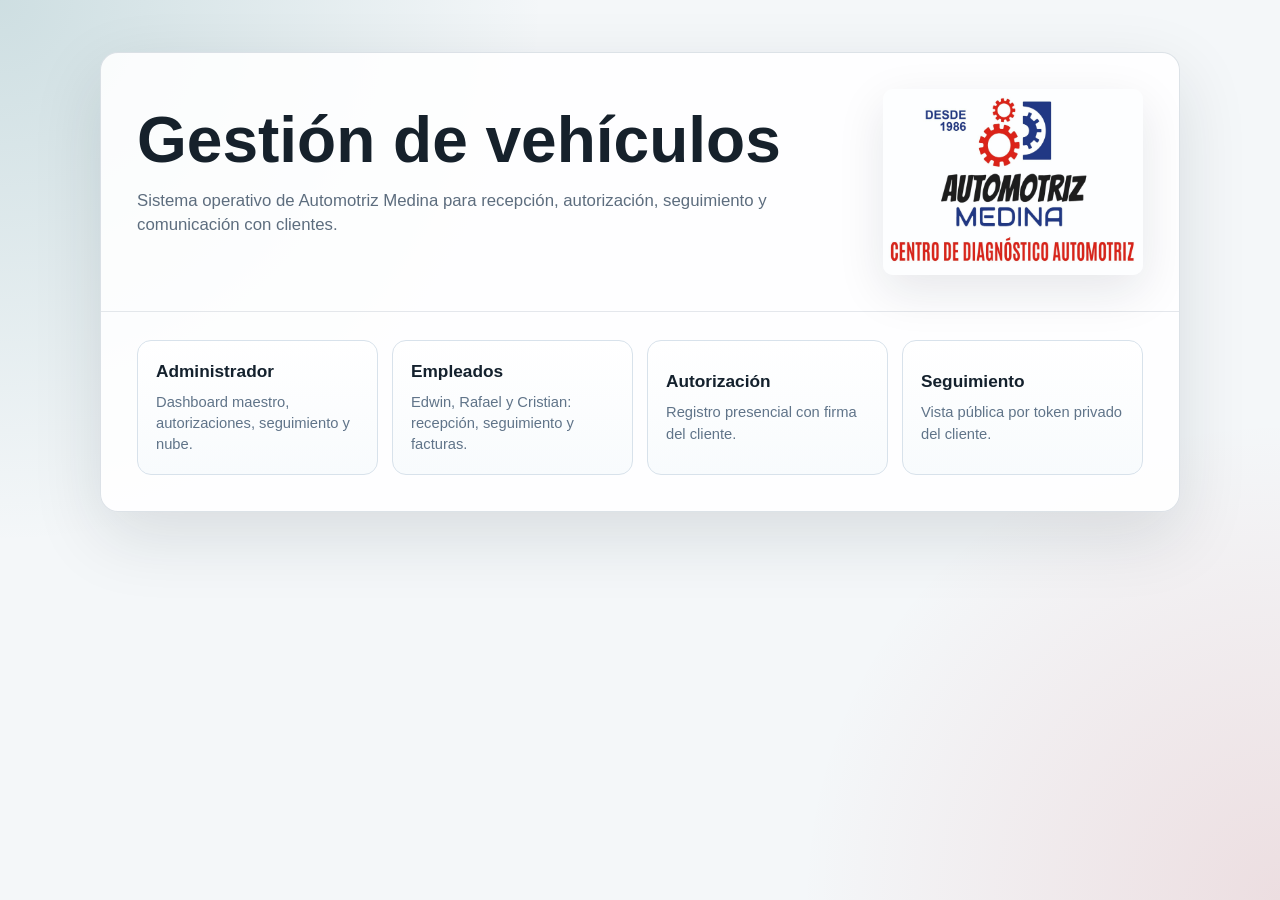
<file: index.html>
﻿<!doctype html>
<html lang="es">
<head>
  <meta charset="utf-8">
  <meta name="viewport" content="width=device-width, initial-scale=1">
  <link rel="manifest" href="manifest.webmanifest?v=v4-stage4-18-5-integrity">
  <meta name="theme-color" content="#0b233f">
  <meta name="apple-mobile-web-app-capable" content="yes">
  <meta name="apple-mobile-web-app-title" content="Automotriz Medina">
  <meta name="apple-mobile-web-app-status-bar-style" content="black-translucent">
  <link rel="apple-touch-icon" href="automotriz-medina-logo.png">
  <title>Automotriz Medina - Gestión de Vehículos</title>
  <link rel="stylesheet" href="assets/css/styles.css?v=v4-stage4-18-5-integrity">
  <script defer src="pwa-register.js?v=v4-stage4-18-5-integrity"></script>
  <style>
    .portal-main {
      min-height: 100vh;
      background:
        radial-gradient(circle at top left, rgba(32, 111, 120, 0.18), transparent 34rem),
        radial-gradient(circle at bottom right, rgba(181, 41, 49, 0.12), transparent 30rem),
        #f4f7f9;
    }
    .portal-hero {
      max-width: 1120px;
      margin: 0 auto;
      padding: 52px 20px 24px;
      display: grid;
      gap: 24px;
    }
    .portal-card {
      background: rgba(255, 255, 255, 0.88);
      border: 1px solid rgba(135, 152, 170, 0.28);
      border-radius: 18px;
      box-shadow: 0 24px 70px rgba(20, 33, 45, 0.12);
      overflow: hidden;
    }
    .portal-head {
      padding: 36px;
      display: grid;
      grid-template-columns: minmax(0, 1fr) auto;
      gap: 28px;
      align-items: center;
      border-bottom: 1px solid rgba(135, 152, 170, 0.22);
    }
    .portal-logo {
      width: min(260px, 58vw);
      background: #fff;
      border-radius: 10px;
      box-shadow: 0 16px 48px rgba(20, 33, 45, 0.1);
    }
    .portal-head h1 {
      font-size: clamp(2rem, 5vw, 4.4rem);
      line-height: 0.98;
      margin: 0 0 12px;
      letter-spacing: 0;
    }
    .portal-head p {
      max-width: 640px;
      color: #5d6d7e;
      font-size: 1.05rem;
    }
    .portal-actions {
      padding: 28px 36px 36px;
      display: grid;
      grid-template-columns: repeat(4, minmax(150px, 1fr));
      gap: 14px;
    }
    .portal-link {
      min-height: 112px;
      display: grid;
      align-content: center;
      gap: 8px;
      padding: 18px;
      border: 1px solid #d8e2eb;
      border-radius: 14px;
      color: #14212d;
      background: linear-gradient(180deg, #fff, #f8fbfd);
      text-decoration: none;
      transition: transform 0.18s ease, border-color 0.18s ease, box-shadow 0.18s ease;
    }
    .portal-link:hover {
      transform: translateY(-2px);
      border-color: #206f78;
      box-shadow: 0 14px 28px rgba(32, 111, 120, 0.13);
    }
    .portal-link strong {
      font-size: 1.08rem;
    }
    .portal-link span {
      color: #607489;
      font-size: 0.92rem;
    }
    @media (max-width: 860px) {
      .portal-head {
        grid-template-columns: 1fr;
        text-align: center;
      }
      .portal-logo {
        margin: 0 auto;
      }
      .portal-actions {
        grid-template-columns: 1fr;
        padding: 22px;
      }
    }
  </style>
</head>
<body lang="es" spellcheck="true" class="portal-main">
  <main class="portal-hero">
    <section class="portal-card">
      <div class="portal-head">
        <div>
          <h1>Gestión de vehículos</h1>
          <p>Sistema operativo de Automotriz Medina para recepción, autorización, seguimiento y comunicación con clientes.</p>
        </div>
        <img class="portal-logo" src="automotriz-medina-logo.png" alt="Automotriz Medina">
      </div>
      <nav class="portal-actions" aria-label="Accesos principales">
        <a class="portal-link" href="admin.html"><strong>Administrador</strong><span>Dashboard maestro, autorizaciones, seguimiento y nube.</span></a>
        <a class="portal-link" href="empleado.html"><strong>Empleados</strong><span>Edwin, Rafael y Cristian: recepción, seguimiento y facturas.</span></a>
        <a class="portal-link" href="autorizacion-rapida.html"><strong>Autorización</strong><span>Registro presencial con firma del cliente.</span></a>
        <a class="portal-link" href="seguimiento.html"><strong>Seguimiento</strong><span>Vista pública por token privado del cliente.</span></a>
      </nav>
    </section>
  </main>
</body>
</html>
</file>
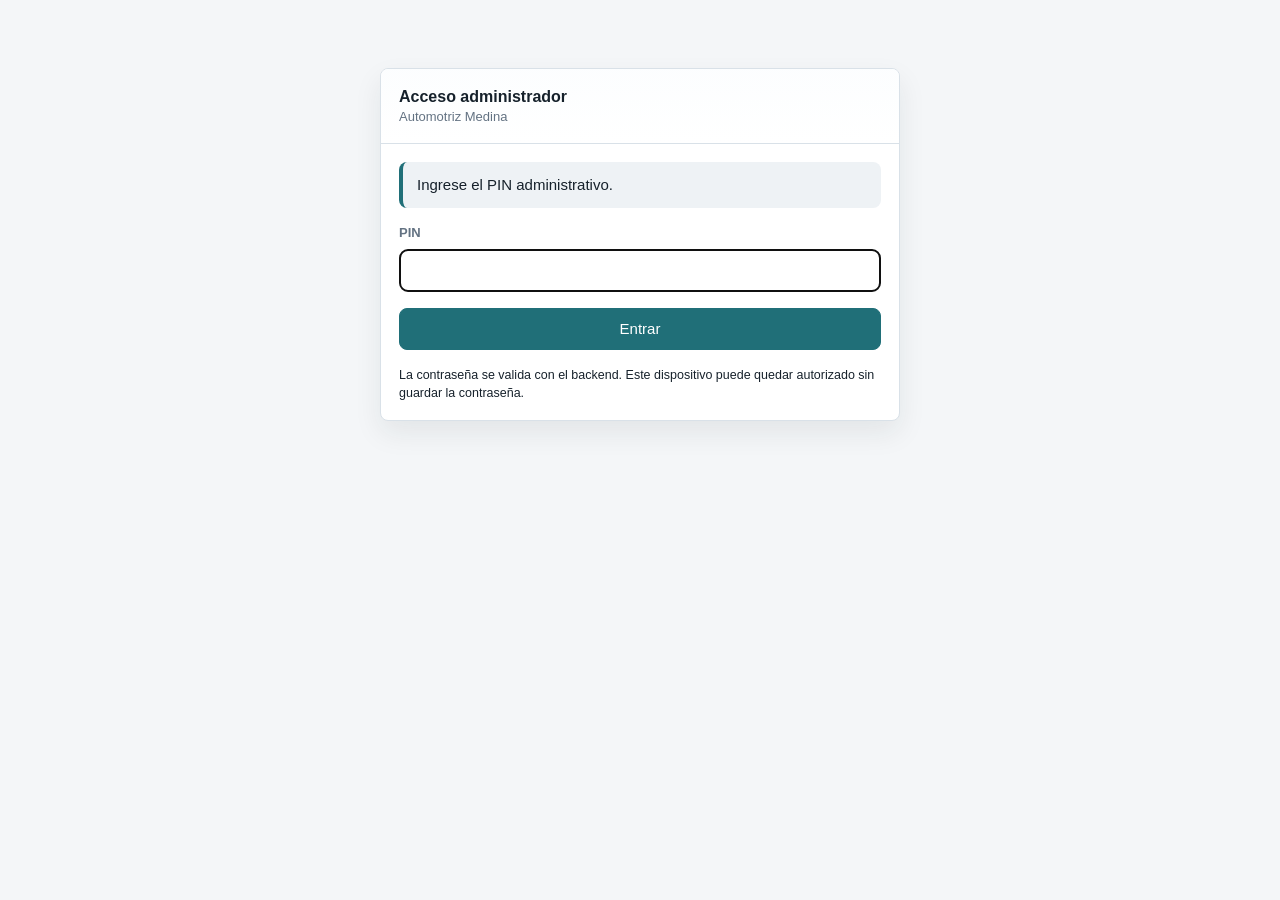
<file: admin.html>
<!doctype html>
<html lang="es">
<head>
  <meta charset="utf-8">
  <meta name="viewport" content="width=device-width, initial-scale=1">
  <link rel="manifest" href="manifest-admin.webmanifest?v=v4-stage4-18-5-integrity">
  <meta name="theme-color" content="#0b233f">
  <meta name="apple-mobile-web-app-capable" content="yes">
  <meta name="apple-mobile-web-app-title" content="AM Admin">
  <meta name="apple-mobile-web-app-status-bar-style" content="black-translucent">
  <link rel="apple-touch-icon" href="automotriz-medina-logo.png">
  <title>Administrador - AM Recepción Símple</title>
  <link rel="stylesheet" href="assets/css/styles.css?v=v4-stage4-18-5-integrity">
  <script defer src="pwa-register.js?v=v4-stage4-18-5-integrity"></script>
  <style>
    .admin-startup{position:fixed;inset:0;z-index:10000;display:grid;grid-template-rows:1fr;min-height:100vh;min-height:100dvh;padding:clamp(20px,4vw,42px);overflow:hidden;background:#07131c;color:#f4fbff;font-family:Inter,"Segoe UI",Arial,sans-serif;isolation:isolate;transition:opacity .52s ease,visibility .52s ease}
    .admin-startup::before{content:"";position:absolute;inset:0;z-index:-1;background:linear-gradient(rgba(77,159,175,.08) 1px,transparent 1px),linear-gradient(90deg,rgba(77,159,175,.08) 1px,transparent 1px);background-size:44px 44px;mask-image:linear-gradient(to bottom,transparent,#000 25%,#000 80%,transparent)}
    .admin-startup::after{content:"";position:absolute;inset:auto 0 0;height:3px;background:linear-gradient(90deg,#c6323d 0 22%,#35bfd0 22% 79%,#c6323d 79%);box-shadow:0 0 18px rgba(53,191,208,.65)}
    .admin-startup.is-complete{opacity:0;visibility:hidden;pointer-events:none}
    .admin-startup-center{display:grid;align-content:center;justify-items:center;min-width:0;width:100%;max-width:760px;margin:auto;text-align:center}
    .admin-startup-visual{position:relative;width:min(100%,680px);aspect-ratio:1.9;display:grid;place-items:center;margin-bottom:clamp(18px,3vh,34px)}
    .admin-startup-visual::before{content:"";position:absolute;inset:12% 4%;border:1px solid rgba(66,183,201,.16);clip-path:polygon(0 0,12% 0,12% 1px,88% 1px,88% 0,100% 0,100% 100%,88% 100%,88% calc(100% - 1px),12% calc(100% - 1px),12% 100%,0 100%)}
    .admin-startup-circuit{position:absolute;inset:0;width:100%;height:100%;overflow:visible;filter:drop-shadow(0 0 9px rgba(62,204,222,.48))}
    .admin-startup-circuit .circuit-trace{fill:none;stroke:#53d9e7;stroke-width:2;stroke-linecap:round;stroke-linejoin:round;stroke-dasharray:1200;animation:admin-logo-trace 4.6s ease-in-out infinite}
    .admin-startup-circuit .circuit-detail{fill:none;stroke:#759aa8;stroke-width:1.5;stroke-dasharray:1200;animation:admin-logo-trace 4.6s ease-in-out .22s infinite}
    .admin-startup-circuit .circuit-node{fill:#e34450;filter:drop-shadow(0 0 8px #e34450);animation:admin-node-pulse 1.8s ease-in-out infinite alternate}
    .admin-startup-logo{position:relative;z-index:1;width:64%;isolation:isolate;animation:admin-neon-frame 4.8s ease-in-out infinite}
    .admin-startup-logo::before{content:"";position:absolute;inset:-9% -7%;z-index:-2;border:1px solid rgba(83,217,231,.42);clip-path:polygon(0 0,18% 0,18% 2px,82% 2px,82% 0,100% 0,100% 100%,82% 100%,82% calc(100% - 2px),18% calc(100% - 2px),18% 100%,0 100%);filter:drop-shadow(0 0 8px #53d9e7);animation:admin-neon-border 2.4s ease-in-out infinite alternate}
    .admin-startup-logo::after{content:"";position:absolute;inset:5% 7%;z-index:-3;border-radius:50%;background:radial-gradient(ellipse,rgba(62,204,222,.25),rgba(222,52,66,.12) 43%,transparent 72%);filter:blur(22px);animation:admin-neon-breathe 2.2s ease-in-out infinite}
    .admin-startup-logo img{display:block;width:100%;height:auto;mix-blend-mode:screen;filter:invert(1) hue-rotate(180deg) saturate(2.3) brightness(1.35) contrast(1.32) drop-shadow(0 0 4px rgba(255,255,255,.88)) drop-shadow(0 0 11px rgba(65,211,231,.74)) drop-shadow(0 0 20px rgba(224,48,64,.38));animation:admin-neon-ignite 4.8s linear infinite}
    .admin-startup-logo .admin-startup-logo-aura{position:absolute;inset:0;z-index:-1;opacity:.66;filter:invert(1) hue-rotate(180deg) saturate(3) brightness(1.65) contrast(1.35) blur(9px) drop-shadow(0 0 18px #46d5e5) drop-shadow(0 0 28px #e23849);animation:admin-neon-aura 2.3s ease-in-out infinite alternate}
    .admin-startup-logo-spark{position:absolute;z-index:4;width:8px;height:8px;border-radius:50%;background:#fff;box-shadow:0 0 5px #fff,0 0 13px #58e7f1,0 0 25px #58e7f1;opacity:0;animation:admin-neon-spark 4.8s linear infinite}
    .admin-startup-logo-spark.spark-one{left:25%;top:18%}.admin-startup-logo-spark.spark-two{right:16%;top:43%;animation-delay:.55s}.admin-startup-logo-spark.spark-three{left:43%;bottom:13%;animation-delay:1.1s}
    .admin-startup-scan{position:absolute;left:6%;right:6%;top:0;height:2px;background:linear-gradient(90deg,transparent,#7be8ee 18%,#fff 50%,#7be8ee 82%,transparent);box-shadow:0 0 22px 5px rgba(67,210,225,.42);animation:admin-scan 3.2s ease-in-out infinite alternate}
    .admin-startup-heading{margin:0;font-size:clamp(24px,5vw,38px);font-weight:900;line-height:1.1}
    .admin-startup-subtitle{margin:10px 0 0;color:#aac2cc;font-size:clamp(13px,2.6vw,16px)}
    .admin-startup-pulses{display:flex;gap:8px;margin-top:24px}
    .admin-startup-pulses span{width:24px;height:3px;background:#45cbd7;box-shadow:0 0 12px #45cbd7;animation:admin-pulse 1.3s ease-in-out infinite}
    .admin-startup-pulses span:nth-child(2){animation-delay:.18s}.admin-startup-pulses span:nth-child(3){animation-delay:.36s}.admin-startup-pulses span:nth-child(4){animation-delay:.54s}
    @keyframes admin-logo-trace{0%{stroke-dashoffset:1200;opacity:.25}38%,75%{stroke-dashoffset:0;opacity:1}100%{stroke-dashoffset:-1200;opacity:.35}}
    @keyframes admin-node-pulse{from{opacity:.2}to{opacity:1}}
    @keyframes admin-neon-frame{0%,7%{transform:scale(.965)}12%,100%{transform:scale(1)}}
    @keyframes admin-neon-ignite{0%,4%{opacity:.08;filter:invert(1) hue-rotate(180deg) saturate(.4) brightness(.25) contrast(1.2)}6%{opacity:.86}8%{opacity:.18}11%{opacity:1}14%{opacity:.32}17%,74%{opacity:1}76%{opacity:.72}78%,100%{opacity:1}}
    @keyframes admin-neon-aura{from{opacity:.38;transform:scale(.985)}to{opacity:.78;transform:scale(1.025)}}
    @keyframes admin-neon-border{from{opacity:.34}to{opacity:1}}
    @keyframes admin-neon-breathe{0%,100%{opacity:.48;transform:scale(.94)}50%{opacity:1;transform:scale(1.08)}}
    @keyframes admin-neon-spark{0%,10%,100%{opacity:0;transform:scale(.2)}11%{opacity:1;transform:scale(1.4)}12%{opacity:.25;transform:scale(.7)}13%{opacity:1;transform:scale(1)}15%{opacity:0;transform:scale(.2)}}
    @keyframes admin-scan{from{top:10%;opacity:.3}to{top:88%;opacity:1}}
    @keyframes admin-pulse{0%,100%{opacity:.2;transform:scaleY(1)}50%{opacity:1;transform:scaleY(2)}}
    @media(max-width:600px){.admin-startup{padding:18px}.admin-startup-visual{width:100%;aspect-ratio:1.55;margin-bottom:18px}.admin-startup-logo{width:72%}}
    @media(prefers-reduced-motion:reduce){.admin-startup-circuit .circuit-trace,.admin-startup-circuit .circuit-detail,.admin-startup-circuit .circuit-node,.admin-startup-logo,.admin-startup-logo::before,.admin-startup-logo::after,.admin-startup-logo img,.admin-startup-logo-spark,.admin-startup-scan,.admin-startup-pulses span{animation:none}.admin-startup-circuit .circuit-trace,.admin-startup-circuit .circuit-detail{stroke-dashoffset:0}.admin-startup-scan{top:50%}.admin-startup{transition:none}}
  </style>
</head>
<body data-page="admin" lang="es" spellcheck="true">
  <div class="admin-startup" data-admin-startup role="status" aria-live="polite" aria-label="Iniciando sistema">
    <div class="admin-startup-center">
      <div class="admin-startup-visual" aria-hidden="true">
        <svg class="admin-startup-circuit" viewBox="0 0 700 380" xmlns="http://www.w3.org/2000/svg">
          <path class="circuit-trace" d="M127 85l36-35h374l36 35v210l-36 35H163l-36-35zM97 112h30m446 0h30M97 268h30m446 0h30M350 18v32m0 280v32"/>
          <path class="circuit-detail" d="M165 79h370M157 301h386M145 150H65m490 0h80M145 229H65m490 0h80M218 50V20m264 30V20M218 330v30m264-30v30"/>
          <circle class="circuit-node" cx="127" cy="85" r="5"/><circle class="circuit-node" cx="573" cy="295" r="5"/>
        </svg>
        <div class="admin-startup-logo">
          <img class="admin-startup-logo-aura" src="automotriz-medina-logo.png" alt="" aria-hidden="true">
          <img src="automotriz-medina-logo.png" alt="Logo de Automotriz Medina">
          <span class="admin-startup-logo-spark spark-one" aria-hidden="true"></span>
          <span class="admin-startup-logo-spark spark-two" aria-hidden="true"></span>
          <span class="admin-startup-logo-spark spark-three" aria-hidden="true"></span>
        </div>
        <div class="admin-startup-scan"></div>
      </div>
      <h2 class="admin-startup-heading">Iniciando sistema</h2>
      <p class="admin-startup-subtitle">Preparando el dashboard de Automotriz Medina</p>
      <div class="admin-startup-pulses" aria-hidden="true"><span></span><span></span><span></span><span></span></div>
    </div>
  </div>
  <div class="app-shell">
    <aside class="sidebar">
      <div class="brand"><div class="brand-mark">AM</div><div><h1>Administrador</h1><p>Control de recepciones</p></div></div>
      <select class="mobile-nav" data-mobile-nav>
        <option value="dashboard">Dashboard</option>
        <option value="workshop-dashboard">Vehículos en taller</option>
        <option value="finished-dashboard">Vehículos finalizados</option>
        <option value="employee-edwin-dashboard">Vehículos de Edwin</option>
        <option value="employee-cristian-dashboard">Vehículos de Cristian</option>
        <option value="employee-rafael-dashboard">Vehículos de Rafael</option>
        <option value="notificaciones">Notificaciones</option>
        <option value="vineta">Viñeta Virtual</option>
        <option value="archived-dashboard">Archivados</option>
        <option value="trash-dashboard">Papelera de reciclaje</option>
        <option value="visor-local">Visor</option>
      </select>
      <nav class="nav">
        <button data-section-target="dashboard" data-icon="⌂">Dashboard</button>
        <div data-dashboard-filter-menu>
          <button data-admin-filter="workshop" data-icon="▦">Vehículos en taller</button>
          <div class="nav-submenu hidden" data-employee-filter-menu>
            <button data-admin-filter="employee" data-employee-filter="edwin">Edwin</button>
            <button data-admin-filter="employee" data-employee-filter="cristian">Cristian</button>
            <button data-admin-filter="employee" data-employee-filter="rafael">Rafael</button>
          </div>
          <button data-section-target="notificaciones" data-icon="✉">Notificaciones</button>
          <button data-section-target="vineta" data-icon="◇">Viñeta Virtual</button>
          <div class="nav-secondary-group">
            <button data-admin-filter="archived" data-icon="▤">Archivados</button>
            <button data-admin-filter="trash" data-icon="×">Papelera de reciclaje</button>
            <button data-section-target="visor-local" data-icon="◉">Visor</button>
          </div>
        </div>
        <div class="hidden" data-expediente-menu>
          <button data-section-target="vineta" data-expediente-vineta="true" data-icon="◇">Viñeta Virtual</button>
        </div>
      </nav>
    </aside>
    <main class="main">
      <header class="topbar">
        <div><h2>Dashboard administrador</h2><p>Control de recepciones, autorizaciones y seguimiento.</p></div>
        <div class="btn-row">
          <button type="button" class="btn" data-action="reload-app" title="Buscar una versión nueva y recargar">↻ Recargar</button>
          <details class="action-menu">
            <summary class="btn primary">Menú</summary>
            <div class="action-menu-list">
              <button class="btn" data-theme-toggle>Modo oscuro</button>
              <button class="btn" data-action="configure-local-archive-folder">Configurar carpeta de exportaciones</button>
            </div>
          </details>
          <input class="hidden" type="file" data-backup-input="full" accept=".amr,.json,application/json">
          <input class="hidden" type="file" data-backup-input="single" accept=".amr,.json,application/json">
        </div>
      </header>
      <div class="content">
        <article class="panel admin-search-panel" data-admin-search-panel>
          <div class="panel-header">
            <div><h3>Búsqueda y catálogo</h3><p>Filtre por cliente, teléfono, marca, modelo, año, placa, VIN, técnico, estado, motivo o rango de fechas.</p></div>
            <button class="btn" data-action="clear-admin-search">Limpiar búsqueda</button>
          </div>
          <div class="panel-body form-grid">
            <div class="field full"><label>Buscar</label><input data-admin-search placeholder="Cliente, teléfono, marca, modelo, placa, VIN, técnico, estado o motivo"></div>
            <div class="field"><label>Desde</label><input type="date" data-admin-date-from></div>
            <div class="field"><label>Hasta</label><input type="date" data-admin-date-to></div>
            <div class="field"><label>Año del vehículo</label><input data-admin-vehicle-year placeholder="Ej. 2020"></div>
            <div class="field"><label>Resultados</label><input readonly data-admin-search-count value="0"></div>
          </div>
        </article>

        <section data-section="dashboard">
          <div class="grid dashboard-metrics" data-admin-metrics></div>
          <article class="panel dashboard-quick-search-panel">
            <div class="panel-body form-grid">
              <div class="field full">
                <label>Buscar en dashboard</label>
                <input type="search" data-dashboard-quick-search placeholder="Marca, modelo, técnico, placa, VIN, cliente, teléfono, estado, motivo o recepción">
              </div>
            </div>
          </article>
          <article class="panel">
            <div class="panel-header"><div><h3>Recepciones</h3><p>Seleccione una recepción para abrir el perfil del cliente y expediente</p></div><a class="btn primary dashboard-reception-link" href="empleado.html">Recepción</a></div>
            <div class="trash-bulk-toolbar hidden" data-trash-bulk-toolbar>
              <label class="trash-select-all"><input type="checkbox" data-trash-select-all> Seleccionar todos</label>
              <span data-trash-selected-count>0 seleccionados</span>
              <button type="button" class="btn danger" data-action="purge-selected-trash" disabled>Eliminar seleccionados</button>
            </div>
            <div class="mobile-vehicle-gallery" data-admin-mobile-gallery></div>
            <div class="table-wrap mobile-hidden-table">
              <table>
                <thead><tr><th>Vehículo</th><th>Fotografía</th><th>Tarjeta reverso</th><th>Tarjeta frente</th><th>Técnico</th><th>Tiempo límite</th><th>Estado</th><th>Autorización</th><th>Cliente</th><th>Motivo</th><th>Recepción</th></tr></thead>
                <tbody data-reception-table></tbody>
              </table>
            </div>
          </article>
        </section>

        <section data-section="clientes" class="hidden">
          <article class="panel">
            <div class="panel-header">
              <div><h3>Clientes</h3><p>Historial agrupado por cliente, vehículos y expedientes.</p></div>
            </div>
            <div class="panel-body grid" data-client-catalog></div>
          </article>
        </section>

        <section data-section="visor-local" class="hidden">
          <article class="panel">
            <div class="panel-header">
              <div><h3>Visor</h3><p>Abra expedientes descargados sin volver a incorporarlos al sistema activo.</p></div>
              <div class="btn-row">
                <button class="btn" data-action="configure-local-archive-folder">Seleccionar carpeta</button>
                <button class="btn primary" data-action="load-local-archives">Cargar expedientes</button>
              </div>
            </div>
            <div class="panel-body">
              <div class="notice" data-local-archive-status>No hay carpeta de expedientes cargada.</div>
              <div class="field full local-archive-search-box">
                <label>Buscar en expedientes descargados</label>
                <input type="search" data-local-archive-search placeholder="Cliente, teléfono, marca, modelo, placa, VIN, técnico, estado o recepción">
              </div>
              <div class="mobile-vehicle-gallery" data-local-archive-gallery></div>
              <div class="table-wrap mobile-hidden-table">
                <table>
                  <thead><tr><th>Vehículo</th><th>Cliente</th><th>Técnico</th><th>Estado</th><th>Ubicación</th><th>Acción</th></tr></thead>
                  <tbody data-local-archive-table></tbody>
                </table>
              </div>
            </div>
          </article>
        </section>

        <section data-section="visor" class="hidden">
          <article class="panel">
            <div class="panel-header">
              <div><h3>Visor temporal de respaldo</h3><p>Abra un expediente respaldado sin mezclarlo con el dashboard.</p></div>
              <div class="btn-row">
                <button class="btn" data-action="select-backup-preview">Seleccionar expediente</button>
                <button class="btn primary" data-action="restore-preview-backup" disabled data-preview-restore>Restaurar al dashboard</button>
              </div>
            </div>
            <div class="panel-body grid">
              <div class="backup-dropzone" data-backup-viewer-drop>
                <strong>Arrastrar expediente aquí</strong>
                <span>Compatible con respaldos individuales .amr del cliente.</span>
              </div>
              <input class="hidden" type="file" data-backup-viewer-input accept=".amr,.json,application/json">
              <div data-backup-viewer-content>
                <div class="notice">No hay expediente temporal cargado.</div>
              </div>
            </div>
          </article>
        </section>

        <section data-section="vineta" class="hidden">
          <article class="panel">
            <div class="panel-header">
              <div><h3>Viñeta Virtual</h3><p>Herramienta interna de Automotriz Medina.</p></div>
            </div>
            <div class="panel-body">
              <iframe class="vineta-frame" src="https://xtoolautomd-bot.github.io/automotriz-medina-qr/" title="Viñeta Virtual"></iframe>
            </div>
          </article>
        </section>

        <section data-section="notificaciones" class="hidden">
          <article class="panel">
            <div class="panel-header">
              <div><h3>Notificaciones</h3><p>Mensajes generales para empleados, sin asociarlos a un vehículo.</p></div>
            </div>
            <div class="panel-body form-grid">
              <div class="field"><label>Empleado</label><select data-admin-notification-employee><option value="edwin">EDWIN</option><option value="rafael">RAFAEL</option><option value="cristian">CRISTIAN</option></select></div>
              <div class="field"><label>Prioridad</label><select data-admin-global-notification-priority><option value="warn">Amarillo / advertencia</option><option value="danger">Rojo / urgente</option></select></div>
              <div class="field full"><label>Mensaje</label><textarea data-admin-global-notification-text placeholder="Escriba la notificación general para el empleado"></textarea><div class="desktop-dictation-row"><button type="button" class="btn dictation-btn" data-action="start-dictation" data-dictation-target="[data-admin-global-notification-text]">Dictar</button></div></div>
              <div class="field full"><button type="button" class="btn primary" data-action="send-global-notification">Enviar notificación</button></div>
            </div>
          </article>
          <article class="panel">
            <div class="panel-header"><div><h3>Notificaciones enviadas</h3><p>Historial, confirmaciones de empleados y pendientes del administrador.</p></div><span class="pill warn" data-admin-notification-count>0 pendientes</span></div>
            <div class="panel-body grid" data-admin-global-notifications></div>
          </article>
        </section>

        <section data-section="nube" class="hidden">
          <article class="panel">
            <div class="panel-header">
              <div><h3>Conexión nube</h3><p>Google Sheets y Drive para Automotriz Medina.</p></div>
              <span class="pill info" data-cloud-status>Sin configurar</span>
            </div>
            <div class="panel-body grid">
              <div class="notice">
                Backend V4 conectado a la cuenta <strong>automotrizmedinaapp@gmail.com</strong>.
              </div>
              <div class="form-grid">
                <div class="field full">
                  <label>URL de Apps Script</label>
                  <input data-cloud-endpoint value="https://script.google.com/macros/s/AKfycbwhzohmpF7t7931rxoNdilGmm_sClWlSBJJ4IhfhJpKMHI_S64RjtIXajMGb3BJvsEd/exec" placeholder="Backend V4">
                </div>
                <div class="field">
                  <label>Cuenta Google</label>
                  <input data-cloud-account value="automotrizmedinaapp@gmail.com">
                </div>
                <label class="check">
                  <input type="checkbox" data-cloud-enabled>
                  <span><strong>Activar guardado en nube</strong><small>Al guardar, se enviará respaldo al servidor.</small></span>
                </label>
              </div>
              <div class="btn-row">
                <button class="btn primary" data-action="save-cloud-config">Guardar configuración</button>
                <button class="btn" data-action="test-cloud">Probar conexión</button>
                <button class="btn" data-action="sync-cloud-now">Guardar ahora en nube</button>
                <button class="btn" data-action="load-cloud-latest">Cargar último respaldo de nube</button>
              </div>
              <div class="notice" data-cloud-log>La conexión aún no se ha probado.</div>
            </div>
          </article>
        <article class="panel">
          <div class="panel-header"><div><h3>Servidor configurado</h3><p>Estado de la conexión con Google Drive y Google Sheets.</p></div></div>
          <div class="panel-body grid">
            <ol>
              <li>La cuenta de datos V4 es <strong>automotrizmedinaapp@gmail.com</strong>.</li>
              <li>El backend ya apunta a Google Apps Script.</li>
              <li>La información se respalda en Google Drive y Google Sheets.</li>
              <li>Use <strong>Probar conexión</strong> para validar el servidor.</li>
              <li>Use <strong>Guardar ahora en nube</strong> para generar un respaldo manual.</li>
            </ol>
          </div>
        </article>
        </section>

        <section data-section="expediente" class="hidden">
          <div data-admin-file-empty class="notice warn">Seleccione una recepción en la lista para abrir su perfil/expediente.</div>
          <article class="panel hidden" data-admin-file-panel>
            <div class="panel-body grid">
              <div class="admin-folder-tabs">
                <button type="button" data-admin-file-tab="seguimiento">Seguimiento</button>
                <button type="button" data-admin-file-tab="facturas">Facturas</button>
                <button type="button" data-admin-file-tab="autorización">Expediente</button>
                <button type="button" data-admin-file-tab="notificaciones">Notificación</button>
              </div>
              <div class="tabs hidden">
                <button data-tab-target="seguimiento">Seguimiento</button>
                <button data-tab-target="facturas">Facturas</button>
                <button data-tab-target="autorización">Expediente</button>
                <button data-tab-target="notificaciones">Notificación</button>
              </div>
              <section class="tab-panel" data-tab="autorización">
                <div class="grid">
                  <article class="panel">
                    <div class="panel-header">
                      <div><h3>Expediente de autorización</h3><p>Perfil del cliente, recepción enviada y autorización.</p></div>
                      <div class="btn-row">
                        <button class="btn primary" data-action="save-admin-all">Guardar</button>
                        <details class="action-menu">
                          <summary class="btn">Menú</summary>
                          <div class="action-menu-list">
                            <button class="btn" data-action="send-client">Enviar autorización por WhatsApp</button>
                            <button class="btn" data-action="send-client-tracking">Enviar seguimiento por WhatsApp</button>
                            <button class="btn" data-action="admin-manual-authorize">Autorizar manualmente</button>
                            <button class="btn" data-action="admin-remove-authorization">Quitar autorización</button>
                            <button class="btn" data-action="open-admin-authorization">Abrir autorización</button>
                            <button class="btn" data-action="print-authorization">Imprimir autorización / PDF</button>
                          </div>
                        </details>
                      </div>
                    </div>
                  </article>
                  <article class="panel authorization-actions-panel">
                    <div class="panel-header"><div><h3>Acciones de autorización</h3><p>Envíe el link al cliente o registre autorización directa desde administración.</p></div></div>
                    <div class="panel-body">
                      <div class="btn-row authorization-action-buttons">
                        <button class="btn primary" data-action="send-client">Enviar autorización por WhatsApp</button>
                        <button class="btn" data-action="send-client-tracking">Enviar seguimiento por WhatsApp</button>
                        <button class="btn" data-action="admin-manual-authorize">Autorizar manualmente</button>
                        <button class="btn" data-action="admin-remove-authorization">Quitar autorización</button>
                        <button class="btn" data-action="open-admin-authorization">Abrir autorización</button>
                        <button class="btn" data-action="print-authorization">Imprimir autorización / PDF</button>
                      </div>
                    </div>
                  </article>
                  <div data-admin-file-links></div>
                  <div data-admin-authorization-view></div>
                  <article class="panel">
                    <div class="panel-header"><div><h3>Datos del cliente</h3><p>Estos datos los completa el administrador</p></div></div>
                    <div class="panel-body form-grid">
                      <div class="field"><label>Nombre del cliente</label><input name="adminClientName" data-admin-client-field="name"></div>
                      <div class="field"><label>Teléfono</label><input name="adminClientPhone" data-admin-client-field="phone"></div>
                    </div>
                  </article>
                  <article class="panel">
                    <div class="panel-header"><div><h3>Autorización del cliente</h3><p>Primero revise lo llenado por el empleado antes de enviar el link</p></div></div>
                    <div class="panel-body grid">
                      <div class="notice">Aquí se muestra la recepción capturada por el empleado: datos del vehículo, fotos, inventario, observaciones y daños encontrados.</div>
                    </div>
                  </article>
                  <div class="grid cols-2">
                    <article class="panel">
                      <div class="panel-header"><h3>Datos llenados por empleado</h3></div>
                      <div class="panel-body" data-admin-file-vehicle></div>
                    </article>
                    <article class="panel">
                      <div class="panel-header"><h3>Inventario</h3></div>
                      <div class="panel-body check-grid" data-admin-file-inventory></div>
                    </article>
                  </div>
                  <article class="panel">
                    <div class="panel-header"><h3>Fotografías de recepción</h3></div>
                    <div class="panel-body photo-grid" data-admin-file-photos></div>
                  </article>
                  <article class="panel">
                    <div class="panel-header"><h3>Observaciones y daños</h3></div>
                    <div class="panel-body grid" data-admin-file-damages></div>
                  </article>
                  <article class="panel">
                    <div class="panel-header"><h3>Constancia de autorización</h3></div>
                    <div class="panel-body grid" data-authorization-proof></div>
                  </article>
                </div>
              </section>
              <section class="tab-panel" data-tab="seguimiento">
                <div class="grid">
                  <article class="panel">
                    <div class="panel-header"><div><h3>Seguimiento del cliente</h3><p>Datos internos para revisión antes de publicar</p></div><div class="btn-row"><button class="btn" data-action="save-admin-tracking">Guardar seguimiento</button><button class="btn primary" data-action="save-progress">Publicar seguimiento</button></div></div>
                    <div class="panel-body form-grid">
                      <div class="field full">
                        <label>Link de seguimiento</label>
                        <button type="button" class="admin-tracking-link" data-admin-tracking-link data-action="open-admin-tracking-link">seguimiento.html</button>
                      </div>
                      <div class="field"><label>Recepción</label><input data-track-field="receptionDate"></div>
                      <div class="field"><label>Estimacion de entrega</label><input type="date" data-track-field="deliveryEstimate"></div>
                      <div class="field"><label>Vehículo visible</label><input data-track-field="vehicleTitle"></div>
                      <div class="field"><label>Odómetro visible</label><input data-track-field="odometer"></div>
                      <div class="field"><label>Placa visible</label><input data-track-field="plate"></div>
                      <div class="field"><label>Estado del vehículo</label><select data-track-field="state"><option>EN REVISIÓN</option><option>EN DIAGNÓSTICO</option><option>EN REPARACIÓN</option><option>ESPERA DE REPUESTOS</option><option>EN PAUSA</option><option>FINALIZADO</option><option>ENTREGADO</option></select></div>
                      <div class="field hidden" data-final-delivery-time-field><label>Hora de entrega al cliente (12 horas)</label><div class="time12-row" data-final-delivery-time12><select data-time12-hour aria-label="Hora"><option value="">Hora</option><option value="1">01</option><option value="2">02</option><option value="3">03</option><option value="4">04</option><option value="5">05</option><option value="6">06</option><option value="7">07</option><option value="8">08</option><option value="9">09</option><option value="10">10</option><option value="11">11</option><option value="12">12</option></select><span>:</span><select data-time12-minute aria-label="Minutos"><option value="">Min</option><option value="00">00</option><option value="01">01</option><option value="02">02</option><option value="03">03</option><option value="04">04</option><option value="05">05</option><option value="06">06</option><option value="07">07</option><option value="08">08</option><option value="09">09</option><option value="10">10</option><option value="11">11</option><option value="12">12</option><option value="13">13</option><option value="14">14</option><option value="15">15</option><option value="16">16</option><option value="17">17</option><option value="18">18</option><option value="19">19</option><option value="20">20</option><option value="21">21</option><option value="22">22</option><option value="23">23</option><option value="24">24</option><option value="25">25</option><option value="26">26</option><option value="27">27</option><option value="28">28</option><option value="29">29</option><option value="30">30</option><option value="31">31</option><option value="32">32</option><option value="33">33</option><option value="34">34</option><option value="35">35</option><option value="36">36</option><option value="37">37</option><option value="38">38</option><option value="39">39</option><option value="40">40</option><option value="41">41</option><option value="42">42</option><option value="43">43</option><option value="44">44</option><option value="45">45</option><option value="46">46</option><option value="47">47</option><option value="48">48</option><option value="49">49</option><option value="50">50</option><option value="51">51</option><option value="52">52</option><option value="53">53</option><option value="54">54</option><option value="55">55</option><option value="56">56</option><option value="57">57</option><option value="58">58</option><option value="59">59</option></select><select data-time12-period aria-label="AM o PM"><option value="AM">AM</option><option value="PM">PM</option></select></div><input type="hidden" data-final-delivery-time><small>Se publicará junto con la estimación de entrega.</small></div>
                      <div class="field full"><label>Tiempo límite para empleado</label><div class="deadline-12h-grid"><div><small>Fecha límite</small><input type="date" data-admin-deadline-date></div><div><small>Hora límite (12 horas)</small><div class="time12-row" data-admin-deadline-time12><select data-time12-hour aria-label="Hora"><option value="">Hora</option><option value="1">01</option><option value="2">02</option><option value="3">03</option><option value="4">04</option><option value="5">05</option><option value="6">06</option><option value="7">07</option><option value="8">08</option><option value="9">09</option><option value="10">10</option><option value="11">11</option><option value="12">12</option></select><span>:</span><select data-time12-minute aria-label="Minutos"><option value="">Min</option><option value="00">00</option><option value="01">01</option><option value="02">02</option><option value="03">03</option><option value="04">04</option><option value="05">05</option><option value="06">06</option><option value="07">07</option><option value="08">08</option><option value="09">09</option><option value="10">10</option><option value="11">11</option><option value="12">12</option><option value="13">13</option><option value="14">14</option><option value="15">15</option><option value="16">16</option><option value="17">17</option><option value="18">18</option><option value="19">19</option><option value="20">20</option><option value="21">21</option><option value="22">22</option><option value="23">23</option><option value="24">24</option><option value="25">25</option><option value="26">26</option><option value="27">27</option><option value="28">28</option><option value="29">29</option><option value="30">30</option><option value="31">31</option><option value="32">32</option><option value="33">33</option><option value="34">34</option><option value="35">35</option><option value="36">36</option><option value="37">37</option><option value="38">38</option><option value="39">39</option><option value="40">40</option><option value="41">41</option><option value="42">42</option><option value="43">43</option><option value="44">44</option><option value="45">45</option><option value="46">46</option><option value="47">47</option><option value="48">48</option><option value="49">49</option><option value="50">50</option><option value="51">51</option><option value="52">52</option><option value="53">53</option><option value="54">54</option><option value="55">55</option><option value="56">56</option><option value="57">57</option><option value="58">58</option><option value="59">59</option></select><select data-time12-period aria-label="AM o PM"><option value="AM">AM</option><option value="PM">PM</option></select></div></div></div><input type="hidden" data-admin-deadline></div>
                      <div class="field"><label>Estado del tiempo</label><input readonly data-admin-deadline-status value="Esperando cálculo de sistema"></div>
                      <div class="field"><label>Avance %</label><input type="range" min="0" max="100" data-admin-progress><strong data-progress-value>0%</strong></div>
                      <div class="field full"><label>Detalles del proceso actual por renglones</label><div class="detail-list" data-admin-detail-rows></div></div>
                      <div class="field full"><label>Nuevo renglón</label><textarea data-admin-new-detail placeholder="Escriba un avance nuevo para el cliente"></textarea><div class="desktop-dictation-row tracking-detail-action-row"><button type="button" class="btn dictation-btn" data-action="start-dictation" data-dictation-target="[data-admin-new-detail]">Dictar</button><button type="button" class="btn" data-action="admin-add-detail-row">Agregar renglón</button></div></div>
                    </div>
                  </article>
                </div>
              </section>
              <section class="tab-panel" data-tab="facturas">
                <article class="panel">
                  <div class="panel-header">
                    <div><h3>Facturas</h3><p>Fotografías de facturas asociadas a este expediente.</p></div>
                    <div class="btn-row">
                      <label class="btn">Agregar factura<input class="hidden" type="file" accept="image/*" capture="environment" data-admin-invoice-upload></label>
                    </div>
                  </div>
                  <div class="panel-body photo-grid" data-admin-invoices></div>
                </article>
              </section>
              <section class="tab-panel" data-tab="notificaciones">
                <article class="panel">
                  <div class="panel-header">
                    <div><h3>Notificaciones del vehículo</h3><p>Mensajes para el empleado asociados únicamente a este expediente.</p></div>
                  </div>
                  <div class="panel-body form-grid">
                    <div class="field"><label>Prioridad</label><select data-admin-vehicle-notification-priority><option value="warn">Amarillo / advertencia</option><option value="danger">Rojo / urgente</option></select></div>
                    <div class="field full"><label>Mensaje</label><textarea data-admin-vehicle-notification-text placeholder="Escriba una notificación para este vehículo"></textarea><div class="desktop-dictation-row"><button type="button" class="btn dictation-btn" data-action="start-dictation" data-dictation-target="[data-admin-vehicle-notification-text]">Dictar</button></div></div>
                    <div class="field full"><button type="button" class="btn primary" data-action="send-vehicle-notification">Enviar notificación del vehículo</button></div>
                  </div>
                </article>
                <article class="panel">
                  <div class="panel-header"><div><h3>Mensajes enviados</h3><p>El empleado verá estos mensajes en la pestaña Notificaciones del carro.</p></div></div>
                  <div class="panel-body grid" data-admin-vehicle-notifications></div>
                </article>
              </section>
            </div>
          </article>
        </section>
      </div>
    </main>
  </div>
<script src="assets/js/auth-guard.js?v=v4-stage4-18-5-integrity"></script>
<script src="assets/js/data-v4.js?v=v4-stage4-18-5-integrity"></script>
<script src="assets/js/cloud-sync.js?v=v4-stage4-18-5-integrity"></script>
  <script src="assets/js/store.js?v=v4-stage4-18-5-integrity"></script>
  <script src="assets/js/app.js?v=v4-stage4-18-5-integrity"></script>
</body>
</html>
</file>
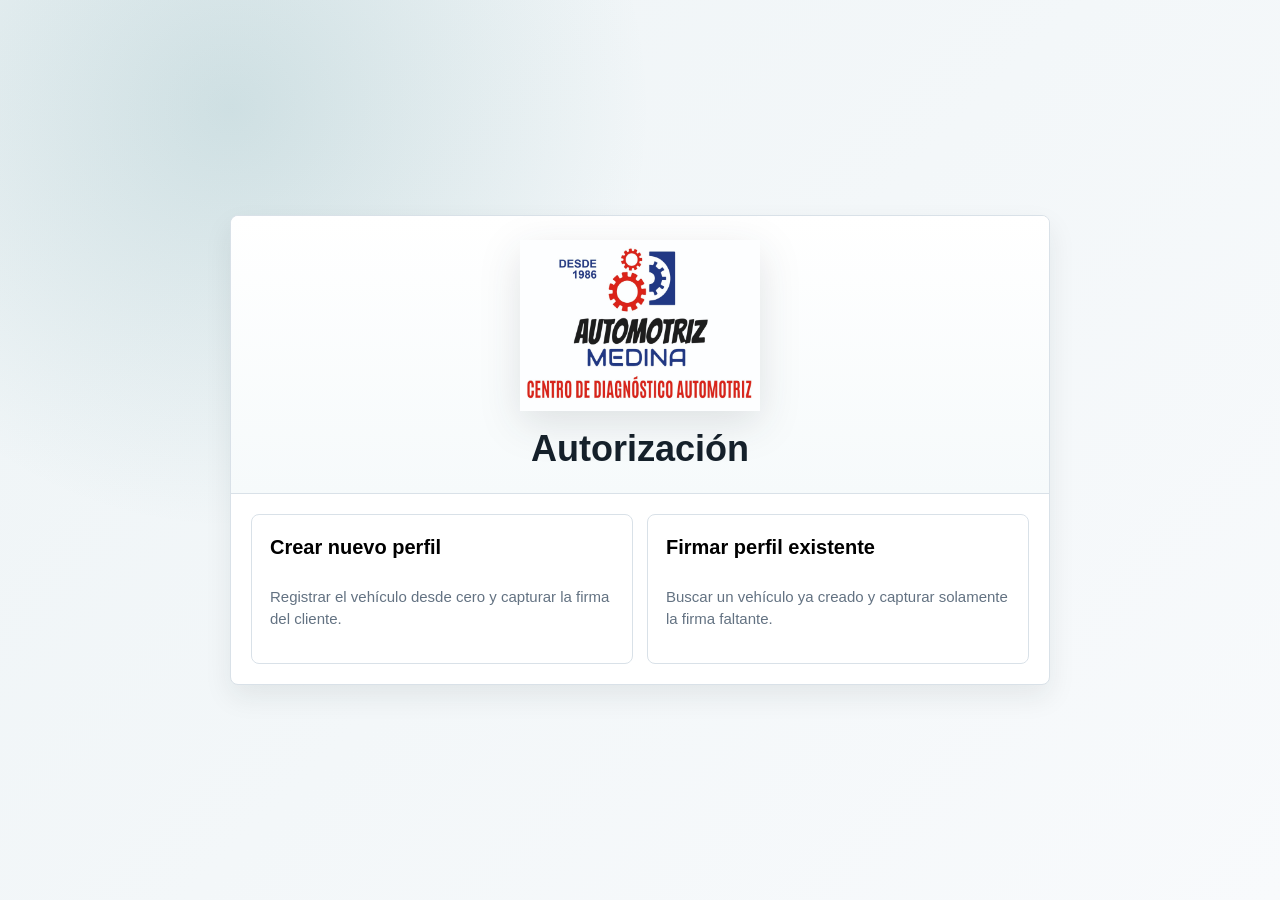
<file: autorizacion-rapida.html>
<!doctype html>
<html lang="es">
<head>
  <meta charset="utf-8">
  <meta name="viewport" content="width=device-width, initial-scale=1">
  <link rel="manifest" href="manifest-autorizacion.webmanifest?v=v4-stage4-18-5-integrity">
  <meta name="theme-color" content="#0b233f">
  <meta name="apple-mobile-web-app-capable" content="yes">
  <meta name="apple-mobile-web-app-title" content="AM Autorizacion">
  <meta name="apple-mobile-web-app-status-bar-style" content="black-translucent">
  <link rel="apple-touch-icon" href="automotriz-medina-logo.png">
  <title>Autorización - Automotriz Medina</title>
  <link rel="stylesheet" href="assets/css/styles.css?v=v4-stage4-18-5-integrity">
  <script defer src="pwa-register.js?v=v4-stage4-18-5-integrity"></script>
  <style>
    body {
      min-height: 100vh;
      background: radial-gradient(circle at 18% 12%, rgba(32,111,120,.16), transparent 32%), linear-gradient(135deg, #eef4f6, #f8fafc);
    }
    .auth-page { min-height: 100vh; display: grid; place-items: center; padding: 18px; }
    .auth-card { width: min(820px, 100%); overflow: hidden; }
    .auth-hero {
      display: grid;
      justify-items: center;
      text-align: center;
      padding: 24px 20px 18px;
      background: linear-gradient(180deg, #fff, #f6fafb);
      border-bottom: 1px solid var(--line);
    }
    .auth-logo { width: min(240px, 72vw); height: auto; filter: drop-shadow(0 12px 20px rgba(23,32,42,.12)); }
    .auth-hero h1 { margin: 12px 0 0; font-size: clamp(26px, 5vw, 36px); letter-spacing: 0; }
    .auth-form { padding: 20px; display: grid; gap: 18px; }
    .auth-step { display: grid; gap: 18px; }
    .auth-mode-grid { display: grid; grid-template-columns: repeat(2, minmax(0, 1fr)); gap: 14px; }
    .auth-mode-card {
      border: 1px solid var(--line);
      border-radius: 8px;
      background: #fff;
      padding: 18px;
      text-align: left;
      display: grid;
      gap: 8px;
      min-height: 150px;
      transition: transform .18s ease, border-color .18s ease, box-shadow .18s ease;
    }
    .auth-mode-card:hover { transform: translateY(-2px); border-color: var(--teal); box-shadow: 0 12px 26px rgba(23, 32, 42, .12); }
    .auth-mode-card strong { font-size: 20px; color: var(--ink); }
    .auth-mode-card span { color: var(--muted); line-height: 1.45; }
    .existing-vehicle-list { display: grid; gap: 10px; }
    .existing-vehicle-option {
      width: 100%;
      border: 1px solid var(--line);
      border-radius: 8px;
      background: #fff;
      padding: 14px;
      text-align: left;
      cursor: pointer;
      display: grid;
      gap: 4px;
      transition: border-color .18s ease, box-shadow .18s ease, background .18s ease;
    }
    .existing-vehicle-option:hover { border-color: var(--teal); background: #f6fbfc; box-shadow: 0 8px 18px rgba(32,111,120,.12); }
    .existing-vehicle-option strong { color: var(--ink); }
    .existing-vehicle-option span { color: var(--muted); font-size: 14px; }
    .empty-existing { padding: 16px; border: 1px dashed var(--line); border-radius: 8px; color: var(--muted); background: #f8fafc; }
    .signature-box { border: 1px solid var(--line); border-radius: 8px; background: #fff; overflow: hidden; }
    .signature-toolbar {
      display: flex;
      justify-content: space-between;
      align-items: center;
      gap: 10px;
      padding: 10px 12px;
      border-bottom: 1px solid var(--line);
      background: #f8fafc;
    }
    .signature-toolbar strong { font-size: 14px; }
    #signaturePad {
      width: 100%;
      height: min(48vh, 360px);
      min-height: 260px;
      display: block;
      touch-action: none;
      background: linear-gradient(180deg, #fff, #fbfdfe);
      cursor: crosshair;
    }
    .signature-hint { padding: 10px 12px; color: var(--muted); font-size: 13px; border-top: 1px solid var(--line); }
    .success-card { display: grid; gap: 12px; place-items: center; text-align: center; min-height: 220px; }
    .success-card .notice { background: #eef8f2; border-left-color: var(--ok); }
    .saving-state { display: grid; justify-items: center; gap: 14px; }
    .saving-state strong { font-size: 20px; }
    .saving-state > span { color: var(--muted); }
    .signature-saving-symbol{position:relative;width:100px;height:100px;margin:0 auto 4px}
    .signature-saving-ring{position:absolute;inset:0;border-radius:50%;border:4px solid rgba(32,111,120,.15);border-top-color:#206f78;animation:signatureSavingSpin .9s linear infinite}
    .signature-saving-turn{position:absolute;left:10px;right:10px;top:18px;display:grid;place-items:center;color:#173a43;line-height:1}.signature-saving-turn b{font-size:22px}.signature-saving-turn b.pulse{animation:signatureSavingPulse .28s ease}
    .signature-saving-speed{position:absolute;left:8px;right:8px;bottom:18px;display:grid;place-items:center;color:#173a43;font-weight:800;font-size:13px;line-height:1}.signature-saving-speed small{font-size:8px;letter-spacing:.12em;color:#64828a;text-transform:uppercase;margin-top:3px}
    .signature-saving-check{position:absolute;inset:0;border-radius:50%;display:grid;place-items:center;background:#16a34a;color:#fff;font-size:42px;font-weight:900;animation:signatureCheckIn .35s ease}
    .saving-state.offline .signature-saving-ring{animation-play-state:paused;border-top-color:#f4b942}
    .saving-state.offline .signature-saving-speed{color:#8a6400}
    @keyframes signatureSavingSpin{to{transform:rotate(360deg)}}
    @keyframes signatureSavingPulse{0%{transform:scale(.72);opacity:.45}60%{transform:scale(1.18);opacity:1}100%{transform:scale(1);opacity:1}}
    @keyframes signatureCheckIn{0%{opacity:0;transform:scale(.55)}70%{opacity:1;transform:scale(1.08)}100%{opacity:1;transform:scale(1)}}
    @media (max-width: 760px) {
      .auth-page { padding: 8px; place-items: start center; }
      .auth-form { padding: 14px; }
      .auth-mode-grid { grid-template-columns: 1fr; }
      #signaturePad { height: 52vh; min-height: 340px; }
      .signature-toolbar { align-items: stretch; flex-direction: column; }
    }
  </style>
</head>
<body data-page="signature" lang="es" spellcheck="true">
  <main class="auth-page">
    <article class="panel auth-card">
      <div class="auth-hero">
        <img class="auth-logo" src="automotriz-medina-logo.png" alt="Automotriz Medina">
        <h1>Autorización</h1>
      </div>

      <form class="auth-form" id="quickAuthForm">
        <section class="auth-step" data-auth-step="mode">
          <div class="auth-mode-grid">
            <button class="auth-mode-card" type="button" id="startNewProfile">
              <strong>Crear nuevo perfil</strong>
              <span>Registrar el vehículo desde cero y capturar la firma del cliente.</span>
            </button>
            <button class="auth-mode-card" type="button" id="startExistingProfile">
              <strong>Firmar perfil existente</strong>
              <span>Buscar un vehículo ya creado y capturar solamente la firma faltante.</span>
            </button>
          </div>
        </section>

        <section class="auth-step hidden" data-auth-step="existing">
          <div class="form-grid">
            <div class="field">
              <label>Técnico asignado</label>
              <select id="existingEmployeeId">
                <option value="">Seleccione técnico</option>
                <option value="edwin">EDWIN</option>
                <option value="rafael">RAFAEL</option>
                <option value="cristian">CRISTIAN</option>
              </select>
            </div>
          </div>
          <div class="existing-vehicle-list" id="existingVehicleList">
            <div class="empty-existing">Seleccione un técnico para ver vehículos pendientes de firma.</div>
          </div>
          <div class="btn-row">
            <button class="btn" type="button" id="backFromExisting">Atrás</button>
          </div>
        </section>

        <section class="auth-step hidden" data-auth-step="vehicle">
          <div class="form-grid">
            <div class="field">
              <label>Técnico asignado</label>
              <select name="employeeId" required>
                <option value="">Seleccione técnico</option>
                <option value="edwin">EDWIN</option>
                <option value="rafael">RAFAEL</option>
                <option value="cristian">CRISTIAN</option>
              </select>
            </div>
            <div class="field">
              <label>Hora</label>
              <input name="time" type="time" required>
            </div>
            <div class="field">
              <label>Marca</label>
              <input name="marca" required>
            </div>
            <div class="field">
              <label>Modelo</label>
              <input name="modelo" required>
            </div>
            <div class="field">
              <label>Año</label>
              <select name="anio" required>
                <option value="">Seleccione año</option>
              </select>
            </div>
            <div class="field full">
              <label>Falla reportada</label>
              <textarea name="fallaReportada" required placeholder="Describa la falla que reporta el cliente"></textarea>
            </div>
          </div>
          <div class="btn-row">
            <button class="btn" type="reset">Limpiar formulario</button>
            <button class="btn primary" type="button" id="nextStep">Siguiente</button>
          </div>
        </section>

        <section class="auth-step hidden" data-auth-step="client">
          <div class="form-grid">
            <div class="field">
              <label>Nombre del cliente</label>
              <input name="clientName" autocomplete="name" required>
            </div>
            <div class="field">
              <label>Número de teléfono</label>
              <input name="phone" inputmode="numeric" autocomplete="tel" pattern="[0-9]*" required>
            </div>
          </div>

          <div class="terms-box" tabindex="0">
            <h3>Contrato de servicio</h3>
            <p>El cliente autoriza a Automotriz Medina a recibir el vehículo identificado en esta recepción y a realizar las revisiones, pruebas, diagnósticos, desmontajes y verificaciones necesarias para determinar el estado del vehículo, la falla reportada y el trabajo requerido.</p>
            <p>El cliente o persona responsable del vehículo acepta que todo diagnóstico, revisión, prueba, desmontaje, verificación, mano de obra, reparación, repuesto o servicio previamente autorizado y efectivamente realizado deberá ser cancelado en su totalidad. Si después del diagnóstico el cliente decide no continuar con la reparación, igualmente deberá cancelar el costo correspondiente al diagnóstico, revisión, pruebas o procedimientos realizados hasta ese momento. Dicho costo podrá determinarse al finalizar el proceso de revisión o diagnóstico, según el tiempo, pruebas y procedimientos necesarios, y será informado y detallado al cliente.</p>
            <p>Cuando el cliente autorice una reparación, acepta pagar el costo total de los trabajos realizados, repuestos utilizados, mano de obra y cualquier cargo relacionado que haya sido previamente informado y autorizado. Automotriz Medina proporcionará el detalle de los conceptos cobrados. El vehículo podrá ser retenido únicamente en los casos y condiciones permitidos por la legislación aplicable, mientras existan saldos vencidos correspondientes a trabajos, repuestos o servicios autorizados.</p>
            <p>El cliente acepta que las reparaciones, repuestos, trabajos adicionales o intervenciones especiales que excedan el diagnóstico inicial o el motivo principal de ingreso deberán ser informados y autorizados previamente por el cliente o persona responsable. Los procedimientos necesarios para diagnosticar, verificar o confirmar la falla reportada podrán realizarse como parte del proceso de revisión autorizado. La falta de respuesta del cliente no se considerará una autorización.</p>
            <p>Si el cliente decide retirar el vehículo y no continuar con el diagnóstico o reparación, deberá cancelar los trabajos autorizados y realizados hasta ese momento, el diagnóstico efectuado, los repuestos o servicios previamente autorizados y, cuando sea necesario para entregar el vehículo de forma segura, el desmontaje o rearmado previamente informado. No se cobrarán trabajos que no hayan sido realizados.</p>
            <p>Si Automotriz Medina determina que no puede continuar con el diagnóstico o reparación por razones técnicas, de seguridad, falta de repuestos u otra causa justificada, se lo comunicará al cliente y coordinará la entrega del vehículo. En este caso, únicamente se cobrarán los trabajos y costos previamente autorizados que ya hayan sido realizados.</p>
            <p>El cliente autoriza a Automotriz Medina y a su personal encargado a hacer uso del vehículo para realizar pruebas de funcionamiento, pruebas de manejo y pruebas de carretera cuando sean necesarias para el diagnóstico, verificación de fallas, confirmación de una reparación o validación del trabajo realizado. Estas pruebas se limitarán al tiempo y recorrido razonablemente necesarios.</p>
            <p>El cliente acepta que las autorizaciones, confirmaciones, avisos y comunicaciones relacionadas con el servicio podrán realizarse por medios digitales, incluyendo este sistema, enlaces privados, mensajes de WhatsApp, correo electrónico u otros canales proporcionados por el cliente. Dichas confirmaciones quedarán registradas como constancia de la autorización o comunicación correspondiente.</p>
            <p>El cliente comprende que durante una revisión pueden aparecer fallas preexistentes, intermitentes o no visibles al momento de la recepción, así como desgaste natural, manipulaciones anteriores o condiciones ocultas del vehículo. Automotriz Medina no será responsable por fallas o daños cuya causa sea anterior y ajena al trabajo realizado, sin perjuicio de la responsabilidad que legalmente corresponda por daños atribuibles a la intervención del taller.</p>
            <p>La garantía de mano de obra aplica por 30 días continuos, cuando corresponda, contados desde la entrega del vehículo y siempre que la parte relacionada con el trabajo reclamado no haya sido intervenida posteriormente por terceros. La garantía cubre deficiencias directamente relacionadas con el trabajo realizado y no cubre fallas diferentes o preexistentes, desgaste normal ni daños causados por uso inadecuado.</p>
            <p>Cuando el cliente proporcione repuestos, Automotriz Medina no podrá garantizar su calidad, procedencia, durabilidad, compatibilidad o funcionamiento, pero conservará la responsabilidad y garantía que corresponda sobre la instalación o mano de obra realizada. Esta garantía no limita los demás derechos reconocidos al consumidor por la legislación aplicable.</p>
            <p>El cliente o persona responsable declara que, antes de entregar el vehículo a Automotriz Medina, tuvo la oportunidad de revisarlo y de informar cualquier daño, rayón, golpe, faltante, condición especial, objeto personal, accesorio, documento, herramienta o situación relevante.</p>
            <p>Declara además haber retirado dinero, objetos de valor y pertenencias personales importantes antes de entregar el vehículo, y deberá informar cualquier objeto que permanezca en su interior. Al aceptar estos términos, reconoce que está enterado de las condiciones en que entrega el vehículo y que la información, observaciones y daños registrados reflejan la condición conocida al momento de la recepción.</p>
            <p>Automotriz Medina no recibe en depósito objetos que no hayan sido declarados. Esta condición no excluye la responsabilidad que legalmente corresponda al taller cuando se compruebe dolo, culpa o negligencia de su personal.</p>
            <p>El cliente acepta que el vehículo debe contar con combustible, batería y condiciones mínimas necesarias para realizar pruebas, diagnóstico o movilización interna. Si se requiere combustible, carga de batería, grúa u otro apoyo externo que genere un costo, Automotriz Medina solicitará previamente la autorización del cliente.</p>
            <p>En una situación urgente destinada exclusivamente a evitar un daño inmediato al vehículo o a terceros, el taller podrá adoptar únicamente las medidas indispensables y deberá informar al cliente tan pronto como sea posible.</p>
            <p>El cliente comprende que durante diagnósticos, desmontajes, revisiones o reparaciones pueden encontrarse componentes frágiles, deteriorados, resecos, quebradizos, corroídos, vencidos o previamente manipulados. Automotriz Medina informará los riesgos previsibles antes de intervenirlos y no será responsable por daños cuya causa sea exclusivamente preexistente o ajena a su actuación, manteniendo la responsabilidad que legalmente corresponda por el trabajo realizado.</p>
            <p>Una vez notificado por un medio verificable que el vehículo está listo para retiro, el cliente tendrá 72 horas para retirarlo sin cargo adicional. Después de ese periodo podrá aplicarse un cargo diario de $5.00 USD por resguardo, parqueo, pernocta o custodia, siempre que dicho cargo haya sido informado y aceptado y que la demora no sea responsabilidad del taller.</p>
            <p>Si el vehículo no es retirado ni reclamado durante 90 días continuos después de la notificación y no existe un acuerdo vigente con el cliente, Automotriz Medina podrá iniciar las gestiones legales correspondientes para resolver el resguardo del vehículo y recuperar los saldos pendientes por diagnóstico, reparación, repuestos, almacenaje u otros cargos previamente autorizados.</p>
            <p>El transcurso de dicho plazo no transfiere automáticamente la propiedad del vehículo a Automotriz Medina ni autoriza su venta o disposición fuera del procedimiento permitido por la ley.</p>
            <p>Al aceptar estos términos, el cliente autoriza proceder con el diagnóstico y/o reparación según la información acordada con el taller, autoriza el uso del vehículo para las pruebas necesarias y acepta las responsabilidades de pago, resguardo, comunicación digital y demás condiciones aquí descritas.</p>
            <p>Cualquier trabajo o costo adicional requerirá autorización expresa del cliente. Para consultas o reclamos podrá comunicarse con Automotriz Medina al WhatsApp +503 7166-0867 o al correo oficinaautomotrizmedina@gmail.com.</p>
          </div>

          <div class="signature-box">
            <div class="signature-toolbar">
              <strong>Firma de autorización del cliente</strong>
              <button class="btn" type="button" id="clearSignature">Limpiar firma</button>
            </div>
            <canvas id="signaturePad" aria-label="Área para firma del cliente"></canvas>
            <div class="signature-hint">Firme en el área superior.</div>
          </div>

          <div class="btn-row">
            <button class="btn" type="button" id="prevStep">Atrás</button>
            <button class="btn primary" type="submit">Guardar autorización</button>
          </div>
        </section>
      </form>

      <div class="panel-body hidden success-card" id="successPanel"></div>
    </article>
  </main>

<script src="assets/js/auth-guard.js?v=v4-stage4-18-5-integrity"></script>
<script src="assets/js/data-v4.js?v=v4-stage4-18-5-integrity"></script>
<script src="assets/js/cloud-sync.js?v=v4-stage4-18-5-integrity"></script>
  <script src="assets/js/store.js?v=v4-stage4-18-5-integrity"></script>
  <script>
    // La autorización puede abrirse directamente. La sesión se resuelve al escoger el técnico.
    const quickAuthSession = window.AM_CLOUD_SYNC?.session?.();
    const EMPLOYEE_KEY = "am_employee_module_safe_v2";
    const EMPLOYEE_SELECTED_KEY = "am_employee_selected_vehicle_v1";
    const employees = { edwin: "EDWIN", rafael: "RAFAEL", cristian: "CRISTIAN" };
    const photosReq = ["Frente", "Frente de tarjeta", "Reverso de tarjeta"];
    const invBase = ["Herramientas", "Llanta de repuesto", "Mica", "Llave de ruedas", "Documentos", "Radio/Pantalla"];
    const form = document.getElementById("quickAuthForm");
    const successPanel = document.getElementById("successPanel");
    const signaturePad = document.getElementById("signaturePad");
    const ctx = signaturePad.getContext("2d");
    const launchParams = new URLSearchParams(location.search || "");
    const expressSignatureMode = launchParams.get("modo") === "express-firma";
    const existingSignatureMode = launchParams.get("modo") === "firma-existente";
    let existingProfileMode = false;
    let selectedExistingVehicle = null;
    let currentStep = "vehicle";
    let isSigning = false;
    let hasSignature = false;

    function upper(value) { return String(value || "").toUpperCase(); }
    function upperTrim(value) { return upper(value).trim(); }
    function esc(value) { return String(value == null ? "" : value).replace(/[&<>"']/g, (ch) => ({ "&": "&amp;", "<": "&lt;", ">": "&gt;", '"': "&quot;", "'": "&#39;" }[ch])); }
    function token() {
      const bytes = new Uint8Array(10);
      if (crypto?.getRandomValues) {
        crypto.getRandomValues(bytes);
        return Array.from(bytes, (byte) => byte.toString(16).padStart(2, "0")).join("");
      }
      return Math.random().toString(16).slice(2) + Date.now().toString(16);
    }
    function todayInput() { return new Date().toISOString().slice(0, 10); }
    function currentTimeInput() { return new Date().toTimeString().slice(0, 5); }
    function prettyDateTime(fecha, hora) {
      const date = new Date(`${fecha}T${hora || "00:00"}`);
      if (Number.isNaN(date.getTime())) return [fecha, hora].filter(Boolean).join(", ");
      return date.toLocaleString("es-SV", { dateStyle: "short", timeStyle: "short" });
    }
    async function ensureSignatureSession(employeeId) {
      employeeId = String(employeeId || "").toLowerCase();
      if (!employees[employeeId]) throw new Error("Seleccione un técnico válido.");
      if (window.AM_CLOUD_SYNC?.sessionMatches?.("employee", employeeId)) {
        window.AM_CLOUD_SYNC.activateSession?.("employee", employeeId);
        return true;
      }
      const adminSession = window.AM_CLOUD_SYNC?.session?.("admin");
      if (adminSession) { window.AM_CLOUD_SYNC.activateSession?.("admin"); return true; }
      const credential = window.prompt(`Ingrese la clave de ${employees[employeeId]}. Este dispositivo quedará autorizado.`);
      if (!credential) return false;
      await window.AM_CLOUD_SYNC.loginEmployee(employeeId, credential);
      window.AM_CLOUD_SYNC.saveConfig?.({ enabled: true });
      window.AM_CLOUD_SYNC.activateSession?.("employee", employeeId);
      return true;
    }
    function loadEmployeeState() {
      try {
        const parsed = JSON.parse(localStorage.getItem(EMPLOYEE_KEY) || "null");
        if (parsed && Array.isArray(parsed.vehicles)) return parsed;
      } catch {}
      return { selected: "", seq: 0, vehicles: [] };
    }
    function saveEmployeeState(state) {
      // Solo persistencia local. El envío se hace una única vez y de forma dirigida al confirmar la firma.
      localStorage.setItem(EMPLOYEE_KEY, JSON.stringify(state));
    }
    function hasStoredSignatureValue(value) {
      return String(value || "").trim().length > 40;
    }
    function adminStateForSignature() {
      try {
        if (typeof AM_SIMPLE_STORE !== "undefined" && AM_SIMPLE_STORE?.load) {
          return AM_SIMPLE_STORE.load();
        }
      } catch (error) {
        console.warn("No se pudo leer el estado local para firmas.", error);
      }
      return {};
    }
    function deletedReceptionKeys(adminState = adminStateForSignature()) {
      return new Set([...(Array.isArray(adminState.deletedReceptionNumbers) ? adminState.deletedReceptionNumbers : []), ...(Array.isArray(adminState.reservedReceptionNumbers) ? adminState.reservedReceptionNumbers : [])]
        .map((item) => String(item || "").trim())
        .filter(Boolean));
    }
    function recMatchesEmployee(rec, employeeId) {
      const id = String(employeeId || "").toLowerCase();
      if (!id) return true;
      return String(rec?.employeeId || "").toLowerCase() === id ||
        String(rec?.employeeName || "").toLowerCase() === id;
    }
    function recMatchesVehicle(rec, vehicle) {
      const recNumber = String(rec?.number || "").trim();
      const recId = String(rec?.id || "").trim();
      const vehicleNumber = String(vehicle?.rec || "").trim();
      const vehicleId = String(vehicle?.id || "").trim();
      return !!(
        (recNumber && vehicleNumber && recNumber === vehicleNumber) ||
        (recId && vehicleId && (recId === vehicleId || recId === `emp-${vehicleId}`))
      );
    }
    function recIsDashboardActive(rec, adminState = adminStateForSignature()) {
      if (!rec) return false;
      const deletedKeys = deletedReceptionKeys(adminState);
      const recNumber = String(rec.number || "").trim();
      const recId = String(rec.id || "").trim();
      const status = upperTrim(rec.status || "");
      if ((recNumber && deletedKeys.has(recNumber)) || (recId && deletedKeys.has(recId))) return false;
      if (rec.deletedAt || rec.archivedAt || rec.deliveredAt) return false;
      if (status === "ARCHIVADO" || status === "ELIMINADO" || status === "PAPELERA") return false;
      if (status === "FINALIZADO" && rec.finalizationPublishedAt) return false;
      if (status === "FINALIZADO" || status === "ENTREGADO") return false;
      return true;
    }
    function vehicleHasSignature(vehicle) {
      const adminState = adminStateForSignature();
      const adminRec = (Array.isArray(adminState.receptions) ? adminState.receptions : [])
        .find((rec) => recMatchesVehicle(rec, vehicle));
      return !!(
        hasStoredSignatureValue(vehicle?.signatureDataUrl) ||
        hasStoredSignatureValue(vehicle?.authorizationEvidence?.signatureDataUrl) ||
        hasStoredSignatureValue(adminRec?.signatureDataUrl) ||
        hasStoredSignatureValue(adminRec?.authorizationEvidence?.signatureDataUrl)
      );
    }
    function adminReceptionForVehicle(vehicle) {
      const adminState = adminStateForSignature();
      return (Array.isArray(adminState.receptions) ? adminState.receptions : [])
        .find((rec) => recMatchesVehicle(rec, vehicle));
    }
    function vehicleIsInactive(vehicle) {
      const adminRec = adminReceptionForVehicle(vehicle);
      const adminState = adminStateForSignature();
      const deletedKeys = deletedReceptionKeys(adminState);
      const vehicleStatus = upper(vehicle?.estado || vehicle?.status || "");
      const vehicleNumber = String(vehicle?.rec || "").trim();
      const vehicleId = String(vehicle?.id || "").trim();
      return !!(
        (vehicleNumber && deletedKeys.has(vehicleNumber)) ||
        (vehicleId && deletedKeys.has(vehicleId)) ||
        vehicle?.deletedAt ||
        vehicle?.archivedAt ||
        vehicle?.deliveredAt ||
        vehicleStatus === "FINALIZADO" ||
        vehicleStatus === "ENTREGADO" ||
        (adminRec && !recIsDashboardActive(adminRec, adminState))
      );
    }
    function mergeVehicleWithReception(vehicle, rec, employeeId) {
      return {
        ...vehicle,
        rec: vehicle.rec || rec?.number || "",
        eid: vehicle.eid || rec?.employeeId || employeeId,
        en: vehicle.en || rec?.employeeName || employees[employeeId] || "",
        marca: vehicle.marca || rec?.vehicle?.marca || "",
        modelo: vehicle.modelo || rec?.vehicle?.modelo || "",
        anio: vehicle.anio || rec?.vehicle?.anio || "",
        placa: vehicle.placa || rec?.vehicle?.placa || "",
        estado: vehicle.estado || rec?.status || "",
        clientName: vehicle.clientName || rec?.client?.name || "",
        clientPhone: vehicle.clientPhone || rec?.client?.phone || "",
        motivo: vehicle.motivo || rec?.serviceReason || rec?.serviceType || ""
      };
    }
    function vehicleFromReception(rec, employeeId) {
      return {
        id: String(rec?.id || "").replace(/^emp-/, "") || String(rec?.number || "").replace(/\W+/g, "_") || token(),
        rec: rec?.number || "",
        eid: rec?.employeeId || employeeId,
        en: rec?.employeeName || employees[employeeId] || "",
        fecha: String(rec?.tracking?.receptionDate || "").split(",")[0] || todayInput(),
        hora: currentTimeInput(),
        marca: rec?.vehicle?.marca || "",
        modelo: rec?.vehicle?.modelo || "",
        anio: rec?.vehicle?.anio || "",
        color: rec?.vehicle?.color || "",
        placa: rec?.vehicle?.placa || "",
        vin: rec?.vehicle?.vin || "",
        odometro: rec?.vehicle?.kilometraje || "",
        estado: rec?.status || "EN RECEPCIÓN",
        clientName: rec?.client?.name || "",
        clientPhone: rec?.client?.phone || "",
        motivo: rec?.serviceReason || rec?.serviceType || rec?.observations || "",
        express: !!rec?.express,
        photos: Array.isArray(rec?.photos) ? rec.photos.map((photo) => ({ ...photo })) : [],
        inventory: Array.isArray(rec?.inventory) ? rec.inventory.map((item) => ({ ...item })) : [],
        damages: Array.isArray(rec?.damages) ? rec.damages.map((damage) => ({ ...damage })) : []
      };
    }
    function existingVehicleTitle(vehicle) {
      return [vehicle?.marca, vehicle?.modelo, vehicle?.anio].map((part) => String(part || "").trim()).filter(Boolean).join(" ") || "VEHÍCULO SIN DATOS";
    }
    function existingVehicleMeta(vehicle) {
      return [vehicle?.rec, vehicle?.placa, vehicle?.motivo || vehicle?.serviceReason || vehicle?.tipoServicio].map((part) => String(part || "").trim()).filter(Boolean).join(" · ");
    }
    function pendingSignatureVehicles(employeeId) {
      const state = loadEmployeeState();
      const employeeVehicles = (Array.isArray(state.vehicles) ? state.vehicles : [])
        .filter((vehicle) => String(vehicle.eid || "").toLowerCase() === employeeId);
      const adminState = adminStateForSignature();
      const activeReceptions = (Array.isArray(adminState.receptions) ? adminState.receptions : [])
        .filter((rec) => recMatchesEmployee(rec, employeeId))
        .filter((rec) => recIsDashboardActive(rec, adminState));
      return activeReceptions
        .map((rec) => {
          const vehicle = employeeVehicles.find((item) => recMatchesVehicle(rec, item));
          return mergeVehicleWithReception(vehicle || vehicleFromReception(rec, employeeId), rec, employeeId);
        })
        .filter((vehicle) => !vehicleIsInactive(vehicle))
        .filter((vehicle) => !vehicleHasSignature(vehicle));
    }
    function renderExistingVehicleList() {
      const employeeId = String(document.getElementById("existingEmployeeId").value || "");
      const list = document.getElementById("existingVehicleList");
      selectedExistingVehicle = null;
      if (!employeeId) {
        list.innerHTML = '<div class="empty-existing">Seleccione un técnico para ver vehículos pendientes de firma.</div>';
        return;
      }
      const vehicles = pendingSignatureVehicles(employeeId);
      if (!vehicles.length) {
        list.innerHTML = '<div class="empty-existing">No hay vehículos pendientes de firma para este técnico.</div>';
        return;
      }
      list.innerHTML = vehicles.map((vehicle) => `
        <button class="existing-vehicle-option" type="button" data-existing-vehicle="${esc(vehicle.id || "")}">
          <strong>${esc(existingVehicleTitle(vehicle))}</strong>
          <span>${esc(existingVehicleMeta(vehicle) || "Perfil creado sin firma")}</span>
        </button>
      `).join("");
    }
    function beginExistingSignature(vehicleId) {
      const employeeId = String(document.getElementById("existingEmployeeId").value || "");
      const vehicle = pendingSignatureVehicles(employeeId).find((item) => item.id === vehicleId);
      if (!vehicle) {
        alert("No se encontró el vehículo seleccionado o ya tiene firma guardada.");
        renderExistingVehicleList();
        return;
      }
      existingProfileMode = true;
      selectedExistingVehicle = vehicle;
      form.elements.employeeId.value = employeeId;
      form.elements.time.value = vehicle.hora || currentTimeInput();
      form.elements.marca.value = upper(vehicle.marca || "");
      form.elements.modelo.value = upper(vehicle.modelo || "");
      form.elements.anio.value = vehicle.anio || "";
      form.elements.fallaReportada.value = upper(vehicle.motivo || vehicle.serviceReason || vehicle.tipoServicio || "");
      form.elements.clientName.value = upper(vehicle.clientName || "");
      form.elements.phone.value = String(vehicle.clientPhone || "").replace(/\D+/g, "");
      document.getElementById("prevStep").classList.add("hidden");
      showStep("client");
    }
    function updateExistingExpressAuthorization(data) {
      const employeeState = loadEmployeeState();
      const vehicles = Array.isArray(employeeState.vehicles) ? employeeState.vehicles : [];
      const index = vehicles.findIndex((vehicle) => vehicle.id === data.employeeVehicleId || vehicle.rec === data.number);
      if (index < 0) throw new Error("No se encontró el servicio express original para guardar la firma.");
      const current = vehicles[index];
      vehicles[index] = {
        ...current,
        eid: data.employeeId || current.eid,
        en: data.employeeName || current.en,
        hora: data.hora || current.hora,
        marca: data.marca || current.marca,
        modelo: data.modelo || current.modelo,
        anio: data.anio || current.anio,
        autorizado: true,
        signed: true,
        manualAuthorization: true,
        quickAuthorization: true,
        clientName: data.clientName,
        clientPhone: data.phone,
        motivo: data.fallaReportada || current.motivo,
        serviceReason: data.fallaReportada || current.serviceReason || current.motivo,
        termsAcceptedAt: data.signatureDate,
        signatureName: data.clientName,
        signatureDate: data.signatureDate,
        signatureDataUrl: data.signatureDataUrl,
        authorizationEvidence: {
          acceptedAtIso: new Date().toISOString(),
          authorizationType: "Firma presencial en servicio express",
          registeredBy: data.employeeName,
          reason: "Cliente firmó autorización presencial para servicio express.",
          userAgent: navigator.userAgent || "",
          platform: navigator.platform || "",
          language: navigator.language || "",
          timezone: Intl.DateTimeFormat().resolvedOptions().timeZone || "",
          screen: `${screen.width}x${screen.height}`,
          viewport: `${innerWidth}x${innerHeight}`
        }
      };
      employeeState.vehicles = vehicles;
      employeeState.selected = data.employeeVehicleId;
      saveEmployeeState(employeeState);
      try { sessionStorage.setItem(EMPLOYEE_SELECTED_KEY, data.employeeVehicleId); } catch {}

      AM_SIMPLE_STORE.mutate((adminState) => {
        if (!Array.isArray(adminState.receptions)) adminState.receptions = [];
        let rec = adminState.receptions.find((item) => item.number === data.number || item.id === `emp-${data.employeeVehicleId}`);
        if (!rec) {
          rec = makeAdminReception(data);
          rec.id = `emp-${data.employeeVehicleId}`;
          rec.number = data.number;
          rec.express = true;
          rec.status = "SERVICIO EXPRESS";
          rec.serviceType = data.fallaReportada || "SERVICIO EXPRESS";
          adminState.receptions.unshift(rec);
        }
        rec.express = true;
        rec.status = rec.status || "SERVICIO EXPRESS";
        rec.signed = true;
        rec.sentToClient = true;
        rec.manualAuthorization = true;
        rec.quickAuthorization = true;
        rec.signatureName = data.clientName;
        rec.signatureDate = data.signatureDate;
        rec.signatureDataUrl = data.signatureDataUrl;
        rec.termsAcceptedAt = data.signatureDate;
        rec.client = { ...(rec.client || {}), name: data.clientName, phone: data.phone };
        rec.employeeId = data.employeeId;
        rec.employeeName = data.employeeName;
        rec.serviceReason = data.fallaReportada || rec.serviceReason || "SERVICIO EXPRESS";
        rec.vehicle = { ...(rec.vehicle || {}), marca: data.marca, modelo: data.modelo, anio: data.anio };
        rec.observations = `Cliente autorizó servicio express con firma. Técnico asignado: ${data.employeeName}. Falla reportada: ${data.fallaReportada || "No indicada"}.`;
        rec.authorizationEvidence = {
          acceptedAtIso: new Date().toISOString(),
          authorizationType: "Firma presencial en servicio express",
          registeredBy: data.employeeName,
          reason: "Cliente firmó autorización presencial para servicio express.",
          userAgent: navigator.userAgent || "",
          platform: navigator.platform || "",
          language: navigator.language || "",
          timezone: Intl.DateTimeFormat().resolvedOptions().timeZone || "",
          screen: `${screen.width}x${screen.height}`,
          viewport: `${innerWidth}x${innerHeight}`
        };
        adminState.selectedId = rec.id;
      });
    }
    function updateExistingProfileAuthorization(data) {
      const employeeState = loadEmployeeState();
      const vehicles = Array.isArray(employeeState.vehicles) ? employeeState.vehicles : [];
      let index = vehicles.findIndex((vehicle) => vehicle.id === data.employeeVehicleId || vehicle.rec === data.number);
      if (index < 0) {
        vehicles.unshift({
          ...(selectedExistingVehicle || {}),
          id: data.employeeVehicleId,
          rec: data.number,
          eid: data.employeeId,
          en: data.employeeName
        });
        index = 0;
      }
      const current = vehicles[index];
      const evidence = {
        acceptedAtIso: new Date().toISOString(),
        authorizationType: "Firma presencial en perfil existente",
        registeredBy: data.employeeName,
        reason: "Cliente firmó autorización presencial para expediente existente.",
        userAgent: navigator.userAgent || "",
        platform: navigator.platform || "",
        language: navigator.language || "",
        timezone: Intl.DateTimeFormat().resolvedOptions().timeZone || "",
        screen: `${screen.width}x${screen.height}`,
        viewport: `${innerWidth}x${innerHeight}`
      };
      vehicles[index] = {
        ...current,
        eid: data.employeeId || current.eid,
        en: data.employeeName || current.en,
        hora: data.hora || current.hora,
        marca: data.marca || current.marca,
        modelo: data.modelo || current.modelo,
        anio: data.anio || current.anio,
        autorizado: true,
        signed: true,
        manualAuthorization: true,
        quickAuthorization: true,
        clientName: data.clientName,
        clientPhone: data.phone,
        motivo: data.fallaReportada || current.motivo,
        serviceReason: data.fallaReportada || current.serviceReason || current.motivo,
        termsAcceptedAt: data.signatureDate,
        signatureName: data.clientName,
        signatureDate: data.signatureDate,
        signatureDataUrl: data.signatureDataUrl,
        authorizationEvidence: evidence
      };
      employeeState.vehicles = vehicles;
      employeeState.selected = data.employeeVehicleId;
      saveEmployeeState(employeeState);
      try { sessionStorage.setItem(EMPLOYEE_SELECTED_KEY, data.employeeVehicleId); } catch {}

      AM_SIMPLE_STORE.mutate((adminState) => {
        if (!Array.isArray(adminState.receptions)) adminState.receptions = [];
        let rec = adminState.receptions.find((item) => item.number === data.number || item.id === `emp-${data.employeeVehicleId}`);
        if (!rec) {
          rec = makeAdminReception(data);
          rec.id = `emp-${data.employeeVehicleId}`;
          rec.number = data.number;
          rec.express = !!current.express;
          rec.status = current.estado || current.status || (current.express ? "SERVICIO EXPRESS" : "EN RECEPCIÓN");
          adminState.receptions.unshift(rec);
        }
        rec.express = !!current.express;
        rec.status = rec.status || current.estado || (current.express ? "SERVICIO EXPRESS" : "EN RECEPCIÓN");
        rec.signed = true;
        rec.sentToClient = true;
        rec.manualAuthorization = true;
        rec.quickAuthorization = true;
        rec.signatureName = data.clientName;
        rec.signatureDate = data.signatureDate;
        rec.signatureDataUrl = data.signatureDataUrl;
        rec.termsAcceptedAt = data.signatureDate;
        rec.client = { ...(rec.client || {}), name: data.clientName, phone: data.phone };
        rec.employeeId = data.employeeId;
        rec.employeeName = data.employeeName;
        rec.serviceReason = data.fallaReportada || rec.serviceReason || current.motivo || "";
        rec.vehicle = { ...(rec.vehicle || {}), marca: data.marca, modelo: data.modelo, anio: data.anio };
        rec.authorizationEvidence = evidence;
        adminState.selectedId = rec.id;
      });
    }
    function showStep(step) {
      currentStep = step;
      document.querySelectorAll("[data-auth-step]").forEach((section) => section.classList.toggle("hidden", section.dataset.authStep !== step));
      if (step === "client") requestAnimationFrame(resizeSignature);
    }
    function resizeSignature() {
      const rect = signaturePad.getBoundingClientRect();
      const ratio = Math.max(window.devicePixelRatio || 1, 1);
      const data = hasSignature ? signaturePad.toDataURL("image/png") : "";
      signaturePad.width = Math.max(1, Math.round(rect.width * ratio));
      signaturePad.height = Math.max(1, Math.round(rect.height * ratio));
      ctx.setTransform(ratio, 0, 0, ratio, 0, 0);
      ctx.lineWidth = 2.6;
      ctx.lineCap = "round";
      ctx.lineJoin = "round";
      ctx.strokeStyle = "#17202a";
      if (data) {
        const img = new Image();
        img.onload = () => ctx.drawImage(img, 0, 0, rect.width, rect.height);
        img.src = data;
      }
    }
    function pointerPosition(event) {
      const rect = signaturePad.getBoundingClientRect();
      return { x: event.clientX - rect.left, y: event.clientY - rect.top };
    }
    function startSignature(event) {
      event.preventDefault();
      isSigning = true;
      hasSignature = true;
      const pos = pointerPosition(event);
      ctx.beginPath();
      ctx.moveTo(pos.x, pos.y);
    }
    function moveSignature(event) {
      if (!isSigning) return;
      event.preventDefault();
      const pos = pointerPosition(event);
      ctx.lineTo(pos.x, pos.y);
      ctx.stroke();
    }
    function endSignature() { isSigning = false; }
    function clearSignature() {
      ctx.clearRect(0, 0, signaturePad.width, signaturePad.height);
      hasSignature = false;
    }
    function nextReceptionNumber(adminState) {
      if (!adminState.sequence) adminState.sequence = { reception: 0 };
      const used=[...(adminState.receptions||[]).map(rec=>rec?.number),...(adminState.deletedReceptionNumbers||[]),...(adminState.reservedReceptionNumbers||[])];
      let maxUsed=used.reduce((max,value)=>{const match=String(value||"").match(/(\d+)$/);return Math.max(max,match?Number(match[1]):0)},0);
      maxUsed=Math.max(maxUsed,Number(adminState.sequence.reception||0),Math.max(0,Number(adminState.config?.nextReceptionNumber||1)-1));
      adminState.sequence.reception=maxUsed+1;
      return `AM-R-${String(adminState.sequence.reception).padStart(4, "0")}`;
    }
    function makeEmployeeVehicle(data) {
      return {
        id: data.employeeVehicleId,
        rec: data.number,
        eid: data.employeeId,
        en: data.employeeName,
        fecha: data.fecha,
        hora: data.hora,
        marca: data.marca,
        modelo: data.modelo,
        anio: data.anio,
        color: "",
        vin: "",
        placa: "",
        odometro: "",
        unidad: "mi",
        estado: "EN RECEPCIÓN",
        avance: 0,
        autorizado: true,
        motivo: data.fallaReportada || "AUTORIZACIÓN EN RECEPCIÓN",
        observaciones: `CLIENTE ${data.clientName} AUTORIZÓ RECEPCIÓN CON FIRMA. FALLA REPORTADA: ${data.fallaReportada || "NO INDICADA"}.`,
        detalle: "",
        detalles: [],
        nota: "",
        preliminar: true,
        quickAuthorization: true,
        termsAcceptedAt: data.signatureDate,
        clientName: data.clientName,
        clientPhone: data.phone,
        signatureName: data.clientName,
        signatureDate: data.signatureDate,
        signatureDataUrl: data.signatureDataUrl,
        photos: photosReq.map((label) => ({ label, dataUrl: "" })),
        inventory: invBase.map((name, index) => ({ id: `${data.employeeVehicleId}-i${index}`, name, present: true, note: "" })),
        damages: [],
        deadline: "",
        deadlineSetAt: "",
        deadlineTokensAvailable: 3,
        deadlineTokensUsed: 0,
        deadlineUnlockRequested: false
      };
    }
    function makeAdminReception(data) {
      const clientToken = "cli_" + token();
      const trackingToken = "trk_" + token();
      return {
        id: `emp-${data.employeeVehicleId}`,
        number: data.number,
        express: false,
        serviceType: "",
        status: "EN RECEPCIÓN",
        sentToClient: false,
        signed: true,
        signatureName: data.clientName,
        signatureDate: data.signatureDate,
        signatureDataUrl: data.signatureDataUrl,
        manualAuthorization: true,
        quickAuthorization: true,
        termsAcceptedAt: data.signatureDate,
        clientToken,
        trackingToken,
        client: { name: data.clientName, phone: data.phone },
        employeeId: data.employeeId,
        employeeName: data.employeeName,
        serviceReason: data.fallaReportada || "AUTORIZACIÓN EN RECEPCIÓN",
        vehicle: { marca: data.marca, modelo: data.modelo, anio: data.anio, color: "", placa: "", vin: "", kilometraje: "" },
        photos: photosReq.map((label, index) => ({ label, dataUrl: "", note: "", color: index % 2 === 0 ? "#206f78" : "#b52931" })),
        inventory: invBase.map((name, index) => ({ id: `inv-${data.employeeVehicleId}-${index}`, name, present: true, note: "" })),
        observations: `Cliente autorizó recepción con firma. Técnico asignado: ${data.employeeName}. Falla reportada: ${data.fallaReportada || "No indicada"}.`,
        damages: [],
        progress: 0,
        progressLabel: "EN RECEPCIÓN",
        tracking: {
          receptionDate: prettyDateTime(data.fecha, data.hora),
          deliveryEstimate: "",
          odometer: "N/D",
          plate: "N/D",
          vehicleTitle: `${data.marca} ${data.modelo} ${data.anio}`.trim(),
          state: "EN RECEPCIÓN",
          processDetails: ""
        },
        internalWork: { internalNote: "", lockedReception: true },
        authorizationEvidence: {
          acceptedAtIso: new Date().toISOString(),
          authorizationType: "Firma presencial en taller",
          registeredBy: data.employeeName,
          reason: "Cliente firmó autorización en recepción.",
          userAgent: navigator.userAgent || "",
          platform: navigator.platform || "",
          language: navigator.language || "",
          timezone: Intl.DateTimeFormat().resolvedOptions().timeZone || "",
          screen: `${screen.width}x${screen.height}`,
          viewport: `${innerWidth}x${innerHeight}`
        },
        updates: []
      };
    }
    function saveAuthorization(data) {
      if (expressSignatureMode) {
        updateExistingExpressAuthorization(data);
        return;
      }
      if (existingProfileMode) {
        updateExistingProfileAuthorization(data);
        return;
      }
      const employeeState = loadEmployeeState();
      employeeState.seq = Math.max(Number(employeeState.seq || 0), (employeeState.vehicles || []).length) + 1;
      employeeState.vehicles.unshift(makeEmployeeVehicle(data));
      employeeState.selected = data.employeeVehicleId;
      saveEmployeeState(employeeState);
      try { sessionStorage.setItem(EMPLOYEE_SELECTED_KEY, data.employeeVehicleId); } catch {}

      AM_SIMPLE_STORE.mutate((adminState) => {
        if (!Array.isArray(adminState.receptions)) adminState.receptions = [];
        if (!adminState.sequence) adminState.sequence = {};
        const numberValue = Number(String(data.number || "").match(/(\d+)$/)?.[1] || 0);
        adminState.sequence.reception = Math.max(Number(adminState.sequence.reception || 0), numberValue);
        adminState.receptions.unshift(makeAdminReception(data));
        adminState.selectedId = `emp-${data.employeeVehicleId}`;
      });
    }
    let quickAuthInternalReset = false;
    let quickAuthResetTimer = null;
    let quickAuthPostSaveTimer = null;
    function applyResetState() {
      if (quickAuthPostSaveTimer) { clearTimeout(quickAuthPostSaveTimer); quickAuthPostSaveTimer = null; }
      existingProfileMode = false; selectedExistingVehicle = null; isSigning = false;
      form.elements.time.value = currentTimeInput();
      clearSignature();
      document.getElementById("prevStep").classList.remove("hidden");
      document.getElementById("existingEmployeeId").value = "";
      successPanel.classList.add("hidden");
      successPanel.innerHTML = "";
      form.classList.remove("hidden");
      showStep("mode");
      renderExistingVehicleList();
      requestAnimationFrame(() => requestAnimationFrame(resizeSignature));
    }
    function resetForm() {
      if (quickAuthResetTimer) { clearTimeout(quickAuthResetTimer); quickAuthResetTimer = null; }
      quickAuthInternalReset = true;
      try { form.reset(); } finally { quickAuthInternalReset = false; }
      applyResetState();
    }
    let signatureSavingSpeedTimer = null;
    let signatureSavingTurns = 0;
    let signatureSavingKbps = 0;
    let signatureStallUntil = 0;
    let signatureStallValue = 0;
    let signatureWillStall = false;
    let signatureNextStallAt = 0;
    function signatureOffline() { return typeof navigator !== "undefined" && navigator.onLine === false; }
    function planSignatureVisual() { signatureSavingKbps = 900 + Math.random() * 9000; signatureStallUntil = 0; signatureStallValue = 0; signatureWillStall = Math.random() < .16; signatureNextStallAt = performance.now() + 1800 + Math.random() * 4200; }
    function nextSignatureVisualKbps() {
      const min = 100, max = 15000, now = performance.now();
      if (signatureWillStall && !signatureStallUntil && now >= signatureNextStallAt) { const rare = [0,2,8,35,90,180,420]; signatureStallValue = rare[Math.floor(Math.random()*rare.length)]; signatureStallUntil = now + 700 + Math.random()*1500; signatureWillStall = false; signatureSavingKbps = signatureStallValue; }
      if (signatureStallUntil && now < signatureStallUntil) return signatureStallValue;
      if (signatureStallUntil && now >= signatureStallUntil) { signatureStallUntil = 0; signatureSavingKbps = 350 + Math.random()*1800; }
      const current = signatureSavingKbps || (min + Math.random()*7000), drift = Math.max(250,current*.38), target = Math.min(max,Math.max(min,current+(Math.random()-.46)*drift));
      signatureSavingKbps = Math.min(max,Math.max(min,current*.72+target*.28));
      return Math.round(signatureSavingKbps/10)*10;
    }
    function signatureRingSeconds(value) { if (value<=2) return 6.8; if (value<100) return 4.8; if (value<500) return 3.4; if (value<1500) return 2.35; const n=Math.min(1,value/15000); return Math.max(.62,1.85-n*1.18); }
    function stopSignatureSavingMotion() { clearInterval(signatureSavingSpeedTimer); signatureSavingSpeedTimer = null; }
    function updateSignatureNetworkState() {
      const state=successPanel.querySelector(".saving-state"), ring=successPanel.querySelector("[data-signature-saving-ring]"), speed=successPanel.querySelector("[data-signature-saving-speed]");
      if (!state || !ring || !speed) return;
      if (signatureOffline()) { state.classList.add("offline"); stopSignatureSavingMotion(); ring.style.animationPlayState="paused"; speed.textContent="0"; const strong=state.querySelector("strong"), span=state.querySelector("span:last-child"); if(strong)strong.textContent="Sin conexión a internet"; if(span)span.textContent="Verificá tu conexión para continuar."; }
      else if (state.classList.contains("offline")) { state.classList.remove("offline"); ring.style.animationPlayState="running"; startSignatureSavingMotion(false); }
    }
    function startSignatureSavingMotion(reset = true) {
      stopSignatureSavingMotion();
      if (reset) { signatureSavingTurns=0; planSignatureVisual(); }
      const ring=successPanel.querySelector("[data-signature-saving-ring]"), turn=successPanel.querySelector("[data-signature-saving-turn]"), speed=successPanel.querySelector("[data-signature-saving-speed]");
      const refresh=()=>{ if(!speed||signatureOffline()){updateSignatureNetworkState();return;} const value=nextSignatureVisualKbps(); speed.textContent=value.toLocaleString("es-SV"); if(ring){ring.style.animationPlayState="running";ring.style.animationDuration=`${signatureRingSeconds(value).toFixed(2)}s`;} };
      refresh(); signatureSavingSpeedTimer=setInterval(refresh,620);
      if(ring&&!ring.dataset.turnCounterBound){ring.dataset.turnCounterBound="1";ring.addEventListener("animationiteration",()=>{if(signatureOffline())return;signatureSavingTurns+=1;if(!turn)return;turn.textContent=String(signatureSavingTurns);turn.classList.remove("pulse");void turn.offsetWidth;turn.classList.add("pulse");});}
      updateSignatureNetworkState();
    }
    window.addEventListener("offline", updateSignatureNetworkState);
    window.addEventListener("online", updateSignatureNetworkState);
    function showSavingState(data) {
      form.classList.add("hidden");
      successPanel.classList.remove("hidden");
      successPanel.innerHTML = `
        <div class="saving-state">
          <div class="signature-saving-symbol" aria-hidden="true"><span class="signature-saving-ring" data-signature-saving-ring></span><span class="signature-saving-turn"><b data-signature-saving-turn>0</b></span><span class="signature-saving-speed"><b data-signature-saving-speed>--</b><small>kbps</small></span></div>
          <strong>Guardando autorización</strong>
          <span>Registrando ${esc(data.number)} para ${esc(data.employeeName)}. Espere confirmación del servidor.</span>
        </div>`;
      startSignatureSavingMotion();
    }
    function showAuthorizationSuccess() {
      stopSignatureSavingMotion();
      successPanel.innerHTML = `
        <div class="saving-state">
          <div class="signature-saving-symbol" aria-hidden="true"><span class="signature-saving-check">✓</span></div>
          <strong>Autorización guardada</strong>
          <span>Firma confirmada por el servidor.</span>
        </div>`;
    }
    function showAuthorizationError(error) {
      stopSignatureSavingMotion();
      successPanel.classList.remove("hidden");
      successPanel.innerHTML = `
        <div class="notice bad">
          <strong>No se pudo confirmar la firma.</strong><br>
          ${esc(signatureOffline() ? "Sin conexión a internet. Verificá tu conexión para continuar." : (error.message || "Revise la conexión y vuelva a guardar."))}
        </div>
        <div class="btn-row"><button class="btn primary" type="button" id="retrySignatureSave">Volver a intentar</button></div>`;
    }
    function sleep(ms) { return new Promise((resolve) => setTimeout(resolve, ms)); }
    function signatureMatches(data, snapshot) {
      const empVehicle = (snapshot?.employeeState?.vehicles || []).find((vehicle) => vehicle.id === data.employeeVehicleId || vehicle.rec === data.number);
      const adminRec = (snapshot?.appState?.receptions || []).find((rec) => rec.number === data.number || rec.id === `emp-${data.employeeVehicleId}`);
      if (!empVehicle || !adminRec) return false;
      const employeeOk =
        empVehicle.autorizado === true &&
        String(empVehicle.clientName || "") === data.clientName &&
        String(empVehicle.clientPhone || "") === data.phone &&
        String(empVehicle.signatureDataUrl || "") === data.signatureDataUrl;
      const adminOk =
        adminRec.signed === true &&
        String(adminRec.client?.name || "") === data.clientName &&
        String(adminRec.client?.phone || "") === data.phone &&
        String(adminRec.signatureDataUrl || "") === data.signatureDataUrl;
      return employeeOk && adminOk;
    }
    async function confirmAuthorizationSaved(data) {
      const authorized = await ensureSignatureSession(data.employeeId);
      if (!authorized) throw new Error("Debe iniciar sesión para guardar la firma.");
      if (!window.AM_CLOUD_SYNC?.saveReceptionNow) throw new Error("El servidor no está disponible para guardar la firma.");
      const result = await window.AM_CLOUD_SYNC.saveReceptionNow(data.number, "authorization-signature-confirmed");
      if (!result?.ok || !result?.confirmedByServer) throw new Error(`El servidor no confirmó que la firma de ${data.number} quedó guardada.`);
      return true;
    }
    function populateYearOptions() {
      const yearSelect = form.elements.anio;
      const currentYear = new Date().getFullYear();
      for (let year = currentYear; year >= 1965; year -= 1) {
        const option = document.createElement("option");
        option.value = String(year);
        option.textContent = String(year);
        yearSelect.appendChild(option);
      }
    }
    function prefillExpressSignature() {
      if (!expressSignatureMode) return;
      const employeeId = String(launchParams.get("empleado") || "").toLowerCase();
      if (employees[employeeId]) form.elements.employeeId.value = employeeId;
      form.elements.time.value = launchParams.get("hora") || currentTimeInput();
      form.elements.marca.value = upper(launchParams.get("marca") || "");
      form.elements.modelo.value = upper(launchParams.get("modelo") || "");
      form.elements.anio.value = launchParams.get("anio") || "";
      form.elements.fallaReportada.value = upper(launchParams.get("falla") || "");
      document.getElementById("prevStep").classList.add("hidden");
      showStep("client");
    }
    async function refreshExistingSignatureState(employeeId = "") {
      try {
        if (employeeId) {
          const authorized = await ensureSignatureSession(employeeId);
          if (!authorized) return false;
        }
        if (!window.AM_CLOUD_SYNC?.isReady?.()) return false;
        if (window.AM_CLOUD_SYNC.loadLatest) await window.AM_CLOUD_SYNC.loadLatest();
        else await window.AM_CLOUD_SYNC.ready();
        return true;
      } catch (error) {
        console.warn("No se pudo sincronizar la lista de firmas.", error);
        alert(error.message || "No se pudo sincronizar la lista de firmas.");
        return false;
      }
    }
    async function prefillExistingSignature() {
      if (!existingSignatureMode) return;
      const employeeId = String(launchParams.get("empleado") || "").toLowerCase();
      const vehicleId = String(launchParams.get("vehicleId") || "");
      existingProfileMode = false;
      selectedExistingVehicle = null;
      document.getElementById("existingEmployeeId").value = employees[employeeId] ? employeeId : "";
      showStep("existing");
      if (employees[employeeId]) {
        document.getElementById("existingVehicleList").innerHTML = '<div class="empty-existing">Sincronizando vehículos activos del dashboard...</div>';
      }
      await refreshExistingSignatureState(employeeId);
      renderExistingVehicleList();
      if (vehicleId) {
        beginExistingSignature(vehicleId);
        return;
      }
    }

    ["marca", "modelo", "fallaReportada", "clientName"].forEach((name) => {
      const input = form.elements[name];
      input.style.textTransform = "uppercase";
      input.addEventListener("input", () => {
        const start = input.selectionStart;
        const end = input.selectionEnd;
        input.value = upper(input.value);
        try { input.setSelectionRange(start, end); } catch {}
      });
    });
    form.elements.phone.addEventListener("input", () => {
      form.elements.phone.value = String(form.elements.phone.value || "").replace(/\D+/g, "");
    });

    document.getElementById("nextStep").addEventListener("click", async () => {
      const fields = ["employeeId", "time", "marca", "modelo", "anio", "fallaReportada"].map((name) => form.elements[name]);
      if (fields.some((field) => !field.reportValidity())) return;
      try { if (!await ensureSignatureSession(form.elements.employeeId.value)) return; }
      catch (error) { alert(error.message || "No se pudo iniciar sesión."); return; }
      showStep("client");
    });
    document.getElementById("startNewProfile").addEventListener("click", () => {
      existingProfileMode = false;
      selectedExistingVehicle = null;
      document.getElementById("prevStep").classList.remove("hidden");
      showStep("vehicle");
    });
    document.getElementById("startExistingProfile").addEventListener("click", () => {
      existingProfileMode = false;
      selectedExistingVehicle = null;
      document.getElementById("existingEmployeeId").value = "";
      renderExistingVehicleList();
      showStep("existing");
    });
    document.getElementById("backFromExisting").addEventListener("click", () => showStep("mode"));
    document.getElementById("existingEmployeeId").addEventListener("change", async () => {
      const employeeId = document.getElementById("existingEmployeeId").value;
      document.getElementById("existingVehicleList").innerHTML = '<div class="empty-existing">Sincronizando vehículos activos del dashboard...</div>';
      if (employeeId) await refreshExistingSignatureState(employeeId);
      renderExistingVehicleList();
    });
    document.getElementById("existingVehicleList").addEventListener("click", (event) => {
      const button = event.target.closest("[data-existing-vehicle]");
      if (!button) return;
      beginExistingSignature(button.dataset.existingVehicle || "");
    });
    document.getElementById("prevStep").addEventListener("click", () => showStep("vehicle"));
    document.getElementById("clearSignature").addEventListener("click", clearSignature);
    signaturePad.addEventListener("pointerdown", startSignature);
    signaturePad.addEventListener("pointermove", moveSignature);
    signaturePad.addEventListener("pointerup", endSignature);
    signaturePad.addEventListener("pointerleave", endSignature);
    window.addEventListener("resize", resizeSignature);
    form.addEventListener("reset", () => {
      if (quickAuthInternalReset) return;
      if (quickAuthResetTimer) clearTimeout(quickAuthResetTimer);
      quickAuthResetTimer = setTimeout(() => { quickAuthResetTimer = null; applyResetState(); }, 0);
    });
    form.addEventListener("submit", async (event) => {
      event.preventDefault();
      if (currentStep !== "client") {
        showStep("client");
        return;
      }
      if (!form.reportValidity()) return;
      if (!hasSignature) {
        alert("Debe capturar la firma del cliente antes de guardar.");
        return;
      }
      const adminState = AM_SIMPLE_STORE.load();
      const formData = new FormData(form);
      const employeeId = String(formData.get("employeeId") || "");
      const employeeName = employees[employeeId] || "EMPLEADO";
      const employeeVehicleId = expressSignatureMode
        ? String(launchParams.get("vehicleId") || "")
        : existingProfileMode
          ? String(selectedExistingVehicle?.id || "")
          : `qr_${Date.now()}_${token().slice(0, 8)}`;
      const fecha = todayInput();
      const hora = String(formData.get("time") || currentTimeInput());
      const data = {
        employeeVehicleId,
        number: expressSignatureMode
          ? String(launchParams.get("rec") || "")
          : existingProfileMode
            ? String(selectedExistingVehicle?.rec || "")
            : nextReceptionNumber(adminState),
        employeeId,
        employeeName,
        fecha,
        hora,
        clientName: upperTrim(formData.get("clientName")),
        phone: String(formData.get("phone") || "").trim(),
        marca: upperTrim(formData.get("marca")),
        modelo: upperTrim(formData.get("modelo")),
        anio: upperTrim(formData.get("anio")),
        fallaReportada: upperTrim(formData.get("fallaReportada")),
        signatureDate: prettyDateTime(fecha, hora),
        signatureDataUrl: signaturePad.toDataURL("image/png")
      };
      if (expressSignatureMode && (!data.employeeVehicleId || !data.number)) {
        alert("No se encontró el expediente express original para guardar la firma.");
        return;
      }
      if (existingProfileMode && (!data.employeeVehicleId || !data.number)) {
        alert("No se encontró el perfil original para guardar la firma.");
        return;
      }
      try { if (!await ensureSignatureSession(data.employeeId)) return; }
      catch (error) { alert(error.message || "No se pudo iniciar sesión."); return; }
      showSavingState(data);
      try {
        saveAuthorization(data);
        await confirmAuthorizationSaved(data);
      } catch (error) {
        showAuthorizationError(error);
        return;
      }
      showAuthorizationSuccess();
      if (expressSignatureMode) window.setTimeout(() => { location.href = `empleado.html#empleado=${encodeURIComponent(data.employeeId)}`; }, 1200);
      else {
        if (quickAuthPostSaveTimer) clearTimeout(quickAuthPostSaveTimer);
        quickAuthPostSaveTimer = window.setTimeout(() => { quickAuthPostSaveTimer = null; resetForm(); }, 1200);
      }
      return;
    });
    successPanel.addEventListener("click", (event) => {
      if (event.target.closest("#retrySignatureSave")) {
        successPanel.classList.add("hidden");
        form.classList.remove("hidden");
        showStep("client");
        return;
      }
      if (event.target.closest("#newQuickAuth")) {
        successPanel.classList.add("hidden");
        form.classList.remove("hidden");
        resetForm();
      }
    });

    populateYearOptions();
    form.elements.time.value = currentTimeInput();
    prefillExpressSignature();
    prefillExistingSignature();
    requestAnimationFrame(resizeSignature);
  </script>
</body>
</html>
</file>
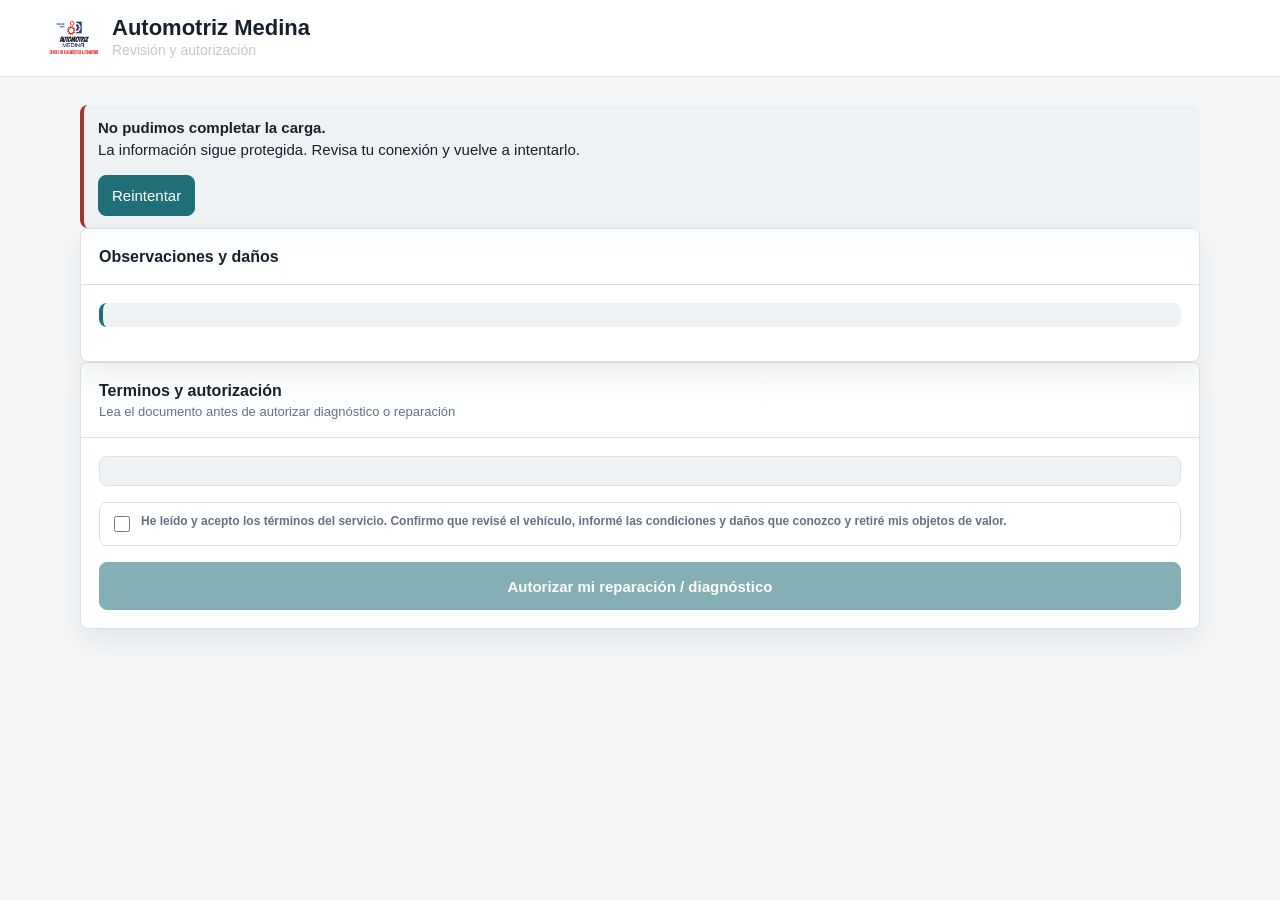
<file: cliente.html>
<!doctype html>
<html lang="es">
<head>
  <meta charset="utf-8">
  <meta name="viewport" content="width=device-width, initial-scale=1">
  <link rel="manifest" href="manifest.webmanifest?v=v4-stage4-18-5-integrity">
  <meta name="theme-color" content="#0b233f">
  <meta name="apple-mobile-web-app-capable" content="yes">
  <meta name="apple-mobile-web-app-title" content="AM Cliente">
  <meta name="apple-mobile-web-app-status-bar-style" content="black-translucent">
  <link rel="apple-touch-icon" href="automotriz-medina-logo.png">
  <title>Autorización cliente - AM Recepción Símple</title>
  <link rel="stylesheet" href="assets/css/styles.css?v=v4-stage4-18-5-integrity">
  <script defer src="pwa-register.js?v=v4-stage4-18-5-integrity"></script>
  <style>
    .client-loading-screen {
      position: fixed;
      inset: 0;
      z-index: 9999;
      display: grid;
      place-items: center;
      padding: 24px;
      overflow: hidden;
      width: 100%;
      max-width: 100%;
      justify-items: center;
      background:
        linear-gradient(rgba(11, 35, 63, 0.06) 1px, transparent 1px),
        linear-gradient(90deg, rgba(11, 35, 63, 0.06) 1px, transparent 1px),
        radial-gradient(circle at 12% 18%, rgba(33, 125, 137, 0.22), transparent 28%),
        radial-gradient(circle at 86% 76%, rgba(183, 40, 56, 0.13), transparent 30%),
        linear-gradient(135deg, #f8fbfc 0%, #edf4f6 48%, #ffffff 100%);
      background-size: 34px 34px, 34px 34px, auto, auto, auto;
      color: #142233;
      transition: opacity 0.4s ease, visibility 0.4s ease;
    }
    .client-loading-screen.is-hidden { opacity: 0; visibility: hidden; pointer-events: none; }
    .client-loading-card {
      position: relative;
      width: min(560px, 100%);
      max-width: 100%;
      margin-inline: auto;
      min-height: 520px;
      padding: 36px 28px 32px;
      text-align: center;
      overflow: hidden;
      background: rgba(255, 255, 255, 0.9);
      border: 1px solid rgba(124, 152, 165, 0.42);
      border-radius: 24px;
      box-shadow: 0 30px 82px rgba(20, 34, 51, 0.2);
      backdrop-filter: blur(14px);
    }
    .client-loading-card::before {
      content: "";
      position: absolute;
      inset: 0;
      background: linear-gradient(115deg, transparent 0%, rgba(255,255,255,0.72) 46%, transparent 58%);
      transform: translateX(-120%);
      animation: clientScanCard 2.8s ease-in-out infinite;
      pointer-events: none;
    }
    .client-loading-card::after {
      content: "";
      position: absolute;
      inset: 18px;
      border-radius: 20px;
      border: 1px solid rgba(33, 125, 137, 0.1);
      pointer-events: none;
    }
    .client-loading-stage {
      position: relative;
      width: min(300px, 76vw);
      margin: 22px auto 16px;
      display: grid;
      place-items: center;
    }
    .client-loading-logo-wrap {
      position: relative;
      z-index: 2;
      display: grid;
      place-items: center;
      width: min(230px, 64vw);
      min-height: 132px;
      border-radius: 18px;
      background: rgba(255, 255, 255, 0.9);
      box-shadow: 0 20px 45px rgba(20, 34, 51, 0.16);
      animation: clientLogoFloat 2.8s ease-in-out infinite;
    }
    .client-loading-logo {
      width: min(205px, 58vw);
      height: auto;
      display: block;
    }
    .client-sync-core {
      position: relative;
      z-index: 2;
      width: 178px;
      height: 112px;
      margin: 12px auto 4px;
    }
    .client-doc-transfer {
      width: min(280px, 82vw);
      height: 118px;
    }
    .client-folder {
      position: absolute;
      bottom: 20px;
      width: 78px;
      height: 54px;
      border-radius: 10px 10px 8px 8px;
      background: linear-gradient(180deg, #dff0f4, #bcd7df);
      border: 1px solid rgba(33, 125, 137, 0.22);
      box-shadow: 0 16px 28px rgba(20, 34, 51, 0.12);
    }
    .client-folder::before {
      content: "";
      position: absolute;
      left: 10px;
      top: -13px;
      width: 36px;
      height: 18px;
      border-radius: 8px 8px 3px 3px;
      background: #dff0f4;
      border: 1px solid rgba(33, 125, 137, 0.2);
      border-bottom: 0;
    }
    .client-folder-from { left: 12px; }
    .client-folder-to { right: 12px; background: linear-gradient(180deg, #f7e8eb, #e4c6cc); border-color: rgba(183, 40, 56, 0.22); }
    .client-folder-to::before { background: #f7e8eb; border-color: rgba(183, 40, 56, 0.2); }
    .client-transfer-line {
      position: absolute;
      left: 92px;
      right: 92px;
      top: 62px;
      height: 3px;
      border-radius: 999px;
      background: linear-gradient(90deg, rgba(33,125,137,0.16), rgba(33,125,137,0.58), rgba(183,40,56,0.18));
      overflow: hidden;
    }
    .client-transfer-line::before {
      content: "";
      position: absolute;
      inset: 0;
      width: 38%;
      border-radius: inherit;
      background: #5fc6d6;
      animation: clientPaperLine 1.45s ease-in-out infinite;
    }
    .client-paper {
      position: absolute;
      left: 76px;
      top: 28px;
      width: 26px;
      height: 34px;
      border-radius: 5px;
      background: #ffffff;
      border: 1px solid rgba(45, 79, 146, 0.2);
      box-shadow: 0 12px 24px rgba(20, 34, 51, 0.13);
      animation: clientPaperMove 2.4s ease-in-out infinite;
    }
    .client-paper::before,
    .client-paper::after {
      content: "";
      position: absolute;
      left: 6px;
      right: 6px;
      height: 2px;
      border-radius: 999px;
      background: rgba(33, 125, 137, 0.36);
    }
    .client-paper::before { top: 11px; }
    .client-paper::after { top: 18px; }
    .client-paper:nth-child(5) { animation-delay: 0s; }
    .client-paper:nth-child(6) { animation-delay: 0.52s; transform: scale(0.92); }
    .client-paper:nth-child(7) { animation-delay: 1.04s; transform: scale(0.84); }
    .client-sync-halo,
    .client-sync-halo::before,
    .client-sync-halo::after {
      content: "";
      position: absolute;
      left: 50%;
      top: 50%;
      border-radius: 999px;
      transform: translate(-50%, -50%);
    }
    .client-sync-halo {
      width: 118px;
      height: 118px;
      background: radial-gradient(circle, rgba(95, 198, 214, 0.14), transparent 62%);
      animation: clientSyncPulse 2.4s ease-in-out infinite;
    }
    .client-sync-halo::before {
      width: 92px;
      height: 92px;
      border: 1px solid rgba(33, 125, 137, 0.18);
      border-top-color: rgba(183, 40, 56, 0.36);
      animation: clientSyncSpin 5.2s linear infinite;
    }
    .client-sync-halo::after {
      width: 54px;
      height: 54px;
      border: 1px dashed rgba(45, 79, 146, 0.28);
      animation: clientSyncSpinReverse 4.2s linear infinite;
    }
    .client-gear {
      position: absolute;
      display: block;
      border-radius: 50%;
      background:
        radial-gradient(circle, #ffffff 0 20%, transparent 21%),
        radial-gradient(circle, rgba(255,255,255,0.9) 0 34%, transparent 35%),
        repeating-conic-gradient(from 0deg, #217d89 0 12deg, transparent 12deg 24deg),
        conic-gradient(#217d89, #5fc6d6, #217d89);
      filter: drop-shadow(0 14px 20px rgba(20, 34, 51, 0.16));
    }
    .client-gear-main {
      width: 66px;
      height: 66px;
      left: 50%;
      top: 48%;
      transform: translate(-50%, -50%);
      animation: clientGearSpin 2.5s linear infinite;
    }
    .client-gear-small {
      width: 42px;
      height: 42px;
      left: 28px;
      top: 23px;
      background:
        radial-gradient(circle, #ffffff 0 20%, transparent 21%),
        radial-gradient(circle, rgba(255,255,255,0.9) 0 34%, transparent 35%),
        repeating-conic-gradient(from 0deg, #2d4f92 0 12deg, transparent 12deg 24deg),
        conic-gradient(#2d4f92, #5fc6d6, #2d4f92);
      animation: clientGearSpinReverse 2s linear infinite;
    }
    .client-gear-red {
      width: 36px;
      height: 36px;
      right: 30px;
      bottom: 22px;
      background:
        radial-gradient(circle, #ffffff 0 20%, transparent 21%),
        radial-gradient(circle, rgba(255,255,255,0.9) 0 34%, transparent 35%),
        repeating-conic-gradient(from 0deg, #b72838 0 12deg, transparent 12deg 24deg),
        conic-gradient(#b72838, #f06b78, #b72838);
      animation: clientGearSpinReverse 1.8s linear infinite;
    }
    .client-sync-bit {
      position: absolute;
      display: block;
      width: 10px;
      height: 10px;
      border-radius: 4px;
      background: #5fc6d6;
      box-shadow: 0 0 0 8px rgba(95, 198, 214, 0.1);
      animation: clientDataDot 2.8s ease-in-out infinite;
    }
    .client-sync-bit:nth-child(5) { left: 6px; bottom: 22px; animation-delay: 0s; }
    .client-sync-bit:nth-child(6) { right: 8px; top: 18px; background: #b72838; animation-delay: 0.55s; }
    .client-sync-bar {
      position: absolute;
      display: block;
      height: 3px;
      width: 48px;
      border-radius: 999px;
      opacity: 0.5;
      background: #217d89;
      box-shadow: 0 12px 26px rgba(33, 125, 137, 0.14);
      animation: clientDataLine 2.2s ease-in-out infinite;
    }
    .client-sync-bar:nth-child(7) { left: 20px; top: 62px; transform: rotate(8deg); }
    .client-sync-bar:nth-child(8) { right: 18px; top: 45px; transform: rotate(-10deg); animation-delay: 0.55s; }
    .client-loading-card h2 {
      position: relative;
      margin: 0 0 10px;
      font-size: clamp(26px, 6vw, 40px);
      line-height: 1.08;
      letter-spacing: 0;
      color: #142233;
    }
    .client-loading-card p {
      position: relative;
      margin: 10px auto 0;
      max-width: 390px;
      color: #526579;
      font-size: 16px;
      line-height: 1.45;
    }
    .client-loading-words {
      position: relative;
      width: min(360px, 100%);
      height: 34px;
      margin: 10px auto 0;
      color: #0f6672;
      font-size: 15px;
      font-weight: 900;
      letter-spacing: 0;
      text-transform: uppercase;
    }
    .client-loading-words span {
      position: absolute;
      inset: 0;
      display: grid;
      place-items: center;
      opacity: 0;
      transform: translateY(8px) scale(0.98);
      animation: clientWordCycle 12.5s ease-in-out infinite;
    }
    .client-loading-words span:nth-child(2) { animation-delay: 2.5s; }
    .client-loading-words span:nth-child(3) { animation-delay: 5s; }
    .client-loading-words span:nth-child(4) { animation-delay: 7.5s; }
    .client-loading-words span:nth-child(5) { animation-delay: 10s; }
    .client-loading-bar {
      position: relative;
      overflow: hidden;
      height: 12px;
      width: min(390px, 100%);
      margin: 20px auto 0;
      border-radius: 999px;
      background: #d9e4ea;
      box-shadow: inset 0 0 0 1px rgba(90, 118, 130, 0.14);
    }
    .client-loading-bar::before {
      content: "";
      position: absolute;
      inset: 0;
      width: 46%;
      border-radius: inherit;
      background: linear-gradient(90deg, #217d89, #6fd0df, #b72838);
      animation: clientLoadingMove 1.45s ease-in-out infinite;
    }
    @keyframes clientLoadingMove {
      0% { transform: translateX(-120%); }
      100% { transform: translateX(230%); }
    }
    @keyframes clientScanCard {
      0%, 48% { transform: translateX(-125%); }
      100% { transform: translateX(125%); }
    }
    @keyframes clientLogoFloat {
      0%, 100% { transform: translateY(0); }
      50% { transform: translateY(-8px); }
    }
    @keyframes clientSyncSpin {
      to { transform: translate(-50%, -50%) rotate(360deg); }
    }
    @keyframes clientSyncSpinReverse {
      to { transform: translate(-50%, -50%) rotate(-360deg); }
    }
    @keyframes clientSyncPulse {
      0%, 100% { transform: translate(-50%, -50%) scale(0.94); opacity: 0.72; }
      50% { transform: translate(-50%, -50%) scale(1.05); opacity: 1; }
    }
    @keyframes clientGearSpin {
      from { transform: translate(-50%, -50%) rotate(0deg); }
      to { transform: translate(-50%, -50%) rotate(360deg); }
    }
    @keyframes clientGearSpinReverse {
      from { transform: rotate(0deg); }
      to { transform: rotate(-360deg); }
    }
    @keyframes clientDataDot {
      0%, 100% { transform: translate(0, 0) scale(0.72); opacity: 0.36; }
      38% { transform: translate(14px, 8px) scale(1.1); opacity: 1; }
      72% { transform: translate(-8px, -10px) scale(0.9); opacity: 0.68; }
    }
    @keyframes clientDataLine {
      0%, 100% { opacity: 0.18; transform: translateX(-10px) scaleX(0.72); }
      50% { opacity: 0.72; transform: translateX(10px) scaleX(1.12); }
    }
    @keyframes clientPaperMove {
      0% { transform: translateX(0) translateY(20px) rotate(-8deg) scale(0.82); opacity: 0; }
      18% { opacity: 1; }
      48% { transform: translateX(56px) translateY(-8px) rotate(3deg) scale(1); opacity: 1; }
      82% { opacity: 1; }
      100% { transform: translateX(120px) translateY(20px) rotate(8deg) scale(0.82); opacity: 0; }
    }
    @keyframes clientPaperLine {
      0% { transform: translateX(-120%); }
      100% { transform: translateX(280%); }
    }
    @keyframes clientWordCycle {
      0%, 100% { opacity: 0; transform: translateY(8px) scale(0.98); }
      8%, 16% { opacity: 1; transform: translateY(0) scale(1); }
      24% { opacity: 0; transform: translateY(-8px) scale(0.98); }
    }
    @media (max-width: 520px) {
      .client-loading-screen { padding: 16px; }
      .client-loading-card { width: 100%; max-width: 100%; min-height: 520px; padding: 28px 18px 24px; }
      .client-loading-logo-wrap { min-height: 118px; }
      .client-sync-core { width: 152px; }
    }
  </style>
</head>
<body data-page="client" lang="es" spellcheck="true">
  <div class="client-loading-screen" data-client-loading>
    <div class="client-loading-card">
      <h2 data-client-loading-title>Cargando expediente</h2>
      <div class="client-loading-stage" aria-hidden="true">
        <div class="client-loading-logo-wrap">
          <img class="client-loading-logo" src="automotriz-medina-logo.png" alt="">
        </div>
      </div>
      <div class="client-sync-core client-doc-transfer" aria-hidden="true">
        <span class="client-folder client-folder-from"></span>
        <span class="client-transfer-line"></span>
        <span class="client-folder client-folder-to"></span>
        <span class="client-paper"></span>
        <span class="client-paper"></span>
        <span class="client-paper"></span>
      </div>
      <div class="client-loading-words" aria-hidden="true">
        <span>Sincronizando</span>
        <span>Validando</span>
        <span>Leyendo expediente</span>
        <span>Registro de token</span>
        <span>Preparando contrato</span>
      </div>
      <p data-client-loading-note>Estamos preparando la autorizaci&oacute;n y los datos de tu expediente.</p>
      <div class="client-loading-bar" aria-hidden="true"></div>
    </div>
  </div>
  <header class="public-header client-public-header">
    <div class="brand client-brand"><img class="brand-logo" src="automotriz-medina-logo.png" alt="Automotriz Medina"><div><h1>Automotriz Medina</h1><p>Revisión y autorización</p></div></div>
    <span></span>
  </header>
  <main class="public-main">
    <section class="processing-only hidden" data-processing-only>
      <article class="panel">
        <div class="panel-body processing-box">
          <div class="spinner"></div>
          <h3 data-processing-title>Validando autorización</h3>
          <p data-processing-message>Estamos procesando la información para crear la autorización.</p>
        </div>
      </article>
    </section>
    <section class="authorized-only hidden" data-authorized-only>
      <article class="panel">
        <div class="panel-header"><div><h3>Autorización recibida</h3><p>Gracias por confirmar la información.</p></div></div>
        <div class="panel-body grid">
          <p>Gracias por su autorización, ya podemos proceder con el diagnóstico o reparación de su vehículo.</p>
          <p>Por acá le dejamos un link privado de seguimiento. En este enlace puede revisar los avances que el taller vaya publicando.</p>
          <p class="muted-note">Normalmente los avances se actualizan cada 24 horas segun el proceso y la información disponible del taller.</p>
          <a class="btn primary authorize-btn" href="seguimiento.html" data-tracking-link>Seguimiento de mi vehículo</a>
        </div>
      </article>
    </section>
    <section class="authorization-flow" data-authorization-flow>
    <div data-client-summary></div>
    <div class="grid">
      <aside class="panel">
        <div class="panel-header"><h3>Observaciones y daños</h3></div>
        <div class="panel-body grid">
          <div class="notice" data-client-observations></div>
          <section class="grid" data-client-damages></section>
        </div>
      </aside>
    </div>
    <article class="panel photo-ack-card hidden" data-photo-ack-panel>
      <div class="panel-body grid photo-ack-body">
        <div class="photo-ack-status" data-photo-ack-status><span class="photo-ack-check">✓</span><strong data-photo-ack-title>Autorización registrada</strong></div>
        <p data-photo-ack-primary>La autorización del vehículo ya fue firmada de manera presencial en el taller.</p>
        <p class="hidden" data-photo-ack-secondary></p>
        <button class="btn primary authorize-btn photo-ack-next" data-action="acknowledge-client-photos">Siguiente</button>
      </div>
    </article>
    <article class="panel" data-client-terms-panel>
      <div class="panel-header"><div><h3>Terminos y autorización</h3><p>Lea el documento antes de autorizar diagnóstico o reparación</p></div></div>
      <div class="panel-body grid">
        <div class="terms-box" tabindex="0" data-client-terms-box></div>
        <label class="check-item terms-accept"><input type="checkbox" data-terms-check> He leído y acepto los términos del servicio. Confirmo que revisé el vehículo, informé las condiciones y daños que conozco y retiré mis objetos de valor.</label>
        <button class="btn primary authorize-btn" data-action="authorize-client" disabled>Autorizar mi reparación / diagnóstico</button>
      </div>
    </article>
    </section>
  </main>
<script src="assets/js/data-v4.js?v=v4-stage4-18-5-integrity"></script>
<script src="assets/js/cloud-sync.js?v=v4-stage4-18-5-integrity"></script>
  <script src="assets/js/store.js?v=v4-stage4-18-5-integrity"></script>
<script src="assets/js/app.js?v=v4-stage4-18-5-integrity"></script>
<script>
  (function () {
    const overlay = document.querySelector('[data-client-loading]');
    if (!overlay) return;
    const title = overlay.querySelector('[data-client-loading-title]');
    const note = overlay.querySelector('[data-client-loading-note]');
    let hidden = false;
    function clientIsReady() {
      const summary = document.querySelector('[data-client-summary]');
      const authorized = document.querySelector('[data-authorized-only]:not(.hidden)');
      const processing = document.querySelector('[data-processing-only]:not(.hidden)');
      const hasSummary = summary && summary.textContent.trim().length > 12;
      return !!(authorized || processing || hasSummary);
    }
    function hideOverlay() {
      if (hidden) return;
      hidden = true;
      overlay.classList.add('is-hidden');
      setTimeout(() => overlay.remove(), 450);
    }
    function checkReady() {
      if (clientIsReady()) hideOverlay();
    }
    const observer = new MutationObserver(checkReady);
    observer.observe(document.body, { childList: true, subtree: true, attributes: true, attributeFilter: ['class'] });
    document.addEventListener('DOMContentLoaded', checkReady);
    window.addEventListener('load', checkReady);
    setTimeout(checkReady, 500);
    setTimeout(checkReady, 1200);
    setTimeout(() => {
      if (hidden) return;
      if (title) title.textContent = 'Conexi\u00f3n lenta';
      if (note) note.textContent = 'Tu conexi\u00f3n a internet parece estar lenta o inestable. La informaci\u00f3n de tu veh\u00edculo puede tardar un poco m\u00e1s en mostrarse. Mant\u00e9n esta pantalla abierta mientras completamos la carga.';
    }, 15000);
  }());
</script>
</body>
</html>
</file>
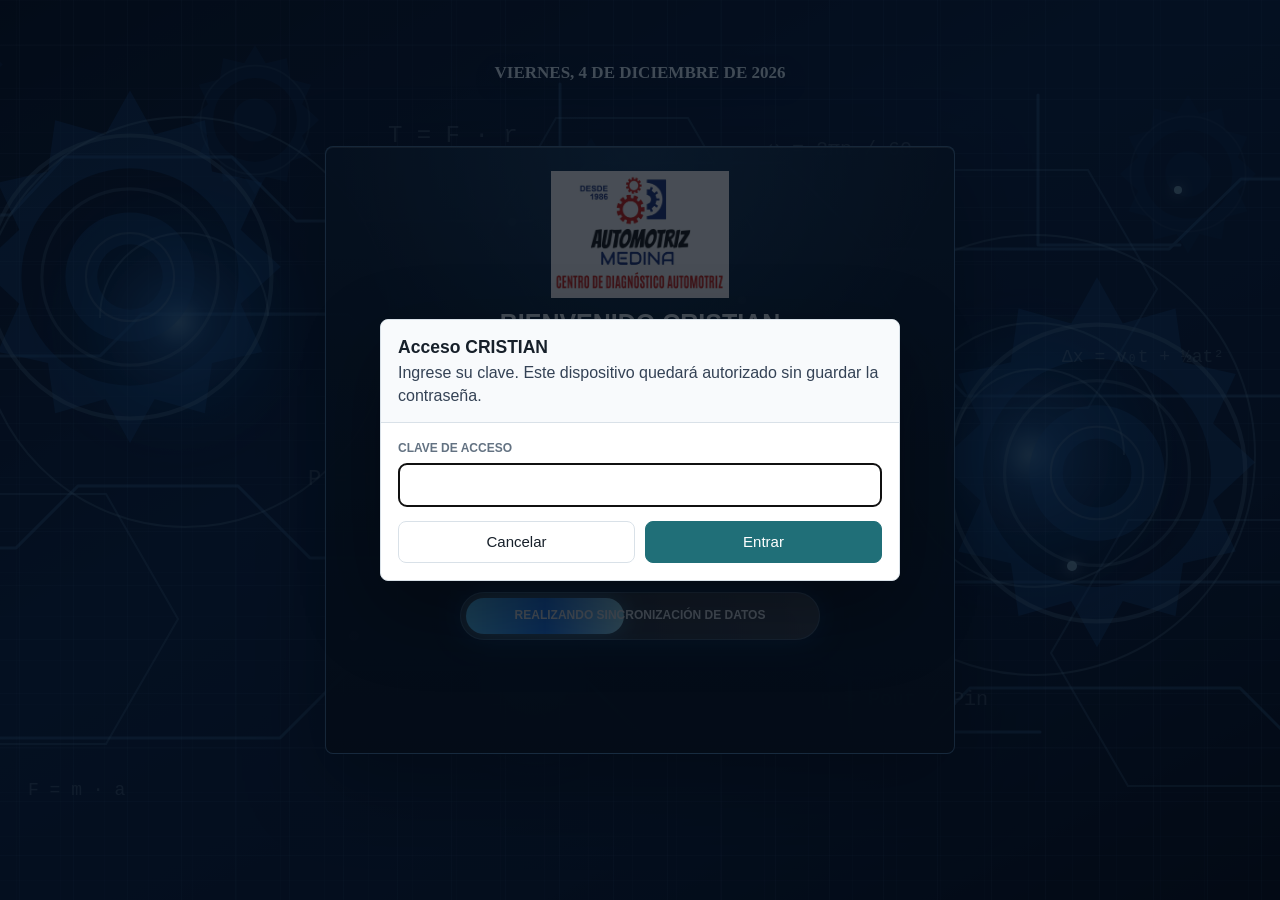
<file: cristian.html>
<!doctype html>
<html lang="es">
<head>
  <meta charset="utf-8">
  <meta name="viewport" content="width=device-width, initial-scale=1">
  <title>Cristian - Automotriz Medina</title>
  <meta http-equiv="refresh" content="0; url=empleado.html?empleado=cristian">
</head>
<body>
  <script>
    location.replace('empleado.html?empleado=cristian&v=' + Date.now());
  </script>
  <p>Abriendo modulo de Cristian...</p>
</body>
</html>
</file>
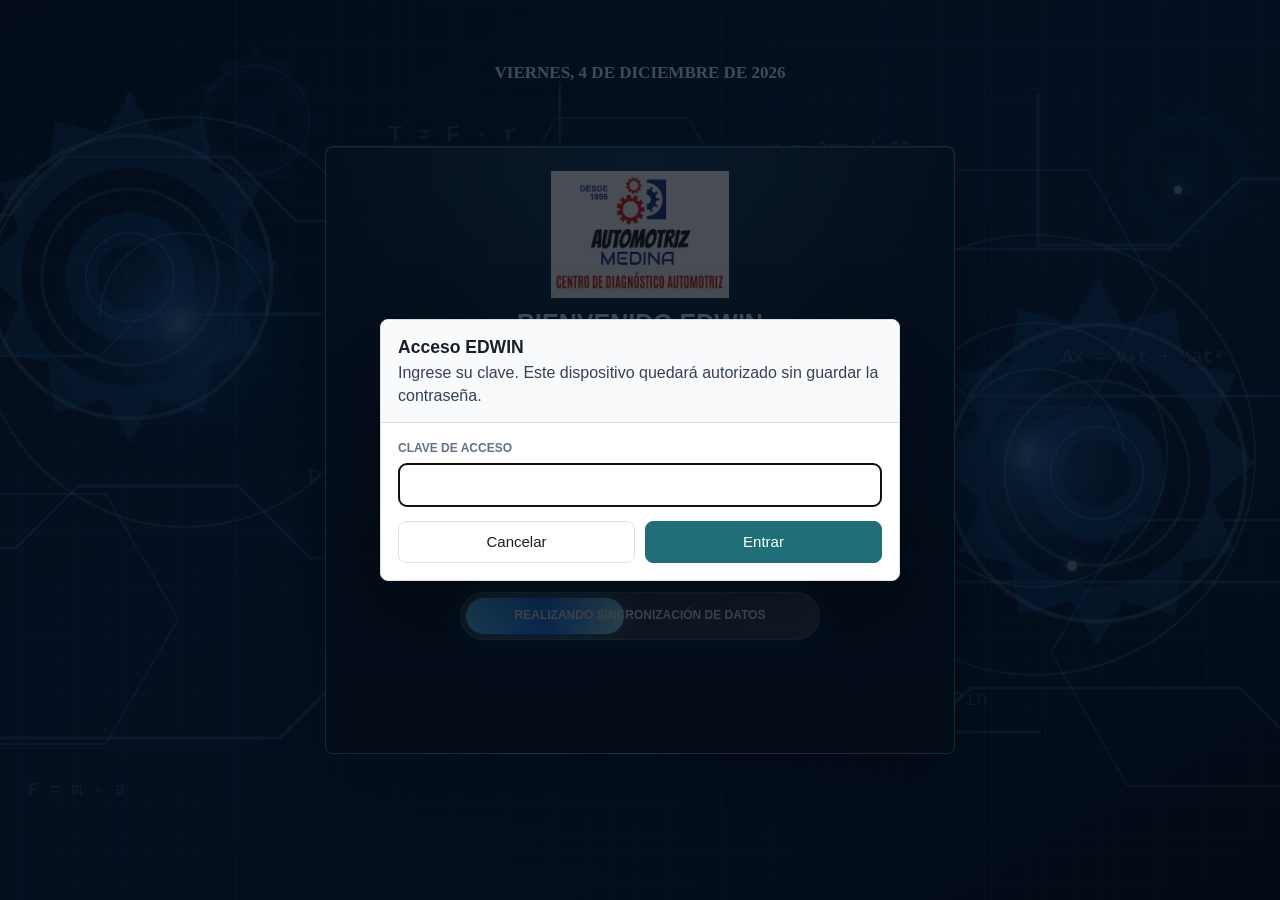
<file: edwin.html>
<!doctype html>
<html lang="es">
<head>
  <meta charset="utf-8">
  <meta name="viewport" content="width=device-width, initial-scale=1">
  <title>Edwin - Automotriz Medina</title>
  <meta http-equiv="refresh" content="0; url=empleado.html?empleado=edwin">
</head>
<body>
  <script>
    location.replace('empleado.html?empleado=edwin&v=' + Date.now());
  </script>
  <p>Abriendo modulo de Edwin...</p>
</body>
</html>
</file>
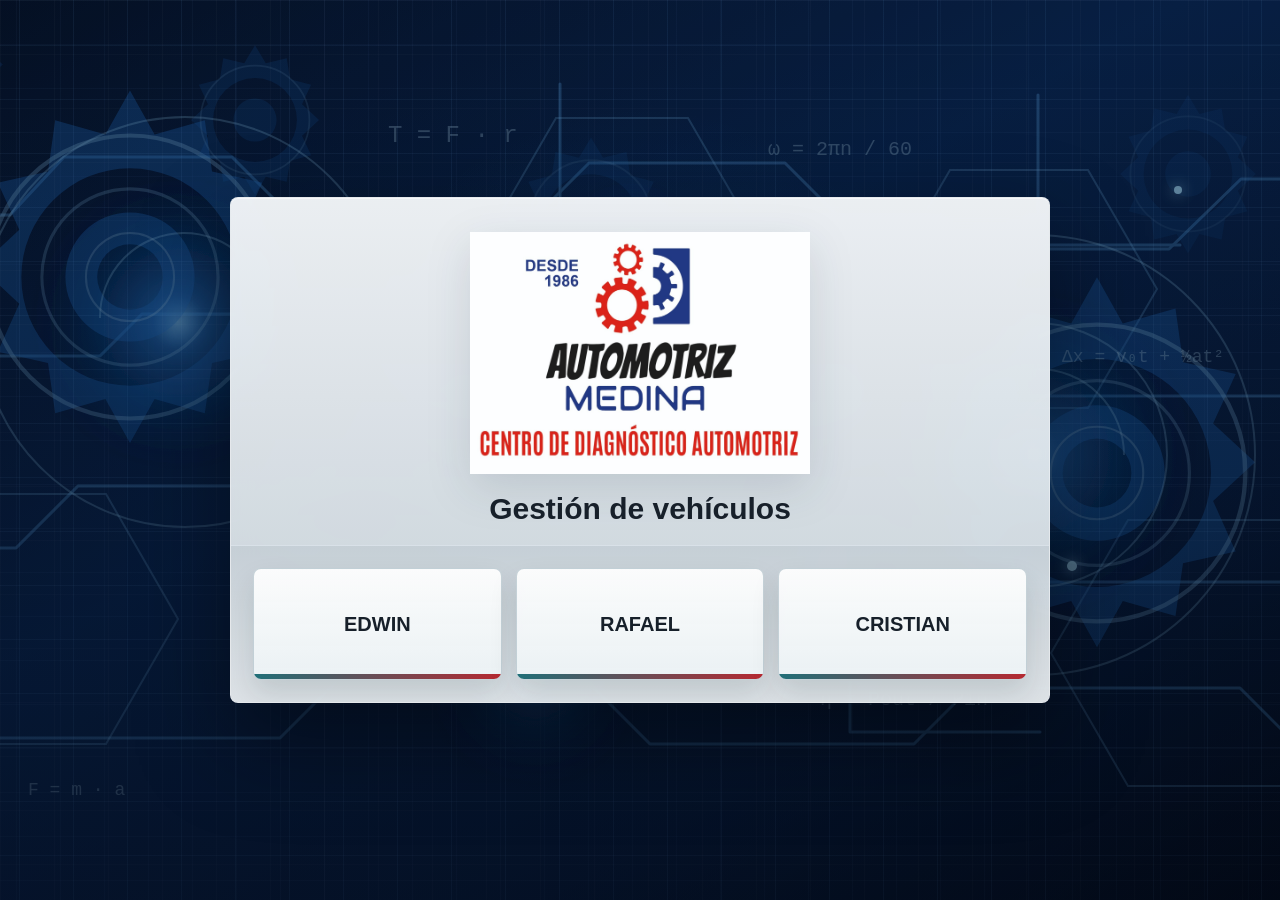
<file: empleado.html>
<!doctype html>
<html lang="es">
<head>
  <meta charset="utf-8">
  <meta name="viewport" content="width=device-width, initial-scale=1">
  <link id="pwaManifest" rel="manifest" href="manifest-empleados.webmanifest?v=v4-stage4-18-5-integrity">
  <meta name="theme-color" content="#0b233f">
  <meta name="apple-mobile-web-app-capable" content="yes">
  <meta name="apple-mobile-web-app-title" content="AM Empleados">
  <meta name="apple-mobile-web-app-status-bar-style" content="black-translucent">
  <link rel="apple-touch-icon" href="logo-automotriz-medina-empleados.png">
  <title>Módulo Empleados - Automotriz Medina</title>
  <script>
    (function(){try{var q=new URLSearchParams(location.search);var h=new URLSearchParams(location.hash.replace(/^#/,''));var id=String(q.get('empleado')||h.get('empleado')||'').toLowerCase();if(id==='christian')id='cristian';if(['edwin','rafael','cristian'].indexOf(id)>=0){document.getElementById('pwaManifest').setAttribute('href','manifest-'+id+'.webmanifest?v=v4-stage4-18-5-integrity')}}catch(e){}})();
  </script>
  <script defer src="pwa-register.js?v=v4-stage4-18-5-integrity"></script>
  <style>
    :root{--bg:#f4f6f8;--panel:#fff;--ink:#17202a;--muted:#637282;--line:#d9e1e8;--brand:#206f78;--dark:#17202a;--ok:#24744a;--warn:#a56400;--danger:#a83232;--radius:8px}
    *{box-sizing:border-box}body{margin:0;background:var(--bg);color:var(--ink);font:15px/1.45 Arial,Helvetica,sans-serif}button,input,select,textarea{font:inherit}button,a.btn{border:1px solid var(--line);border-radius:8px;background:#fff;color:var(--ink);padding:9px 12px;cursor:pointer;text-decoration:none;display:inline-flex;align-items:center;justify-content:center;gap:8px;min-height:40px}.primary{background:var(--brand)!important;border-color:var(--brand)!important;color:#fff!important}.danger{background:#b52931!important;border-color:#b52931!important;color:#fff!important}.signature-done{background:var(--ok)!important;border-color:var(--ok)!important;color:#fff!important;font-weight:800}
    .app{min-height:100vh;display:grid;grid-template-columns:260px 1fr}.side{background:linear-gradient(180deg,rgba(32,111,120,.22),transparent 32%),radial-gradient(circle at 18% 8%,rgba(181,41,49,.28),transparent 28%),var(--dark);color:#fff;padding:20px;display:flex;flex-direction:column;gap:18px;box-shadow:10px 0 32px rgba(15,24,34,.12)}.brand{display:flex;gap:12px;align-items:center}.mark{width:42px;height:42px;border-radius:8px;background:linear-gradient(135deg,#b52931,#206f78);display:grid;place-items:center;font-weight:800}.brand h1,.brand p{margin:0}.brand h1{font-size:16px}.brand p{font-size:12px;color:#c0cad4}.nav{display:grid;gap:8px}.nav button,.nav a{background:rgba(255,255,255,.035);color:#dce5ec;text-align:left;border:1px solid transparent;display:grid;grid-template-columns:30px minmax(0,1fr);align-items:center;gap:9px;text-decoration:none;border-radius:8px;padding:9px 12px;min-height:40px}.nav button:before,.nav a:before{width:30px;height:30px;border-radius:8px;display:grid;place-items:center;background:rgba(255,255,255,.1);color:#fff;font-weight:800}.nav button[data-go=assigned]:before{content:"⌂"}.nav button[data-go=finished]:before{content:"✓"}.nav button[data-go=vineta]:before{content:"◇"}.nav button.active,.nav button:hover,.nav a:hover{background:rgba(255,255,255,.13);border-color:rgba(255,255,255,.16);color:#fff}
    .top{background:var(--panel);border-bottom:1px solid var(--line);padding:14px 22px;display:flex;justify-content:space-between;align-items:center;gap:12px;position:sticky;top:0;z-index:4}.top h2,.top p{margin:0}.top p{color:var(--muted);font-size:13px}.content{padding:22px;display:grid;gap:16px}.panel{background:var(--panel);border:1px solid var(--line);border-radius:8px;overflow:hidden}.head{padding:15px 17px;border-bottom:1px solid var(--line);display:flex;justify-content:space-between;gap:12px;align-items:center}.head h3,.head p{margin:0}.head p{color:var(--muted);font-size:13px}.body{padding:17px}.grid{display:grid;gap:14px}.cols3{grid-template-columns:repeat(3,1fr)}.cols2{grid-template-columns:repeat(2,1fr)}.form{display:grid;grid-template-columns:repeat(2,1fr);gap:13px}.field{display:grid;gap:6px}.field.full{grid-column:1/-1}label{font-size:12px;color:var(--muted);font-weight:700;text-transform:uppercase}input,select,textarea{width:100%;min-height:42px;border:1px solid var(--line);border-radius:8px;padding:10px;background:#fff;color:var(--ink)}textarea{min-height:95px;resize:vertical}.btns{display:flex;flex-wrap:wrap;gap:9px}.hidden{display:none!important}html.employee-direct-boot #employeeChooser{display:none!important}
    table{width:100%;border-collapse:collapse;min-width:720px}th,td{padding:11px 12px;border-bottom:1px solid var(--line);text-align:left;vertical-align:top}th{color:var(--muted);font-size:12px;text-transform:uppercase;background:#f8fafc}.table{overflow:auto}.metric{border:1px solid var(--line);border-radius:8px;background:#fff;padding:15px}.metric span{color:var(--muted);font-size:12px}.metric strong{display:block;font-size:25px;margin-top:3px}.pill{display:inline-flex;border-radius:999px;padding:4px 9px;font-size:12px;font-weight:700;background:#eef2f5;color:#637282}.pill.ok{background:#eaf7ee;color:var(--ok)}.pill.warn{background:#fff4df;color:var(--warn)}.pill.danger{background:#fdecec;color:var(--danger)}.pill.info{background:#e9f5f6;color:var(--brand)}.profile-delete{width:42px;height:42px;min-height:42px;padding:0;border-color:#b52931!important;background:#b52931!important;color:#fff!important;font-weight:900;font-size:18px;line-height:1}.profile-delete:hover{filter:brightness(.94);transform:translateY(-1px)}
    .deadline-row-danger,.deadline-row-warn{box-shadow:none!important;background:transparent!important}.deadline-cell{display:grid;grid-template-columns:34px minmax(0,1fr);gap:8px;align-items:center;min-width:150px;background:transparent!important;border:0!important;box-shadow:none!important;padding:0!important}.deadline-clock{width:34px;height:34px;border-radius:50%;background:conic-gradient(var(--brand) var(--deadline-progress,0%),#e7edf1 0);position:relative}.deadline-clock:after{content:"";position:absolute;inset:7px;border-radius:50%;background:#fff}.deadline-cell.danger .deadline-clock{background:conic-gradient(var(--danger) var(--deadline-progress,0%),#f2d6d6 0)}.deadline-cell.warn .deadline-clock{background:conic-gradient(var(--warn) var(--deadline-progress,0%),#f4dfb8 0)}.deadline-cell.ok .deadline-clock{background:conic-gradient(var(--ok) var(--deadline-progress,0%),#d9eadf 0)}.deadline-cell.danger,.deadline-cell.warn,.deadline-cell.ok{background:transparent;color:inherit}.deadline-cell strong{display:block;font-size:12px;color:var(--ink)}.deadline-cell small{display:block;color:var(--muted);font-size:11px}.deadline-notice{border-left-color:var(--danger);background:#fff7f7}.deadline-notice.warn{border-left-color:var(--warn);background:#fffaf0}.deadline-notice.ok{border-left-color:var(--ok);background:#f3fbf6}
    .photos{display:grid;grid-template-columns:repeat(2,minmax(0,1fr));gap:12px}.photo{border:1px solid var(--line);border-radius:8px;overflow:hidden;display:grid;grid-template-columns:104px minmax(0,1fr);align-items:center;background:#fff}.phbox{width:92px;height:70px;margin:10px;border:1px solid var(--line);border-radius:8px;background:linear-gradient(135deg,rgba(32,111,120,.18),rgba(181,41,49,.12));display:grid;place-items:center;color:#637282;position:relative;text-align:center;padding:8px;font-size:11px;overflow:hidden}.phbox.has{background-size:cover;background-position:center;color:#fff;text-shadow:0 1px 4px #000;cursor:zoom-in}.phbox.has-video{background-size:cover;background-position:center}.video-play-mark{width:34px;height:34px;border-radius:999px;background:rgba(5,10,15,.72);color:#fff;display:grid;place-items:center;font-size:15px;line-height:1;box-shadow:0 8px 18px rgba(0,0,0,.28);z-index:2}.phbox:after{content:attr(data-label);position:absolute;left:5px;bottom:5px;background:rgba(23,32,42,.75);color:#fff;border-radius:6px;padding:3px 5px;font-size:10px}.vehicle-thumb{width:86px;height:62px;border-radius:8px;border:1px solid var(--line);background:#eef2f5;overflow:hidden;display:grid;place-items:center;color:var(--muted);font-size:12px;font-weight:700}.vehicle-thumb.clickable{cursor:zoom-in}.vehicle-thumb img{width:100%;height:100%;object-fit:cover;display:block}.vehicle-thumb.loading,.employee-mobile-card-photo.loading{position:relative;overflow:hidden;background:#eef2f5;color:#637282}.vehicle-thumb.loading:after,.employee-mobile-card-photo.loading:after{content:"";position:absolute;inset:0;transform:translateX(-100%);background:linear-gradient(90deg,transparent,rgba(255,255,255,.72),transparent);animation:employee-thumb-loading 1.15s infinite}.vehicle-thumb.missing,.employee-mobile-card-photo.missing{background:#fff6e8;color:#8a5a00}.vehicle-thumb.error,.employee-mobile-card-photo.error{background:#fff0f0;color:#a83232}@keyframes employee-thumb-loading{100%{transform:translateX(100%)}}.photo .field{padding:10px}.image-modal{position:fixed;inset:0;z-index:80;background:rgba(3,10,20,.82);display:grid;place-items:center;padding:24px}.image-modal-card{width:min(960px,96vw);display:grid;gap:12px}.image-modal-head{display:flex;justify-content:space-between;align-items:center;color:#fff}.image-modal-head strong{font-size:18px}.image-modal img,.image-modal video{max-width:100%;max-height:78vh;border-radius:8px;background:#000;object-fit:contain}.checks{display:grid;grid-template-columns:repeat(3,1fr);gap:10px}.check{border:1px solid var(--line);border-radius:8px;padding:10px;display:flex;gap:8px;align-items:flex-start}.check input[type=checkbox]{width:16px;min-height:16px}.notice{border-left:4px solid var(--brand);background:#eef2f5;padding:12px 14px;border-radius:8px}.notice.priority-warn,.notification-item.priority-warn{border-left-color:var(--warn);background:#fff7e8}.notice.priority-danger,.notification-item.priority-danger{border-left-color:var(--danger);background:#fff0f0}.detail-list{display:grid;gap:10px}.detail-row{display:grid;grid-template-columns:32px 1fr 42px;gap:8px;align-items:start}.detail-row.detail-progress{grid-template-columns:32px 96px 1fr 42px}.detail-row span{height:42px;border:1px solid var(--line);border-radius:8px;display:grid;place-items:center;color:var(--muted);font-weight:700;background:#f8fafc}.detail-row textarea{min-height:42px}.icon-remove{width:42px;height:42px;min-height:42px;padding:0;border-color:#e3b5b5;color:var(--danger);font-weight:800;font-size:18px;line-height:1}.mobile{display:none}.employee-mobile-gallery{display:none}.employee-mobile-card{display:block;width:100%;min-height:0;padding:0;border:0!important;border-radius:8px;background:#161616!important;color:#fff!important;overflow:hidden;cursor:pointer;box-shadow:0 12px 26px rgba(0,0,0,.18);text-align:left}.employee-mobile-card-photo{width:100%;aspect-ratio:1.35/1;background:linear-gradient(135deg,#202020,#111);display:grid;place-items:center;position:relative;overflow:hidden}.mobile-notification-badge{position:absolute;top:8px;right:8px;min-width:28px;height:28px;padding:0 8px;border-radius:999px;background:#b52931;color:#fff;display:inline-grid;place-items:center;font-size:13px;font-weight:900;border:2px solid rgba(255,255,255,.92);box-shadow:0 8px 18px rgba(0,0,0,.34);z-index:2;line-height:1}.employee-mobile-card-photo img{width:100%;height:100%;object-fit:cover;display:block}.employee-mobile-card-photo.photo-zoom{cursor:zoom-in}.employee-mobile-card-photo span{color:#777;font-weight:900;font-size:22px}.employee-mobile-card-info{padding:10px 10px 12px;display:grid;gap:3px}.employee-mobile-card-info b{font-size:15px;line-height:1.2;text-transform:uppercase}.employee-mobile-card-info small{color:#a7a7a7;font-weight:700}.employee-mobile-card-info em{color:#7d7d7d;font-style:normal;font-size:12px}.employee-mobile-card-actions{display:flex;gap:7px;margin-top:7px}.employee-mobile-card-link{display:inline-flex;align-items:center;justify-content:center;width:fit-content;min-height:30px;padding:5px 10px;border-radius:999px;background:#eaf4ff;color:#165d9a;font-size:12px;font-weight:900;box-shadow:0 6px 14px rgba(0,0,0,.18)}.employee-mobile-deadline{display:grid;grid-template-columns:38px minmax(0,1fr);align-items:center;gap:8px;margin-top:7px;padding:7px 8px;border-radius:8px;background:rgba(255,255,255,.07);border:1px solid rgba(255,255,255,.08)}.employee-mobile-deadline-clock{width:38px;height:38px;border-radius:50%;background:conic-gradient(#7d7d7d var(--deadline-progress,0%),rgba(255,255,255,.14) 0);position:relative;box-shadow:0 8px 18px rgba(0,0,0,.24)}.employee-mobile-deadline-clock:after{content:"";position:absolute;inset:8px;border-radius:50%;background:#161616}.employee-mobile-deadline.ok .employee-mobile-deadline-clock{background:conic-gradient(#45c270 var(--deadline-progress,0%),rgba(69,194,112,.22) 0)}.employee-mobile-deadline.warn .employee-mobile-deadline-clock{background:conic-gradient(#f0b33d var(--deadline-progress,0%),rgba(240,179,61,.22) 0)}.employee-mobile-deadline.danger .employee-mobile-deadline-clock{background:conic-gradient(#ff5a62 var(--deadline-progress,0%),rgba(255,90,98,.22) 0)}.employee-mobile-deadline strong{display:block;color:#f4f7fb;font-size:12px;line-height:1.15}.employee-mobile-deadline small{color:#9aa4ad!important;font-size:11px}.employee-mobile-status{width:fit-content;font-size:11px;font-weight:900;text-transform:uppercase}.employee-mobile-status.info{color:#5637ff}.employee-mobile-status.ok{color:#45c270}.employee-mobile-status.warn{color:#f0b33d}.employee-mobile-status.danger{color:#ff5a62}.employee-mobile-empty{grid-column:1/-1;color:#cfcfcf;background:#161616;border-radius:8px;padding:18px}
    .employee-mobile-delete{position:absolute;left:8px;top:8px;z-index:3;width:32px;height:32px;border-radius:8px;background:#b52931;color:#fff!important;display:grid!important;place-items:center;font-size:17px!important;font-weight:900;line-height:1;border:2px solid rgba(255,255,255,.92);box-shadow:0 8px 18px rgba(0,0,0,.34);cursor:pointer}
    .employee-mobile-authorization{display:flex;flex-wrap:wrap;align-items:center;gap:6px;width:fit-content;margin:4px 0 3px;padding:5px 8px;border:1px solid rgba(255,255,255,.12);border-radius:6px;background:rgba(255,255,255,.07)}.employee-mobile-authorization>span{color:#aeb8c1;font-size:11px;font-weight:700}.employee-mobile-authorization .pill{font-size:10px;padding:3px 7px;text-transform:uppercase}
    @media(max-width:900px){.app{grid-template-columns:1fr}.side{position:sticky;top:0;z-index:5;padding:12px 16px}.nav{display:none}.mobile{display:block;width:100%;min-height:42px;border-radius:8px;border:1px solid rgba(255,255,255,.2);background:#fff;color:var(--ink);padding:8px}.brand{width:100%}.top{align-items:flex-start;flex-direction:column;padding:12px 14px;position:static}.cols3,.cols2,.form{grid-template-columns:1fr}.photos,.checks{grid-template-columns:1fr}.content{padding:14px;gap:14px}button,a.btn{width:100%}.btns{width:100%}.head{align-items:flex-start;flex-direction:column}.metric strong{font-size:22px}.employee-mobile-hidden-table{display:none}.employee-mobile-gallery{display:grid;grid-template-columns:repeat(2,minmax(0,1fr));gap:12px;padding:14px;background:#111;border-top:1px solid rgba(255,255,255,.06)}table{min-width:0;border-collapse:separate;border-spacing:0 12px}thead{display:none}tbody,tr,td{display:block;width:100%}tr{border:1px solid var(--line);border-radius:8px;background:var(--panel);box-shadow:0 8px 20px rgba(23,32,42,.06);overflow:hidden}td{border:0;border-bottom:1px solid var(--line);padding:10px 12px 10px 120px;position:relative;min-height:44px}td:last-child{border-bottom:0}td:before{content:attr(data-label);position:absolute;left:12px;top:11px;width:96px;color:var(--muted);font-size:11px;font-weight:800;text-transform:uppercase}.vehicle-thumb{width:100%;height:160px}.field.full .btns{display:grid}.detail-row{grid-template-columns:28px minmax(0,1fr) 38px}.detail-row.detail-progress{grid-template-columns:28px 86px minmax(0,1fr) 38px}.detail-row span,.icon-remove{height:38px;min-height:38px}.panel{overflow:hidden}}
    #detailRows .detail-row{grid-template-columns:32px 126px 1fr 42px}
    
    .phbox.uploading:before{content:"";position:absolute;inset:18px;border-radius:50%;border:4px solid rgba(255,255,255,.45);border-top-color:#57c8ff;z-index:2;animation:loaderSpin .8s linear infinite}.phbox.uploading{filter:saturate(.8) brightness(.85)}.row-sync{display:inline-flex;align-items:center;gap:6px;margin-top:6px;border-radius:999px;padding:4px 8px;font-size:12px;font-weight:800}.row-sync.saving{background:#eaf4ff;color:#165d9a}.row-sync.saved{background:#eaf7ee;color:#24744a}.row-sync.error{background:#fff0f0;color:#a83232}
    #metrics{grid-template-columns:repeat(4,1fr)}
    @media(max-width:900px){#metrics{grid-template-columns:1fr}}
    .confirm-modal{position:fixed;inset:0;z-index:90;background:rgba(3,10,20,.72);display:grid;place-items:center;padding:22px}.confirm-card{width:min(520px,94vw);background:#fff;border:1px solid var(--line);border-radius:8px;box-shadow:0 28px 80px rgba(0,0,0,.32);overflow:hidden}.confirm-card .head{background:#f8fafc}.confirm-card .body{display:grid;gap:14px}.confirm-card p{margin:0;color:#344255;font-size:16px}.confirm-actions{display:grid;grid-template-columns:1fr 1fr;gap:10px}
    
    .work-folder-tabs{display:flex;flex-wrap:wrap;gap:10px;border-bottom:1px solid var(--line);padding-bottom:12px}
    .work-folder-tab{min-width:150px;background:#f8fafc;border-color:#d6e1e8;font-weight:800;color:#344255}
    .work-folder-tab.active,.work-folder-tab:hover{background:var(--brand)!important;border-color:var(--brand)!important;color:#fff!important;box-shadow:0 10px 22px rgba(32,111,120,.18)}
    .work-folder-home{border:1px dashed var(--line);border-radius:8px;padding:22px;background:#f8fafc;color:var(--muted);text-align:center}
    .work-folder-section{display:grid;gap:14px}
    .work-folder-frame{width:100%;min-height:calc(100vh - 310px);border:1px solid var(--line);border-radius:8px;background:#fff}
    .file-work-section{gap:0}
    .file-work-section .work-folder-frame{min-height:calc(100vh - 235px);border-radius:8px}
    .tab-badge{display:inline-grid;place-items:center;min-width:22px;height:22px;border-radius:999px;background:#b52931;color:#fff;font-size:12px;font-weight:900;padding:0 6px}
    .notification-list{display:grid;gap:10px}.notification-item{border:1px solid var(--line);border-left:4px solid var(--brand);border-radius:8px;background:#fff;padding:12px}.notification-item p{margin:6px 0}.notification-item time{color:var(--muted);font-size:12px}.notification-item.global-alert{border-left-width:6px;border-left-color:#b52931;background:linear-gradient(90deg,#ffe3e6,#fff3f4);box-shadow:0 8px 22px rgba(181,41,49,.16);animation:globalAlertPulse 2.8s ease-in-out infinite;transform-origin:center}.notification-item.global-alert strong{color:#111827}.notification-item.global-alert .notify-check{border-color:#9bd9bd;color:#0b7a42;background:#f7fffb}@keyframes globalAlertPulse{0%,100%{transform:scale(1);box-shadow:0 8px 22px rgba(181,41,49,.14)}50%{transform:scale(1.012);box-shadow:0 13px 30px rgba(181,41,49,.25)}}
    .notification-item-row{display:grid;grid-template-columns:1fr 46px;gap:10px;align-items:start}.notify-check{width:42px;height:42px;min-height:42px;padding:0;border-color:#b8dfc7;color:#24744a;font-weight:900;font-size:20px}.metric.notify-metric strong{color:#b52931}.vehicle-notify-count{display:inline-grid;place-items:center;min-width:24px;height:24px;border-radius:999px;background:#b52931;color:#fff;font-size:12px;font-weight:900;margin-left:8px;padding:0 7px}
    .work-title-row{display:flex;align-items:center;gap:10px;flex-wrap:wrap}.work-title-row h3{margin:0}
    .employee-chooser{min-height:100vh;display:grid;place-items:center;padding:24px;background:radial-gradient(circle at 18% 10%,rgba(32,111,120,.18),transparent 34%),radial-gradient(circle at 84% 18%,rgba(181,41,49,.14),transparent 30%),linear-gradient(180deg,#f8fafc,#eef3f6)}.employee-chooser-card{width:min(820px,100%);background:rgba(255,255,255,.94);border:1px solid rgba(217,225,232,.9);border-radius:8px;box-shadow:0 22px 60px rgba(23,32,42,.16);overflow:hidden}.employee-chooser-head{padding:34px 28px 20px;text-align:center;border-bottom:1px solid var(--line)}.employee-chooser-logo{display:block;width:min(340px,78vw);height:auto;margin:0 auto 18px}.employee-chooser-title{margin:0;color:var(--ink);font-size:30px;line-height:1.1;font-weight:900;letter-spacing:0}.employee-choices{display:grid;grid-template-columns:repeat(3,1fr);gap:14px;padding:22px}.employee-choice{position:relative;min-height:112px;display:grid;place-items:center;overflow:hidden;border:1px solid #d7e1e8;background:linear-gradient(180deg,#fff,#f7fafb);box-shadow:0 10px 22px rgba(23,32,42,.08);font-weight:900;font-size:20px;letter-spacing:0;color:var(--ink);transition:transform .18s ease,box-shadow .18s ease,border-color .18s ease,color .18s ease,background .18s ease}.employee-choice:before{content:"";position:absolute;inset:auto 0 0 0;height:5px;background:linear-gradient(90deg,#206f78,#b52931);transition:height .18s ease}.employee-choice:hover{transform:translateY(-3px);border-color:#206f78;color:#fff;background:linear-gradient(135deg,#206f78,#184e55);box-shadow:0 16px 32px rgba(32,111,120,.24)}.employee-choice:hover:before{height:100%;opacity:.18}.employee-choice strong{position:relative;z-index:1}
    .employee-chooser-card{animation:chooserCardIn .72s cubic-bezier(.2,.86,.2,1) both;transform-origin:center}.employee-chooser-head{position:relative;overflow:hidden;background:linear-gradient(180deg,rgba(255,255,255,.98),rgba(246,250,252,.92))}.employee-chooser-head:after{content:"";position:absolute;top:-35%;left:-45%;width:38%;height:170%;background:linear-gradient(105deg,transparent,rgba(255,255,255,.72),transparent);transform:rotate(12deg);animation:logoSweep 1.25s ease .78s both;pointer-events:none}.employee-chooser-logo{filter:drop-shadow(0 14px 22px rgba(17,31,51,.12));animation:logoIntro .74s cubic-bezier(.2,.86,.2,1) .12s both,logoGlow 1.35s ease .82s both}.employee-chooser-title{animation:titleIn .62s ease .32s both}.employee-choices{background:linear-gradient(180deg,rgba(248,251,252,.82),rgba(255,255,255,.96))}.employee-choice{opacity:0;border-radius:8px;isolation:isolate;animation:choiceIn .56s cubic-bezier(.18,.9,.24,1) both}.employee-choice:nth-child(1){animation-delay:.48s}.employee-choice:nth-child(2){animation-delay:.62s}.employee-choice:nth-child(3){animation-delay:.76s}.employee-choice:after{content:"";position:absolute;inset:0;background:linear-gradient(135deg,rgba(32,111,120,.09),rgba(181,41,49,.08));opacity:0;transition:opacity .18s ease}.employee-choice:hover:after{opacity:1}.employee-choice strong{transition:transform .18s ease}.employee-choice:hover strong{transform:scale(1.04)}@keyframes chooserCardIn{0%{opacity:0;transform:translateY(18px) scale(.96);filter:blur(8px)}55%{opacity:1;filter:blur(0)}100%{opacity:1;transform:translateY(0) scale(1)}}@keyframes logoIntro{0%{opacity:0;transform:translateY(14px) scale(.92)}100%{opacity:1;transform:translateY(0) scale(1)}}@keyframes logoGlow{0%,100%{filter:drop-shadow(0 14px 22px rgba(17,31,51,.12))}42%{filter:drop-shadow(0 0 18px rgba(32,111,120,.45)) drop-shadow(0 0 24px rgba(181,41,49,.24))}}@keyframes logoSweep{0%{left:-45%;opacity:0}18%{opacity:1}100%{left:110%;opacity:0}}@keyframes titleIn{0%{opacity:0;transform:translateY(10px)}100%{opacity:1;transform:translateY(0)}}@keyframes choiceIn{0%{opacity:0;transform:translateY(18px) scale(.94)}100%{opacity:1;transform:translateY(0) scale(1)}}@media(prefers-reduced-motion:reduce){.employee-chooser-card,.employee-chooser-logo,.employee-chooser-title,.employee-choice,.employee-chooser-head:after{animation:none!important}.employee-choice{opacity:1}}
    .employee-chooser{position:relative;overflow:hidden;background:linear-gradient(135deg,#0f1b2a 0%,#142635 46%,#eff5f7 46%,#f7fafc 100%)}.employee-chooser:before{content:"";position:absolute;inset:0;background:linear-gradient(90deg,rgba(255,255,255,.055) 1px,transparent 1px),linear-gradient(180deg,rgba(255,255,255,.045) 1px,transparent 1px),linear-gradient(135deg,rgba(32,111,120,.24),transparent 48%,rgba(181,41,49,.16));background-size:44px 44px,44px 44px,100% 100%;opacity:.62;pointer-events:none}.employee-chooser:after{content:"";position:absolute;left:0;right:0;bottom:0;height:28%;background:linear-gradient(180deg,transparent,rgba(15,27,42,.16));pointer-events:none}.employee-chooser-card{position:relative;z-index:1;background:rgba(255,255,255,.92);box-shadow:0 34px 90px rgba(4,13,24,.34);animation:chooserCardIn 1.15s cubic-bezier(.2,.86,.2,1) both}.employee-chooser-head:after{animation:logoSweep 1.85s ease 1.05s both}.employee-chooser-logo{animation:logoIntro 1.05s cubic-bezier(.2,.86,.2,1) .18s both,logoGlow 2.15s ease 1.05s both}.employee-chooser-title{animation:titleIn .9s ease .52s both}.employee-choice{animation:choiceIn .86s cubic-bezier(.18,.9,.24,1) both}.employee-choice:nth-child(1){animation-delay:.9s}.employee-choice:nth-child(2){animation-delay:1.12s}.employee-choice:nth-child(3){animation-delay:1.34s}
    .employee-chooser{background:#102b34;background-image:linear-gradient(90deg,rgba(148,184,190,.08) 1px,transparent 1px),linear-gradient(180deg,rgba(148,184,190,.07) 1px,transparent 1px),linear-gradient(135deg,#0d2630 0%,#123642 48%,#17424b 100%);background-size:54px 54px,54px 54px,100% 100%}.employee-chooser:before{background:linear-gradient(90deg,rgba(255,255,255,.06) 1px,transparent 1px),linear-gradient(180deg,rgba(255,255,255,.045) 1px,transparent 1px),radial-gradient(circle at 50% 42%,rgba(255,255,255,.12),transparent 34%),linear-gradient(135deg,rgba(32,111,120,.28),rgba(181,41,49,.08));background-size:54px 54px,54px 54px,100% 100%,100% 100%;opacity:.78}.employee-chooser:after{height:100%;background:linear-gradient(180deg,rgba(3,14,20,.1),rgba(3,14,20,.28));opacity:.55}.employee-chooser-card{background:rgba(231,237,240,.78);border:1px solid rgba(255,255,255,.55);backdrop-filter:blur(18px);-webkit-backdrop-filter:blur(18px)}.employee-chooser-card:before{content:"";position:absolute;inset:0;background-image:url(\"data:image/svg+xml,%3Csvg xmlns='http://www.w3.org/2000/svg' width='260' height='160' viewBox='0 0 260 160'%3E%3Cg fill='none' stroke='%23206f78' stroke-opacity='.18' stroke-width='5' stroke-linecap='round'%3E%3Ccircle cx='48' cy='48' r='22'/%3E%3Cpath d='M48 12v12M48 72v12M12 48h12M72 48h12M23 23l9 9M64 64l9 9M73 23l-9 9M32 64l-9 9'/%3E%3Cpath d='M175 38l38 38M205 28l25 25-13 13-25-25zM145 68l34 34'/%3E%3Ccircle cx='203' cy='118' r='18'/%3E%3Cpath d='M203 88v10M203 138v10M173 118h10M223 118h10M182 97l8 8M216 131l8 8M224 97l-8 8M190 131l-8 8'/%3E%3C/g%3E%3C/svg%3E\");background-size:280px 170px;background-position:center 12px;opacity:.2;pointer-events:none}.employee-chooser-head,.employee-choices{position:relative;z-index:1}.employee-chooser-head{background:linear-gradient(180deg,rgba(248,250,252,.76),rgba(232,239,242,.58))}.employee-choices{background:linear-gradient(180deg,rgba(226,234,238,.42),rgba(244,247,249,.6))}
    .employee-chooser{background:#102b34;background-image:radial-gradient(circle at 50% 42%,rgba(255,255,255,.08),transparent 34%),linear-gradient(135deg,#0b222b 0%,#133842 52%,#0d2a34 100%);background-size:100% 100%,100% 100%}.employee-chooser:before{background-image:url("data:image/svg+xml,%3Csvg xmlns='http://www.w3.org/2000/svg' width='1100' height='720' viewBox='0 0 1100 720'%3E%3Cg fill='none' stroke='%23b9c3c6' stroke-opacity='.26' stroke-width='10' stroke-linecap='round' stroke-linejoin='round'%3E%3Cg transform='translate(95 70)'%3E%3Ccircle cx='145' cy='145' r='76'/%3E%3Ccircle cx='145' cy='145' r='31'/%3E%3Cpath d='M145 26v38M145 226v38M26 145h38M226 145h38M61 61l27 27M202 202l27 27M229 61l-27 27M88 202l-27 27M145 64l18 28h33l10 30 31 12v34l-31 12-10 30h-33l-18 28-18-28H94l-10-30-31-12v-34l31-12 10-30h33z'/%3E%3C/g%3E%3Cg transform='translate(720 55) scale(1.18)'%3E%3Ccircle cx='145' cy='145' r='76'/%3E%3Ccircle cx='145' cy='145' r='31'/%3E%3Cpath d='M145 26v38M145 226v38M26 145h38M226 145h38M61 61l27 27M202 202l27 27M229 61l-27 27M88 202l-27 27M145 64l18 28h33l10 30 31 12v34l-31 12-10 30h-33l-18 28-18-28H94l-10-30-31-12v-34l31-12 10-30h33z'/%3E%3C/g%3E%3Cg transform='translate(560 430) scale(.86)'%3E%3Ccircle cx='145' cy='145' r='76'/%3E%3Ccircle cx='145' cy='145' r='31'/%3E%3Cpath d='M145 26v38M145 226v38M26 145h38M226 145h38M61 61l27 27M202 202l27 27M229 61l-27 27M88 202l-27 27M145 64l18 28h33l10 30 31 12v34l-31 12-10 30h-33l-18 28-18-28H94l-10-30-31-12v-34l31-12 10-30h33z'/%3E%3C/g%3E%3Cpath d='M360 170h205M405 210h160M780 450h210M805 492h160M88 525h310M125 570h230' stroke-opacity='.18'/%3E%3C/g%3E%3C/svg%3E"),linear-gradient(135deg,rgba(32,111,120,.16),rgba(181,41,49,.06));background-size:min(1180px,120vw) auto,100% 100%;background-position:center center,center;opacity:.62}.employee-chooser:after{background:linear-gradient(180deg,rgba(3,14,20,.05),rgba(3,14,20,.34));opacity:.7}
    .employee-chooser{background:#0a1d25;background-image:radial-gradient(circle at 50% 38%,rgba(255,255,255,.09),transparent 28%),linear-gradient(145deg,#071923 0%,#10313a 54%,#081b24 100%);background-size:100% 100%;isolation:isolate}.employee-chooser:before{background-image:url("data:image/svg+xml,%3Csvg xmlns='http://www.w3.org/2000/svg' width='1440' height='920' viewBox='0 0 1440 920'%3E%3Cg fill='none' stroke='%23d8dee1' stroke-opacity='.18' stroke-width='8' stroke-linecap='round' stroke-linejoin='round'%3E%3Cg transform='translate(145 95) rotate(-10)'%3E%3Ccircle cx='170' cy='170' r='92'/%3E%3Ccircle cx='170' cy='170' r='37'/%3E%3Cpath d='M170 20v45M170 275v45M20 170h45M275 170h45M64 64l32 32M244 244l32 32M276 64l-32 32M96 244l-32 32M170 65l22 34h42l13 38 38 15v36l-38 15-13 38h-42l-22 34-22-34h-42l-13-38-38-15v-36l38-15 13-38h42z'/%3E%3C/g%3E%3Cg transform='translate(990 70) rotate(11) scale(1.2)'%3E%3Ccircle cx='170' cy='170' r='92'/%3E%3Ccircle cx='170' cy='170' r='37'/%3E%3Cpath d='M170 20v45M170 275v45M20 170h45M275 170h45M64 64l32 32M244 244l32 32M276 64l-32 32M96 244l-32 32M170 65l22 34h42l13 38 38 15v36l-38 15-13 38h-42l-22 34-22-34h-42l-13-38-38-15v-36l38-15 13-38h42z'/%3E%3C/g%3E%3Cg transform='translate(760 590) rotate(8) scale(.78)'%3E%3Ccircle cx='170' cy='170' r='92'/%3E%3Ccircle cx='170' cy='170' r='37'/%3E%3Cpath d='M170 20v45M170 275v45M20 170h45M275 170h45M64 64l32 32M244 244l32 32M276 64l-32 32M96 244l-32 32M170 65l22 34h42l13 38 38 15v36l-38 15-13 38h-42l-22 34-22-34h-42l-13-38-38-15v-36l38-15 13-38h42z'/%3E%3C/g%3E%3Cpath d='M445 210h305M488 255h218M1010 535h245M1044 580h166M115 670h355M160 716h245' stroke-opacity='.12'/%3E%3C/g%3E%3C/svg%3E");background-size:cover;background-position:center;opacity:.42;filter:blur(.1px);mix-blend-mode:screen}.employee-chooser:after{background:linear-gradient(180deg,rgba(2,10,14,.05),rgba(2,10,14,.52)),radial-gradient(circle at 50% 48%,transparent 0%,rgba(2,10,14,.28) 74%);opacity:1}.employee-chooser-card{background:rgba(229,235,238,.86);border:1px solid rgba(255,255,255,.62);box-shadow:0 38px 95px rgba(0,0,0,.38),inset 0 1px 0 rgba(255,255,255,.7);backdrop-filter:blur(16px) saturate(1.05);-webkit-backdrop-filter:blur(16px) saturate(1.05)}.employee-chooser-card:before{background-image:none}.employee-chooser-head{background:linear-gradient(180deg,rgba(247,250,251,.8),rgba(224,232,236,.62))}.employee-choices{background:linear-gradient(180deg,rgba(218,228,232,.38),rgba(241,245,247,.7))}.employee-choice{background:linear-gradient(180deg,rgba(255,255,255,.92),rgba(237,243,246,.9));border-color:rgba(178,194,203,.72);box-shadow:0 14px 28px rgba(11,29,37,.12)}
    .employee-chooser{background:#102b34;background-image:linear-gradient(90deg,rgba(148,184,190,.08) 1px,transparent 1px),linear-gradient(180deg,rgba(148,184,190,.07) 1px,transparent 1px),linear-gradient(135deg,#0d2630 0%,#123642 48%,#17424b 100%);background-size:54px 54px,54px 54px,100% 100%}.employee-chooser:before{background-image:url("data:image/svg+xml,%3Csvg%20xmlns%3D%22http%3A%2F%2Fwww.w3.org%2F2000%2Fsvg%22%20width%3D%221440%22%20height%3D%22900%22%20viewBox%3D%220%200%201440%20900%22%3E%3Cg%20fill%3D%22%23c8d0d3%22%20fill-opacity%3D%22.145%22%20fill-rule%3D%22evenodd%22%3E%3Cpath%20d%3D%22M%20230.0%2040.0%20L%20251.0%2070.8%20L%20281.3%2049.0%20L%20290.5%2085.2%20L%20326.4%2075.1%20L%20322.7%20112.2%20L%20359.9%20115.0%20L%20343.7%20148.6%20L%20377.7%20164.0%20L%20351.0%20190.0%20L%20377.7%20216.0%20L%20343.7%20231.4%20L%20359.9%20265.0%20L%20322.7%20267.8%20L%20326.4%20304.9%20L%20290.5%20294.8%20L%20281.3%20331.0%20L%20251.0%20309.2%20L%20230.0%20340.0%20L%20209.0%20309.2%20L%20178.7%20331.0%20L%20169.5%20294.8%20L%20133.6%20304.9%20L%20137.3%20267.8%20L%20100.1%20265.0%20L%20116.3%20231.4%20L%2082.3%20216.0%20L%20109.0%20190.0%20L%2082.3%20164.0%20L%20116.3%20148.6%20L%20100.1%20115.0%20L%20137.3%20112.2%20L%20133.6%2075.1%20L%20169.5%2085.2%20L%20178.7%2049.0%20L%20209.0%2070.8%20Z%20M%20230%20136%20A%2054%2054%200%201%200%20230%20244%20A%2054%2054%200%201%200%20230%20136%20Z%22%2F%3E%3Cpath%20d%3D%22M%201090.0%20-25.0%20L%201114.1%2012.9%20L%201148.7%20-15.7%20L%201159.9%2027.8%20L%201201.7%2011.3%20L%201198.9%2056.1%20L%201243.7%2053.3%20L%201227.2%2095.1%20L%201270.7%20106.3%20L%201242.1%20140.9%20L%201280.0%20165.0%20L%201242.1%20189.1%20L%201270.7%20223.7%20L%201227.2%20234.9%20L%201243.7%20276.7%20L%201198.9%20273.9%20L%201201.7%20318.7%20L%201159.9%20302.2%20L%201148.7%20345.7%20L%201114.1%20317.1%20L%201090.0%20355.0%20L%201065.9%20317.1%20L%201031.3%20345.7%20L%201020.1%20302.2%20L%20978.3%20318.7%20L%20981.1%20273.9%20L%20936.3%20276.7%20L%20952.8%20234.9%20L%20909.3%20223.7%20L%20937.9%20189.1%20L%20900.0%20165.0%20L%20937.9%20140.9%20L%20909.3%20106.3%20L%20952.8%2095.1%20L%20936.3%2053.3%20L%20981.1%2056.1%20L%20978.3%2011.3%20L%201020.1%2027.8%20L%201031.3%20-15.7%20L%201065.9%2012.9%20Z%20M%201090%2095%20A%2070%2070%200%201%200%201090%20235%20A%2070%2070%200%201%200%201090%2095%20Z%22%2F%3E%3Cpath%20d%3D%22M%20795.0%20555.0%20L%20816.3%20583.1%20L%20846.7%20565.3%20L%20855.6%20599.4%20L%20890.5%20594.5%20L%20885.6%20629.4%20L%20919.7%20638.3%20L%20901.9%20668.7%20L%20930.0%20690.0%20L%20901.9%20711.3%20L%20919.7%20741.7%20L%20885.6%20750.6%20L%20890.5%20785.5%20L%20855.6%20780.6%20L%20846.7%20814.7%20L%20816.3%20796.9%20L%20795.0%20825.0%20L%20773.7%20796.9%20L%20743.3%20814.7%20L%20734.4%20780.6%20L%20699.5%20785.5%20L%20704.4%20750.6%20L%20670.3%20741.7%20L%20688.1%20711.3%20L%20660.0%20690.0%20L%20688.1%20668.7%20L%20670.3%20638.3%20L%20704.4%20629.4%20L%20699.5%20594.5%20L%20734.4%20599.4%20L%20743.3%20565.3%20L%20773.7%20583.1%20Z%20M%20795%20642%20A%2048%2048%200%201%200%20795%20738%20A%2048%2048%200%201%200%20795%20642%20Z%22%2F%3E%3C%2Fg%3E%3Cg%20fill%3D%22none%22%20stroke%3D%22%23c8d0d3%22%20stroke-opacity%3D%22.10%22%20stroke-width%3D%226%22%20stroke-linecap%3D%22round%22%3E%3Cpath%20d%3D%22M390%20165h300M430%20215h210M1030%20455h250M1065%20505h170M110%20635h340M155%20690h250%22%2F%3E%3C%2Fg%3E%3C%2Fsvg%3E"),linear-gradient(135deg,rgba(32,111,120,.18),rgba(181,41,49,.06));background-size:cover,100% 100%;background-position:center,center;opacity:.56}.employee-chooser:after{background:linear-gradient(180deg,rgba(3,14,20,.04),rgba(3,14,20,.3));opacity:.68}
    .employee-chooser{background:#071527;background-image:linear-gradient(90deg,rgba(116,178,236,.08) 1px,transparent 1px),linear-gradient(180deg,rgba(116,178,236,.07) 1px,transparent 1px),url("engineering-bg.svg");background-size:54px 54px,54px 54px,cover;background-position:center,center,center}.employee-chooser:before{background:linear-gradient(90deg,rgba(255,255,255,.045) 1px,transparent 1px),linear-gradient(180deg,rgba(255,255,255,.035) 1px,transparent 1px);background-size:54px 54px;opacity:.5}.employee-chooser:after{background:radial-gradient(circle at 50% 44%,rgba(42,140,225,.08),transparent 36%),linear-gradient(180deg,rgba(2,7,18,.04),rgba(2,7,18,.46));opacity:1}.employee-chooser-card{background:rgba(229,235,238,.82);border:1px solid rgba(255,255,255,.62);box-shadow:0 38px 95px rgba(0,0,0,.4),inset 0 1px 0 rgba(255,255,255,.7);backdrop-filter:blur(15px) saturate(1.08);-webkit-backdrop-filter:blur(15px) saturate(1.08)}.employee-chooser-card:before{background-image:none}.employee-chooser-head{background:linear-gradient(180deg,rgba(248,250,252,.78),rgba(225,233,237,.58))}.employee-choices{background:linear-gradient(180deg,rgba(218,228,232,.34),rgba(241,245,247,.62))}
    .employee-choice:hover{background:linear-gradient(135deg,#0d65d9,#123e84);border-color:#55b8ff;box-shadow:0 18px 38px rgba(54,151,255,.28);color:#fff}.employee-choice:hover:before{background:linear-gradient(90deg,#63c8ff,#0d65d9);height:100%;opacity:.2}.employee-loading{position:fixed;inset:0;z-index:50;display:grid;place-items:center;background:rgba(3,10,20,.62);backdrop-filter:blur(8px);-webkit-backdrop-filter:blur(8px);animation:loadingFade .22s ease both}.employee-loading-box{width:min(420px,calc(100vw - 34px));min-height:170px;border:1px solid rgba(126,196,255,.42);border-radius:8px;background:linear-gradient(180deg,rgba(12,34,61,.9),rgba(7,18,34,.92));box-shadow:0 28px 80px rgba(0,0,0,.42),inset 0 1px 0 rgba(255,255,255,.18);display:grid;place-items:center;gap:14px;padding:28px;text-align:center;color:#eaf6ff}.employee-loading-box p{margin:0;font-weight:800;font-size:18px}.employee-loading-box strong{color:#76c8ff;text-transform:uppercase}.loader-ring{width:54px;height:54px;border-radius:50%;border:4px solid rgba(142,209,255,.2);border-top-color:#78c9ff;border-right-color:#1e8bff;animation:loaderSpin .9s linear infinite}.app.app-enter{animation:moduleEnter .55s ease both}html.employee-direct-boot body{min-height:100vh;background:#071527}html.employee-direct-boot body:before{content:"";position:fixed;inset:0;z-index:45;background:linear-gradient(90deg,rgba(116,178,236,.08) 1px,transparent 1px),linear-gradient(180deg,rgba(116,178,236,.07) 1px,transparent 1px),url("engineering-bg.svg"),linear-gradient(145deg,#071527,#10313a);background-size:54px 54px,54px 54px,cover,100% 100%;background-position:center;animation:directBgIn .45s ease both}html.employee-direct-boot body:after{content:"Buenos dias, " attr(data-employee-name) "\A Cargando su modulo de trabajo";white-space:pre-line;position:fixed;left:50%;top:50%;transform:translate(-50%,-50%);z-index:46;width:min(520px,calc(100vw - 34px));min-height:210px;padding:34px 28px 28px;border:1px solid rgba(126,196,255,.42);border-radius:8px;background:linear-gradient(180deg,rgba(12,34,61,.92),rgba(7,18,34,.94));box-shadow:0 28px 80px rgba(0,0,0,.45),inset 0 1px 0 rgba(255,255,255,.18);color:#eaf6ff;text-align:center;font-weight:900;font-size:26px;line-height:1.35;text-transform:none;animation:directCardIn .75s cubic-bezier(.2,.86,.2,1) both}html.employee-direct-boot .employee-direct-loader{display:grid}html.employee-direct-boot body{cursor:wait}.employee-direct-loader{display:none;position:fixed;left:50%;top:calc(50% + 78px);z-index:47;transform:translateX(-50%);width:76px;height:76px;border-radius:50%;border:5px solid rgba(142,209,255,.2);border-top-color:#78c9ff;border-right-color:#1e8bff;box-shadow:0 0 30px rgba(30,139,255,.32);animation:directLoaderSpin .9s linear infinite}@keyframes loaderSpin{to{transform:rotate(360deg)}}@keyframes directLoaderSpin{to{transform:translateX(-50%) rotate(360deg)}}@keyframes loadingFade{from{opacity:0}to{opacity:1}}@keyframes moduleEnter{from{opacity:0;transform:translateY(10px);filter:blur(4px)}to{opacity:1;transform:translateY(0);filter:blur(0)}}@keyframes directBgIn{from{opacity:0}to{opacity:1}}@keyframes directCardIn{0%{opacity:0;transform:translate(-50%,-46%) scale(.96);filter:blur(8px)}100%{opacity:1;transform:translate(-50%,-50%) scale(1);filter:blur(0)}}
    .saving-modal{position:fixed;inset:0;z-index:120;display:grid;place-items:center;background:rgba(5,12,22,.72);backdrop-filter:blur(6px);-webkit-backdrop-filter:blur(6px)}.saving-card{width:min(410px,calc(100vw - 34px));border:1px solid rgba(126,196,255,.42);border-radius:12px;background:linear-gradient(180deg,rgba(12,34,61,.96),rgba(7,18,34,.96));box-shadow:0 28px 80px rgba(0,0,0,.42);padding:28px 24px;color:#eaf6ff;display:grid;gap:12px;text-align:center}.saving-card strong{font-size:19px}.saving-symbol{position:relative;width:100px;height:100px;margin:0 auto 4px}.saving-ring{position:absolute;inset:0;border-radius:50%;border:4px solid rgba(255,255,255,.16);border-top-color:#57c8d5;animation:savingSpin .9s linear infinite;filter:drop-shadow(0 0 8px rgba(87,200,213,.16))}.saving-turn{position:absolute;left:10px;right:10px;top:13px;display:grid;place-items:center;color:#fff;line-height:1}.saving-turn strong{font-size:21px;letter-spacing:.02em;min-width:28px}.saving-turn strong.pulse{animation:savingTurnPulse .28s ease}.saving-speed{position:absolute;left:10px;right:10px;bottom:13px;display:grid;place-items:center;text-align:center;color:#eaf8ff;font-weight:800;font-size:13px;line-height:1.02}.saving-speed small{display:block;margin-top:3px;color:#9dc9dc;font-size:8px;letter-spacing:.12em;text-transform:uppercase}.saving-check{position:absolute;inset:0;width:100px;height:100px;margin:0;border-radius:50%;display:grid;place-items:center;background:#1fa85b;color:#fff;font-size:42px;font-weight:900;box-shadow:0 0 0 8px rgba(31,168,91,.15),0 12px 28px rgba(31,168,91,.28);opacity:0;transform:scale(.55)}.saving-modal.saved .saving-ring{opacity:0;animation:none}.saving-modal.saved .saving-turn,.saving-modal.saved .saving-speed{opacity:0}.saving-modal.error .saving-ring{animation:none;border-color:#b52931}.saving-modal.error .saving-turn,.saving-modal.error .saving-speed{opacity:0}.saving-modal.offline .saving-ring{animation-play-state:paused;border-top-color:#f4b942}.saving-modal.offline .saving-speed{color:#ffe7a3}.saving-modal.saved .saving-check{display:grid!important;animation:savingCheckIn .35s ease forwards}.saving-card small{color:#b8d5ea}.saving-modal.saved .saving-card small{color:#d8ffe8}.saving-error-actions{display:flex;justify-content:center;gap:10px;margin-top:4px}.saving-error-actions.hidden{display:none}.saving-error-actions button{min-width:118px}.finish-reminder{border-left:4px solid #1fa85b;background:linear-gradient(180deg,#f7fcf9,#eff8f2);color:#17202a}.finish-reminder>strong{display:block;font-weight:900}.finish-reminder-list{display:grid;gap:6px;margin-top:10px}.finish-reminder-item{display:flex;align-items:flex-start;gap:8px}.finish-reminder-check{color:#18a957;font-weight:900;font-size:16px;line-height:1.2}.finish-reminder-text{color:#25323b}@keyframes savingSpin{to{transform:rotate(360deg)}}@keyframes savingCheckIn{0%{opacity:0;transform:scale(.55)}70%{opacity:1;transform:scale(1.08)}100%{opacity:1;transform:scale(1)}}@keyframes savingTurnPulse{0%{transform:scale(.72);opacity:.45}60%{transform:scale(1.18);opacity:1}100%{transform:scale(1);opacity:1}}
    @media(max-width:700px){.employee-choices{grid-template-columns:1fr}}
    #photoList .photo:has(#addExtraPhoto){display:none!important}
    #damageList .body.photos:empty{display:none!important}
    #addDetailRow{width:fit-content!important;min-width:118px;min-height:36px;padding:7px 14px;background:var(--ok)!important;border-color:var(--ok)!important;color:#fff!important;font-weight:800;justify-self:start;box-shadow:0 8px 18px rgba(36,116,74,.16)}
    #addDetailRow:hover{filter:brightness(.95);transform:translateY(-1px)}
    #employeeBack{background:#eaf4ff;border-color:#b8d7f4;color:#165d9a;font-weight:800}
    #employeeLogout{background:#fff0f0;border-color:#efc2c2;color:#9f2525;font-weight:800}
    .employee-main-action{color:#fff!important;font-weight:900;text-transform:uppercase;border-width:1px!important;box-shadow:0 10px 22px rgba(18,32,54,.16)}
    .employee-main-action:hover{filter:brightness(.96);transform:translateY(-1px)}
    .employee-action-express{background:#f28c18!important;border-color:#f28c18!important}
    .employee-action-workshop{background:#178a4f!important;border-color:#178a4f!important}
    .employee-action-signature{background:#0d65d9!important;border-color:#0d65d9!important}
    @media(min-width:901px){.employee-main-actions{display:flex!important;flex-direction:row!important;align-items:center!important;justify-content:flex-end!important;gap:12px!important;width:auto!important;margin:0!important}.employee-main-actions .employee-main-action{width:auto!important;min-width:0!important;min-height:42px!important;padding:10px 18px!important}}
    @media(max-width:900px){.employee-main-actions{display:grid;grid-template-columns:1fr;gap:10px}.employee-main-action{width:100%!important;min-height:46px}}
    .employee-progress-hidden{display:none!important}
    #workAvance.employee-readonly-range{pointer-events:none;cursor:not-allowed;accent-color:#206f78;opacity:.78}
    #workAvance.employee-readonly-range:focus{outline:none}
    .cloud-status-pill{display:inline-flex;align-items:center;width:fit-content;margin-top:6px;border-radius:999px;padding:4px 8px;font-size:11px;font-weight:900}.cloud-status-pill.confirmed{background:#eaf7ee;color:#24744a}.cloud-status-pill.pending{background:#fff4df;color:#a56400}.cloud-status-pill.error{background:#fff0f0;color:#a83232}
    .employee-mobile-card .cloud-status-pill{margin-top:0;border:1px solid transparent}.employee-mobile-card .cloud-status-pill.confirmed{background:rgba(69,194,112,.16);color:#45c270;border-color:rgba(69,194,112,.34)}.employee-mobile-card .cloud-status-pill.pending{background:rgba(240,179,61,.16);color:#f0b33d;border-color:rgba(240,179,61,.34)}.employee-mobile-card .cloud-status-pill.error{background:rgba(255,90,98,.16);color:#ff737a;border-color:rgba(255,90,98,.34)}.cloud-status-wrap{display:flex;flex-wrap:wrap;align-items:center;gap:7px;width:fit-content;margin-top:6px}.cloud-retry-inline{display:inline-flex;align-items:center;justify-content:center;min-height:29px;padding:5px 9px;border-radius:6px;background:#b52931;color:#fff;font-size:11px;font-weight:900;cursor:pointer}
    @media(min-width:901px){#metrics .metric{position:relative;overflow:hidden;border:0;color:#fff;box-shadow:0 14px 30px rgba(18,32,54,.14)}#metrics .metric span,#metrics .metric small{color:rgba(255,255,255,.86)}#metrics .metric strong{color:#fff}#metrics .metric:after{content:"";position:absolute;right:-24px;top:-24px;width:96px;height:96px;border-radius:50%;background:rgba(255,255,255,.16)}#metrics .metric.metric-shop{background:linear-gradient(135deg,#178a4f,#0b6d64)}#metrics .metric.metric-finished{background:linear-gradient(135deg,#0d65d9,#123e84)}#metrics .metric.metric-employee{background:linear-gradient(135deg,#7b3ff2,#3d2a8f)}#metrics .metric.metric-notifications{background:linear-gradient(135deg,#b52931,#8a1d56)}}
    #editProfile{background:#fff4df;border-color:#e8c883;color:#8a5200;font-weight:800}
    #markFinished{background:#eaf7ee;border-color:#b8dfc7;color:#24744a;font-weight:800}
    .attach-row-image{display:inline-flex;align-items:center;justify-content:center;width:fit-content;min-height:34px;margin-top:7px;padding:6px 12px;border:1px solid #b8d7f4;border-radius:8px;background:#eaf4ff;color:#165d9a;font-weight:800;cursor:pointer}
    .attach-row-image:hover{filter:brightness(.96);transform:translateY(-1px)}
    .employee-image-row-list .detail-image-row{grid-template-columns:42px minmax(0,1fr);padding:12px;border:1px solid var(--line);border-radius:8px;background:#fff}
    .employee-image-row-title{display:block;margin-bottom:6px;color:#102033}.tracking-thumb{position:relative;width:fit-content;max-width:100%}.tracking-thumb .phbox{margin:0}.tracking-thumb-remove{position:absolute;top:-8px;right:-8px;z-index:3;width:26px;height:26px;min-height:26px;padding:0;border:2px solid #fff;border-radius:999px;background:var(--danger);color:#fff;font-weight:900;line-height:1;box-shadow:0 6px 14px rgba(22,33,43,.28)}.tracking-thumb-remove:hover{filter:brightness(.95);transform:translateY(-1px)}
    .signature-picker-list{display:grid;gap:10px}.signature-picker-item{width:100%;display:grid!important;justify-content:start!important;text-align:left!important;background:#f8fafc!important;border-color:var(--line)!important;color:var(--ink)!important}.signature-picker-item strong{display:block}.signature-picker-item small{color:var(--muted)}
    .file-work-section{display:block;background:#fff;border:1px solid var(--line);border-radius:8px;overflow:visible!important}.file-work-section .work-folder-frame{display:block;width:100%;height:1800px;min-height:calc(100vh - 165px);border:0!important;border-radius:0!important;background:#fff;overflow:hidden}.file-work-section:not(.hidden){overflow:visible!important}
    @media(max-width:900px){#detailRows .detail-row{grid-template-columns:28px 108px minmax(0,1fr) 38px}#addDetailRow{width:fit-content!important}}
    @media(max-width:900px){body.employee-mobile-catalog{background:#111}body.employee-mobile-catalog .app{display:block;min-height:100vh;background:#111}body.employee-mobile-catalog .side,body.employee-mobile-catalog .top{display:none}body.employee-mobile-catalog .content{padding:0;background:#111;display:block}body.employee-mobile-catalog #assigned,body.employee-mobile-catalog #finished{margin:0;padding:12px 14px 88px;background:#111;min-height:100vh}#assigned #metrics{display:none}body.employee-mobile-catalog #assigned>.panel,body.employee-mobile-catalog #finished>.panel{background:#111;border:0;border-radius:0;box-shadow:none;overflow:visible}body.employee-mobile-catalog #assigned>.panel>.head,body.employee-mobile-catalog #finished>.panel>.head{display:grid;gap:12px;padding:8px 0 14px;border-bottom:1px solid rgba(255,255,255,.08);background:#111;color:#fff;text-align:center}body.employee-mobile-catalog #assigned>.panel>.head h3,body.employee-mobile-catalog #finished>.panel>.head h3{color:#fff;font-size:0;line-height:1.1}body.employee-mobile-catalog #assigned>.panel>.head h3:after{content:"Vehículos en Taller";font-size:22px}body.employee-mobile-catalog #finished>.panel>.head h3:after{content:"Vehículos Finalizados";font-size:22px}body.employee-mobile-catalog #assigned>.panel>.head p,body.employee-mobile-catalog #finished>.panel>.head p{display:none}body.employee-mobile-catalog #assigned>.panel>.head .btns{display:grid;grid-template-columns:1fr 1fr;gap:10px;width:100%}body.employee-mobile-catalog #assigned>.panel>.head .btns button{min-height:42px;border-radius:8px;font-size:14px;padding:8px}.employee-mobile-gallery{padding:14px 0;background:#111;border-top:0}.employee-mobile-card-info b{font-size:15px}.employee-mobile-card-info small{font-size:14px}} 
    @media(max-width:900px){body.employee-mobile-catalog #assigned>.panel>.head{justify-items:center!important}body.employee-mobile-catalog #assigned>.panel>.head .employee-main-actions{display:grid!important;grid-template-columns:1fr!important;width:min(460px,86vw)!important;max-width:460px!important;margin:4px auto 2px!important;gap:12px!important;justify-self:center!important;justify-items:stretch!important;align-items:stretch!important}body.employee-mobile-catalog #assigned>.panel>.head .employee-main-actions .employee-main-action{width:100%!important;min-height:58px!important;border-radius:10px!important;font-size:19px!important;padding:14px 18px!important;letter-spacing:0!important;justify-content:center!important;text-align:center!important;box-shadow:0 14px 28px rgba(0,0,0,.22)!important}}
    @media(max-width:430px){body.employee-mobile-catalog #assigned>.panel>.head .btns{grid-template-columns:1fr}.employee-mobile-gallery{gap:10px}.employee-mobile-card-info{padding:8px}.employee-mobile-card-info b{font-size:14px}.employee-mobile-status{font-size:10px}}
    @media(max-width:900px){body.employee-mobile-full{background:#f4f7fa}body.employee-mobile-full .app{display:block;min-height:100vh}body.employee-mobile-full .side,body.employee-mobile-full .top{display:none}body.employee-mobile-full .content{padding:0;background:#f4f7fa;display:block}body.employee-mobile-full #work,body.employee-mobile-full #new,body.employee-mobile-full #express,body.employee-mobile-full #vineta{min-height:100vh;padding:0}body.employee-mobile-full #workPanel,body.employee-mobile-full #work>.notice,body.employee-mobile-full #new>.panel,body.employee-mobile-full #express>.panel>.panel,body.employee-mobile-full #vineta>.panel{border:0;border-radius:0;box-shadow:none;min-height:100vh}body.employee-mobile-full #workPanel>.head,body.employee-mobile-full #new .head,body.employee-mobile-full #express .head .head,body.employee-mobile-full #vineta .head{position:sticky;top:0;z-index:6;background:#fff}body.employee-mobile-folder #workPanel>.head,body.employee-mobile-folder #workSummary,body.employee-mobile-folder #expressActions,body.employee-mobile-folder .work-folder-tabs,body.employee-mobile-folder #workFolderHome{display:none!important}body.employee-mobile-folder #workPanel,body.employee-mobile-folder #workPanel>.body,body.employee-mobile-folder #workDetailsGrid,body.employee-mobile-folder .work-folder-section{min-height:100vh;border:0;border-radius:0;box-shadow:none}body.employee-mobile-folder #workPanel>.body{padding:0}body.employee-mobile-folder .work-folder-section>.head{position:sticky;top:0;z-index:8;background:#fff;border-bottom:1px solid var(--line);padding:14px 16px}body.employee-mobile-folder .work-folder-section>.body{padding:16px}.work-folder-frame{min-height:100vh!important;border:0!important;border-radius:0!important}}
    .employee-tracking-private{display:none!important}
    html.employee-direct-boot:after{
      content:attr(data-employee-date);
      position:fixed;
      left:50%;
      top:clamp(24px,7vh,64px);
      transform:translateX(-50%);
      z-index:47;
      width:min(620px,calc(100vw - 34px));
      color:#dff3ff;
      text-align:center;
      font-size:clamp(13px,1.8vw,17px);
      font-weight:900;
      letter-spacing:0;
      text-transform:uppercase;
      text-shadow:0 8px 24px rgba(0,0,0,.45),0 0 18px rgba(85,200,255,.28);
      animation:directDateIn .85s ease both;
    }
    html.employee-direct-boot body:after{
      content:"BIENVENIDO " attr(data-employee-name) "\A\A EN ESTE MOMENTO VOY A CARGAR TU MÓDULO DE TRABAJO.";
      width:min(560px,calc(100vw - 34px));
      min-height:410px;
      padding:160px 34px 36px;
      letter-spacing:0;
      text-transform:uppercase;
      font-size:clamp(18px,2.55vw,25px);
      line-height:1.34;
      background:
        url("logo-automotriz-medina-empleados.png") center 24px/178px auto no-repeat,
        radial-gradient(circle at 50% 0%,rgba(90,190,255,.18),transparent 44%),
        linear-gradient(180deg,rgba(12,34,61,.96),rgba(7,18,34,.98));
      border-color:rgba(126,196,255,.55);
    }
    html.employee-direct-boot .employee-direct-loader{
      display:block;
      width:min(360px,calc(100vw - 70px));
      height:48px;
      top:calc(50% + 142px);
      border:0;
      border-radius:999px;
      background:linear-gradient(90deg,rgba(255,255,255,.12),rgba(255,255,255,.2));
      box-shadow:0 0 30px rgba(30,139,255,.25),inset 0 0 0 1px rgba(126,196,255,.25);
      overflow:hidden;
      animation:directPulse 1.8s ease-in-out infinite;
    }
    html.employee-direct-boot .employee-direct-loader:before{
      content:"REALIZANDO SINCRONIZACIÓN DE DATOS";
      position:absolute;
      inset:0;
      display:grid;
      place-items:center;
      color:#eaf6ff;
      font-size:12px;
      font-weight:900;
      letter-spacing:0;
      white-space:nowrap;
      z-index:2;
    }
    html.employee-direct-boot .employee-direct-loader:after{
      content:"";
      position:absolute;
      inset:6px;
      width:44%;
      border-radius:999px;
      background:linear-gradient(90deg,#55c8ff,#1d82ff,#9de8ff);
      box-shadow:0 0 24px rgba(85,200,255,.5);
      animation:directScan 1.65s cubic-bezier(.45,0,.2,1) infinite;
    }
    @keyframes directScan{
      0%{transform:translateX(-105%)}
      55%{transform:translateX(135%)}
      100%{transform:translateX(135%)}
    }
    @keyframes directPulse{
      0%,100%{filter:brightness(1)}
      50%{filter:brightness(1.16)}
    }
    @keyframes directDateIn{
      from{opacity:0;transform:translateX(-50%) translateY(10px);filter:blur(5px)}
      to{opacity:1;transform:translateX(-50%) translateY(0);filter:blur(0)}
    }
    @media(max-width:900px){
      body.employee-mobile-catalog #assigned>.panel>.head{justify-items:center!important}
      body.employee-mobile-catalog #assigned>.panel>.head .employee-main-actions{
        width:min(460px,86vw)!important;
        max-width:460px!important;
        margin-left:auto!important;
        margin-right:auto!important;
        justify-self:center!important;
        align-self:center!important;
      }
      body.employee-mobile-catalog #assigned>.panel>.head .employee-main-actions .employee-main-action{
        width:100%!important;
        justify-content:center!important;
        text-align:center!important;
      }
    }
    @media(min-width:701px){
      body.employee-mobile-catalog #assigned>.panel>.head .employee-main-actions{
        display:flex!important;
        flex-direction:row!important;
        align-items:center!important;
        justify-content:center!important;
        gap:12px!important;
        width:auto!important;
        max-width:none!important;
        margin:0 auto!important;
      }
      body.employee-mobile-catalog #assigned>.panel>.head .employee-main-actions .employee-main-action{
        width:auto!important;
        min-width:128px!important;
        min-height:44px!important;
        padding:10px 18px!important;
      }
    }
    @media(max-width:700px){
      body.employee-mobile-catalog #assigned>.panel>.head .employee-main-actions{
        display:grid!important;
        grid-template-columns:1fr!important;
        width:min(460px,86vw)!important;
        max-width:460px!important;
        margin:4px auto 2px!important;
      }
      body.employee-mobile-catalog #assigned>.panel>.head .employee-main-actions .employee-main-action{
        width:100%!important;
        min-height:58px!important;
        justify-content:center!important;
        text-align:center!important;
      }
    }
  
    /* V4.16: purga definitiva limpia + cache de facturas aislado */
    .fuel-gauge-card{grid-column:1/-1;border:1px solid var(--line);border-radius:10px;background:linear-gradient(180deg,#fbfdfe,#f4f8fa);padding:14px 15px;display:grid;gap:8px}.fuel-gauge-head{display:flex;align-items:center;justify-content:space-between;gap:12px}.fuel-gauge-head strong{font-size:14px}.fuel-gauge-head span{font-weight:900;color:var(--brand);font-size:13px}.fuel-gauge-shell{position:relative;height:24px;border-radius:999px;background:#dfe7eb;box-shadow:inset 0 0 0 1px rgba(23,32,42,.08);overflow:visible;margin:4px 4px 0}.fuel-gauge-fill{position:absolute;inset:0 auto 0 0;border-radius:999px;background:linear-gradient(90deg,#b52931 0%,#d59b35 30%,#61a85d 62%,#206f78 100%);transition:width .16s ease}.fuel-gauge-marker{position:absolute;top:-9px;transform:translateX(-50%);width:0;height:0;border-left:7px solid transparent;border-right:7px solid transparent;border-top:10px solid #17202a;filter:drop-shadow(0 2px 2px rgba(0,0,0,.2));transition:left .16s ease;z-index:3}.fuel-gauge-input{position:absolute;inset:-8px 0 -8px 0;width:100%;height:40px;margin:0;opacity:0;cursor:pointer;z-index:4}.fuel-gauge-labels{display:grid;grid-template-columns:repeat(5,1fr);font-size:11px;font-weight:800;color:var(--muted);padding:0 1px}.fuel-gauge-labels span{text-align:center}.fuel-gauge-labels span:first-child{text-align:left}.fuel-gauge-labels span:last-child{text-align:right}.fuel-gauge-card small{color:var(--muted);font-size:11px}.fuel-gauge-card.is-unset .fuel-gauge-marker{display:none}.fuel-gauge-card.is-unset .fuel-gauge-fill{width:0!important;opacity:.35}
</style>
</head>
<body data-page="employee" lang="es" spellcheck="true">
  <script>
    (function(){try{var q=new URLSearchParams(location.search);var h=new URLSearchParams(location.hash.replace(/^#/,''));var id=String(q.get('empleado')||h.get('empleado')||'').toLowerCase();if(id==='christian')id='cristian';var names={edwin:'EDWIN',rafael:'RAFAEL',cristian:'CRISTIAN'};if(names[id]){var fecha=new Date().toLocaleDateString('es-SV',{weekday:'long',day:'numeric',month:'long',year:'numeric'}).toUpperCase();document.body.setAttribute('data-employee-name',names[id]);document.documentElement.setAttribute('data-employee-date',fecha);document.documentElement.classList.add('employee-direct-boot')}}catch(e){}})();
  </script>
  <span class="employee-direct-loader" aria-hidden="true"></span>
  <section id="employeeChooser" class="employee-chooser">
    <article class="employee-chooser-card">
      <div class="employee-chooser-head">
        <img class="employee-chooser-logo" src="logo-automotriz-medina-empleados.png" alt="Automotriz Medina">
        <h3 class="employee-chooser-title">Gestión de vehículos</h3>
      </div>
      <div class="employee-choices">
        <button class="employee-choice" data-employee-login="edwin"><strong>EDWIN</strong></button>
        <button class="employee-choice" data-employee-login="rafael"><strong>RAFAEL</strong></button>
        <button class="employee-choice" data-employee-login="cristian"><strong>CRISTIAN</strong></button>
      </div>
    </article>
  </section>
  <section id="employeeLoading" class="employee-loading hidden" aria-live="polite">
    <div class="employee-loading-box">
      <span class="loader-ring"></span>
      <p>Cargando módulo de <strong id="loadingEmployeeName">Empleado</strong></p>
    </div>
  </section>
  <section id="savingModal" class="saving-modal hidden" aria-live="polite" aria-busy="true">
    <div class="saving-card">
      <div class="saving-symbol"><span class="saving-ring"></span><div id="savingTurn" class="saving-turn"><strong>0</strong></div><div id="savingSpeed" class="saving-speed"><strong>--</strong><small>kbps</small></div><div id="savingCheck" class="saving-check hidden">✓</div></div>
      <strong id="savingTitle">Guardando información…</strong>
      <small id="savingSubtitle">Sincronizando con el servidor.</small>
      <div id="savingErrorActions" class="saving-error-actions hidden"><button type="button" class="primary" id="savingRetryBtn">Reintentar</button><button type="button" id="savingCloseBtn">Cerrar</button></div>
    </div>
  </section>
  <div class="app hidden">
    <aside class="side">
      <div class="brand"><div class="mark">AM</div><div><h1 id="empName">Edwin</h1><p>Módulo de empleado</p></div></div>
      <select class="mobile" id="mobileNav">
        <option value="assigned">Dashboard</option><option value="finished">Finalizados</option><option value="vineta">Viñeta Virtual</option>
      </select>
      <nav class="nav">
        <button class="active" data-go="assigned">Dashboard</button>
        <button data-go="finished">Finalizados</button>
        <button data-go="vineta">Viñeta Virtual</button>
      </nav>
    </aside>
    <main>
      <header class="top">
        <div><h2>Dashboard de <span id="empName2">EDWIN</span></h2><p>Vehículos asignados, estado y avances internos del taller.</p></div>
        <div class="btns"><button id="employeeReload" title="Buscar una versión nueva y recargar">↻ Recargar</button><button id="employeeBack">↩ Atrás</button><button id="employeeLogout">⎋ Salir</button></div>
      </header>
      <div class="content">
        <section id="assigned">
          <div class="grid cols3" id="metrics"></div>
          <div id="employeeGlobalNotifications"></div>
          <article class="panel"><div class="head"><div><h3>Dashboard</h3><p>Vehículos asignados al empleado, en cola o en proceso</p></div><div class="btns employee-main-actions"><button class="primary employee-main-action employee-action-express" id="expressBtn">Express</button><button class="primary employee-main-action employee-action-workshop" id="newBtn">Ingreso</button><button type="button" class="employee-main-action employee-action-signature" id="signatureModuleBtn">Firma</button></div></div><div class="employee-mobile-gallery" id="activeMobileGallery"></div><div class="body table employee-mobile-hidden-table"><table><thead><tr><th>Vehículo</th><th>Fotografía</th><th>Tarjeta reverso</th><th>Tarjeta frente</th><th>Tiempo</th><th>Estado</th><th>Autorización</th><th>Recepción</th><th>Eliminar</th></tr></thead><tbody id="activeList"></tbody></table></div></article>
        </section>
        <section id="express" class="hidden"><article class="panel"><div class="head"><div><h3>Servicio express</h3><p>Registro rápido para diagnóstico o procedimiento práctico que no queda en taller</p></div></div><form class="body form" id="expressForm"><div class="field"><label>Técnico</label><select name="tecnico"><option>EDWIN</option><option>RAFAEL</option><option>CRISTIAN</option></select></div><div class="field"><label>Marca</label><input name="marca" required></div><div class="field"><label>Modelo</label><input name="modelo" required></div><div class="field"><label>Año</label><select name="anio" required data-year-select><option value="">Seleccione año</option></select></div><div class="field"><label>Tipo de servicio</label><select name="tipoServicio" id="expressTipo"><option>Diagnóstico</option><option>Mecánica</option><option>Mantenimientos</option><option>Otros</option></select></div><div class="field"><label>Especificar si es otros</label><input name="tipoOtro" id="expressOtro" placeholder="Detalle del servicio"></div><div class="field full"><label>Foto frontal obligatoria</label><input type="file" accept="image/*" capture="environment" id="expressPhoto" required><div id="expressPhotoPreview" class="phbox" data-label="Frente">Foto pendiente</div></div><div class="field full"><label>Reverso de tarjeta opcional</label><input type="file" accept="image/*" capture="environment" id="expressCardBack"><div id="expressCardBackPreview" class="phbox" data-label="Reverso de tarjeta">Reverso opcional</div></div><div class="field full"><div class="btns"><button type="button" data-go="assigned">Cancelar</button><button type="button" class="primary" id="saveExpress">Guardar servicio express</button></div></div></form></article></section><section id="new" class="hidden">
          <article class="panel step" data-step="data"><div class="head"><div><h3>Nuevo vehículo</h3><p>Datos compatibles con el módulo rápido de taller</p></div></div><form class="body form" id="vehicleForm">
            <div class="field"><label>Fecha de ingreso</label><input name="fecha" type="date" required></div><div class="field"><label>Hora</label><input name="hora" type="time" required></div><div class="field"><label>Técnico</label><select name="tecnico"><option>EDWIN</option><option>RAFAEL</option><option>CRISTIAN</option></select></div><div class="field"><label>Marca</label><input name="marca" required></div><div class="field"><label>Modelo</label><input name="modelo" required></div><div class="field"><label>Año</label><select name="anio" required data-year-select><option value="">Seleccione año</option></select></div><div class="field"><label>Color</label><input name="color" required></div><div class="field"><label>VIN</label><input name="vin" required></div><div class="field"><label>Placa</label><input name="placa" required></div><div class="field"><label>Odómetro</label><input name="odometro" type="number" min="0" step="1" required></div><div class="field"><label>Unidad</label><select name="unidad"><option value="mi">Millas</option><option value="km">Kilómetros</option></select></div><div class="field full"><label>Motivo de recepción / falla reportada</label><textarea name="motivo" required placeholder="Ejemplo: cliente reporta ruido en suspensión delantera y solicita diagnóstico."></textarea></div><div class="field full"><label>Observaciones generales</label><textarea name="observaciones"></textarea></div><div class="field full"><div class="btns"><button type="button" id="saveProfileOnly">Guardar perfil preliminar</button><button type="button" class="primary" data-step-btn="photos">Siguiente: fotos</button></div></div>
          </form></article>
          <article class="panel step hidden" data-step="photos"><div class="head"><div><h3>Documentación fotográfica</h3><p>Solo se requieren el frente del vehículo y ambas caras de la tarjeta</p></div></div><div class="body"><div class="notice" style="margin-bottom:14px"><strong>3 fotografías obligatorias</strong><br>Frente del vehículo, frente de tarjeta y reverso de tarjeta.</div><div class="photos" id="photoList"></div><div class="btns" style="margin-top:14px"><button data-step-btn="data">Anterior</button><button class="primary" data-step-btn="inventory">Siguiente: inventario</button></div></div></article>
          <article class="panel step hidden" data-step="inventory"><div class="head"><div><h3>Inventario</h3><p>Marcar presente/faltante y agregar detalles</p></div><button id="addInv">Agregar inventario</button></div><div class="body"><div class="checks" id="inventoryList"></div><div class="btns" style="margin-top:14px"><button data-step-btn="photos">Anterior</button><button class="primary" data-step-btn="damages">Siguiente: daños</button></div></div></article>
          <article class="panel step hidden" data-step="damages"><div class="head"><div><h3>Daños encontrados</h3><p>Registre la parte del vehículo y describa el daño</p></div><button class="primary" id="addDamage">Agregar daño</button></div><div class="body form"><div class="field"><label>Parte del vehículo</label><input id="damageArea"></div><div class="field full"><label>Descripción del daño</label><textarea id="damageDetail"></textarea></div><div class="field full"><div class="notice priority-warn"><strong>Recuerde que debe tomar todas las fotografías de los daños encontrados en el vehículo.</strong></div></div></div><div class="body"><div class="grid" id="damageList"></div><div class="btns" style="margin-top:14px"><button data-step-btn="inventory">Anterior</button><button class="primary" data-step-btn="finish">Siguiente: finalizar</button></div></div></article>
          <article class="panel step hidden" data-step="finish"><div class="head"><div><h3>Finalizar registro</h3><p>Al guardar pasa a vehículos asignados</p></div></div><div class="body grid"><div class="notice">Después de guardar, los datos de recepción quedan bloqueados para el empleado. Podrá abrir el vehículo para actualizar seguimiento, facturas y notificaciones.</div><div class="notice finish-reminder"><strong>RECORDATORIO IMPORTANTE</strong><p>Al finalizar la creación de este perfil, verificá que hayas creado el archivo del vehículo y registrado los datos correctamente.</p><strong>NO OLVIDES REGISTRAR:</strong><div class="finish-reminder-list"><div class="finish-reminder-item"><span class="finish-reminder-check">✅</span><span class="finish-reminder-text">Fotografías generales de todo el vehículo</span></div><div class="finish-reminder-item"><span class="finish-reminder-check">✅</span><span class="finish-reminder-text">Golpes o daños existentes</span></div><div class="finish-reminder-item"><span class="finish-reminder-check">✅</span><span class="finish-reminder-text">Tablero del vehículo</span></div><div class="finish-reminder-item"><span class="finish-reminder-check">✅</span><span class="finish-reminder-text">Luces o testigos encendidos en el tablero</span></div><div class="finish-reminder-item"><span class="finish-reminder-check">✅</span><span class="finish-reminder-text">Interior del vehículo</span></div><div class="finish-reminder-item"><span class="finish-reminder-check">✅</span><span class="finish-reminder-text">Baúl</span></div><div class="finish-reminder-item"><span class="finish-reminder-check">✅</span><span class="finish-reminder-text">Compartimiento del motor</span></div><div class="finish-reminder-item"><span class="finish-reminder-check">✅</span><span class="finish-reminder-text">Cualquier otra condición importante encontrada al momento de recibirlo</span></div><div class="finish-reminder-item"><span class="finish-reminder-check">✅</span><span class="finish-reminder-text">Realizar el <strong>Escaneo Smart</strong></span></div><div class="finish-reminder-item"><span class="finish-reminder-check">✅</span><span class="finish-reminder-text">Enviar el <strong>Escaneo Smart</strong> a la nube</span></div><div class="finish-reminder-item"><span class="finish-reminder-check">✅</span><span class="finish-reminder-text">Revisar todos los fluidos y enviar fotografías por WhatsApp en caso de ser necesario.</span></div></div></div><div id="finishSummary"></div><div class="btns"><button data-step-btn="damages">Anterior</button><button class="primary" id="saveNew">Guardar registro</button></div></div></article>
        </section>
        <section id="finished" class="hidden"><article class="panel"><div class="head"><div><h3>Vehículos finalizados</h3><p>Terminados por el empleado, pendientes de cierre administrativo</p></div></div><div class="employee-mobile-gallery" id="finishedMobileGallery"></div><div class="body table employee-mobile-hidden-table"><table><thead><tr><th>Recepción</th><th>Fotografía</th><th>Tarjeta reverso</th><th>Tarjeta frente</th><th>Vehículo</th><th>Estado</th><th>Acción</th><th>Eliminar</th></tr></thead><tbody id="finishedList"></tbody></table></div></article></section>
        <section id="vineta" class="hidden"><article class="panel"><div class="head"><div><h3>Viñeta Virtual</h3><p>Herramienta interna de Automotriz Medina.</p></div></div><div class="body"><iframe style="width:100%;min-height:calc(100vh - 220px);border:1px solid var(--line);border-radius:8px;background:#fff" src="https://xtoolautomd-bot.github.io/automotriz-medina-qr/" title="Viñeta Virtual"></iframe></div></article></section>
        <section id="work" class="hidden"><div class="notice" id="workEmpty">Seleccione un vehículo desde el dashboard para abrir el panel de trabajo.</div><article class="panel hidden" id="workPanel"><div class="head"><div><div class="work-title-row"><h3>Panel de trabajo del vehículo</h3><span class="tab-badge hidden" id="workTopNotificationBadge">0</span></div></div><div class="btns"><button id="editProfile">✎ Editar perfil</button><button id="markFinished">✓ Marcar finalizado</button></div></div><div class="body grid"><div id="workSummary"></div><div id="expressActions" class="notice hidden"></div><div class="grid" id="workDetailsGrid"><div class="work-folder-tabs"><button type="button" class="work-folder-tab" data-work-folder="seguimiento">Seguimiento</button><button type="button" class="work-folder-tab" data-work-folder="facturas">Facturas</button><button type="button" class="work-folder-tab" data-work-folder="notificaciones">Notificaciones <span class="tab-badge hidden" id="vehicleNotificationBadge">0</span></button></div><div class="work-folder-home" id="workFolderHome">Seleccione una carpeta para trabajar este vehículo.</div><article class="panel work-folder-section hidden" id="workFolderSeguimiento"><div class="head"><h3>Seguimiento</h3><button type="button" class="primary" id="saveTracking">Guardar seguimiento</button></div><div class="body form"><div class="field"><label>Estado</label><select id="workEstado"><option>EN REVISIÓN</option><option>EN DIAGNÓSTICO</option><option>EN REPARACIÓN</option><option>ESPERA DE REPUESTOS</option><option>EN PAUSA</option><option>FINALIZADO</option></select></div><div class="field employee-progress-hidden" aria-hidden="true"><label>Avance %</label><input id="workAvance" type="range" min="0" max="100"><strong id="workAvanceValue">0%</strong></div><div class="field full employee-tracking-private"><label>Detalle de seguimiento por renglones</label><div class="detail-list" id="detailRows"></div></div><div class="field full"><label>Fotografias por renglon</label><div class="detail-list employee-image-row-list" id="detailImageRows"></div></div><div class="field full"><label>Agregar fotografía de seguimiento</label><input type="file" id="newDetailImages" accept="image/*" capture="environment" multiple><div class="photos" id="newDetailImagePreview"></div><input type="hidden" id="newDetailRow" value=""></div></div></article><article class="panel work-folder-section hidden" id="workFolderFacturas"><div class="head"><h3>Facturas</h3></div><div class="body form"><div class="field full"><label>Fotografías de facturas</label><input type="file" id="invoiceImages" accept="image/*" capture="environment"><small>Al elegir una factura se guarda automáticamente.</small><div class="photos invoice-gallery" id="invoiceList"></div></div></div></article><article class="panel work-folder-section hidden" id="workFolderNotificaciones"><div class="head"><h3>Notificaciones</h3></div><div class="body" id="vehicleNotifications"></div></article></div></div></article></section>
      </div>
    </main>
  </div>
<script src="assets/js/auth-guard.js?v=v4-stage4-18-5-integrity"></script>
<script src="assets/js/data-v4.js?v=v4-stage4-18-5-integrity"></script>
<script src="assets/js/cloud-sync.js?v=v4-stage4-18-5-integrity"></script>
  <script>
    const KEY='am_employee_module_safe_v2';
    const ADMIN_KEY='am_recepción_local_v1';
    const SELECT_KEY='am_employee_selected_vehicle_v1';
    const photosReq=['Frente','Frente de tarjeta','Reverso de tarjeta'];
    const invBase=['Herramientas','Llanta de repuesto','Mica','Llave de ruedas','Documentos','Radio/Pantalla','Extintor','Cono / triángulo','Objetos personales'];
    const $=s=>document.querySelector(s), $$=s=>Array.from(document.querySelectorAll(s));
    function fuelLevelNumber(value){if(value===''||value==null)return null;const n=Number(value);return Number.isFinite(n)?Math.max(0,Math.min(100,Math.round(n))):null}
    function fuelGaugeMarkup(value){const level=fuelLevelNumber(value),position=level==null?50:level,fill=level==null?0:level;return`<div class="fuel-gauge-card ${level==null?'is-unset':''}" data-fuel-gauge><div class="fuel-gauge-head"><strong>Combustible</strong><span data-fuel-readout>${level==null?'Sin registrar':level+'%'}</span></div><div class="fuel-gauge-shell"><div class="fuel-gauge-fill" style="width:${fill}%"></div><span class="fuel-gauge-marker" style="left:${position}%" aria-hidden="true"></span><input class="fuel-gauge-input" type="range" min="0" max="100" step="5" value="${position}" data-fuel-level aria-label="Nivel de combustible"></div><div class="fuel-gauge-labels"><span>E</span><span>1/4</span><span>1/2</span><span>3/4</span><span>F</span></div><small>Registro interno del taller. No se muestra al cliente.</small></div>`}
    function updateFuelGauge(input){const card=input?.closest?.('[data-fuel-gauge]');if(!card)return;const level=fuelLevelNumber(input.value);if(level==null)return;card.classList.remove('is-unset');const fill=card.querySelector('.fuel-gauge-fill'),marker=card.querySelector('.fuel-gauge-marker'),readout=card.querySelector('[data-fuel-readout]');if(fill)fill.style.width=level+'%';if(marker)marker.style.left=level+'%';if(readout)readout.textContent=level+'%'}
    const EMP_SESSION_KEY='am_empleado_activo_v1';
    const employees={edwin:'EDWIN',rafael:'RAFAEL',cristian:'CRISTIAN'};
    const ALERTZY_KEYS={edwin:'pjxh9op73pp1z21',rafael:'pjxh9op73pp1z21',cristian:'pjxh9op73pp1z21'};
    const finalizedNotifyLocks=new Map();
    function shouldSkipFinalizedNotify(recNumber){const key='am_finalized_alertzy_lock_'+String(recNumber||'');const now=Date.now();let last=Number(finalizedNotifyLocks.get(key)||0);try{last=Math.max(last,Number(sessionStorage.getItem(key)||0))}catch{}if(now-last<20000)return true;finalizedNotifyLocks.set(key,now);try{sessionStorage.setItem(key,String(now))}catch{}return false}
    function cleanEmployeeId(id){id=String(id||'').toLowerCase();if(id==='christian')id='cristian';return employees[id]?id:''}
    function urlEmployeeId(){const q=new URLSearchParams(location.search),h=new URLSearchParams(location.hash.replace(/^#/,''));return cleanEmployeeId(q.get('empleado')||h.get('empleado'))}
    function directEmployeeLink(){return !!cleanEmployeeId(new URLSearchParams(location.search).get('empleado'))}
    function hashEmployeeId(){return urlEmployeeId()}
    function selectedEmployeeId(){return urlEmployeeId()||cleanEmployeeId(sessionStorage.getItem(EMP_SESSION_KEY))}
    function setEmployee(id){id=cleanEmployeeId(id);if(!id)return;try{sessionStorage.setItem(EMP_SESSION_KEY,id);sessionStorage.removeItem(SELECT_KEY)}catch{}history.replaceState(null,'',`empleado.html#empleado=${id}`)}
    function clearEmployee(){try{sessionStorage.removeItem(EMP_SESSION_KEY);sessionStorage.removeItem(SELECT_KEY)}catch{}history.replaceState(null,'','empleado.html')}
    const emp=()=>{const id=selectedEmployeeId();return{id,name:employees[id]||''}};
    function employeeSessionMatches(id){return !!window.AM_CLOUD_SYNC?.sessionMatches?.('employee',cleanEmployeeId(id))}
    function employeeCredentialDialog(id){id=cleanEmployeeId(id);return new Promise(resolve=>{const overlay=document.createElement('div');overlay.className='confirm-modal';overlay.innerHTML=`<form class="confirm-card" data-employee-auth-form><div class="head"><div><h3>Acceso ${escText(employees[id]||'Empleado')}</h3><p>Ingrese su clave. Este dispositivo quedará autorizado sin guardar la contraseña.</p></div></div><div class="body"><div class="field"><label>Clave de acceso</label><input type="password" data-employee-auth-value autocomplete="current-password" autofocus></div><div class="notice danger hidden" data-employee-auth-error></div><div class="confirm-actions"><button type="button" data-employee-auth-cancel>Cancelar</button><button type="submit" class="primary">Entrar</button></div></div></form>`;document.body.appendChild(overlay);const form=overlay.querySelector('[data-employee-auth-form]'),input=overlay.querySelector('[data-employee-auth-value]'),error=overlay.querySelector('[data-employee-auth-error]'),cancel=overlay.querySelector('[data-employee-auth-cancel]');const finish=value=>{overlay.remove();resolve(value)};cancel.addEventListener('click',()=>finish(''));form.addEventListener('submit',async e=>{e.preventDefault();const credential=String(input.value||'');if(!credential)return;const submit=form.querySelector('button[type="submit"]');submit.disabled=true;error.classList.add('hidden');try{await window.AM_CLOUD_SYNC.loginEmployee(id,credential);window.AM_CLOUD_SYNC.saveConfig({enabled:true});finish(credential)}catch(err){submit.disabled=false;error.textContent=err?.message||'Clave incorrecta.';error.classList.remove('hidden');input.value='';input.focus()}});setTimeout(()=>input.focus(),0)})}
    async function ensureEmployeeBackendSession(id){id=cleanEmployeeId(id);if(!id)return false;if(employeeSessionMatches(id)){window.AM_CLOUD_SYNC.saveConfig({enabled:true});window.AM_CLOUD_SYNC.activateSession?.('employee',id);return true}if(!window.AM_CLOUD_SYNC){alert('No se cargó la conexión con el backend.');return false}const credential=await employeeCredentialDialog(id);return !!credential&&employeeSessionMatches(id)}
    function sample(id,rec,eid,en,ma,mo,an,co,pl,vi,odo,st){return{id,rec,eid,en,fecha:'2026-06-24',hora:'14:30',marca:ma,modelo:mo,anio:an,color:co,vin:vi,placa:pl,odometro:odo,unidad:'mi',estado:st,avance:0,autorizado:false,motivo:'Cliente solicita revisión y diagnóstico general del vehículo.',observaciones:'Recepción registrada para revisión.',detalle:'',detalles:[],deadline:'',deadlineSetAt:'',deadlineTokensAvailable:3,deadlineTokensUsed:0,deadlineUnlockRequested:false,fuelLevel:null,photos:photosReq.map(x=>({label:x,dataUrl:''})),inventory:invBase.map((x,i)=>({id:`${id}-i${i}`,name:x,present:true,note:''})),damages:[]}}
    function def(){return{selected:'',seq:0,vehicles:[]}}
    function normalize(s){(s.vehicles||[]).forEach(v=>{if(v.eid==='christian')v.eid='cristian';if(String(v.en||'').toLowerCase()==='christian')v.en='CRISTIAN';if(['edwin','rafael','cristian'].includes(String(v.en||'').toLowerCase()))v.en=String(v.en).toUpperCase();['marca','modelo','anio','color','vin','placa','odometro','motivo','observaciones','tipoServicio'].forEach(k=>{if(v[k]!=null)v[k]=String(v[k]).toUpperCase()});if(!Array.isArray(v.photos))v.photos=[];if(!v.express){const key=x=>String(x||'').toLowerCase().normalize('NFD').replace(/[\u0300-\u036f]/g,'').replace(/\s+/g,' ').trim();const aliases={'atras':'Atrás','compartimiento motor':'Compartimiento del motor','compartimento de motor':'Compartimiento del motor','compartimiento del motor':'Compartimiento del motor','tarjeta frente':'Frente de tarjeta','frente tarjeta':'Frente de tarjeta','tarjeta reverso':'Reverso de tarjeta','reverso tarjeta':'Reverso de tarjeta','reverso de tarjeta':'Reverso de tarjeta'};const old=[...v.photos],used=new Set();v.photos=photosReq.map(label=>{const wanted=key(label);const found=old.find((p,j)=>!used.has(j)&&key(aliases[key(p.label)]||p.label)===wanted);if(found){const ix=old.indexOf(found);used.add(ix);return{...found,label}}return{label,dataUrl:''}});old.forEach((p,j)=>{if(!used.has(j)&&p?.dataUrl)v.photos.push(p)})}if(v.detalle==='Revisión inicial pendiente.'||v.detalle==='Recepción registrada'){v.detalle='';v.detalles=[];v.avance=0}if(Array.isArray(v.detalles)&&v.detalles.length===1&&['Revisión inicial pendiente.','Recepción registrada'].includes(v.detalles[0])){v.detalles=[];v.detalle='';v.avance=0}});return s}
    function normalizeDeadlineFields(s){(s.vehicles||[]).forEach(v=>{if(!('deadline' in v))v.deadline='';if(!('deadlineSetAt' in v))v.deadlineSetAt='';if(!('deadlineTokensAvailable' in v))v.deadlineTokensAvailable=3;if(!('deadlineTokensUsed' in v))v.deadlineTokensUsed=0;if(!('deadlineUnlockRequested' in v))v.deadlineUnlockRequested=false});return s}
    function adminReceptionIndex(){try{const admin=JSON.parse(localStorage.getItem('am_recepción_local_v1')||'null');const map={};(admin?.receptions||[]).forEach(rec=>{if(rec?.number)map[rec.number]=rec});return map}catch{return{}}}
    function photoDataCount(photos){return(Array.isArray(photos)?photos:[]).filter(p=>String(p?.dataUrl||'').trim()).length}
    function rowsFromAdminTracking(rec){const pending=rec?.pendingTracking&&rec.pendingTracking.status==='pending'?rec.pendingTracking:null;if(pending)return String(pending.processDetails||'').split(/\n+/).map(x=>x.trim()).filter(Boolean);const draft=rec?.adminTrackingDraft&&typeof rec.adminTrackingDraft==='object'?rec.adminTrackingDraft:null;if(Array.isArray(draft?.rows)&&draft.rows.length)return draft.rows.map(r=>typeof r==='string'?r.trim():formatDetailRow({status:r?.status||'pending',text:r?.text||''})).filter(Boolean);return String(rec?.tracking?.processDetails||'').split(/\n+/).map(x=>x.trim()).filter(Boolean)}
    function imagesFromAdminTracking(rec){const pending=rec?.pendingTracking&&rec.pendingTracking.status==='pending'?rec.pendingTracking:null;if(pending)return Array.isArray(pending.images)?pending.images:[];const draft=rec?.adminTrackingDraft&&typeof rec.adminTrackingDraft==='object'?rec.adminTrackingDraft:null;if(Array.isArray(draft?.images))return draft.images;return Array.isArray(rec?.trackingImages)?rec.trackingImages:[]}
    function enrichVehicleFromAdmin(v,rec){if(!v||!rec)return v;const next={...v};if(rec.internalWork&&Object.prototype.hasOwnProperty.call(rec.internalWork,'fuelLevel'))next.fuelLevel=fuelLevelNumber(rec.internalWork.fuelLevel);if(Array.isArray(rec.photos)&&photoDataCount(rec.photos)>photoDataCount(next.photos))next.photos=rec.photos.map(p=>({...p}));if(Array.isArray(rec.invoices)&&rec.invoices.length)next.invoices=rec.invoices.map(p=>({...p}));const adminRows=rowsFromAdminTracking(rec);if(adminRows.length&&(!Array.isArray(next.detalles)||!next.detalles.length)){next.detalles=adminRows;next.detalle=adminRows.join('\n');next.detalleImages=imagesFromAdminTracking(rec)}if(rec.pendingTracking&&rec.pendingTracking.status==='pending'&&!next.pendingTracking)next.pendingTracking={...rec.pendingTracking};return next}
    function token(){return Math.random().toString(16).slice(2)+Date.now().toString(16)}
    function defaultAdminState(){return{config:{schemaVersion:3,businessName:'Automotriz Medina',adminPin:'',employeeToken:'',nextReceptionNumber:1},employees:[{id:'edwin',name:'Edwin',token:''},{id:'rafael',name:'Rafael',token:''},{id:'cristian',name:'Cristian',token:''}],session:{admin:true,employee:true},selectedId:null,sequence:{reception:0,damage:1,update:1,inventory:9},receptions:[],deletedReceptionNumbers:[],reservedReceptionNumbers:[],employeeNotifications:[]}}
    function syncEmployeeStateToAdmin(s){let admin;try{admin=JSON.parse(localStorage.getItem(ADMIN_KEY)||'null')}catch{admin=null}if(!admin||!Array.isArray(admin.receptions))admin=defaultAdminState();if(!Array.isArray(admin.deletedReceptionNumbers))admin.deletedReceptionNumbers=[];if(!Array.isArray(admin.reservedReceptionNumbers))admin.reservedReceptionNumbers=[];const employeeNumbers=(s.vehicles||[]).map(v=>String(v.rec||'').trim()).filter(Boolean);admin.deletedReceptionNumbers=admin.deletedReceptionNumbers.filter(n=>!employeeNumbers.includes(String(n||'').trim()));(s.vehicles||[]).forEach(v=>{const number=v.rec||'';let rec=admin.receptions.find(r=>r.number===number);if(!number||(!rec&&(admin.deletedReceptionNumbers.includes(number)||admin.reservedReceptionNumbers.includes(number))))return;if(!rec){rec={id:`emp-${v.id||Date.now()}`,number,express:!!v.express,serviceType:v.tipoServicio||'',status:v.estado||'EN REVISIÓN',sentToClient:false,signed:!!v.autorizado,signatureName:'',signatureDate:'',clientToken:'cli_'+token(),trackingToken:'trk_'+token(),client:{name:'',phone:''},employeeId:v.eid||'edwin',employeeName:v.en||'EDWIN',serviceReason:v.motivo||'',vehicle:{},photos:[],invoices:[],inventory:[],observations:'',damages:[],progress:0,progressLabel:v.estado||'EN REVISIÓN',tracking:{},internalWork:{lockedReception:true},updates:[]};admin.receptions.unshift(rec)}rec.express=!!v.express;rec.serviceType=v.tipoServicio||rec.serviceType||'';rec.employeeId=v.eid||rec.employeeId||'edwin';rec.employeeName=v.en||rec.employeeName||'EDWIN';rec.status=v.estado||rec.status;rec.signed=v.express?false:(!!v.autorizado||!!rec.signed);rec.serviceReason=v.motivo||rec.serviceReason||'';rec.vehicle={marca:v.marca||'',modelo:v.modelo||'',anio:v.anio||'',color:v.color||'',placa:v.placa||'',vin:v.vin||'',kilometraje:v.odometro||''};rec.photos=Array.isArray(v.photos)?v.photos.map((p,i)=>({label:p.label||`Foto ${i+1}`,dataUrl:p.dataUrl||'',note:p.note||'',color:p.color||(i%2===0?'#206f78':'#b52931')})):rec.photos;rec.invoices=Array.isArray(v.invoices)?v.invoices.map((p,i)=>({label:p.label||`Factura ${i+1}`,dataUrl:p.dataUrl||''})):rec.invoices||[];rec.inventory=Array.isArray(v.inventory)?v.inventory.map((item,i)=>({id:item.id||`inv-${rec.id}-${i}`,name:item.name||`Inventario ${i+1}`,present:item.present!==false,note:item.note||''})):rec.inventory;rec.observations=v.observaciones||rec.observations||'';rec.damages=Array.isArray(v.damages)?v.damages.map((d,i)=>({id:d.id||`dam-${rec.id}-${i}`,area:d.area||d.área||'Daño',detail:d.detail||'',photos:Array.isArray(d.photos)?d.photos:[]})):rec.damages;if(v.pendingTracking){rec.pendingTracking={...v.pendingTracking,employeeId:v.eid||rec.employeeId,employeeName:v.en||rec.employeeName||'EMPLEADO'};rec.adminTrackingDraft=null;}rec.progress=Number(rec.progress||0);rec.progressLabel=rec.progressLabel||rec.tracking?.state||'EN REVISIÓN';rec.employeeDeadline=v.deadline||rec.employeeDeadline||'';rec.employeeDeadlineSetAt=v.deadlineSetAt||rec.employeeDeadlineSetAt||'';rec.employeeDeadlineTokensAvailable=Number(v.deadlineTokensAvailable??rec.employeeDeadlineTokensAvailable??3);rec.employeeDeadlineTokensUsed=Number(v.deadlineTokensUsed??rec.employeeDeadlineTokensUsed??0);rec.employeeDeadlineUnlockRequested=!!(v.deadlineUnlockRequested||rec.employeeDeadlineUnlockRequested);rec.tracking={...(rec.tracking||{}),receptionDate:[v.fecha,v.hora].filter(Boolean).join(', ')||rec.tracking?.receptionDate||'',odometer:(v.odometro||rec.vehicle.kilometraje||'N/D')+' '+(v.unidad==='km'?'KM':'MILLAS'),plate:v.placa||'N/D',vehicleTitle:[v.marca,v.modelo,v.anio].filter(Boolean).join(' ').trim().toUpperCase(),state:rec.tracking?.state||v.estado||'EN REVISIÓN',processDetails:rec.tracking?.processDetails||''};rec.internalWork={...(rec.internalWork||{}),lockedReception:true};if(v.fuelLevel===''||v.fuelLevel==null||!Number.isFinite(Number(v.fuelLevel)))delete rec.internalWork.fuelLevel;else rec.internalWork.fuelLevel=fuelLevelNumber(v.fuelLevel)});try{localStorage.setItem(ADMIN_KEY,JSON.stringify(admin))}catch(error){console.warn('No se pudo sincronizar con administrador',error)}}
    function visibleForEmployee(vehicle,adminMap){const rec=adminMap[vehicle.rec];if(!rec)return true;if(rec.deletedAt||rec.archivedAt)return false;return String(rec.status||'').toUpperCase()!=='ENTREGADO'}
    function loadRaw(){let s;try{s=normalizeDeadlineFields(normalize(JSON.parse(localStorage.getItem(KEY))||def()))}catch{s=normalizeDeadlineFields(normalize(def()))}try{s.selected=sessionStorage.getItem(SELECT_KEY)||s.selected||''}catch{}return s} function load(){let s=loadRaw();try{const adminMap=adminReceptionIndex();s.vehicles=(s.vehicles||[]).map(v=>enrichVehicleFromAdmin(v,adminMap[v.rec]))}catch{}return s} function save(s){const data=JSON.stringify(s);try{localStorage.setItem(KEY,data);localStorage.setItem('am_cloud_local_write_v1',new Date().toISOString());syncEmployeeStateToAdmin(s);return true}catch(error){console.warn('No se pudo guardar empleados',error);try{localStorage.setItem(KEY,data);localStorage.setItem('am_cloud_local_write_v1',new Date().toISOString());syncEmployeeStateToAdmin(s);return true}catch(e){console.error('No se pudo guardar el registro de empleados',e);alert('No se pudo guardar. El navegador no tiene espacio suficiente para tantas fotos. Intente usar fotos más livianas o descargue/limpie respaldos antiguos.');return false}}}
    let savingNow=false,savingMessageTimer=null,savingMessageIndex=0,savingProgress=12,savingSpeedTimer=null,savingTurnCount=0,savingVisualKbps=0,savingStallUntil=0,savingStallValue=0,savingWillStall=false,savingNextStallAt=0;
    function savingOffline(){return typeof navigator!=='undefined'&&navigator.onLine===false}
    function planSavingVisual(reset=false){if(!reset)return;savingVisualKbps=900+Math.random()*9000;savingStallUntil=0;savingStallValue=0;savingWillStall=Math.random()<.16;savingNextStallAt=performance.now()+1800+Math.random()*4200}
    function nextVisualKbps(){const min=100,max=15000,now=performance.now();if(savingWillStall&&!savingStallUntil&&now>=savingNextStallAt){const rare=[0,2,8,35,90,180,420];savingStallValue=rare[Math.floor(Math.random()*rare.length)];savingStallUntil=now+700+Math.random()*1500;savingWillStall=false;savingVisualKbps=savingStallValue}if(savingStallUntil&&now<savingStallUntil)return savingStallValue;if(savingStallUntil&&now>=savingStallUntil){savingStallUntil=0;savingVisualKbps=350+Math.random()*1800}const current=savingVisualKbps||(min+Math.random()*7000),drift=Math.max(250,current*.38),target=Math.min(max,Math.max(min,current+(Math.random()-.46)*drift));savingVisualKbps=Math.min(max,Math.max(min,current*.72+target*.28));return Math.round(savingVisualKbps/10)*10}
    function savingRingSeconds(n){if(n<=2)return 6.8;if(n<100)return 4.8;if(n<500)return 3.4;if(n<1500)return 2.35;const x=Math.min(1,n/15000);return Math.max(.62,1.85-x*1.18)}
    function refreshSavingSpeed(){const host=$('#savingSpeed');if(!host)return;const modal=$('#savingModal'),ring=$('.saving-ring');if(modal?.classList.contains('saved')||modal?.classList.contains('error'))return;if(savingOffline()){const value=host.querySelector('strong'),unit=host.querySelector('small');if(value)value.textContent='0';if(unit)unit.textContent='kbps';if(ring)ring.style.animationPlayState='paused';return}const n=nextVisualKbps(),value=host.querySelector('strong'),unit=host.querySelector('small');if(value)value.textContent=n.toLocaleString('es-SV');if(unit)unit.textContent='kbps';if(ring){ring.style.animationPlayState='running';ring.style.animationDuration=`${savingRingSeconds(n).toFixed(2)}s`}}
    function resetSavingMotion(){savingTurnCount=0;planSavingVisual(true);const turn=$('#savingTurn strong');if(turn){turn.textContent='0';turn.classList.remove('pulse')}refreshSavingSpeed()}
    function ensureSavingTurnCounter(){const ring=$('.saving-ring');if(!ring||ring.dataset.turnCounterBound)return;ring.dataset.turnCounterBound='1';ring.addEventListener('animationiteration',()=>{const modal=$('#savingModal');if(!modal||modal.classList.contains('hidden')||modal.classList.contains('saved')||modal.classList.contains('error'))return;savingTurnCount+=1;const turn=$('#savingTurn strong');if(!turn)return;turn.textContent=String(savingTurnCount);turn.classList.remove('pulse');void turn.offsetWidth;turn.classList.add('pulse')})}
    function startSavingSpeed(reset=false){ensureSavingTurnCounter();clearInterval(savingSpeedTimer);if(reset)resetSavingMotion();else refreshSavingSpeed();savingSpeedTimer=setInterval(refreshSavingSpeed,620)}
    function stopSavingSpeed(){clearInterval(savingSpeedTimer);savingSpeedTimer=null}
    function updateSavingNetworkState(){const modal=$('#savingModal'),ring=$('.saving-ring'),title=$('#savingTitle'),subtitle=$('#savingSubtitle'),speed=$('#savingSpeed strong');if(!modal||modal.classList.contains('hidden')||modal.classList.contains('saved')||modal.classList.contains('error'))return;if(savingOffline()){modal.classList.add('offline');stopSavingSpeed();if(ring)ring.style.animationPlayState='paused';if(speed)speed.textContent='0';if(title)title.textContent='Sin conexión a internet';if(subtitle)subtitle.textContent='Verificá tu conexión para continuar.'}else if(modal.classList.contains('offline')){modal.classList.remove('offline');if(ring)ring.style.animationPlayState='running';if(title)title.textContent=modal.dataset.resumeTitle||'Guardando información…';if(subtitle)subtitle.textContent=modal.dataset.resumeMessage||'Sincronizando con el servidor.';startSavingSpeed(false)}}
    window.addEventListener('offline',updateSavingNetworkState);window.addEventListener('online',updateSavingNetworkState);
    const savingMessages=['Preparando información.','Sincronizando con el servidor.','Confirmando información.','Finalizando operación.'];
    function setSaving(show,title='Guardando información…'){const wasSaving=savingNow;savingNow=!!show;const modal=$('#savingModal'),subtitle=$('#savingSubtitle'),check=$('#savingCheck'),errorActions=$('#savingErrorActions');if(errorActions)errorActions.classList.add('hidden');clearInterval(savingMessageTimer);savingMessageTimer=null;savingMessageIndex=0;if(modal){modal.classList.toggle('hidden',!show);modal.classList.remove('saved','error','offline');modal.dataset.resumeTitle=title;modal.dataset.resumeMessage='Sincronizando con el servidor.'}if(check)check.classList.add('hidden');const text=$('#savingTitle');if(text)text.textContent=title;if(subtitle)subtitle.textContent='Sincronizando con el servidor.';if(show){startSavingSpeed(!wasSaving);updateSavingNetworkState();savingMessageTimer=setInterval(()=>{if(savingOffline())return;savingMessageIndex=(savingMessageIndex+1)%savingMessages.length;if(subtitle){subtitle.textContent=savingMessages[savingMessageIndex];if(modal)modal.dataset.resumeMessage=subtitle.textContent}},1900)}else stopSavingSpeed();$$('button,input,select,textarea').forEach(el=>{if(show){if(!el.disabled)el.dataset.wasEnabled='1';el.disabled=true}else if(el.dataset.wasEnabled){el.disabled=false;delete el.dataset.wasEnabled}});if(!show)['#newDetailRow','#workEstado','#workAvance','#saveTracking','#addDetailRow'].forEach(sel=>{const el=$(sel);if(el){el.disabled=false;delete el.dataset.wasEnabled}})}
    function setSavingStatus(title,message,progress){const subtitle=$('#savingSubtitle'),titleEl=$('#savingTitle');if(titleEl&&title)titleEl.textContent=title;if(subtitle&&message)subtitle.textContent=message}
    function pauseSavingAutoMessages(){clearInterval(savingMessageTimer);savingMessageTimer=null}
    async function runProfileSavingSequence(imageCount){pauseSavingAutoMessages();const total=Math.max(0,Number(imageCount)||0);setSavingStatus('Preparando guardado',total?`Preparando ${total} archivo(s) y datos del expediente.`:'Preparando datos del expediente.',28);await sleep(40);setSavingStatus('Guardando expediente…','Sincronizando con el servidor.',68)}
    function finishSavingOk(){return new Promise(resolve=>{clearInterval(savingMessageTimer);savingMessageTimer=null;stopSavingSpeed();const modal=$('#savingModal'),subtitle=$('#savingSubtitle'),title=$('#savingTitle'),check=$('#savingCheck');if(modal)modal.classList.add('saved');if(check)check.classList.remove('hidden');if(title)title.textContent='Guardado correctamente';if(subtitle)subtitle.textContent='Información confirmada.';setTimeout(resolve,850)})}
    function finishSavingError(error,retryAction=null){return new Promise(resolve=>{clearInterval(savingMessageTimer);savingMessageTimer=null;stopSavingSpeed();const modal=$('#savingModal'),subtitle=$('#savingSubtitle'),title=$('#savingTitle'),actions=$('#savingErrorActions'),retryBtn=$('#savingRetryBtn'),closeBtn=$('#savingCloseBtn');if(modal){modal.classList.remove('saved','offline');modal.classList.add('error')}if(title)title.textContent=savingOffline()?'Sin conexión a internet':'No se pudo completar';if(subtitle)subtitle.textContent=savingOffline()?'Verificá tu conexión para continuar.':(error.message||String(error));const done=(retry=false)=>{if(retryBtn)retryBtn.onclick=null;if(closeBtn)closeBtn.onclick=null;if(actions)actions.classList.add('hidden');resolve();if(retry&&typeof retryAction==='function')setTimeout(()=>retryAction(),0)};if(retryAction&&actions&&retryBtn&&closeBtn){actions.classList.remove('hidden');retryBtn.disabled=false;closeBtn.disabled=false;delete retryBtn.dataset.wasEnabled;delete closeBtn.dataset.wasEnabled;retryBtn.onclick=()=>done(true);closeBtn.onclick=()=>done(false)}else{if(actions)actions.classList.add('hidden');setTimeout(()=>done(false),1400)}})}
    function sleep(ms){return new Promise(resolve=>setTimeout(resolve,ms))}
    function countVehicleImages(vehicle){let count=0;(vehicle?.photos||[]).forEach(p=>{if(p?.dataUrl)count++});(vehicle?.damages||[]).forEach(d=>(d?.photos||[]).forEach(p=>{if(p?.dataUrl)count++}));(vehicle?.invoices||[]).forEach(p=>{if(p?.dataUrl)count++});if(Array.isArray(vehicle?.detalleImages)){vehicle.detalleImages.forEach(row=>(Array.isArray(row)?row:[]).forEach(item=>{const data=typeof item==='string'?item:(item?.dataUrl||'');if(data)count++}))}return count}
    function cloudStatusLabel(v){const status=String(v?.cloudStatus||'').toLowerCase();if(!['confirmed','pending','error'].includes(status))return'';const label=status==='confirmed'?'Respaldo en nube':status==='pending'?'Subiendo respaldo':'Nube sin confirmar',retry=status==='error'?`<span class="cloud-retry-inline" role="button" tabindex="0" data-retry-cloud="${escText(v.id)}">Reintentar</span>`:'';return`<span class="cloud-status-wrap"><span class="cloud-status-pill ${status}">${label}</span>${retry}</span>`}
    function cloudStatusMetric(v){const status=String(v?.cloudStatus||'').toLowerCase();if(!status)return'';const title=status==='confirmed'?'Respaldo confirmado':status==='pending'?'Guardando cambios':'Sin confirmar',note=status==='confirmed'?'Información confirmada por el servidor.':status==='pending'?'La información se está sincronizando con el servidor.':'El servidor no confirmó el último cambio.';const retry=status==='error'?`<button type="button" class="primary" data-retry-cloud="${escText(v.id)}">Reintentar respaldo</button>`:'';return`<div class="metric"><span>Respaldo</span><strong style="font-size:18px">${title}</strong><small>${note}</small>${retry?`<div class="btns" style="margin-top:10px">${retry}</div>`:''}</div>`}
    function markVehicleCloudStatus(vehicleId,status,message=''){const s=loadRaw(),v=(s.vehicles||[]).find(x=>x.id===vehicleId);if(!v)return false;v.cloudStatus=status;v.cloudMessage=message;v.cloudUpdatedAt=new Date().toISOString();return save(s)}
    function cloudWarningPending(){try{return(loadRaw().vehicles||[]).some(v=>v.cloudStatus==='pending'||v.cloudStatus==='error')}catch{return false}}
    window.addEventListener('beforeunload',event=>{if(!savingNow)return;event.preventDefault();event.returnValue='Hay una operación obligatoria que todavía no ha finalizado.'})
    function cloudEmployeeVehicle(snapshot,localVehicle){const vehicles=snapshot?.employeeState?.vehicles||[];return vehicles.find(v=>v.id===localVehicle.id||v.rec===localVehicle.rec)}
    function cloudAdminReception(snapshot,localVehicle){const receptions=snapshot?.appState?.receptions||[];return receptions.find(r=>r.number===localVehicle.rec)}
    function cloudHasVehicle(snapshot,vehicle){return !!((snapshot?.employeeState?.vehicles||[]).some(v=>v.id===vehicle.id||v.rec===vehicle.rec)||(snapshot?.appState?.receptions||[]).some(r=>r.number===vehicle.rec||r.id===`emp-${vehicle.id}`))}
    function markAdminReceptionTrashed(admin,vehicle){if(!admin||typeof admin!=='object')admin=defaultAdminState();if(!Array.isArray(admin.receptions))admin.receptions=[];const number=String(vehicle?.rec||'').trim();let rec=admin.receptions.find(item=>item.number===number||item.id===`emp-${vehicle.id}`);if(rec){rec.trashOrigin=rec.archivedAt?'archived':'active';rec.trashPreviousArchivedAt=rec.archivedAt||'';rec.deletedAt=new Date().toISOString();rec.deletedBy=employees[vehicle.eid]||'Empleado';rec.archivedAt=''}if(admin.selectedId&&rec&&admin.selectedId===rec.id)admin.selectedId=null;return admin}
    function removeAdminReceptionForVehicle(vehicle){const admin=markAdminReceptionTrashed(adminState(),vehicle);saveAdminState(admin);return admin}
    function buildDeleteSnapshot(vehicle){const snap=cloneData(window.AM_CLOUD_SYNC?.snapshot?.(),{})||{};snap.exportedAt=new Date().toISOString();snap.localWriteAt=new Date().toISOString();if(!snap.employeeState||!Array.isArray(snap.employeeState.vehicles))snap.employeeState=cloneData(loadRaw(),{selected:'',seq:0,vehicles:[]});snap.employeeState.vehicles=(snap.employeeState.vehicles||[]).filter(v=>v.id!==vehicle.id&&v.rec!==vehicle.rec);if(snap.employeeState.selected===vehicle.id)snap.employeeState.selected='';if(!snap.appState)snap.appState=defaultAdminState();markAdminReceptionTrashed(snap.appState,vehicle);return snap}
    async function confirmVehicleDeletedCloud(vehicle){if(!window.AM_CLOUD_SYNC?.isReady?.()){window.AM_CLOUD_SYNC?.rollbackToConfirmed?.();setSaving(true,'No se pudo guardar');await finishSavingError(new Error('No hay una sesión válida con el servidor. La eliminación NO se confirmó.'));setSaving(false);return false}const fixedSnapshot=buildDeleteSnapshot(vehicle);setSaving(true,'Moviendo a papelera');try{setSavingStatus('Moviendo a papelera','Actualizando el expediente en el servidor.',65);await window.AM_CLOUD_SYNC.saveNow('employee-delete-profile',fixedSnapshot);await finishSavingOk();return true}catch(error){await finishSavingError(error);return false}finally{setSaving(false)}}
    function normalizeRowsForConfirm(rows){return(Array.isArray(rows)?rows:[]).map(x=>String(x||'').trim()).filter(Boolean)}
    function normalizeTextForConfirm(value){return String(value||'').replace(/\r\n/g,'\n').trim()}
    function photoSignatureForConfirm(photos){return(Array.isArray(photos)?photos:[]).map(p=>`${String(p?.label||'').trim().toLowerCase()}|${String(p?.dataUrl||'').length}`).join('||')}
    function detailImageSignatureForConfirm(rows){return(Array.isArray(rows)?rows:[]).map(row=>(Array.isArray(row)?row:[]).map(src=>{src=String(src||'');return`${src.length}:${src.slice(0,28)}:${src.slice(-28)}`}).join(',')).join('||')}
    function employeeTrackingMatches(localVehicle,remoteVehicle,mode,rowIndex){if(!remoteVehicle)return false;const localRows=normalizeRowsForConfirm(localVehicle.detalles),remoteRows=normalizeRowsForConfirm(remoteVehicle.detalles);if(mode==='tracking-row'){if(rowIndex==null||rowIndex<0)return false;if(localRows[rowIndex]!==remoteRows[rowIndex])return false;const localImages=Array.isArray(localVehicle.detalleImages?.[rowIndex])?localVehicle.detalleImages[rowIndex]:[];const remoteImages=Array.isArray(remoteVehicle.detalleImages?.[rowIndex])?remoteVehicle.detalleImages[rowIndex]:[];return detailImageSignatureForConfirm([localImages])===detailImageSignatureForConfirm([remoteImages])}if(JSON.stringify(localRows)!==JSON.stringify(remoteRows))return false;if(detailImageSignatureForConfirm(localVehicle.detalleImages)!==detailImageSignatureForConfirm(remoteVehicle.detalleImages))return false;if(String(localVehicle.estado||'')!==String(remoteVehicle.estado||''))return false;if(Number(localVehicle.avance||0)!==Number(remoteVehicle.avance||0))return false;return true}
    function adminTrackingMatches(localVehicle,remoteReception,mode,rowIndex){if(!remoteReception)return false;const expectedRows=normalizeRowsForConfirm(localVehicle.detalles),pending=remoteReception.pendingTracking&&remoteReception.pendingTracking.status==='pending'?remoteReception.pendingTracking:null;if(!pending)return false;const remoteRows=normalizeRowsForConfirm(String(pending.processDetails||'').split(/\n+/));if(mode==='tracking-row')return rowIndex!=null&&expectedRows[rowIndex]===remoteRows[rowIndex];if(JSON.stringify(expectedRows)!==JSON.stringify(remoteRows))return false;if(detailImageSignatureForConfirm(localVehicle.detalleImages)!==detailImageSignatureForConfirm(pending.images))return false;if(String(localVehicle.estado||'')!==String(pending.state||''))return false;if(Number(localVehicle.avance||0)!==Number(pending.progress||0))return false;return true}
    function employeeInvoicesMatches(localVehicle,remoteVehicle){if(!remoteVehicle)return false;return photoSignatureForConfirm(localVehicle.invoices)===photoSignatureForConfirm(remoteVehicle.invoices)}
    function adminInvoicesMatches(localVehicle,remoteReception){if(!remoteReception)return false;return photoSignatureForConfirm(localVehicle.invoices)===photoSignatureForConfirm(remoteReception.invoices)}
    function employeeCloudMatches(localVehicle,remoteVehicle,mode,rowIndex){if(mode==='tracking-row'||mode==='tracking-all')return employeeTrackingMatches(localVehicle,remoteVehicle,mode,rowIndex);if(mode==='invoices-all')return employeeInvoicesMatches(localVehicle,remoteVehicle);return !!remoteVehicle}
    function vehicleContentConfirmed(localVehicle,remoteVehicle,remoteReception){if(!remoteVehicle||!remoteReception)return false;if(String(remoteReception.number||'')!==String(localVehicle.rec||''))return false;if(String(remoteVehicle.rec||'')!==String(localVehicle.rec||''))return false;if(String(remoteReception.employeeId||'').toLowerCase()!==String(localVehicle.eid||'').toLowerCase())return false;if(String(remoteVehicle.eid||'').toLowerCase()!==String(localVehicle.eid||'').toLowerCase())return false;if(String(remoteReception.vehicle?.marca||'')!==String(localVehicle.marca||''))return false;if(String(remoteReception.vehicle?.modelo||'')!==String(localVehicle.modelo||''))return false;if(String(remoteReception.vehicle?.anio||'')!==String(localVehicle.anio||''))return false;if(photoSignatureForConfirm(localVehicle.photos)!==photoSignatureForConfirm(remoteVehicle.photos))return false;if(photoSignatureForConfirm(localVehicle.photos)!==photoSignatureForConfirm(remoteReception.photos))return false;const localDetails=normalizeRowsForConfirm(localVehicle.detalles);const remoteDetails=normalizeRowsForConfirm(remoteVehicle.detalles);if(JSON.stringify(localDetails)!==JSON.stringify(remoteDetails))return false;if(String(localVehicle.estado||'')!==String(remoteVehicle.estado||''))return false;if(String(remoteReception.status||'')!==String(localVehicle.estado||''))return false;if(Number(localVehicle.avance||0)!==Number(remoteVehicle.avance||0))return false;return true}
    async function verifyCloudVehicle(vehicleId){const localVehicle=(loadRaw().vehicles||[]).find(v=>v.id===vehicleId);if(!localVehicle)throw new Error('El registro local no se encontro para confirmar el respaldo.');let lastEmp=null,lastAdmin=null;for(let attempt=0;attempt<10;attempt++){const snap=await(window.AM_CLOUD_SYNC.fetchLatest?window.AM_CLOUD_SYNC.fetchLatest():window.AM_CLOUD_SYNC.loadLatest());lastEmp=snap&&cloudEmployeeVehicle(snap,localVehicle);lastAdmin=snap&&cloudAdminReception(snap,localVehicle);if(snap&&vehicleContentConfirmed(localVehicle,lastEmp,lastAdmin)){window.AM_CLOUD_SYNC.applySnapshot?.(snap);return snap}await sleep(1200+(attempt*650))}if(!lastEmp&&!lastAdmin)throw new Error(`El servidor respondio, pero no confirmo el vehiculo ${localVehicle.rec} en empleados ni en administrador.`);if(!lastEmp)throw new Error(`El servidor respondio, pero no confirmo el vehiculo ${localVehicle.rec} en empleados.`);if(!lastAdmin)throw new Error(`El servidor respondio, pero no confirmo el vehiculo ${localVehicle.rec} en el dashboard administrador.`);throw new Error(`El servidor encontro ${localVehicle.rec}, pero el contenido guardado no coincide con el seguimiento o estado recien enviado.`)}
    async function confirmCloudSave(message='Guardado',vehicleId='',savingTitle='Guardando y respaldando',options={}){const imageCount=options.imageCount??(vehicleId?countVehicleImages((loadRaw().vehicles||[]).find(v=>v.id===vehicleId)):0);if(vehicleId)markVehicleCloudStatus(vehicleId,'pending','Sincronizando con el servidor.');setSaving(true,savingTitle||message||'Guardando y respaldando');if(options.profileSave)await runProfileSavingSequence(imageCount);else{pauseSavingAutoMessages();setSavingStatus(savingTitle||message||'Guardando y respaldando','Enviando cambios al servidor.',46)}if(!window.AM_CLOUD_SYNC?.isReady?.()){window.AM_CLOUD_SYNC?.rollbackToConfirmed?.();if(vehicleId)markVehicleCloudStatus(vehicleId,'error','El servidor no confirmó el guardado.');await finishSavingError(new Error('No hay una sesión válida con el servidor. El cambio NO se confirmó.'));setSaving(false);return false}const fixedSnapshot=window.AM_CLOUD_SYNC.snapshot?.();try{setSavingStatus('Guardando información…','Sincronizando con el servidor.',76);await window.AM_CLOUD_SYNC.saveNow('employee-confirmed-save',fixedSnapshot);if(vehicleId)markVehicleCloudStatus(vehicleId,'confirmed','Guardado confirmado por el servidor.');await finishSavingOk();return true}catch(error){if(vehicleId)markVehicleCloudStatus(vehicleId,'error','El servidor no confirmó el guardado.');await finishSavingError(error);return false}finally{setSaving(false)}}
    async function retryVehicleCloudBackup(vehicleId){const vehicle=(loadRaw().vehicles||[]).find(v=>v.id===vehicleId);if(!vehicle){alert('No se encontró el expediente local para reintentar.');return}await confirmCloudSave('Registro guardado',vehicle.id,'Reintentando respaldo en nube',{profileSave:true,imageCount:countVehicleImages(vehicle)});render()}
    async function confirmEmployeeCloudOnly(vehicleId,mode='tracking-all',rowIndex=null,savingTitle='Guardando y respaldando',useModal=true){if(!window.AM_CLOUD_SYNC?.isReady?.()){window.AM_CLOUD_SYNC?.rollbackToConfirmed?.();if(useModal){setSaving(true,'No se pudo guardar');await finishSavingError(new Error('No hay una sesión válida con el servidor. El cambio NO se confirmó.'));setSaving(false)}return false}const localVehicle=(loadRaw().vehicles||[]).find(v=>v.id===vehicleId);if(!localVehicle){if(useModal){setSaving(true,'No se pudo guardar en el servidor');await finishSavingError(new Error('No se encontro el vehiculo local.'));setSaving(false)}return false}const isTracking=mode==='tracking-row'||mode==='tracking-all';const fixedSnapshot=isTracking?buildTrackingSnapshot(localVehicle):window.AM_CLOUD_SYNC.snapshot?.();if(useModal)setSaving(true,savingTitle);try{if(useModal)setSavingStatus(savingTitle,'Enviando cambios al servidor.',68);await window.AM_CLOUD_SYNC.saveNow('employee-'+mode,fixedSnapshot);if(useModal)await finishSavingOk();return true}catch(error){if(useModal)await finishSavingError(error);else console.warn('No se confirmó guardado de empleado',error);return false}finally{if(useModal)setSaving(false)}}
    function cloneData(value,fallback){try{return JSON.parse(JSON.stringify(value??fallback))}catch{return fallback}}
    function buildTrackingSnapshot(localVehicle){const snap=cloneData(window.AM_CLOUD_SYNC?.snapshot?.(),{})||{},rows=normalizeRowsForConfirm(localVehicle.detalles),details=rows.join('\n'),images=Array.isArray(localVehicle.detalleImages)?cloneData(localVehicle.detalleImages,[]):[];snap.exportedAt=new Date().toISOString();snap.localWriteAt=new Date().toISOString();if(!snap.employeeState||!Array.isArray(snap.employeeState.vehicles))snap.employeeState=cloneData(loadRaw(),{selected:'',seq:0,vehicles:[]});if(!Array.isArray(snap.employeeState.vehicles))snap.employeeState.vehicles=[];const vehicleCopy=cloneData(localVehicle,{});vehicleCopy.detalles=rows;vehicleCopy.detalle=details;vehicleCopy.detalleImages=images;vehicleCopy.pendingTracking={status:'pending',employeeName:localVehicle.en||emp().name,submittedAt:new Date().toISOString(),state:localVehicle.estado,progress:Number(localVehicle.avance||0),processDetails:details,images};const empIndex=snap.employeeState.vehicles.findIndex(v=>v.id===localVehicle.id||v.rec===localVehicle.rec);if(empIndex>=0)snap.employeeState.vehicles[empIndex]={...snap.employeeState.vehicles[empIndex],...vehicleCopy};else snap.employeeState.vehicles.unshift(vehicleCopy);if(!snap.appState)snap.appState=defaultAdminState();if(!Array.isArray(snap.appState.receptions))snap.appState.receptions=[];let rec=snap.appState.receptions.find(r=>r.number===localVehicle.rec||r.id===`emp-${localVehicle.id}`);if(!rec){rec={id:`emp-${localVehicle.id||token()}`,number:localVehicle.rec,employeeId:localVehicle.eid,employeeName:localVehicle.en,client:{name:'',phone:''},vehicle:{},photos:[],inventory:[],damages:[],tracking:{},internalWork:{lockedReception:true},updates:[]};snap.appState.receptions.unshift(rec)}rec.employeeId=localVehicle.eid||rec.employeeId||'';rec.employeeName=localVehicle.en||rec.employeeName||'';rec.status=localVehicle.estado||rec.status||'EN REVISIÓN';rec.progress=Number(localVehicle.avance||0);rec.pendingTracking={...vehicleCopy.pendingTracking,employeeId:localVehicle.eid||rec.employeeId,employeeName:localVehicle.en||rec.employeeName||'EMPLEADO'};rec.adminTrackingDraft=null;return snap}
    async function enqueueEmployeeBackgroundSave(vehicleId,reason,fixedSnapshot){
      if(!window.AM_CLOUD_SYNC?.enqueueBackgroundSave){alert('No se pudo preparar el respaldo local seguro. Actualice la aplicación e intente nuevamente.');return false}
      if(vehicleId)markVehicleCloudStatus(vehicleId,'pending','Respaldo en nube pendiente de confirmar.');
      const snapshotToQueue=fixedSnapshot||window.AM_CLOUD_SYNC.snapshot?.();
      const localVehicle=(loadRaw().vehicles||[]).find(vehicle=>vehicle.id===vehicleId);
      const queuedVehicle=(snapshotToQueue?.employeeState?.vehicles||[]).find(vehicle=>vehicle.id===vehicleId||vehicle.rec===localVehicle?.rec);
      if(queuedVehicle)queuedVehicle.cloudStatus='confirmed';
      const queuedReception=(snapshotToQueue?.appState?.receptions||[]).find(rec=>rec.id===`emp-${vehicleId}`||rec.number===localVehicle?.rec);
      if(queuedReception)queuedReception.cloudStatus='confirmed';
      (snapshotToQueue?.employeeState?.vehicles||[]).forEach(vehicle=>{if(vehicle.cloudStatus==='pending')vehicle.cloudStatus='confirmed'});
      (snapshotToQueue?.appState?.receptions||[]).forEach(rec=>{if(rec.cloudStatus==='pending')rec.cloudStatus='confirmed'});
      try{
        await window.AM_CLOUD_SYNC.enqueueBackgroundSave(reason,{snapshot:snapshotToQueue,context:{module:'empleado',vehicleId:vehicleId||'',employeeId:emp().id||''},message:'Información enviada.'});
        return true;
      }catch(error){
        console.error('No se pudo proteger el respaldo local',error);
        if(vehicleId)markVehicleCloudStatus(vehicleId,'error','No se pudo preparar el respaldo local seguro.');
        alert('No se pudo proteger la información localmente. No cierre la aplicación y vuelva a intentarlo.');
        return false;
      }
    }
    window.addEventListener('am-cloud-background-status',event=>{
      const detail=event.detail||{},vehicleId=detail.context?.vehicleId;
      const status=detail.status==='confirmed'?'confirmed':detail.status==='error'?'error':'pending';
      const message=status==='confirmed'?'Respaldo confirmado en nube.':status==='error'?'Expediente local guardado, pero respaldo en nube sin confirmar.':'Respaldo en nube pendiente de confirmar.';
      const s=loadRaw();let changed=false;
      (s.vehicles||[]).forEach(vehicle=>{
        const belongs=vehicle.id===vehicleId||((status==='confirmed'||status==='error')&&vehicle.cloudStatus==='pending');
        if(!belongs)return;
        vehicle.cloudStatus=status;vehicle.cloudMessage=message;vehicle.cloudUpdatedAt=new Date().toISOString();changed=true;
      });
      if(changed){save(s);const visible=employeeVisibleView();if(visible==='assigned'||visible==='finished')render();else if(visible==='work')renderWork()}
    });
    function selectVehicle(id){try{sessionStorage.setItem(SELECT_KEY,id||'')}catch{}}
    let draft,draftEditId='',activeWorkFolder='',lastWorkVehicleId='';
    const employeeInvoiceDrafts=new Map();
    function nextEmployeeSeq(s){const nums=[];const addSeq=value=>{const n=Number(value||0);if(Number.isFinite(n)&&n>0&&n<100000)nums.push(n)};addSeq(s.seq);(s.vehicles||[]).forEach(v=>{const m=String(v.rec||'').match(/AM-[RX]-(\d+)/);if(m)addSeq(m[1])});try{const admin=JSON.parse(localStorage.getItem(ADMIN_KEY)||'{}');(admin.receptions||[]).forEach(r=>{const m=String(r.number||'').match(/AM-[RX]-(\d+)/);if(m)addSeq(m[1])});(admin.deletedReceptionNumbers||[]).forEach(n=>{const m=String(n||'').match(/AM-[RX]-(\d+)/);if(m)addSeq(m[1])});(admin.reservedReceptionNumbers||[]).forEach(n=>{const m=String(n||'').match(/AM-[RX]-(\d+)/);if(m)addSeq(m[1])});addSeq(Math.max(0,Number(admin.config?.nextReceptionNumber||1)-1))}catch{}s.seq=Math.max(0,...nums)+1;return s.seq}
    function newDraft(){draftEditId='';const e=emp();draft={id:'d'+Date.now(),rec:'',eid:e.id,en:e.name,fecha:new Date().toISOString().slice(0,10),hora:new Date().toTimeString().slice(0,5),marca:'',modelo:'',anio:'',color:'',vin:'',placa:'',odometro:'',unidad:'mi',estado:'EN REVISIÓN',avance:0,autorizado:false,motivo:'',observaciones:'',detalle:'',detalles:[],fuelLevel:null,photos:photosReq.map(x=>({label:x,dataUrl:''})),inventory:invBase.map((x,i)=>({id:'di'+i,name:x,present:true,note:''})),damages:[]}}
    function editDraftFromVehicle(v){if(!v)return;if(v.express){editExpressFromVehicle(v);return}draftEditId=v.id;draft=JSON.parse(JSON.stringify(v));draft.photos=cloneData(vehiclePhotos(v),photosReq.map(x=>({label:x,dataUrl:''})));draft.inventory=Array.isArray(draft.inventory)?draft.inventory:invBase.map((x,i)=>({id:'ei'+i,name:x,present:true,note:''}));draft.damages=Array.isArray(draft.damages)?draft.damages:[];resetDamageForm();renderDraft();go('new');step('data')}
    let expressPhotoData='',expressCardBackData='',damagePhotoData='',newDetailImages=[],newDetailImageTasks=[];
    const upper=v=>String(v||'').toUpperCase();
    function yearOptions(value=''){const current=new Date().getFullYear();let html='<option value="">Seleccione año</option>';for(let year=current;year>=1965;year--){html+=`<option value="${year}" ${String(value)===String(year)?'selected':''}>${year}</option>`}return html}
    function populateYearSelects(){$$('[data-year-select]').forEach(select=>{const value=select.value;select.innerHTML=yearOptions(value)})}
    function installUppercase(){['#expressForm input[name="marca"]','#expressForm input[name="modelo"]','#expressForm input[name="tipoOtro"]','#vehicleForm input[name="marca"]','#vehicleForm input[name="modelo"]','#vehicleForm input[name="color"]','#vehicleForm input[name="vin"]','#vehicleForm input[name="placa"]','#vehicleForm input[name="odometro"]','#vehicleForm textarea[name="motivo"]','#vehicleForm textarea[name="observaciones"]','#damageArea','#damageDetail'].forEach(sel=>{const el=$(sel);if(!el||el.dataset.upperReady)return;el.dataset.upperReady='1';el.style.textTransform='uppercase';el.addEventListener('input',()=>{const a=el.selectionStart,b=el.selectionEnd;el.value=upper(el.value);try{el.setSelectionRange(a,b)}catch{}})})}
    function requiredPhotosComplete(){return draft&&draft.photos.slice(0,photosReq.length).every(p=>p.dataUrl)}
    function visiblePhotoCount(){if(!draft)return 1;const missing=draft.photos.findIndex((p,i)=>i<photosReq.length&&!p.dataUrl);return missing<0?photosReq.length:missing+1}
    function resetDamageForm(){damagePhotoData='';const area=$('#damageArea'),detail=$('#damageDetail');if(area)area.value='';if(detail)detail.value=''}
    const PHOTO_QUALITY=.5,CARD_BACK_PHOTO_QUALITY=.7,PHOTO_LIMIT=48000;
    function photoQualityForLabel(label=''){return/(?:tarjeta.*reverso|reverso.*tarjeta)/i.test(String(label))?CARD_BACK_PHOTO_QUALITY:PHOTO_QUALITY}
    function compressImageSource(src,quality=(src&&src===expressCardBackData?CARD_BACK_PHOTO_QUALITY:PHOTO_QUALITY),force=false){return new Promise(resolve=>{if(!src||!String(src).startsWith('data:image/')||(!force&&/^data:image\/webp/i.test(String(src)))){resolve(src||'');return}const img=new Image();img.onload=()=>{try{const canvas=document.createElement('canvas');canvas.width=Math.max(1,img.naturalWidth||img.width||1);canvas.height=Math.max(1,img.naturalHeight||img.height||1);const ctx=canvas.getContext('2d');ctx.drawImage(img,0,0,canvas.width,canvas.height);const out=canvas.toDataURL('image/webp',quality);resolve(out&&out.length<src.length?out:src)}catch{resolve(src)}};img.onerror=()=>resolve(src);img.src=src})}
    function readCompressedImage(file,callback,quality=PHOTO_QUALITY){if(!file)return;const reader=new FileReader();reader.onload=async()=>callback(await compressImageSource(reader.result,quality,true));reader.readAsDataURL(file)}
    async function compactPhotoItem(item){if(item&&item.dataUrl&&String(item.dataUrl).startsWith('data:image/')&&(item.dataUrl.length>PHOTO_LIMIT||!item.dataUrl.includes('image/webp')))item.dataUrl=await compressImageSource(item.dataUrl,photoQualityForLabel(item.label))}
    async function compactDraftImages(){if(!draft)return;for(const photo of (draft.photos||[]))await compactPhotoItem(photo);for(const damage of (draft.damages||[])){for(const photo of (damage.photos||[]))await compactPhotoItem(photo)}}
    async function compactEmployeeStateImages(s){for(const vehicle of (s?.vehicles||[])){for(const photo of (vehicle.photos||[]))await compactPhotoItem(photo);for(const damage of (vehicle.damages||[])){for(const photo of (damage.photos||[]))await compactPhotoItem(photo)}if(Array.isArray(vehicle.detalleImages)){for(const row of vehicle.detalleImages){if(Array.isArray(row)){for(let i=0;i<row.length;i++){if(row[i]&&String(row[i]).startsWith('data:image/')&&row[i].length>PHOTO_LIMIT)row[i]=await compressImageSource(row[i])}}}}}}
    function resetExpress(){const f=$('#expressForm');if(!f)return;draftEditId='';f.reset();f.elements.tecnico.value=emp().name;if(f.elements.anio)f.elements.anio.innerHTML=yearOptions();const photoInput=$('#expressPhoto');if(photoInput){photoInput.required=true;photoInput.value=''}const cardInput=$('#expressCardBack');if(cardInput)cardInput.value='';const saveBtn=$('#saveExpress');if(saveBtn)saveBtn.textContent='Guardar servicio express';expressPhotoData='';expressCardBackData='';$('#expressPhotoPreview').className='phbox';$('#expressPhotoPreview').removeAttribute('style');$('#expressPhotoPreview').removeAttribute('data-view-image');$('#expressPhotoPreview').removeAttribute('data-view-title');$('#expressPhotoPreview').textContent='Foto pendiente';const cardBox=$('#expressCardBackPreview');if(cardBox){cardBox.className='phbox';cardBox.removeAttribute('style');cardBox.removeAttribute('data-view-image');cardBox.removeAttribute('data-view-title');cardBox.textContent='Reverso opcional'}}
    function editExpressFromVehicle(v){if(!v)return;resetExpress();draftEditId=v.id;const f=$('#expressForm');f.elements.tecnico.value=v.en||emp().name;f.elements.marca.value=v.marca||'';f.elements.modelo.value=v.modelo||'';if(f.elements.anio)f.elements.anio.innerHTML=yearOptions(v.anio||'');const known=['DIAGNÓSTICO','MECÁNICA','MANTENIMIENTOS'];const tipo=upper(v.tipoServicio||'');if(known.includes(tipo)){f.elements.tipoServicio.value=tipo.charAt(0)+tipo.slice(1).toLowerCase()}else{f.elements.tipoServicio.value='Otros';f.elements.tipoOtro.value=v.tipoServicio||''}expressPhotoData=(photoByLabel(v,'Frente')?.dataUrl)||(v.photos&&v.photos[0]&&v.photos[0].dataUrl)||'';expressCardBackData=(photoByLabel(v,'Reverso de tarjeta')?.dataUrl)||'';const photoInput=$('#expressPhoto');if(photoInput){photoInput.required=false;photoInput.value=''}const box=$('#expressPhotoPreview');if(expressPhotoData){box.className='phbox has';box.style.backgroundImage=`url('${expressPhotoData}')`;box.dataset.viewImage=expressPhotoData;box.dataset.viewTitle='Frente';box.textContent=''}const cardBox=$('#expressCardBackPreview');if(expressCardBackData&&cardBox){cardBox.className='phbox has';cardBox.style.backgroundImage=`url('${expressCardBackData}')`;cardBox.dataset.viewImage=expressCardBackData;cardBox.dataset.viewTitle='Reverso de tarjeta';cardBox.textContent=''}const saveBtn=$('#saveExpress');if(saveBtn)saveBtn.textContent='Guardar cambios express';go('express')}
    function renderNewDetailImages(){const host=$('#newDetailImagePreview');if(host)host.innerHTML=newDetailImages.map((src,i)=>src?`<button type="button" class="phbox has" data-view-image="${src}" data-view-title="Imagen avance ${i+1}" style="background-image:url('${src}')"></button>`:`<span class="phbox uploading">Cargando</span>`).join('')}
    function clearNewDetailImages(){newDetailImages=[];newDetailImageTasks=[];const input=$('#newDetailImages');if(input)input.value='';renderNewDetailImages()}
    async function saveExpress(){const f=$('#expressForm');if(!f.reportValidity())return;if(f.elements.tipoServicio.value==='Otros'&&!f.elements.tipoOtro.value.trim()){f.elements.tipoOtro.setCustomValidity('Especifique el tipo de servicio.');f.reportValidity();f.elements.tipoOtro.setCustomValidity('');return}if(!expressPhotoData){alert('La foto frontal es obligatoria.');return}expressPhotoData=await compressImageSource(expressPhotoData);if(expressCardBackData)expressCardBackData=await compressImageSource(expressCardBackData);const expressPhotos=[{label:'Frente',dataUrl:expressPhotoData}];if(expressCardBackData)expressPhotos.push({label:'Reverso de tarjeta',dataUrl:expressCardBackData});const data=new FormData(f),e=emp(),s=load();const tipo=data.get('tipoServicio')==='Otros'?data.get('tipoOtro'):data.get('tipoServicio');const payload={express:true,eid:e.id,en:e.name,marca:String(data.get('marca')||'').toUpperCase(),modelo:String(data.get('modelo')||'').toUpperCase(),anio:String(data.get('anio')||'').toUpperCase(),color:'',vin:'',placa:'',odometro:'',unidad:'mi',estado:'SERVICIO EXPRESS',avance:0,autorizado:false,motivo:`SERVICIO EXPRESS: ${String(tipo||'').toUpperCase()}`,tipoServicio:String(tipo||'').toUpperCase(),observaciones:'Servicio express registrado.',detalle:'Servicio express registrado.',detalles:['Servicio express registrado.'],photos:expressPhotos.map(photo=>({...photo,dataUrl:''})),inventory:[],damages:[]};if(draftEditId){const idx=s.vehicles.findIndex(v=>v.id===draftEditId);if(idx<0){alert('No se encontró el servicio express para editar.');return}const old=s.vehicles[idx],updated={...old,...payload,id:old.id,rec:old.rec,fecha:old.fecha,hora:old.hora,deadline:old.deadline||'',deadlineSetAt:old.deadlineSetAt||'',deadlineTokensAvailable:Number(old.deadlineTokensAvailable??3),deadlineTokensUsed:Number(old.deadlineTokensUsed||0),deadlineUnlockRequested:!!old.deadlineUnlockRequested,notifications:Array.isArray(old.notifications)?old.notifications:[]};window.AM_CLOUD_SYNC?.cachePhotos?.(updated,expressPhotos);s.vehicles[idx]=updated;stripEmployeeProfilePhotos(s);if(!save(s))return;if(!await saveVehiclePhotosStrict(updated,expressPhotos,'Guardando servicio express',saveExpress))return;selectVehicle(old.id);resetExpress();render();go('work');return}const next=nextEmployeeSeq(s),newVehicle={...payload,id:'x'+next,rec:'AM-X-'+String(next).padStart(4,'0'),fecha:new Date().toISOString().slice(0,10),hora:new Date().toTimeString().slice(0,5),invoices:[]};employeeInvoiceDrafts.delete(newVehicle.id);window.AM_CLOUD_SYNC?.clearInvoiceCache?.(newVehicle);window.AM_CLOUD_SYNC?.forgetMediaRefs?.(newVehicle);window.AM_CLOUD_SYNC?.cachePhotos?.(newVehicle,expressPhotos);s.vehicles.unshift(newVehicle);stripEmployeeProfilePhotos(s);if(!save(s))return;if(!await saveVehiclePhotosStrict(newVehicle,expressPhotos,'Guardando servicio express',saveExpress))return;resetExpress();render();go('assigned')}
    function convertExpress(v){if(!v)return;newDraft();draftEditId=v.id;draft={...draft,id:v.id,rec:v.rec,eid:v.eid,en:v.en,fecha:v.fecha,hora:v.hora,marca:v.marca,modelo:v.modelo,anio:v.anio,motivo:v.motivo||'',photos:photosReq.map((label,i)=>({label,dataUrl:label==='Frente'?(photoByLabel(v,'Frente')?.dataUrl||v.photos?.[0]?.dataUrl||''):label==='Reverso de tarjeta'?(photoByLabel(v,'Reverso de tarjeta')?.dataUrl||''):'',note:'',color:i%2===0?'#206f78':'#b52931'}))};renderDraft();go('new');step('data')}
    function openExpressSignature(v){if(!v)return;const params=new URLSearchParams({modo:'express-firma',vehicleId:v.id||'',rec:v.rec||'',empleado:v.eid||emp().id,tecnico:v.en||emp().name,hora:v.hora||new Date().toTimeString().slice(0,5),marca:v.marca||'',modelo:v.modelo||'',anio:v.anio||'',falla:v.motivo||v.tipoServicio||''});location.href='autorizacion-rapida.html?'+params.toString()}
    function openSignaturePicker(){const current=emp();const params=new URLSearchParams({modo:'firma-existente',empleado:current.id});location.href='autorizacion-rapida.html?'+params.toString()}
    function openSignatureModule(){const current=emp();const params=new URLSearchParams({empleado:current.id,tecnico:current.name});location.href='autorizacion-rapida.html?'+params.toString()}
    function go(id){['assigned','express','new','finished','vineta','work'].forEach(x=>$('#'+x).classList.toggle('hidden',x!==id));document.body.classList.toggle('employee-mobile-catalog',['assigned','finished'].includes(id)&&!!emp().id);document.body.classList.toggle('employee-mobile-full',!['assigned','finished'].includes(id)&&!!emp().id);if(id!=='work')document.body.classList.remove('employee-mobile-folder');$$('[data-go]').forEach(b=>b.classList.toggle('active',b.dataset.go===id));const nav=$('#mobileNav');if(nav.querySelector(`option[value="${id}"]`))nav.value=id}
    function employeeVisibleView(){return ['work','new','express','finished','vineta','assigned'].find(id=>!$('#'+id)?.classList.contains('hidden'))||'assigned'}
    function employeeActiveStep(){const el=$$('.step').find(p=>!p.classList.contains('hidden'));return el?el.dataset.step:''}
    let lastEmployeeHistoryKey='',employeeMobileBackGuard=false;
    function pushEmployeeMobileHistory(view,folder='',stepId=''){if(window.innerWidth>900||!emp().id)return;const key=`${view}:${folder||''}:${stepId||''}:${Date.now()}`;try{lastEmployeeHistoryKey=key;history.pushState({amEmployeeView:view,amEmployeeFolder:folder||'',amEmployeeStep:stepId||'',amEmployeeId:emp().id,amKey:key},'',location.href)}catch{}}
    function replaceEmployeeMobileHistory(view='assigned',folder='',stepId=''){if(window.innerWidth>900||!emp().id)return;try{history.replaceState({...(history.state||{}),amEmployeeView:view,amEmployeeFolder:folder||'',amEmployeeStep:stepId||'',amEmployeeId:emp().id},'',location.href)}catch{}}
    function applyEmployeeMobileHistory(state){if(!emp().id||window.innerWidth>900||!state||state.amEmployeeId!==emp().id)return false;const view=state.amEmployeeView||'assigned';if(view==='work'){go('work');showWorkFolder(state.amEmployeeFolder||'');return true}if(view==='new'){go('new');if(state.amEmployeeStep)step(state.amEmployeeStep);return true}selectVehicle('');go(view);return true}
    function armEmployeeMobileBackGuard(){if(window.innerWidth>900||!emp().id||employeeMobileBackGuard)return;replaceEmployeeMobileHistory('assigned');pushEmployeeMobileHistory('assigned');employeeMobileBackGuard=true}
    function showEmployeeShell(show){document.documentElement.classList.remove('employee-direct-boot');$('#employeeChooser').classList.toggle('hidden',show);$('.app').classList.toggle('hidden',!show)}
    function loadingEmployeeName(id){return employees[cleanEmployeeId(id)]||String(id||'Empleado').toUpperCase()}
    function showEmployeeLoading(id,show){const box=$('#employeeLoading');if(!box)return;$('#loadingEmployeeName').textContent=loadingEmployeeName(id);box.classList.toggle('hidden',!show);$$('[data-employee-login]').forEach(btn=>btn.disabled=!!show)}
    async function loadEmployeeModule(id){id=cleanEmployeeId(id);if(!id)return;const authorized=await ensureEmployeeBackendSession(id);if(!authorized)return;/* IMPORTANTE: fijar empleado antes de consultar Drive. Si hay varias sesiones recordadas, cloud-sync necesita este contexto para escoger la correcta. */setEmployee(id);window.AM_CLOUD_SYNC?.activateSession?.('employee',id);showEmployeeLoading(id,true);try{await window.AM_CLOUD_SYNC.ready();selectVehicle('');newDraft();render();go('assigned');armEmployeeMobileBackGuard();const app=$('.app');app.classList.remove('app-enter');void app.offsetWidth;app.classList.add('app-enter')}catch(error){console.error('No se pudo cargar el módulo de empleado',error);const msg=String(error?.message||error||'Error desconocido');alert('No se pudo cargar el módulo: '+msg)}finally{showEmployeeLoading(id,false)}}
    function step(id){$$('.step').forEach(p=>p.classList.toggle('hidden',p.dataset.step!==id)); if(id==='finish')finishSummary()}
    function ph(p){return `<div class="phbox ${p.dataUrl?'has':''}" data-label="${escText(p.label)}" ${p.dataUrl?`data-view-image="${p.dataUrl}" data-view-title="${escText(p.label)}" style="background-image:url('${p.dataUrl}')"`:''}>${p.dataUrl?'':'Foto pendiente'}</div>`}
    function photoKey(label){return String(label||'').toLowerCase().normalize('NFD').replace(/[\u0300-\u036f]/g,'').replace(/\s+/g,' ').trim()}
    function vehiclePhotos(v){const own=Array.isArray(v?.photos)?v.photos:[],cached=window.AM_CLOUD_SYNC?.cachedPhotos?.(v);if(Array.isArray(cached)&&cached.some(p=>typeof p?.dataUrl==='string'&&p.dataUrl)){const pending=own.some((p,i)=>p?.dataUrl&&typeof p.dataUrl==='object'&&!(typeof cached?.[i]?.dataUrl==='string'&&cached[i].dataUrl));if(pending)window.AM_CLOUD_SYNC?.ensureReceptionPhotos?.(v).catch(()=>{});return cached.map(p=>({...p,dataUrl:typeof p?.dataUrl==='string'?p.dataUrl:''}))}if(own.some(p=>p?.dataUrl&&typeof p.dataUrl==='object'))window.AM_CLOUD_SYNC?.ensureReceptionPhotos?.(v).catch(()=>{});return own.map(p=>({...p,dataUrl:typeof p?.dataUrl==='string'?p.dataUrl:''}))}
    function photoByLabel(v,label){const aliases={'reverso de tarjeta':['reverso de tarjeta','tarjeta reverso','reverso tarjeta'],'tarjeta reverso':['reverso de tarjeta','tarjeta reverso','reverso tarjeta'],'frente de tarjeta':['frente de tarjeta','tarjeta frente','frente tarjeta'],'tarjeta frente':['frente de tarjeta','tarjeta frente','frente tarjeta']};const wanted=photoKey(label);const targets=new Set((aliases[wanted]||[wanted]).map(photoKey));return vehiclePhotos(v).find(x=>targets.has(photoKey(x.label)))}
    function rawPhotoByLabel(v,label){const own=Array.isArray(v?.photos)?v.photos:[];const aliases={'reverso de tarjeta':['reverso de tarjeta','tarjeta reverso','reverso tarjeta'],'tarjeta reverso':['reverso de tarjeta','tarjeta reverso','reverso tarjeta'],'frente de tarjeta':['frente de tarjeta','tarjeta frente','frente tarjeta'],'tarjeta frente':['frente de tarjeta','tarjeta frente','frente tarjeta']};const wanted=photoKey(label),targets=new Set((aliases[wanted]||[wanted]).map(photoKey));return own.find(x=>targets.has(photoKey(x?.label)))}
    function employeeThumbnailInfo(v){const cloud=window.AM_CLOUD_SYNC,src=cloud?.cachedThumbnail?.(v)||'';let status=cloud?.thumbnailStatus?.(v)||(src?'ready':'loading');if(!src&&status==='loading')cloud?.ensureReceptionThumbnail?.(v).catch(()=>{});if(src)status='ready';return{src,status}}
    function employeeThumb(v){const info=employeeThumbnailInfo(v);if(info.src)return`<button type="button" class="vehicle-thumb clickable" data-employee-photo-label="Frente" data-employee-photo-id="${escText(v.id)}" title="Ver fotografía frontal en grande"><img src="${info.src}" alt="Miniatura del vehículo"></button>`;const label=info.status==='missing'?'Sin fotografía':info.status==='error'?'Imagen no disponible':'Cargando…';return`<div class="vehicle-thumb ${info.status}">${label}</div>`}
    function employeeCardThumbInfo(v,label){const cloud=window.AM_CLOUD_SYNC,src=cloud?.cachedReceptionPhotoThumbnail?.(v,label)||'';let status=cloud?.receptionPhotoThumbnailStatus?.(v,label)||(src?'ready':'loading');if(!src&&status==='loading')cloud?.scheduleReceptionPhotoThumbnail?.(v,label);if(src)status='ready';return{src,status}}
    function employeeCardThumb(v,label){const info=employeeCardThumbInfo(v,label),short=/reverso/i.test(label)?'Reverso':'Frente';if(info.src)return`<button type="button" class="vehicle-thumb clickable" data-employee-photo-label="${escText(label)}" data-employee-photo-id="${escText(v.id)}" title="Ver ${escText(label)}"><img src="${info.src}" alt="${escText(label)}"></button>`;const text=info.status==='missing'?`Sin ${short.toLowerCase()}`:info.status==='error'?'Imagen no disponible':'Cargando…';return`<div class="vehicle-thumb ${info.status}">${text}</div>`}
    function expressSignatureCaptured(v){return !!(v&&(v.signatureDataUrl||v.authorizationEvidence?.signatureDataUrl||v.quickAuthorization))}
    function authorizationApproved(v){return !!(v&&(v.adminSignatureReviewedAt||((v.manualAuthorization||v.autorizado||v.signed)&&!v.quickAuthorization)))}
    function authorizationCell(v){if(authorizationApproved(v))return'<span class="pill ok">Autorizado</span>';if(expressSignatureCaptured(v))return'<span class="pill warn">Firma de cliente</span>';return v.express?'<span class="pill info">No aplica</span>':'<span class="pill warn">Pendiente</span>'}
    function expressAuthorizationNote(v){if(authorizationApproved(v))return'Autorizado';return expressSignatureCaptured(v)?'Firma de cliente':'No requiere autorización'}
    function isEmployeeFinished(v){return String(v?.estado||'').trim().toUpperCase()==='FINALIZADO'}
    function render(){const e=emp();if(!e.id){showEmployeeShell(false);return}showEmployeeShell(true);$('#employeeBack')?.classList.toggle('hidden',directEmployeeLink());$('#employeeLogout')?.classList.toggle('hidden',directEmployeeLink());$('#empName').textContent=e.name;$('#empName2').textContent=e.name;const s=load(),adminMap=adminReceptionIndex();let mine=s.vehicles.filter(v=>v.eid===e.id&&visibleForEmployee(v,adminMap));if(s.selected&&!mine.some(v=>v.id===s.selected)){selectVehicle('');s.selected=''}const act=mine.filter(v=>!isEmployeeFinished(v)),fin=mine.filter(isEmployeeFinished),globalCount=globalNotificationsForEmployee(e.id).length,vehicleCount=mine.reduce((sum,v)=>sum+unreadVehicleNotifications(v).length,0),totalNotifications=globalCount+vehicleCount;$('#metrics').innerHTML=`<div class="metric metric-shop"><span>En taller</span><strong>${act.length}</strong><small>${e.name}</small></div><div class="metric metric-finished"><span>Finalizados</span><strong>${fin.length}</strong><small>Pendientes de cierre admin</small></div><div class="metric metric-employee"><span>Empleado</span><strong>${escText(e.name)}</strong><small>Módulo interno</small></div><div class="metric notify-metric metric-notifications"><span>Notificaciones</span><strong>${totalNotifications}</strong><small>${globalCount} generales / ${vehicleCount} en vehículos</small></div>`;renderEmployeeNotifications();renderMobileEmployeeGalleries(act,fin);$('#activeList').innerHTML=act.map(row).join('')||'<tr><td colspan="9">Sin vehículos activos.</td></tr>';$('#finishedList').innerHTML=fin.map(v=>`<tr data-open="${escText(v.id)}" style="cursor:pointer"><td data-label="Recepción"><strong>${escText(v.rec)}</strong></td><td data-label="Fotografía">${employeeThumb(v)}</td><td data-label="Tarjeta reverso">${employeeCardThumb(v,'Reverso de tarjeta')}</td><td data-label="Tarjeta frente">${employeeCardThumb(v,'Frente de tarjeta')}</td><td data-label="Vehículo">${escText(v.marca)} ${escText(v.modelo)} ${escText(v.anio)}</td><td data-label="Estado"><span class="pill ok">${escText(v.estado)}</span></td><td data-label="Acción"><button data-open="${v.id}">Ver</button></td><td data-label="Eliminar"><button type="button" class="profile-delete" data-delete-profile="${v.id}" title="Eliminar perfil completo">X</button></td></tr>`).join('')||'<tr><td colspan="8">Sin vehículos finalizados.</td></tr>';renderDraft();renderWork();enableNativeSpellcheck(document)}
    function row(v){const n=unreadVehicleNotifications(v).length;return `<tr class="${deadlineRowClass(v)}" data-open="${escText(v.id)}" style="cursor:pointer"><td data-label="Vehículo"><strong>${escText(v.marca)} ${escText(v.modelo)} ${escText(v.anio)}</strong>${n?`<span class="vehicle-notify-count" title="Notificaciones pendientes">${n}</span>`:''}<br><small>${escText(v.express?(v.tipoServicio||'EXPRESS'):(v.placa||'N/D'))}</small>${cloudStatusLabel(v)}</td><td data-label="Fotografía">${employeeThumb(v)}</td><td data-label="Tarjeta reverso">${employeeCardThumb(v,'Reverso de tarjeta')}</td><td data-label="Tarjeta frente">${employeeCardThumb(v,'Frente de tarjeta')}</td><td data-label="Tiempo">${deadlineCell(v)}</td><td data-label="Estado"><span class="pill info">${escText(v.estado)}</span></td><td data-label="Autorización">${authorizationCell(v)}</td><td data-label="Recepción"><strong>${escText(v.rec)}</strong><br><small>${escText(v.fecha)} ${escText(v.hora)}</small></td><td data-label="Eliminar"><button type="button" class="profile-delete" data-delete-profile="${v.id}" title="Eliminar perfil completo">X</button></td></tr>`}
    function employeeMobileStatusClass(v){const value=String(v?.estado||'').toUpperCase();if(value.includes('FINALIZADO')||value.includes('ENTREGADO'))return'ok';if(value.includes('PAUSA')||value.includes('ESPERA')||value.includes('PENDIENTE'))return'warn';if(value.includes('PROBLEMA')||value.includes('ERROR'))return'danger';return'info'}
    function employeeMobilePhoto(v){return employeeThumbnailInfo(v)}
    function employeeMobileCardBackAvailable(v){return !!rawPhotoByLabel(v,'Reverso de tarjeta')?.dataUrl}
    function employeeMobileDeadline(v){const info=deadlineInfo(v),label=info.active?info.label:'Sin tiempo asignado',tone=info.active?info.tone:'info',progress=info.active?info.progress:0,exact=info.active?formatDeadlineExact(v.deadline):'';return `<div class="employee-mobile-deadline ${tone}" data-employee-mobile-deadline="${escText(v?.id||'')}" style="--deadline-progress:${progress}%"><span class="employee-mobile-deadline-clock"></span><span><strong>${escText(label)}</strong><small>Tiempo límite</small>${exact?`<small>Finaliza: ${escText(exact)}</small>`:''}</span></div>`}
    function employeeMobileCard(v){const thumb=employeeMobilePhoto(v),photo=thumb.src,title=`${v.marca||''} ${v.modelo||''} ${v.anio||''}`.trim()||'Vehículo',n=unreadVehicleNotifications(v).length,badge=n?`<span class="mobile-notification-badge" role="button" tabindex="0" data-employee-mobile-notification="${escText(v.id)}" aria-label="${n} notificaciones pendientes">${n}</span>`:'',remove=`<span class="employee-mobile-delete" role="button" tabindex="0" data-delete-profile="${escText(v.id)}" aria-label="Eliminar perfil de ${escText(title)}" title="Eliminar perfil completo">X</span>`,auth=`<div class="employee-mobile-authorization"><span>Autorización</span>${authorizationCell(v)}</div>`,cardLink=employeeMobileCardBackAvailable(v)?`<span class="employee-mobile-card-link" data-mobile-card-back="${escText(v.id)}">Tarjeta</span>`:'';const placeholder=thumb.status==='missing'?'Sin fotografía':thumb.status==='error'?'Imagen no disponible':'Cargando imagen…';return `<button type="button" class="employee-mobile-card" data-open="${v.id}"><div class="employee-mobile-card-photo ${photo?'photo-zoom':thumb.status}">${remove}${badge}${photo?`<img src="${photo}" alt="${escText(title)}" data-employee-photo-label="Frente" data-employee-photo-id="${escText(v.id)}" title="Ver fotografía en grande">`:`<span>${placeholder}</span>`}</div><div class="employee-mobile-card-info"><span class="employee-mobile-status ${employeeMobileStatusClass(v)}">${escText(v.estado||'EN PROCESO')}</span>${auth}<b>${escText(title)}</b><small>${escText(v.en||emp().name)}</small><em>${escText(v.rec||v.placa||'')}</em>${cloudStatusLabel(v)}${employeeMobileDeadline(v)}${cardLink?`<div class="employee-mobile-card-actions">${cardLink}</div>`:''}</div></button>`}
    function renderMobileEmployeeGalleries(active,finished){const a=$('#activeMobileGallery'),f=$('#finishedMobileGallery');if(a)a.innerHTML=active.length?active.map(employeeMobileCard).join(''):'<div class="employee-mobile-empty">Sin vehículos activos.</div>';if(f)f.innerHTML=finished.length?finished.map(employeeMobileCard).join(''):'<div class="employee-mobile-empty">Sin vehículos finalizados.</div>'}
    function renderDraft(){if(!draft)newDraft();const f=$('#vehicleForm');if(f.elements.anio)f.elements.anio.innerHTML=yearOptions(draft.anio||'');Object.entries(draft).forEach(([k,v])=>{if(f.elements[k])f.elements[k].value=v||''});f.elements.tecnico.value=emp().name;const saveBtn=$('#saveNew');if(saveBtn)saveBtn.textContent=draftEditId?'Guardar cambios de perfil':'Guardar registro';const count=visiblePhotoCount(),complete=requiredPhotosComplete();let photoHtml=draft.photos.slice(0,count).map((p,i)=>`<article class="photo">${ph(p)}<div class="field"><label>${escText(p.label)}</label><input type="file" accept="image/*" capture="environment" data-photo="${i}"></div></article>`).join('');if(complete)photoHtml+=`<article class="photo"><div class="notice"><strong>Fotos obligatorias completas.</strong><br>¿Desea agregar una fotografía más?</div><button type="button" class="primary" id="addExtraPhoto">Agregar fotografía adicional</button></article>`;$('#photoList').innerHTML=photoHtml;$('#inventoryList').innerHTML=draft.inventory.map(i=>`<label class="check"><input type="checkbox" ${i.present?'checked':''} data-inv="${i.id}"><span><strong>${escText(i.name)}</strong><input value="${escText(i.note||'')}" placeholder="Detalle" data-note="${escText(i.id)}"></span></label>`).join('')+fuelGaugeMarkup(draft.fuelLevel);$('#damageList').innerHTML=draft.damages.map(d=>`<article class="panel"><div class="head"><div><h3>${escText(d.area)}</h3><p>${escText(d.detail)}</p></div></div><div class="body photos">${(d.photos||[]).map(ph).join('')}</div></article>`).join('')||'<div class="notice">No hay daños registrados.</div>';installUppercase()}
    function collect(){const f=new FormData($('#vehicleForm'));['marca','modelo','anio','color','vin','placa','odometro','observaciones','motivo'].forEach(k=>draft[k]=upper(f.get(k)));['fecha','hora','unidad'].forEach(k=>draft[k]=String(f.get(k)||''));draft.en=emp().name;draft.eid=emp().id;draft.inventory.forEach(i=>{i.present=!!$(`[data-inv="${i.id}"]`)?.checked;i.note=upper($(`[data-note="${i.id}"]`)?.value||'')});const fuel=$('[data-fuel-level]');if(fuel&&!fuel.closest('[data-fuel-gauge]')?.classList.contains('is-unset'))draft.fuelLevel=fuelLevelNumber(fuel.value)}
    function finishSummary(){collect();$('#finishSummary').innerHTML=`<div class="notice ${draftEditId?'':'hidden'}">Está editando un perfil ya creado. Al guardar se actualizará el mismo expediente, sin duplicarlo.</div><div class="grid cols3"><div class="metric"><span>Vehículo</span><strong>${escText(draft.marca||'Pendiente')} ${escText(draft.modelo||'')}</strong><small>${escText(draft.placa||'Sin placa')}</small></div><div class="metric"><span>Fotos</span><strong>${draft.photos.filter(p=>p.dataUrl).length}/${draft.photos.length}</strong><small>Cargadas</small></div><div class="metric"><span>Daños</span><strong>${draft.damages.length}</strong><small>Registrados</small></div></div>`}
    function stripEmployeeProfilePhotos(s){(s.vehicles||[]).forEach(vehicle=>{const own=Array.isArray(vehicle.photos)?vehicle.photos:[];const visual=vehiclePhotos(vehicle);if(visual.some(photo=>typeof photo?.dataUrl==='string'&&photo.dataUrl))window.AM_CLOUD_SYNC?.cachePhotos?.(vehicle,visual,{persist:false});vehicle.photos=own.map(photo=>{const next={...photo};if(typeof next.dataUrl==='string'&&/^data:image\//i.test(next.dataUrl))next.dataUrl='';return next})});return s}
    async function saveVehiclePhotosStrict(vehicle,photos,title='Guardando perfil',retryAction=null){if(!window.AM_CLOUD_SYNC?.saveNow||!window.AM_CLOUD_SYNC?.isReady?.()){window.AM_CLOUD_SYNC?.rollbackToConfirmed?.();alert('El servidor no está disponible o la sesión expiró. El perfil NO fue confirmado.');markVehicleCloudStatus(vehicle.id,'error','El servidor no confirmó el perfil.');return false}window.AM_CLOUD_SYNC.cachePhotos?.(vehicle,photos);const fixed=window.AM_CLOUD_SYNC.snapshot?.();const cloudVehicle=(fixed?.employeeState?.vehicles||[]).find(item=>item.id===vehicle.id||item.rec===vehicle.rec);if(cloudVehicle)cloudVehicle.photos=cloneData(photos,[]);const cloudRec=(fixed?.appState?.receptions||[]).find(item=>item.number===vehicle.rec||item.employeeMeta?.id===vehicle.id||item.id===`emp-${vehicle.id}`);if(cloudRec)cloudRec.photos=cloneData(photos,[]);markVehicleCloudStatus(vehicle.id,'pending','Guardando perfil y fotografías en el servidor.');setSaving(true,title);try{pauseSavingAutoMessages();setSavingStatus(title,'Enviando datos y fotografías en una sola operación.',64);await window.AM_CLOUD_SYNC.saveNow('employee-profile-photos-confirmed',fixed);markVehicleCloudStatus(vehicle.id,'confirmed','Perfil y fotografías confirmados por el servidor.');await finishSavingOk();return true}catch(error){markVehicleCloudStatus(vehicle.id,'error','El servidor no confirmó el guardado. Se restauró el último estado confirmado.');window.AM_CLOUD_SYNC?.forgetMediaRefs?.(vehicle);await finishSavingError(error,retryAction);return false}finally{setSaving(false)}}
    async function saveNew(){if(!window.AM_CLOUD_SYNC?.isReady?.()){alert('No hay una sesión válida con Drive. Vuelva a iniciar sesión antes de crear el expediente.');return}if(!$('#vehicleForm').reportValidity()){step('data');return}collect();if(!String(draft.motivo||'').trim()){alert('El motivo de recepción / falla reportada es obligatorio.');step('data');return}if(!requiredPhotosComplete()){alert('Debe cargar todas las fotos obligatorias antes de guardar.');step('photos');return}try{await compactDraftImages()}catch(error){console.warn('No se pudo optimizar alguna fotografía',error)}const s=load(),fullPhotos=cloneData(draft.photos,[]);if(draftEditId){const idx=s.vehicles.findIndex(v=>v.id===draftEditId);if(idx<0){alert('No se encontró el perfil para editar.');return}const old=s.vehicles[idx],updated={...old,...draft,id:old.id,rec:old.rec,estado:old.estado,avance:old.avance,autorizado:old.autorizado,detalle:old.detalle,detalles:old.detalles,express:false,preliminar:false,photos:fullPhotos.map(photo=>({...photo,dataUrl:''}))};window.AM_CLOUD_SYNC?.cachePhotos?.(updated,fullPhotos);s.vehicles[idx]=updated;stripEmployeeProfilePhotos(s);if(!save(s))return;const cloudOk=await saveVehiclePhotosStrict(updated,fullPhotos,'Guardando perfil completo',saveNew);if(!cloudOk)return;selectVehicle(old.id);draftEditId='';newDraft();resetDamageForm();render();go('work');return}const next=nextEmployeeSeq(s),newVehicle={...draft,id:'v'+next,rec:'AM-R-'+String(next).padStart(4,'0'),estado:'EN REVISIÓN',avance:0,detalle:'',detalles:[],preliminar:false,invoices:[],photos:fullPhotos.map(photo=>({...photo,dataUrl:''}))};employeeInvoiceDrafts.delete(newVehicle.id);window.AM_CLOUD_SYNC?.clearInvoiceCache?.(newVehicle);window.AM_CLOUD_SYNC?.forgetMediaRefs?.(newVehicle);window.AM_CLOUD_SYNC?.cachePhotos?.(newVehicle,fullPhotos);s.vehicles.unshift(newVehicle);stripEmployeeProfilePhotos(s);if(!save(s))return;const cloudOk=await saveVehiclePhotosStrict(newVehicle,fullPhotos,'Guardando perfil completo',saveNew);if(!cloudOk)return;newDraft();resetDamageForm();render();go('assigned')}
    async function saveProfileOnly(){if(!window.AM_CLOUD_SYNC?.isReady?.()){alert('No hay una sesión válida con Drive. Vuelva a iniciar sesión antes de guardar el perfil.');return}if(!$('#vehicleForm').reportValidity()){step('data');return}collect();if(!String(draft.motivo||'').trim()){alert('El motivo de recepción / falla reportada es obligatorio.');step('data');return}const s=load();if(draftEditId){const idx=s.vehicles.findIndex(v=>v.id===draftEditId);if(idx<0){alert('No se encontró el perfil para editar.');return}const old=s.vehicles[idx],fullPhotos=cloneData(draft.photos,[]);const updated={...old,...draft,id:old.id,rec:old.rec,estado:old.estado||'EN RECEPCIÓN',avance:Number(old.avance||0),autorizado:old.autorizado,detalle:old.detalle||'',detalles:Array.isArray(old.detalles)?old.detalles:[],express:false,preliminar:true,photos:fullPhotos.map(photo=>({...photo,dataUrl:''}))};window.AM_CLOUD_SYNC?.cachePhotos?.(updated,fullPhotos);s.vehicles[idx]=updated;stripEmployeeProfilePhotos(s);if(!save(s))return;const cloudOk=await confirmCloudSave('Perfil preliminar actualizado',old.id);selectVehicle(old.id);draftEditId='';newDraft();resetDamageForm();render();go('work');if(!cloudOk)return;return}const next=nextEmployeeSeq(s),id='v'+next,fullPhotos=cloneData(draft.photos,[]),newVehicle={...draft,id,rec:'AM-R-'+String(next).padStart(4,'0'),estado:'EN RECEPCIÓN',avance:0,detalle:'',detalles:[],preliminar:true,invoices:[],photos:fullPhotos.map(photo=>({...photo,dataUrl:''}))};employeeInvoiceDrafts.delete(newVehicle.id);window.AM_CLOUD_SYNC?.clearInvoiceCache?.(newVehicle);window.AM_CLOUD_SYNC?.cachePhotos?.(newVehicle,fullPhotos);s.vehicles.unshift(newVehicle);stripEmployeeProfilePhotos(s);if(!save(s))return;const cloudOk=await confirmCloudSave('Perfil preliminar guardado',id);selectVehicle(id);newDraft();resetDamageForm();render();go('assigned');if(!cloudOk)return}
    async function deleteEmployeeProfile(id){const s=loadRaw(),idx=(s.vehicles||[]).findIndex(v=>v.id===id);if(idx<0){alert('No se encontró el perfil para eliminar.');render();return}const vehicle=s.vehicles[idx],name=[vehicle.marca,vehicle.modelo,vehicle.anio].filter(Boolean).join(' ')||vehicle.rec;if(!confirm(`¿Desea eliminar completo el perfil de ${name} (${vehicle.rec})?\n\nEsta acción lo quitará del módulo del empleado y lo enviará a la Papelera del administrador. Allí seguirá siendo recuperable.`))return;s.vehicles.splice(idx,1);if(s.selected===id)s.selected='';selectVehicle('');removeAdminReceptionForVehicle(vehicle);if(!save(s))return;render();go('assigned');const ok=await confirmVehicleDeletedCloud(vehicle);if(!ok){alert('No se pudo confirmar la eliminación en la nube. Intente eliminar nuevamente antes de continuar.');return}alert('Perfil enviado a Papelera y confirmado correctamente.')}
    function parseDetailRow(row){const raw=String(row||'').trim();if(raw.startsWith('[done]'))return{status:'done',text:raw.replace(/^\[done\]\s*/,'').trim()};if(/^\[(issue|problem|problema)\]/i.test(raw))return{status:'issue',text:raw.replace(/^\[(issue|problem|problema)\]\s*/i,'').trim()};if(raw.startsWith('[pending]'))return{status:'pending',text:raw.replace(/^\[pending\]\s*/,'').trim()};if(raw.startsWith('✓'))return{status:'done',text:raw.replace(/^✓\s*/,'').trim()};if(raw.startsWith('!'))return{status:'issue',text:raw.replace(/^!\s*/,'').trim()};if(raw.startsWith('⏳'))return{status:'pending',text:raw.replace(/^⏳\s*/,'').trim()};return{status:'pending',text:raw}}
    function normalizeDetailStatus(status){return status==='done'||status==='issue'?status:'pending'}
    function formatDetailRow(item){return `[${normalizeDetailStatus(item.status)}] ${String(item.text||'').trim()}`}
    function detailRows(v){const rows=Array.isArray(v.detalles)?v.detalles:[v.detalle];return rows.map(parseDetailRow).filter(x=>x.text)}
    function collectDetailRows(){return $$('[data-detail-row]').map(t=>({status:t.dataset.detailStatus||'pending',text:t.value.trim()})).filter(x=>x.text).map(formatDetailRow)}
    function rowSyncHtml(state){return state?`<small class="row-sync ${state}">${state==='saving'?'Guardando...':state==='saved'?'Guardado':'Error al guardar'}</small>`:''}
    function isTrackingVideoMedia(value){if(typeof value==='string')return /^data:video\//i.test(value);return !!(value&&typeof value==='object'&&(value.type==='video'||/^data:video\//i.test(value.dataUrl||'')))}
    function trackingMediaDataUrl(value){if(typeof value==='string')return value;if(!value||typeof value!=='object')return'';return value.dataUrl||value.src||value.url||''}
    function trackingMediaThumb(value){if(typeof value==='string')return value;if(!value||typeof value!=='object')return'';return value.thumbnail||value.thumb||value.dataUrl||''}
    function renderTrackingMediaThumb(media,label,rowIndex,imageIndex,state=''){const src=trackingMediaDataUrl(media),thumb=trackingMediaThumb(media),isVideo=isTrackingVideoMedia(media),viewAttr=isVideo?'data-view-video':'data-view-image',cls=isVideo?'phbox has has-video':'phbox has',style=thumb?`background-image:url('${thumb}')`:'';return`<div class="tracking-thumb employee-tracking-thumb"><button type="button" class="${cls} ${state==='saving'?'uploading':''}" ${viewAttr}="${src}" data-view-title="${escText(label)}" style="${style}">${isVideo?'<span class="video-play-mark">▶</span>':''}</button><button type="button" class="tracking-thumb-remove" data-remove-detail-image="1" data-row-index="${rowIndex}" data-image-index="${imageIndex}" title="Eliminar archivo">X</button></div>`}
    function videoDuration(file){return new Promise((resolve,reject)=>{const video=document.createElement('video'),url=URL.createObjectURL(file),cleanup=()=>URL.revokeObjectURL(url);video.preload='metadata';video.onloadedmetadata=()=>{const duration=Number(video.duration||0);cleanup();resolve(duration)};video.onerror=()=>{cleanup();reject(new Error('No se pudo leer la duración del video.'))};video.src=url})}
    function fileToDataUrl(file){return new Promise((resolve,reject)=>{const reader=new FileReader();reader.onload=()=>resolve(reader.result||'');reader.onerror=()=>reject(reader.error||new Error('No se pudo leer el archivo.'));reader.readAsDataURL(file)})}
    async function videoPosterDataUrl(file){return new Promise(resolve=>{const video=document.createElement('video'),url=URL.createObjectURL(file),cleanup=()=>URL.revokeObjectURL(url);video.muted=true;video.playsInline=true;video.preload='metadata';video.onloadeddata=()=>{try{video.currentTime=Math.min(.25,Math.max(0,(video.duration||1)/8))}catch{finish()}};video.onseeked=finish;video.onerror=()=>{cleanup();resolve('')};function finish(){try{const maxWidth=480,scale=Math.min(1,maxWidth/(video.videoWidth||maxWidth)),canvas=document.createElement('canvas');canvas.width=Math.max(1,Math.round((video.videoWidth||maxWidth)*scale));canvas.height=Math.max(1,Math.round((video.videoHeight||270)*scale));canvas.getContext('2d').drawImage(video,0,0,canvas.width,canvas.height);cleanup();resolve(canvas.toDataURL('image/jpeg',.72))}catch{cleanup();resolve('')}}video.src=url})}
    async function compressVideoFile(file,duration){if(!window.MediaRecorder||!HTMLCanvasElement.prototype.captureStream)return'';return new Promise(resolve=>{const video=document.createElement('video'),url=URL.createObjectURL(file),cleanup=()=>URL.revokeObjectURL(url),done=(value='')=>{cleanup();resolve(value)};video.muted=true;video.playsInline=true;video.preload='auto';video.onloadedmetadata=async()=>{try{const maxWidth=640,width=video.videoWidth||maxWidth,height=video.videoHeight||360,scale=Math.min(1,maxWidth/width),canvas=document.createElement('canvas');canvas.width=Math.max(1,Math.round(width*scale));canvas.height=Math.max(1,Math.round(height*scale));const ctx=canvas.getContext('2d'),stream=canvas.captureStream(12),mimeType=MediaRecorder.isTypeSupported('video/webm;codecs=vp8')?'video/webm;codecs=vp8':'video/webm';if(!MediaRecorder.isTypeSupported(mimeType))return done('');const chunks=[],recorder=new MediaRecorder(stream,{mimeType,videoBitsPerSecond:650000});let stopped=false;const stop=()=>{if(stopped)return;stopped=true;try{recorder.stop()}catch{}try{stream.getTracks().forEach(track=>track.stop())}catch{}try{video.pause()}catch{}};const draw=()=>{if(stopped)return;try{ctx.drawImage(video,0,0,canvas.width,canvas.height)}catch{}requestAnimationFrame(draw)};recorder.ondataavailable=event=>{if(event.data&&event.data.size)chunks.push(event.data)};recorder.onstop=()=>{if(!chunks.length)return done('');const blob=new Blob(chunks,{type:mimeType}),reader=new FileReader();reader.onload=()=>done(reader.result||'');reader.onerror=()=>done('');reader.readAsDataURL(blob)};video.onended=stop;recorder.start();draw();await video.play();setTimeout(stop,Math.min(10,Math.max(1,duration||10))*1000+250)}catch{done('')}};video.onerror=()=>done('');video.src=url})}
    async function readTrackingMediaFile(file){if(!file)return'';if(/^video\//i.test(file.type||'')){const duration=await videoDuration(file);if(duration>10.25)throw new Error('El video debe durar máximo 10 segundos.');const compressedDataUrl=await compressVideoFile(file,duration),dataUrl=compressedDataUrl||await fileToDataUrl(file);return{type:'video',dataUrl,thumbnail:await videoPosterDataUrl(file),name:file.name||'video-seguimiento',duration:Math.round(duration*10)/10,compressed:!!compressedDataUrl}}return new Promise(resolve=>readCompressedImage(file,resolve))}
    function renderEmployeeImageRows(v,syncIndex=-1,syncState=''){const imageHost=$('#detailImageRows');if(!imageHost)return;const rows=detailRows(v);imageHost.innerHTML=rows.map((d,i)=>{const state=i===syncIndex?syncState:'';return`<div class="detail-row detail-image-row"><span>${i+1}</span><div><strong class="employee-image-row-title">Renglón ${i+1}</strong><label class="attach-row-image">Agregar imagen / video<input type="file" data-detail-image-row="${i}" accept="image/*,video/*" capture="environment" multiple hidden></label><div class="photos">${(Array.isArray(v.detalleImages?.[i])?v.detalleImages[i]:[]).map((media,j)=>renderTrackingMediaThumb(media,`Imagen avance ${j+1}`,i,j,state)).join('')}${rowSyncHtml(state)}</div></div></div>`}).join('')||'<div class="notice">No hay renglones activos para adjuntar fotografías.</div>'}
    function renderDetailRowsOnly(v,syncIndex=-1,syncState=''){const host=$('#detailRows');if(host){host.innerHTML=detailRows(v).map((d,i)=>{const state=i===syncIndex?syncState:'';const status=normalizeDetailStatus(d.status);return`<div class="detail-row detail-progress"><span>${i+1}</span><div class="btns" style="gap:6px"><button type="button" class="${status==='pending'?'primary':''}" data-detail-status-btn="${i}" data-status="pending" title="En proceso">⏳</button><button type="button" class="${status==='done'?'primary':''}" data-detail-status-btn="${i}" data-status="done" title="Finalizado satisfactoriamente">✓</button><button type="button" class="${status==='issue'?'primary':''}" data-detail-status-btn="${i}" data-status="issue" title="Problema encontrado">!</button></div><div><textarea data-detail-row="${i}" data-detail-status="${status}">${escText(d.text)}</textarea><label class="attach-row-image">Adjuntar imagen<input type="file" data-detail-image-row="${i}" accept="image/*,video/*" multiple hidden></label><div class="photos">${(Array.isArray(v.detalleImages?.[i])?v.detalleImages[i]:[]).map((media,j)=>renderTrackingMediaThumb(media,`Imagen avance ${j+1}`,i,j,state)).join('')}${rowSyncHtml(state)}</div></div><button type="button" class="icon-remove" data-remove-detail="${i}" title="Eliminar renglón" aria-label="Eliminar renglón">X</button></div>`}).join('')||'<div class="notice">Sin renglones publicados.</div>'}renderEmployeeImageRows(v,syncIndex,syncState)}
    function employeeInvoiceList(v){if(!v)return[];const cloud=window.AM_CLOUD_SYNC?.cachedInvoices?.(v);if(Array.isArray(cloud)){const hydrated=cloneData(cloud,[]).map(item=>({...item,dataUrl:typeof item?.dataUrl==='string'?item.dataUrl:''}));employeeInvoiceDrafts.set(v.id,hydrated);return hydrated}const remotePending=(v.invoices||[]).some(item=>item?.dataUrl&&typeof item.dataUrl==='object');if(employeeInvoiceDrafts.has(v.id)){const draft=employeeInvoiceDrafts.get(v.id),poisoned=Array.isArray(draft)&&draft.some(item=>item?.dataUrl&&typeof item.dataUrl==='object'),hasRenderableImage=Array.isArray(draft)&&draft.some(item=>typeof item?.dataUrl==='string'&&item.dataUrl);if(!poisoned&&(!remotePending||hasRenderableImage))return draft;employeeInvoiceDrafts.delete(v.id)}if(remotePending)window.AM_CLOUD_SYNC?.ensureReceptionInvoices?.(v).catch(()=>{});const initial=Array.isArray(v.invoices)?v.invoices:[],list=cloneData(initial,[]).map(item=>({...item,dataUrl:typeof item?.dataUrl==='string'?item.dataUrl:''}));employeeInvoiceDrafts.set(v.id,list);return list}
    function renderInvoiceRowsOnly(v){const host=$('#invoiceList');if(!host)return;const invoices=employeeInvoiceList(v);host.innerHTML=invoices.map((p,i)=>{const src=p.dataUrl||'',rawRef=Array.isArray(v.invoices)?v.invoices[i]?.dataUrl:null,pendingRemote=!src&&!!(rawRef&&typeof rawRef==='object');return`<article class="photo"><button type="button" class="phbox ${src?'has':''}" data-view-image="${src}" data-view-title="${escText(p.label||('Factura '+(i+1)))}" style="${src?`background-image:url('${src}')`:''}">${src?'':(pendingRemote?'Cargando imagen…':'Sin imagen')}</button><div class="field"><label>${escText(p.label||('Factura '+(i+1)))}</label><button type="button" class="danger" data-remove-invoice="${i}">Eliminar factura</button></div></article>`}).join('')||'<div class="notice">Sin facturas registradas para este vehículo.</div>'}
    async function saveEmployeeTracking(){const s=load(),v=s.vehicles.find(x=>x.id===s.selected);if(!v||v.express)return;if(newDetailImageTasks.length)await Promise.allSettled(newDetailImageTasks);const rows=detailRows(v).map(formatDetailRow);const imageRows=Array.isArray(v.detalleImages)?v.detalleImages.slice(0,rows.length):[];const newImages=newDetailImages.filter(Boolean);if(newImages.length){rows.push(formatDetailRow({status:'pending',text:'Fotografía de seguimiento'}));imageRows.push(newImages)}v.estado=$('#workEstado').value;v.avance=Number(v.avance||0);v.detalles=rows;v.detalle=rows.join('\n');v.detalleImages=imageRows;v.pendingTracking={status:'pending',employeeName:emp().name,submittedAt:new Date().toISOString(),state:v.estado,progress:v.avance,processDetails:v.detalle,images:imageRows};if(!save(s))return;clearNewDetailImages();renderDetailRowsOnly(v);showWorkFolder('seguimiento');if(!await confirmEmployeeCloudOnly(v.id,'tracking-all',null,'Guardando seguimiento',true))return}
    async function persistEmployeeInvoices(vehicle,invoices,title='Guardando factura…'){
      const raw=loadRaw(),stored=(raw.vehicles||[]).find(x=>x.id===vehicle.id||x.rec===vehicle.rec);if(!stored)throw new Error('No se encontró el expediente local.');
      const previous=cloneData(employeeInvoiceList(vehicle),[]);stored.invoices=cloneData(invoices,[]);employeeInvoiceDrafts.set(vehicle.id,cloneData(invoices,[]));
      if(!save(raw)){employeeInvoiceDrafts.set(vehicle.id,previous);throw new Error('No se pudo preparar la factura para guardar.');}
      if(!window.AM_CLOUD_SYNC?.saveReceptionNow){employeeInvoiceDrafts.set(vehicle.id,previous);throw new Error('El servidor no está disponible para guardar facturas.');}
      setSaving(true,title);pauseSavingAutoMessages();setSavingStatus(title,'Sincronizando con el servidor.',68);
      try{
        const result=await window.AM_CLOUD_SYNC.saveReceptionNow(vehicle.rec||vehicle.id,'employee-invoice-auto');
        window.AM_CLOUD_SYNC.cacheInvoices?.(vehicle,invoices);
        await finishSavingOk();renderInvoiceRowsOnly(vehicle);showWorkFolder('facturas');return true;
      }catch(error){
        const rollback=loadRaw(),rollbackVehicle=(rollback.vehicles||[]).find(x=>x.id===vehicle.id||x.rec===vehicle.rec);if(rollbackVehicle)rollbackVehicle.invoices=cloneData(previous,[]);employeeInvoiceDrafts.set(vehicle.id,previous);save(rollback);renderInvoiceRowsOnly(vehicle);throw error;
      }finally{setSaving(false)}
    }
    async function saveEmployeeInvoices(){const s=loadRaw(),v=s.vehicles.find(x=>x.id===s.selected);if(!v)return;try{await persistEmployeeInvoices(v,cloneData(employeeInvoiceList(v),[]),'Guardando factura…')}catch(error){setSaving(true,'No se pudo completar');await finishSavingError(error);setSaving(false)}}
    async function addEmployeeInvoices(files){const s=loadRaw(),v=s.vehicles.find(x=>x.id===s.selected);if(!v||!files.length)return;for(const file of files){setSaving(true,'Guardando factura…');pauseSavingAutoMessages();setSavingStatus('Guardando factura…','Preparando imagen.',28);try{const dataUrl=await new Promise(resolve=>readCompressedImage(file,resolve));if(!dataUrl)throw new Error('No se pudo leer la factura seleccionada.');const invoices=cloneData(employeeInvoiceList(v),[]);invoices.push({label:'Factura '+(invoices.length+1),dataUrl});await persistEmployeeInvoices(v,invoices,'Guardando factura…')}catch(error){setSaving(true,'No se pudo completar');await finishSavingError(error);setSaving(false);break}}}
    async function removeEmployeeInvoice(index){const s=loadRaw(),v=s.vehicles.find(x=>x.id===s.selected);if(!v)return;if(!confirm('¿Desea eliminar esta factura?'))return;const invoices=cloneData(employeeInvoiceList(v),[]);invoices.splice(index,1);try{await persistEmployeeInvoices(v,invoices,'Eliminando factura…')}catch(error){setSaving(true,'No se pudo completar');await finishSavingError(error);setSaving(false)}}
    async function addEmployeeTrackingRow(){const s=load(),v=s.vehicles.find(x=>x.id===s.selected),input=$('#newDetailRow');if(!v||v.express||!input)return;const next=input.value.trim();if(!next){input.focus();return}if(newDetailImageTasks.length)await Promise.allSettled(newDetailImageTasks);const rows=collectDetailRows();const imageRows=Array.isArray(v.detalleImages)?v.detalleImages.slice(0,rows.length):[];rows.push(formatDetailRow({status:'pending',text:next}));imageRows.push(newDetailImages.slice());v.detalles=rows;v.detalle=rows.join('\n');v.detalleImages=imageRows;v.pendingTracking={status:'pending',employeeName:emp().name,submittedAt:new Date().toISOString(),state:$('#workEstado')?.value||v.estado,progress:Number(v.avance||0),processDetails:v.detalle,images:imageRows};if(!save(s))return;const rowIndex=rows.length-1;input.value='';clearNewDetailImages();renderDetailRowsOnly(v,rowIndex,'saving');showWorkFolder('seguimiento');const ok=await confirmEmployeeCloudOnly(v.id,'tracking-row',rowIndex,'Guardando renglón',false);renderDetailRowsOnly(v,rowIndex,ok?'saved':'error');showWorkFolder('seguimiento');if(!ok)alert('No se pudo confirmar este renglón en la nube. Intente guardar seguimiento nuevamente.');else setTimeout(()=>renderDetailRowsOnly(v),1100);setTimeout(()=>$('#newDetailRow')?.focus(),0)}
    async function addImagesToTrackingRow(index,files){const s=load(),v=s.vehicles.find(x=>x.id===s.selected);if(!v||v.express||!files.length)return;const rows=collectDetailRows();if(index<0||index>=rows.length)return;if(!Array.isArray(v.detalleImages))v.detalleImages=[];while(v.detalleImages.length<rows.length)v.detalleImages.push([]);renderDetailRowsOnly(v,index,'saving');showWorkFolder('seguimiento');try{const compressed=await Promise.all(files.map(file=>readTrackingMediaFile(file)));v.detalles=rows;v.detalle=rows.join('\n');v.detalleImages[index]=[...(Array.isArray(v.detalleImages[index])?v.detalleImages[index]:[]),...compressed.filter(Boolean)];v.pendingTracking={status:'pending',employeeName:emp().name,submittedAt:new Date().toISOString(),state:$('#workEstado')?.value||v.estado,progress:Number(v.avance||0),processDetails:v.detalle,images:v.detalleImages};if(!save(s))return;renderDetailRowsOnly(v,index,'saving');showWorkFolder('seguimiento');const ok=await confirmEmployeeCloudOnly(v.id,'tracking-row',index,'Guardando archivo',false);renderDetailRowsOnly(v,index,ok?'saved':'error');showWorkFolder('seguimiento');if(!ok)alert('No se pudo confirmar el archivo en la nube. Intente guardar seguimiento nuevamente.');else setTimeout(()=>renderDetailRowsOnly(v),1100)}catch(error){console.warn('No se pudo adjuntar archivo al seguimiento',error);renderDetailRowsOnly(v,index,'error');showWorkFolder('seguimiento');alert('No se pudo adjuntar el archivo. Intente nuevamente.')}}
    async function removeImageFromTrackingRow(index,imageIndex){const s=load(),v=s.vehicles.find(x=>x.id===s.selected);if(!v||v.express)return;if(!Array.isArray(v.detalleImages?.[index]))return;if(!confirm('¿Desea eliminar esta imagen del renglón?'))return;const rows=collectDetailRows();v.detalles=rows;v.detalle=rows.join('\n');v.detalleImages[index].splice(imageIndex,1);v.pendingTracking={status:'pending',employeeName:emp().name,submittedAt:new Date().toISOString(),state:$('#workEstado')?.value||v.estado,progress:Number(v.avance||0),processDetails:v.detalle,images:v.detalleImages};if(!save(s))return;renderDetailRowsOnly(v,index,'saving');showWorkFolder('seguimiento');const ok=await confirmEmployeeCloudOnly(v.id,'tracking-row',index,'Eliminando imagen',false);renderDetailRowsOnly(v,index,ok?'saved':'error');showWorkFolder('seguimiento');if(!ok)alert('No se pudo confirmar la eliminación de la imagen en la nube. Intente guardar seguimiento nuevamente.');else setTimeout(()=>renderDetailRowsOnly(v),1100)}
    async function removeEmployeeTrackingRow(index){const s=load(),v=s.vehicles.find(x=>x.id===s.selected);if(!v||v.express)return;if(!confirm('¿Desea eliminar este renglón de seguimiento?'))return;const keepEstado=v.estado,keepAvance=v.avance;const rows=collectDetailRows();const imageRows=Array.isArray(v.detalleImages)?v.detalleImages.slice(0,rows.length):[];rows.splice(index,1);imageRows.splice(index,1);v.estado=keepEstado;v.avance=keepAvance;v.detalles=rows;v.detalle=rows.join('\n');v.detalleImages=imageRows;v.pendingTracking={status:'pending',employeeName:emp().name,submittedAt:new Date().toISOString(),state:v.estado,progress:Number(v.avance||0),processDetails:v.detalle,images:imageRows};if(!save(s))return;renderDetailRowsOnly(v);showWorkFolder('seguimiento')}
    function escText(v){return String(v||'').replace(/[&<>"']/g,ch=>({'&':'&amp;','<':'&lt;','>':'&gt;','"':'&quot;',"'":'&#39;'}[ch]))}
    function notificationDate(v){const d=new Date(v||Date.now());return Number.isNaN(d.getTime())?'':d.toLocaleString('es-SV')}
    function adminState(){try{return JSON.parse(localStorage.getItem(ADMIN_KEY)||'null')||{}}catch{return{}}}
    function saveAdminState(admin){try{localStorage.setItem(ADMIN_KEY,JSON.stringify(admin));localStorage.setItem('am_cloud_local_write_v1',new Date().toISOString());return true}catch(error){console.warn('No se pudo actualizar notificaciones de administrador',error);return false}}
    function ensureAdminVehicleNotificationList(rec){if(!Array.isArray(rec.employeeNotifications))rec.employeeNotifications=[];return rec.employeeNotifications}
    function alertzyKeyForEmployee(id){let stored={};try{stored=JSON.parse(localStorage.getItem('am_alertzy_keys_v1')||'{}')||{}}catch{}id=cleanEmployeeId(id);return String(stored[id]||ALERTZY_KEYS[id]||'').trim()}
    async function sendAlertzyPost(accountKey,title,message,priority=1){if(!accountKey)return false;const body=new URLSearchParams();body.set('accountKey',accountKey);body.set('title',title||'Automotriz Medina');body.set('message',message||'');body.set('group','Automotriz Medina');body.set('priority',String(Number(priority)||0));try{await fetch('https://alertzy.app/send',{method:'POST',mode:'no-cors',headers:{'Content-Type':'application/x-www-form-urlencoded;charset=UTF-8'},body:body.toString(),keepalive:true});return true}catch(error){console.warn('Alertzy fetch falló; intentando sendBeacon',error);try{if(navigator?.sendBeacon)return!!navigator.sendBeacon('https://alertzy.app/send',body)}catch(beaconError){console.warn('Alertzy sendBeacon tampoco pudo enviar',beaconError)}return false}}
    async function sendAlertzyArchiveUpdate(vehicle){return false}
    async function sendAlertzyFinalizedUpdate(vehicle,decision){if(!vehicle||shouldSkipFinalizedNotify(vehicle.rec||vehicle.id))return false;const tecnico=String(vehicle.en||emp().name||'EMPLEADO').toUpperCase(),vehiculo=[vehicle.marca,vehicle.modelo,vehicle.anio].filter(Boolean).join(' ').trim()||'Vehículo',lineas=[`Vehículo finalizado`,`Técnico: ${tecnico}`,`Vehículo: ${vehiculo}`,vehicle.rec?`Recepción: ${vehicle.rec}`:'',vehicle.placa?`Placa: ${vehicle.placa}`:'',decision==='auto'||decision==='forced'?'Resultado: enviado a corrección automática':'Resultado: finalización registrada'].filter(Boolean);return sendAlertzyPost(ALERTZY_KEYS[cleanEmployeeId(vehicle.eid)]||ALERTZY_KEYS[cleanEmployeeId(emp().id)],'Vehículo finalizado - '+tecnico,lineas.join('\n'),1)}
    function globalNotificationsForEmployee(id){const admin=adminState();return (admin.employeeNotifications||[]).filter(n=>String(n.employeeId||'').toLowerCase()===String(id||'').toLowerCase()&&!n.completedAt)}
    function vehicleNotifications(v){return Array.isArray(v?.notifications)?v.notifications:[]}
    function pendingVehicleNotifications(v){return vehicleNotifications(v).filter(n=>!n.completedAt)}
    function unreadVehicleNotifications(v){return pendingVehicleNotifications(v).filter(n=>!n.readAt&&!n.read)}
    function employeeMobileNotificationSummary(v){const notes=unreadVehicleNotifications(v);if(!notes.length)return'No hay notificaciones pendientes para este vehículo.';return notes.map((n,i)=>`${i+1}. ${n.message||'Notificación pendiente'}`).join('\n')}
    function openEmployeeMobileNotifications(id){const s=load(),v=s.vehicles.find(x=>x.id===id);if(!v)return;alert(employeeMobileNotificationSummary(v));selectVehicle(v.id);render();const fresh=load().vehicles.find(x=>x.id===v.id);if(fresh)markVehicleNotificationsRead(fresh);renderWork();go('work');showWorkFolder('notificaciones');if(window.innerWidth<=900)pushEmployeeMobileHistory('work','notificaciones')}
    function notificationCards(items,empty='Sin notificaciones.'){return items&&items.length?`<div class="notification-list">${items.map(n=>`<article class="notification-item priority-${escText(n.priority||'warn')}"><strong>${escText(n.employeeName||'ADMINISTRACIÓN')}</strong><p>${escText(n.message||'')}</p><time>${escText(notificationDate(n.createdAt))}</time></article>`).join('')}</div>`:`<div class="notice">${empty}</div>`}
    function globalNotificationCards(items){return items&&items.length?`<div class="notification-list">${items.map(n=>`<article class="notification-item notification-item-row global-alert priority-${escText(n.priority||'warn')}"><div><strong>ADMINISTRACIÓN</strong><p>${escText(n.message||'')}</p><time>${escText(notificationDate(n.createdAt))}</time></div><button type="button" class="notify-check" data-complete-global-notification="${escText(n.id)}" title="Confirmar ejecutado">✓</button></article>`).join('')}</div>`:''}
    function vehicleNotificationCards(items,empty='Sin notificaciones para este vehículo.'){const pending=(items||[]).filter(n=>!n.completedAt);return pending.length?`<div class="notification-list">${pending.map(n=>`<article class="notification-item notification-item-row priority-${escText(n.priority||'warn')}"><div><strong>ADMINISTRACIÓN</strong><p>${escText(n.message||'')}</p><time>${escText(notificationDate(n.createdAt))}</time></div><button type="button" class="notify-check" data-complete-vehicle-notification="${escText(n.id)}" title="Marcar cumplida">✓</button></article>`).join('')}</div>`:`<div class="notice">${empty}</div>`}
    function renderEmployeeNotifications(){const host=$('#employeeGlobalNotifications'),e=emp();if(host){const items=globalNotificationsForEmployee(e.id);host.innerHTML=items.length?`<article class="panel"><div class="head"><div><h3>Notificaciones generales</h3><p>Solicitudes enviadas por administración</p></div></div><div class="body">${globalNotificationCards(items)}</div></article>`:''}}
    async function completeGlobalNotification(id){const admin=adminState(),e=emp();const note=(admin.employeeNotifications||[]).find(n=>n.id===id&&String(n.employeeId||'').toLowerCase()===e.id);if(!note)return;if(!confirm('¿Confirmas que la tarea o solicitud de esta notificación ha sido ejecutada?'))return;note.completedAt=new Date().toISOString();note.completedBy=e.name;note.read=true;note.readAt=note.completedAt;if(!saveAdminState(admin))return;if(!await confirmCloudSave('Notificación marcada como cumplida.','', 'Confirmando notificación'))return;render();alert('Notificación marcada como ejecutada. Administración podrá ver la confirmación.')}
    function markVehicleNotificationsRead(v){const unread=unreadVehicleNotifications(v);if(!v||!unread.length)return;const now=new Date().toISOString();unread.forEach(n=>{n.read=true;n.readAt=now;n.readBy=emp().name});const s=load(),stored=s.vehicles.find(x=>x.id===v.id);if(stored){stored.notifications=v.notifications;if(!save(s))return}const admin=adminState();const rec=(admin.receptions||[]).find(r=>r.number===v.rec||r.id===v.id||String(r.id||'').replace(/^emp-/,'')===String(v.id||''));if(rec&&Array.isArray(rec.employeeNotifications)){rec.employeeNotifications.forEach(n=>{if(unread.some(u=>u.id===n.id)){n.read=true;n.readAt=now;n.readBy=emp().name}});saveAdminState(admin)}}
    async function completeVehicleNotification(id){const s=load(),v=s.vehicles.find(x=>x.id===s.selected);if(!v)return;const note=vehicleNotifications(v).find(n=>n.id===id);if(!note)return;if(!confirm('¿Confirmas que la solicitud de esta notificación del vehículo ya fue cumplida?'))return;const now=new Date().toISOString();note.completedAt=now;note.completedBy=emp().name;note.read=true;note.readAt=note.readAt||now;const stored=s.vehicles.find(x=>x.id===v.id);if(stored)stored.notifications=v.notifications;if(!save(s))return;const admin=adminState();const rec=(admin.receptions||[]).find(r=>r.number===v.rec||r.id===v.id||String(r.id||'').replace(/^emp-/,'')===String(v.id||''));if(rec&&Array.isArray(rec.employeeNotifications)){const adminNote=rec.employeeNotifications.find(n=>n.id===id);if(adminNote){adminNote.completedAt=now;adminNote.completedBy=emp().name;adminNote.read=true;adminNote.readAt=adminNote.readAt||now;if(!saveAdminState(admin))return}}if(!await confirmCloudSave('Notificación del vehículo marcada como cumplida.',v.id,'Confirmando notificación'))return;renderWork();alert('Notificación del vehículo marcada como cumplida.')}
    function remainingText(ms){const total=Math.max(0,Math.ceil(ms/1000)),d=Math.floor(total/86400),h=Math.floor((total%86400)/3600),m=Math.floor((total%3600)/60),sec=total%60;if(d>0)return`${d}d ${h}h ${m}m ${sec}s`;if(h>0)return`${h}h ${m}m ${sec}s`;return`${m}m ${sec}s`}
    function formatDeadlineExact(value){if(!value)return'';const d=new Date(value);if(Number.isNaN(d.getTime()))return'';const weekday=d.toLocaleDateString('es-SV',{weekday:'long'}),calendarDate=d.toLocaleDateString('es-SV',{day:'numeric',month:'long',year:'numeric'}),time=d.toLocaleTimeString('es-SV',{hour:'numeric',minute:'2-digit',hour12:true}),text=`${weekday} ${calendarDate} a las ${time}`;return text.charAt(0).toUpperCase()+text.slice(1)}
    function localDateTimeValue(ms){const d=new Date(ms);const local=new Date(d.getTime()-d.getTimezoneOffset()*60000);return local.toISOString().slice(0,16)}
    function deadlineInfo(v){if(!v?.deadline)return{active:false,label:'Esperando cálculo de sistema',tone:'info',progress:0,expired:false};const end=new Date(v.deadline);if(Number.isNaN(end.getTime()))return{active:false,label:'Esperando cálculo de sistema',tone:'info',progress:0,expired:false};const now=Date.now(),diff=end.getTime()-now,startDate=v.deadlineSetAt?new Date(v.deadlineSetAt):null,start=startDate&&!Number.isNaN(startDate.getTime())?startDate.getTime():now,total=Math.max(1,end.getTime()-start),progress=Math.max(0,Math.min(100,Math.round(((now-start)/total)*100)));const tone=diff<=0||progress>=75?'danger':progress>=50?'warn':'ok';return{active:true,label:diff<=0?'Tiempo vencido':`Faltan ${remainingText(diff)}`,tone,progress,expired:diff<=0}}
    function deadlineCell(v){const info=deadlineInfo(v);if(!info.active)return`<span class="pill info" data-deadline-cell="${escText(v?.id||'')}">Esperando cálculo de sistema</span>`;const tokens=Number(v.deadlineTokensAvailable??3),exact=formatDeadlineExact(v.deadline);const req=v.deadlineUnlockRequested?'<span class="pill danger">Solicitud enviada</span>':`<small>${tokens} token(s) disponible(s)</small>`;return`<div class="deadline-cell ${info.tone}" data-deadline-cell="${escText(v.id||'')}" style="--deadline-progress:${info.progress}%;background:transparent!important;box-shadow:none!important;border:0!important;padding:0!important"><span class="deadline-clock"></span><div><strong>${escText(info.label)}</strong><small>Tiempo para entrega</small>${exact?`<small>Finaliza: ${escText(exact)}</small>`:''}${req}</div></div>`}
    function refreshDashboardDeadlines(){const assigned=$('#assigned');if(!assigned||assigned.classList.contains('hidden'))return;const s=load();$$('[data-deadline-cell]').forEach(cell=>{const v=s.vehicles.find(x=>x.id===cell.dataset.deadlineCell);if(v)cell.outerHTML=deadlineCell(v)});$$('[data-employee-mobile-deadline]').forEach(cell=>{const v=s.vehicles.find(x=>x.id===cell.dataset.employeeMobileDeadline);if(v)cell.outerHTML=employeeMobileDeadline(v)})}
    function deadlineRowClass(v){return ''}
    function deadlineNotice(v){const info=deadlineInfo(v);return info.active?`<div class="notice deadline-notice ${info.tone}"><strong>Tiempo límite:</strong> ${escText(info.label)}</div>`:''}
    function requestDeadlineUnlock(s,v){v.deadlineUnlockRequested=true;save(s);alert('Agotó la cantidad de tokens disponibles para continuar. Se enviará una solicitud para desbloquear este vehículo por incumplimiento.');render();return false}
    function checkDeadlineAccess(id){const s=load(),v=s.vehicles.find(x=>x.id===id);if(!v)return{ok:false};const info=deadlineInfo(v);if(!info.active||!info.expired)return{ok:true,vehicle:v,state:s};const tokens=Number(v.deadlineTokensAvailable??3);if(tokens<=0)return{ok:requestDeadlineUnlock(s,v)};const msg=`El tiempo de entrega de este vehículo terminó.\n\nTokens disponibles: ${tokens}\nCada token habilita 4 horas extra.\n\n¿Desea utilizar 1 token para continuar?`;if(!confirm(msg))return{ok:false};v.deadlineTokensAvailable=tokens-1;v.deadlineTokensUsed=Number(v.deadlineTokensUsed||0)+1;v.deadlineUnlockRequested=false;v.deadlineSetAt=new Date().toISOString();v.deadline=localDateTimeValue(Date.now()+4*60*60*1000);if(!save(s))return{ok:false};alert('Token utilizado. Se habilitaron 4 horas extra para este vehículo.');return{ok:true,vehicle:v,state:s}}

    async function forceReloadEmployee(button=null){const original=button?.textContent||'↻ Recargar';if(button){button.disabled=true;button.textContent='↻ Recargando…'}try{if('serviceWorker'in navigator){const registrations=await navigator.serviceWorker.getRegistrations();await Promise.all(registrations.map(registration=>registration.update().catch(()=>null)))}}catch(error){console.warn('No se pudo comprobar actualización del service worker',error)}const url=new URL(location.href);url.searchParams.set('_amreload',String(Date.now()));if(button)button.textContent=original;location.replace(url.toString())}
    function goBackEmployee(){if(!emp().id)return;const visible=['work','new','express','finished','vineta'].find(id=>!$('#'+id)?.classList.contains('hidden'));if(visible){selectVehicle('');go('assigned');return}clearEmployee();newDraft();render()}
    function enableNativeSpellcheck(root=document){root.querySelectorAll?.('textarea,input:not([type]),input[type="text"],input[type="search"],input[type="email"],input[type="tel"],input[type="url"]').forEach(field=>{field.setAttribute('spellcheck','true');field.setAttribute('lang','es');if(!field.autocomplete)field.setAttribute('autocomplete','off')})}
    function openImageModal(src,title='Imagen',type='image'){if(!src)return;document.querySelector('.image-modal')?.remove();const modal=document.createElement('div');modal.className='image-modal';const body=type==='video'?`<video src="${src}" controls playsinline></video>`:`<img src="${src}" alt="${escText(title)}">`;modal.innerHTML=`<div class="image-modal-card"><div class="image-modal-head"><strong>${escText(title)}</strong><button type="button" class="danger" data-close-image> cerrar </button></div>${body}</div>`;document.body.appendChild(modal)}
    function closeImageModal(){document.querySelector('.image-modal')?.remove()}
    function confirmDeliveryReview(v){return new Promise(resolve=>{document.querySelector('.confirm-modal')?.remove();const modal=document.createElement('div');modal.className='confirm-modal';const close=value=>{modal.remove();resolve(value||'')};const showCorrection=()=>{modal.innerHTML=`<article class="confirm-card"><div class="head"><div><h3>Corrección automática</h3><p>Opción antes de finalizar</p></div></div><div class="body"><p>Tienes la opción de realizar corrección automática.</p><p><strong>¿Deseas realizar corrección automática?</strong></p><p>Esto descontará un 5% de tu ganancia del costo final de reparación.</p><div class="confirm-actions"><button type="button" class="primary" data-confirm-finalize="auto">Sí, finalizar con corrección</button><button type="button" data-confirm-finalize="manual">Finalizar sin corrección automática</button><button type="button" data-confirm-finalize="cancel">No, revisar nuevamente</button></div></div></article>`};modal.innerHTML=`<article class="confirm-card"><div class="head"><div><h3>Confirmación de responsabilidad técnica</h3><p>Revisión para entrega</p></div></div><div class="body"><p>Antes de finalizar, confirme que se realizó la verificación cuidadosa del vehículo para entrega.</p><p>Al aceptar, usted deja constancia de que realizó la verificación final y que el vehículo no presenta pendientes visibles según la revisión efectuada.</p><strong>¿Confirma finalizar este vehículo?</strong><div class="confirm-actions"><button type="button" class="primary" data-confirm-review="yes">Sí</button><button type="button" data-confirm-review="no">No</button></div></div></article>`;document.body.appendChild(modal);modal.addEventListener('click',ev=>{const review=ev.target.closest('[data-confirm-review]');if(review){if(review.dataset.confirmReview==='yes')showCorrection();else close('');return}const btn=ev.target.closest('[data-confirm-finalize]');if(!btn)return;const value=btn.dataset.confirmFinalize;close(value==='cancel'?'':value)})})}    async function handleMarkFinished(){const s=load(),v=s.vehicles.find(x=>x.id===s.selected);if(!v)return;const wasFinished=v.estado==='FINALIZADO';let finalizeDecision='';if(wasFinished&&(v.autoCorrection||Number(v.autoCorrectionAttempts||0)>=3)&&!v.adminReactivateAllowed){alert('Este vehículo ya fue enviado a corrección automática o agotó sus intentos. Solo el administrador puede reactivarlo.');return}if(!wasFinished){const decision=await confirmDeliveryReview(v);if(!decision)return;finalizeDecision=decision;if(decision==='auto'||decision==='forced'){v.autoCorrection=true;v.autoCorrectionDiscount=5;v.autoCorrectionForced=decision==='forced';v.autoCorrectionSentAt=new Date().toISOString();v.autoCorrectionAttempts=3}else{v.autoCorrectionAttempts=Number(v.autoCorrectionAttempts||0)+1;v.autoCorrection=false}}else{v.autoCorrectionForced=false;v.adminReactivateAllowed=false}if(wasFinished){const prev=v.beforeFinishedTracking||{};v.estado=prev.estado&&prev.estado!=='FINALIZADO'?prev.estado:'EN REVISIÓN';v.avance=Math.min(Number(prev.avance??v.avance??0),99);v.detalles=Array.isArray(prev.detalles)?prev.detalles.slice():(Array.isArray(v.detalles)?v.detalles:[]);v.detalle=prev.detalle!=null?prev.detalle:(v.detalles||[]).join('\n');v.detalleImages=Array.isArray(prev.detalleImages)?prev.detalleImages.slice():(Array.isArray(v.detalleImages)?v.detalleImages:[]);v.beforeFinishedTracking=null}else{const liveRows=collectDetailRows();v.beforeFinishedTracking={estado:v.estado||'EN REVISIÓN',avance:Number(v.avance||0),detalle:v.detalle||'',detalles:(liveRows.length?liveRows:(Array.isArray(v.detalles)?v.detalles.slice():[])),detalleImages:Array.isArray(v.detalleImages)?v.detalleImages.slice():[]};if(liveRows.length){v.beforeFinishedTracking.detalle=liveRows.join('\n')}v.estado='FINALIZADO';v.avance=100;}if($('#workEstado'))$('#workEstado').value=v.estado;if($('#workAvance'))$('#workAvance').value=v.avance;if($('#workAvanceValue'))$('#workAvanceValue').textContent=v.avance+'%';if(!v.express){const liveRows=wasFinished?[]:collectDetailRows();const rows=(liveRows.length?liveRows:(Array.isArray(v.detalles)?v.detalles:(v.detalle?[v.detalle]:[]))).map(x=>String(x||'').trim()).filter(Boolean);v.detalles=rows;v.detalle=rows.join('\n');const imageRows=Array.isArray(v.detalleImages)?v.detalleImages.slice(0,rows.length):[];v.detalleImages=imageRows;v.pendingTracking={status:'pending',employeeName:emp().name,submittedAt:new Date().toISOString(),state:v.estado,progress:v.avance,processDetails:v.detalle,images:imageRows};}if(!save(s))return;if(!await confirmCloudSave(wasFinished?'Vehículo reactivado correctamente.':(v.autoCorrection?'Vehículo finalizado y enviado a corrección automática.':'Vehículo marcado como finalizado.'),v.id,wasFinished?'Guardando reactivación':'Guardando finalización'))return;if(!wasFinished){const alertzyOk=await sendAlertzyFinalizedUpdate(v,finalizeDecision);if(!alertzyOk)alert('El vehículo quedó finalizado, pero no se pudo enviar el aviso de Alertzy.')}render();go(wasFinished?'assigned':'finished')}
    function showWorkFolder(folder){activeWorkFolder=folder||'';document.body.classList.toggle('employee-mobile-folder',window.innerWidth<=900&&!!activeWorkFolder&&employeeVisibleView()==='work');$$('[data-work-folder]').forEach(btn=>btn.classList.toggle('active',btn.dataset.workFolder===activeWorkFolder));const map={seguimiento:'#workFolderSeguimiento',facturas:'#workFolderFacturas',notificaciones:'#workFolderNotificaciones'};Object.values(map).forEach(sel=>$(sel)?.classList.add('hidden'));$('#workFolderHome')?.classList.toggle('hidden',!!activeWorkFolder);if(activeWorkFolder&&map[activeWorkFolder])$(map[activeWorkFolder])?.classList.remove('hidden')}
    function renderWork(){const s=load(),v=s.vehicles.find(x=>x.id===s.selected);$('#workEmpty').classList.toggle('hidden',!!v);$('#workPanel').classList.toggle('hidden',!v);if(!v)return;if(lastWorkVehicleId!==v.id){lastWorkVehicleId=v.id;activeWorkFolder=''}const editBtn=$('#editProfile');if(editBtn)editBtn.classList.remove('hidden');const finishBtn=$('#markFinished');if(finishBtn)finishBtn.textContent=v.estado==='FINALIZADO'?'↻ Reactivar vehículo':'✓ Marcar finalizado';const actions=$('#expressActions'),details=$('#workDetailsGrid');$$('[data-work-folder]').forEach(btn=>btn.classList.toggle('hidden',!!v.express&&!['facturas','notificaciones'].includes(btn.dataset.workFolder)));if(v.express&&activeWorkFolder&&!['facturas','notificaciones'].includes(activeWorkFolder))activeWorkFolder='';const notes=vehicleNotifications(v),unreadNotes=unreadVehicleNotifications(v);const badge=$('#vehicleNotificationBadge'),topBadge=$('#workTopNotificationBadge');[badge,topBadge].forEach(item=>{if(item){item.textContent=unreadNotes.length;item.classList.toggle('hidden',!unreadNotes.length)}});const noteHost=$('#vehicleNotifications');if(noteHost)noteHost.innerHTML=vehicleNotificationCards(notes,'Sin notificaciones para este vehículo.');renderInvoiceRowsOnly(v);const applyCloudStatus=()=>{const host=$('#workSummary'),html=cloudStatusMetric(v);if(host&&html)host.insertAdjacentHTML('beforeend',html)};if(v.express){const hasSignature=expressSignatureCaptured(v);if(actions){actions.classList.remove('hidden');actions.innerHTML=`<strong>Servicio express:</strong> ${escText(v.tipoServicio||'N/D')}<div class="btns" style="margin-top:12px"><button class="primary employee-main-action employee-action-workshop" data-convert-express="${v.id}">Ingresar este vehículo a taller</button><button type="button" class="${hasSignature?'signature-done':''}" data-express-signature="${v.id}">${hasSignature?'✓ Firma':'Firma'}</button></div>`}if(details)details.classList.remove('hidden');$('#workSummary').innerHTML=`<div class="grid cols3"><div class="metric"><span>Recepción</span><strong>${escText(v.rec)}</strong><small>SERVICIO EXPRESS</small></div><div class="metric"><span>Vehículo</span><strong>${escText(v.marca)} ${escText(v.modelo)}</strong><small>${escText(v.anio)}</small></div><div class="metric"><span>Servicio</span><strong>${escText(v.tipoServicio||'N/D')}</strong><small>${escText(expressAuthorizationNote(v))}</small></div></div>`;applyCloudStatus();showWorkFolder(activeWorkFolder);return}if(actions)actions.classList.add('hidden');if(details)details.classList.remove('hidden');$('#workSummary').innerHTML=`<div class="grid cols3"><div class="metric"><span>Recepción</span><strong>${escText(v.rec)}</strong><small>${escText(v.estado)}</small></div><div class="metric"><span>Vehículo</span><strong>${escText(v.marca)} ${escText(v.modelo)}</strong><small>${escText(v.anio)} - ${escText(v.color)}</small></div><div class="metric"><span>Autorización</span><strong>${v.autorizado?'Sí':'No'}</strong><small>${escText(v.placa||'N/D')}</small></div></div>`;applyCloudStatus();$('#workEstado').value=v.estado;const avanceInput=$('#workAvance');if(avanceInput){avanceInput.value=v.avance;avanceInput.classList.add('employee-readonly-range');avanceInput.setAttribute('aria-readonly','true');avanceInput.tabIndex=-1;}$('#workAvanceValue').textContent=(v.avance||0)+'%';renderDetailRowsOnly(v);renderInvoiceRowsOnly(v);$('#newDetailRow').value='';showWorkFolder(activeWorkFolder)}
    window.addEventListener('am-cloud-media-ready',(event)=>{if(!emp().id)return;try{if(event?.detail?.kind==='invoices'){const s=loadRaw(),v=(s.vehicles||[]).find(x=>(event.detail.id&&x.id===event.detail.id)||(event.detail.number&&x.rec===event.detail.number));if(v)employeeInvoiceDrafts.delete(v.id)}render()}catch(error){console.warn('No se pudo refrescar media visual',error)}});
    document.addEventListener('click',async e=>{const target=e.target.closest?.('[data-employee-photo-label]');if(!target)return;e.preventDefault();e.stopImmediatePropagation();const s=load(),v=(s.vehicles||[]).find(x=>x.id===target.dataset.employeePhotoId);if(!v)return;const label=target.dataset.employeePhotoLabel||'Frente';try{let dataUrl=window.AM_CLOUD_SYNC?.cachedReceptionPhoto?.(v,label)||'';if(!dataUrl)dataUrl=await window.AM_CLOUD_SYNC?.ensureReceptionPhoto?.(v,label)||'';if(dataUrl)openImageModal(dataUrl,label);else alert(`No se pudo cargar ${label.toLowerCase()}.`)}catch(error){console.warn('No se pudo cargar fotografía',error);alert('No se pudo cargar la imagen. Intente nuevamente.')}},true);
    document.addEventListener('click',async e=>{const target=e.target.closest?.('[data-mobile-card-back]');if(!target)return;e.preventDefault();e.stopImmediatePropagation();const s=load(),v=s.vehicles.find(x=>x.id===target.dataset.mobileCardBack);if(!v)return;try{let dataUrl=window.AM_CLOUD_SYNC?.cachedReceptionPhoto?.(v,'Reverso de tarjeta')||'';if(!dataUrl)dataUrl=await window.AM_CLOUD_SYNC?.ensureReceptionPhoto?.(v,'Reverso de tarjeta')||'';if(dataUrl)openImageModal(dataUrl,'Reverso de tarjeta');else alert('No se pudo cargar el reverso de la tarjeta.')}catch(error){console.warn('No se pudo cargar tarjeta',error);alert('No se pudo cargar la tarjeta. Intente nuevamente.')}},true);
    document.addEventListener('click',e=>{const badge=e.target.closest?.('[data-employee-mobile-notification]');if(!badge)return;e.preventDefault();e.stopImmediatePropagation();openEmployeeMobileNotifications(badge.dataset.employeeMobileNotification)},true);
    document.addEventListener('keydown',e=>{const badge=e.target.closest?.('[data-employee-mobile-notification]');if(!badge||!['Enter',' '].includes(e.key))return;e.preventDefault();e.stopImmediatePropagation();openEmployeeMobileNotifications(badge.dataset.employeeMobileNotification)},true);
    document.addEventListener('click',e=>{const retry=e.target.closest?.('[data-retry-cloud]');if(retry){e.preventDefault();e.stopImmediatePropagation();retryVehicleCloudBackup(retry.dataset.retryCloud);return}const remove=e.target.closest?.('[data-delete-profile]');if(remove){e.preventDefault();e.stopImmediatePropagation();deleteEmployeeProfile(remove.dataset.deleteProfile);return}const b=e.target.closest('button');if(!b)return;if(b.id==='markFinished'){e.preventDefault();e.stopImmediatePropagation();handleMarkFinished()}},true);
    document.addEventListener('keydown',e=>{const remove=e.target.closest?.('[data-delete-profile]');if(!remove||!['Enter',' '].includes(e.key))return;e.preventDefault();e.stopImmediatePropagation();deleteEmployeeProfile(remove.dataset.deleteProfile)},true);
    document.addEventListener('keydown',e=>{const retry=e.target.closest?.('[data-retry-cloud]');if(!retry||!['Enter',' '].includes(e.key))return;e.preventDefault();e.stopImmediatePropagation();retryVehicleCloudBackup(retry.dataset.retryCloud)},true);
    document.addEventListener('click',e=>{const b=e.target.closest('button');if(!b)return;if(b.id==='addDetailRow'){e.preventDefault();e.stopImmediatePropagation();addEmployeeTrackingRow();return}if(b.dataset.removeDetail){e.preventDefault();e.stopImmediatePropagation();removeEmployeeTrackingRow(Number(b.dataset.removeDetail));return}},true);
    document.addEventListener('click',e=>{const button=e.target.closest?.('#addDamage');if(!button)return;e.preventDefault();e.stopImmediatePropagation();const area=upper($('#damageArea').value).trim(),detail=upper($('#damageDetail').value).trim();if(!area||!detail){alert('Complete la parte del vehículo y la descripción del daño.');return}draft.damages.push({area,detail,photos:[]});resetDamageForm();renderDraft()},true);
    document.addEventListener('click',e=>{const removeRowImage=e.target.closest?.('[data-remove-detail-image]');if(removeRowImage){e.preventDefault();e.stopPropagation();removeImageFromTrackingRow(Number(removeRowImage.dataset.rowIndex),Number(removeRowImage.dataset.imageIndex));return}const videoTarget=e.target.closest('[data-view-video]');if(videoTarget){e.preventDefault();e.stopImmediatePropagation();openImageModal(videoTarget.dataset.viewVideo,videoTarget.dataset.viewTitle||'Video','video');return}const imageTarget=e.target.closest('[data-view-image]');if(imageTarget){e.preventDefault();e.stopImmediatePropagation();openImageModal(imageTarget.dataset.viewImage,imageTarget.dataset.viewTitle||'Imagen');return}const b=e.target.closest('button');if(!b)return;if(b.hasAttribute('data-close-image')){e.preventDefault();closeImageModal();return}if(b.dataset.completeGlobalNotification){e.preventDefault();e.stopPropagation();completeGlobalNotification(b.dataset.completeGlobalNotification);return}if(b.dataset.completeVehicleNotification){e.preventDefault();e.stopPropagation();completeVehicleNotification(b.dataset.completeVehicleNotification);return}if(b.dataset.workFolder){e.preventDefault();if(b.dataset.workFolder==='notificaciones'){const s=load(),v=s.vehicles.find(x=>x.id===s.selected);if(v)markVehicleNotificationsRead(v);renderWork();showWorkFolder('notificaciones');return}showWorkFolder(b.dataset.workFolder);return}if(b.id==='saveTracking'){e.preventDefault();saveEmployeeTracking()}if(b.dataset.removeInvoice){e.preventDefault();removeEmployeeInvoice(Number(b.dataset.removeInvoice))}});
    document.addEventListener('change',e=>{if(e.target.dataset.detailImageRow!=null){const files=Array.from(e.target.files||[]);const index=Number(e.target.dataset.detailImageRow);e.target.value='';addImagesToTrackingRow(index,files)}},true);
    document.addEventListener('input',e=>{if(e.target?.matches?.('[data-fuel-level]'))updateFuelGauge(e.target)});
    document.addEventListener('pointerdown',e=>{if(e.target?.matches?.('[data-fuel-level]'))updateFuelGauge(e.target)});
    document.addEventListener('click',e=>{if(savingNow){e.preventDefault();e.stopPropagation();return}const b=e.target.closest('button,a,tr[data-open]');if(!b)return;if(b.dataset.employeeLogin){loadEmployeeModule(b.dataset.employeeLogin);return}if(b.id==='employeeLogout'){window.AM_CLOUD_SYNC?.logout?.().catch(()=>{}).finally(()=>{clearEmployee();newDraft();render()});return}if(b.id==='employeeBack'){goBackEmployee();return}if(b.id==='employeeReload'){e.preventDefault();forceReloadEmployee(b);return}if(b.id==='signatureModuleBtn'){e.preventDefault();openSignatureModule();return}if(b.dataset.go)go(b.dataset.go);if(b.id==='expressBtn'){resetExpress();go('express')}if(b.id==='saveExpress')saveExpress();if(b.id==='newBtn'){newDraft();resetDamageForm();renderDraft();go('new');step('data')}if(b.dataset.stepBtn){if(b.dataset.stepBtn==='photos'&&!$('#vehicleForm').reportValidity())return;if(b.dataset.stepBtn==='inventory'&&!requiredPhotosComplete()){alert('Debe cargar todas las fotos obligatorias antes de continuar.');return}collect();step(b.dataset.stepBtn)}if(b.id==='addInv'){const n=prompt('Nombre del inventario');if(n){draft.inventory.push({id:'i'+Date.now(),name:upper(n),present:true,note:''});renderDraft()}}if(b.id==='addExtraPhoto'){const n=prompt('Nombre de la fotografía adicional')||'Fotografía adicional';draft.photos.push({label:upper(n),dataUrl:''});renderDraft()}if(b.id==='addDamage'){const area=upper($('#damageArea').value).trim(),detail=upper($('#damageDetail').value).trim();if(!area||!detail){alert('Complete la parte del vehículo y la descripción del daño.');return}draft.damages.push({area,detail,photos:[]});resetDamageForm();renderDraft()}if(b.id==='saveProfileOnly')saveProfileOnly();if(b.id==='saveNew')saveNew();if(b.dataset.open){const access=checkDeadlineAccess(b.dataset.open);if(!access.ok)return;selectVehicle(b.dataset.open);const s=load(),v=s.vehicles.find(x=>x.id===b.dataset.open);if(!v){alert('No se encontró el vehículo seleccionado.');return}render();go('work')}if(b.dataset.convertExpress){const s=load(),v=s.vehicles.find(x=>x.id===b.dataset.convertExpress);convertExpress(v)}if(b.dataset.expressSignature){const s=load(),v=s.vehicles.find(x=>x.id===b.dataset.expressSignature);openExpressSignature(v)}if(b.id==='addDetailRow'){const s=load(),v=s.vehicles.find(x=>x.id===s.selected);if(v){const rows=collectDetailRows();const next=$('#newDetailRow').value.trim();if(next)rows.push(formatDetailRow({status:'pending',text:next}));v.detalles=rows;v.detalle=rows.join('\\n');if(next&&newDetailImages.length){if(!Array.isArray(v.detalleImages))v.detalleImages=[];v.detalleImages[rows.length-1]=newDetailImages.slice();clearNewDetailImages()}if(!save(s))return;renderWork()}}if(b.dataset.removeDetail){const s=load(),v=s.vehicles.find(x=>x.id===s.selected);if(v){const rows=collectDetailRows();rows.splice(Number(b.dataset.removeDetail),1);v.detalles=rows;v.detalle=rows.join('\\n');if(Array.isArray(v.detalleImages))v.detalleImages.splice(Number(b.dataset.removeDetail),1);if(!save(s))return;renderWork()}}});
    document.addEventListener('click',e=>{const b=e.target.closest('button[data-detail-status-btn]');if(!b)return;const row=$$('[data-detail-row]').find(x=>x.dataset.detailRow===b.dataset.detailStatusBtn);if(!row)return;row.dataset.detailStatus=b.dataset.status||'pending';b.parentElement?.querySelectorAll('button').forEach(x=>x.classList.toggle('primary',x===b))});
    document.addEventListener('click',e=>{const b=e.target.closest('button');if(b?.id==='editProfile'){const s=load(),v=s.vehicles.find(x=>x.id===s.selected);editDraftFromVehicle(v)}});
    document.addEventListener('click',e=>{if(window.innerWidth>900||!emp().id||savingNow)return;const b=e.target.closest('button,a,tr[data-open]');if(!b||b.id==='employeeBack'||b.id==='employeeLogout'||b.dataset.deleteProfile)return;setTimeout(()=>{const visible=employeeVisibleView();if(b.dataset.workFolder&&visible==='work'){pushEmployeeMobileHistory('work',activeWorkFolder);return}if(b.dataset.stepBtn&&visible==='new'){pushEmployeeMobileHistory('new','',employeeActiveStep());return}if(b.dataset.open&&visible==='work'){pushEmployeeMobileHistory('work','');return}if((b.id==='expressBtn'||b.id==='newBtn'||b.dataset.go)&&visible!=='assigned'){pushEmployeeMobileHistory(visible,activeWorkFolder,employeeActiveStep())}},0)});
    document.addEventListener('input',e=>{if(e.target.id==='workAvance'){const s=load(),v=s.vehicles.find(x=>x.id===s.selected);e.target.value=Number(v?.avance||0);$('#workAvanceValue').textContent=Number(v?.avance||0)+'%'}},true);
    document.addEventListener('change',e=>{if(e.target.id==='mobileNav'){go(e.target.value);setTimeout(()=>pushEmployeeMobileHistory(employeeVisibleView(),activeWorkFolder,employeeActiveStep()),0)}if(e.target.id==='workAvance')$('#workAvanceValue').textContent=e.target.value+'%';if(e.target.id==='expressTipo'&&e.target.value!=='Otros')$('#expressOtro').value='';if(e.target.id==='expressPhoto'){const file=e.target.files[0];if(file)readCompressedImage(file,dataUrl=>{expressPhotoData=dataUrl;const box=$('#expressPhotoPreview');box.className='phbox has';box.style.backgroundImage=`url('${expressPhotoData}')`;box.dataset.viewImage=expressPhotoData;box.dataset.viewTitle='Frente';box.textContent=''})}if(e.target.id==='expressCardBack'){const file=e.target.files[0];if(file)readCompressedImage(file,dataUrl=>{expressCardBackData=dataUrl;const box=$('#expressCardBackPreview');box.className='phbox has';box.style.backgroundImage=`url('${expressCardBackData}')`;box.dataset.viewImage=expressCardBackData;box.dataset.viewTitle='Reverso de tarjeta';box.textContent=''},CARD_BACK_PHOTO_QUALITY)}if(e.target.id==='damagePhoto'){const file=e.target.files[0];if(file)readCompressedImage(file,dataUrl=>{damagePhotoData=dataUrl;const box=$('#damagePhotoPreview');box.className='phbox has';box.style.backgroundImage=`url('${damagePhotoData}')`;box.textContent=''})}if(e.target.dataset.photo){const i=Number(e.target.dataset.photo),file=e.target.files[0];if(file)readCompressedImage(file,dataUrl=>{draft.photos[i].dataUrl=dataUrl;renderDraft()},photoQualityForLabel(draft.photos[i]?.label))}if(e.target.id==='invoiceImages'){const files=Array.from(e.target.files||[]);e.target.value='';addEmployeeInvoices(files)}if(e.target.id==='newDetailImages'){const files=Array.from(e.target.files||[]);newDetailImages=files.map(()=>null);renderNewDetailImages();newDetailImageTasks=files.map((file,i)=>new Promise(resolve=>readCompressedImage(file,dataUrl=>{newDetailImages[i]=dataUrl;renderNewDetailImages();resolve(dataUrl)}))) }});
    document.addEventListener('focusin',e=>{if(e.target.matches?.('input,textarea'))enableNativeSpellcheck(document)});
    window.addEventListener('storage',e=>{});
    window.addEventListener('popstate',e=>{if(!emp().id||window.innerWidth>900)return;if(applyEmployeeMobileHistory(e.state)){if((e.state?.amEmployeeView||'assigned')==='assigned')setTimeout(()=>pushEmployeeMobileHistory('assigned'),0);return}const visible=employeeVisibleView();if(visible==='work'&&activeWorkFolder){showWorkFolder('');pushEmployeeMobileHistory('work','');return}if(visible&&visible!=='assigned'){selectVehicle('');go('assigned')}setTimeout(()=>pushEmployeeMobileHistory('assigned'),0)});
    window.addEventListener('hashchange',()=>{const id=urlEmployeeId();try{if(id){sessionStorage.setItem(EMP_SESSION_KEY,id);sessionStorage.removeItem(SELECT_KEY)}else{sessionStorage.removeItem(EMP_SESSION_KEY);sessionStorage.removeItem(SELECT_KEY)}}catch{}newDraft();render();if(emp().id)go('assigned')});
    function isEmployeeMobileReload(){const navEntry=performance.getEntriesByType?.('navigation')?.[0];return window.innerWidth<=900&&(navEntry?.type==='reload'||performance.navigation?.type===1)}
    async function bootEmployee(){const initialEmployee=urlEmployeeId();if(initialEmployee){const authorized=await ensureEmployeeBackendSession(initialEmployee);if(!authorized){clearEmployee();populateYearSelects();newDraft();render();return}try{sessionStorage.setItem(EMP_SESSION_KEY,initialEmployee);if(isEmployeeMobileReload())sessionStorage.removeItem(SELECT_KEY)}catch{}try{await window.AM_CLOUD_SYNC.ready()}catch(error){console.warn('No se pudo cargar la información del empleado',error);alert('No se pudo cargar la información desde Drive. Revise su conexión.')}}else{try{sessionStorage.removeItem(EMP_SESSION_KEY);sessionStorage.removeItem(SELECT_KEY)}catch{}}populateYearSelects();newDraft();render();if(emp().id){go('assigned');armEmployeeMobileBackGuard()}}
    bootEmployee();
    setInterval(refreshDashboardDeadlines,1000);
    // La nube se lee al abrir o recargar. No refrescar automaticamente mientras se edita.
  </script>
</body>
</html>
</file>
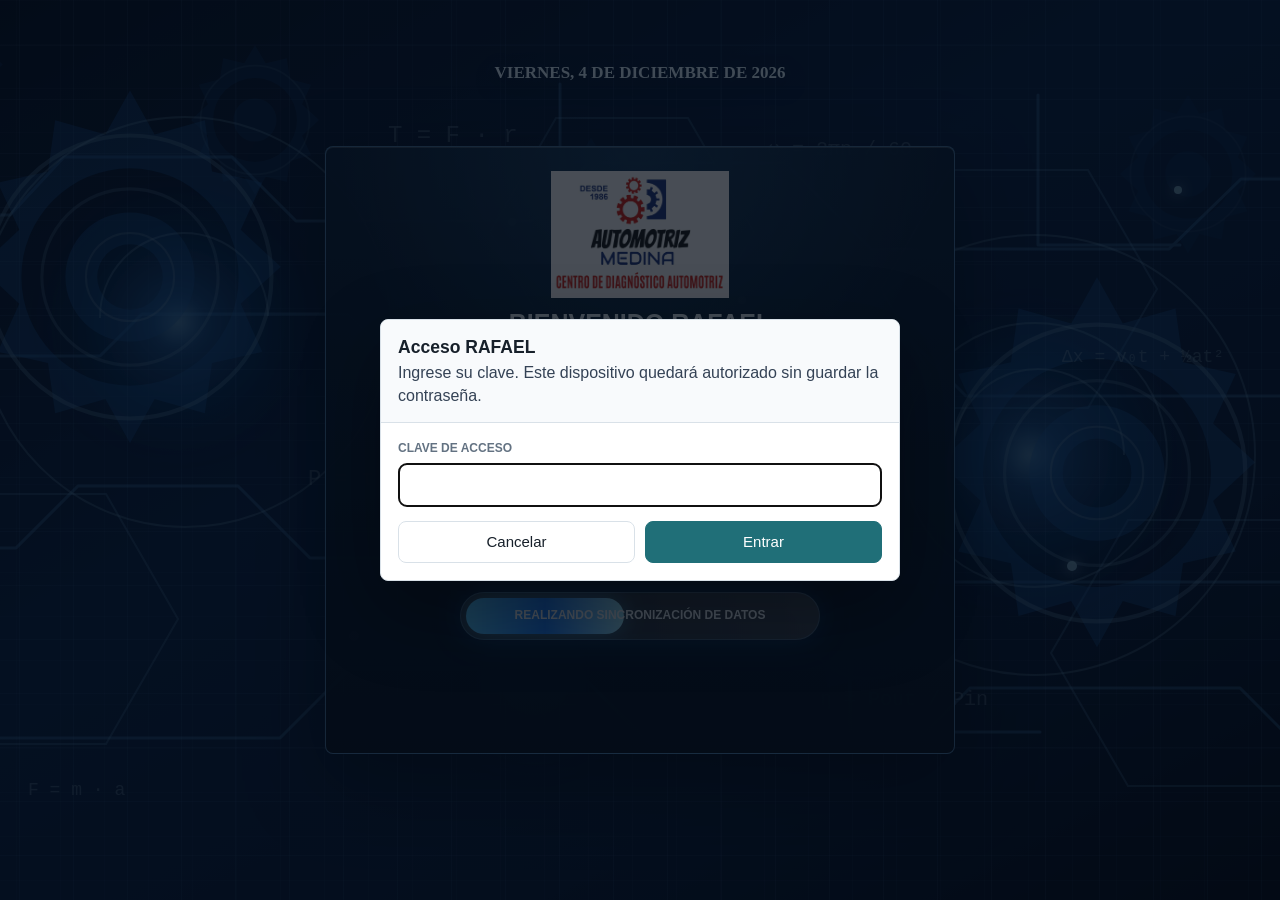
<file: rafael.html>
<!doctype html>
<html lang="es">
<head>
  <meta charset="utf-8">
  <meta name="viewport" content="width=device-width, initial-scale=1">
  <title>Rafael - Automotriz Medina</title>
  <meta http-equiv="refresh" content="0; url=empleado.html?empleado=rafael">
</head>
<body>
  <script>
    location.replace('empleado.html?empleado=rafael&v=' + Date.now());
  </script>
  <p>Abriendo modulo de Rafael...</p>
</body>
</html>
</file>
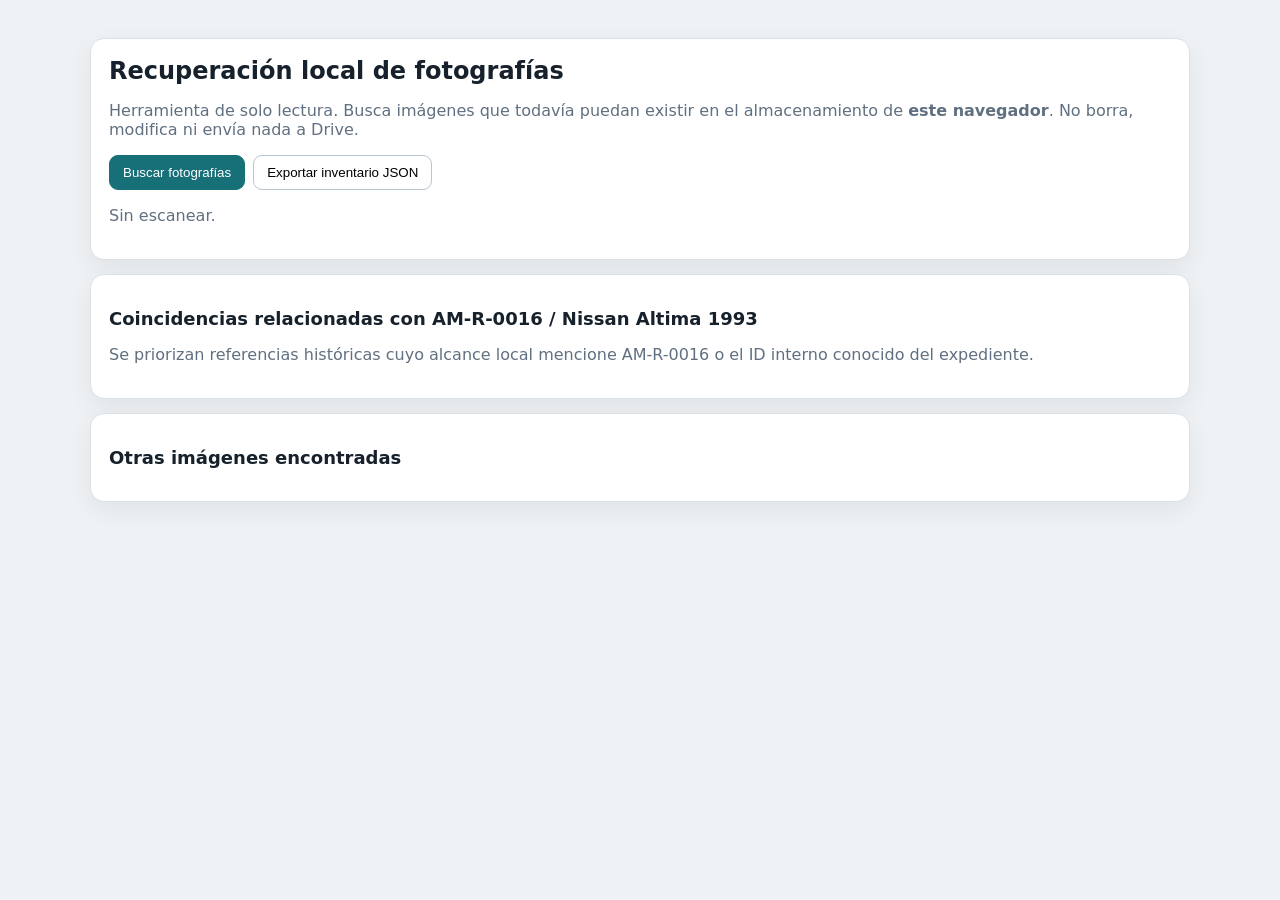
<file: recuperar-cache.html>
<!doctype html>
<html lang="es">
<head>
  <meta charset="utf-8">
  <meta name="viewport" content="width=device-width,initial-scale=1">
  <title>Recuperación local de fotografías — Automotriz Medina</title>
  <style>
    :root{font-family:Inter,system-ui,-apple-system,Segoe UI,sans-serif;color:#17212b;background:#eef2f5}
    body{margin:0;padding:24px}.wrap{max-width:1100px;margin:auto}.card{background:#fff;border:1px solid #d9e1e7;border-radius:14px;padding:18px;margin:14px 0;box-shadow:0 8px 24px #00000010}
    h1{font-size:24px;margin:0 0 6px}h2{font-size:18px}.muted{color:#607080}.ok{color:#157347}.warn{color:#9a6700}.danger{color:#b42318}
    button{border:1px solid #b9c6ce;background:#fff;border-radius:9px;padding:9px 13px;cursor:pointer}button.primary{background:#176f78;color:white;border-color:#176f78}
    .grid{display:grid;grid-template-columns:repeat(auto-fill,minmax(220px,1fr));gap:12px}.item{border:1px solid #dfe6eb;border-radius:10px;padding:10px}.item img{width:100%;height:150px;object-fit:cover;border-radius:7px;background:#edf1f3}.meta{font-size:12px;word-break:break-all;color:#56636d;margin:7px 0}.actions{display:flex;gap:8px;flex-wrap:wrap}.pill{display:inline-block;padding:4px 8px;border-radius:999px;background:#e8f3f4;font-size:12px}.hidden{display:none}
  </style>
</head>
<body>
<div class="wrap">
  <div class="card">
    <h1>Recuperación local de fotografías</h1>
    <p class="muted">Herramienta de solo lectura. Busca imágenes que todavía puedan existir en el almacenamiento de <strong>este navegador</strong>. No borra, modifica ni envía nada a Drive.</p>
    <div class="actions"><button class="primary" id="scan">Buscar fotografías</button><button id="export">Exportar inventario JSON</button></div>
    <p id="status" class="muted">Sin escanear.</p>
  </div>
  <div class="card">
    <h2>Coincidencias relacionadas con AM-R-0016 / Nissan Altima 1993</h2>
    <p class="muted">Se priorizan referencias históricas cuyo alcance local mencione AM-R-0016 o el ID interno conocido del expediente.</p>
    <div id="target" class="grid"></div>
  </div>
  <div class="card">
    <h2>Otras imágenes encontradas</h2>
    <div id="other" class="grid"></div>
  </div>
</div>
<script>
(() => {
  'use strict';
  const TARGETS=['AM-R-0016','amv4-2d8efa4a751a9afcfc874964'];
  const MEDIA_PREFIX='am_v4_media_v1:';
  const REF_KEY='am_v4_cloud_media_refs_v2';
  const CACHE_NAME='am-v4-media-data-v1';
  let found=[];
  const $=s=>document.querySelector(s);
  const esc=s=>String(s??'').replace(/[&<>"']/g,c=>({'&':'&amp;','<':'&lt;','>':'&gt;','"':'&quot;',"'":'&#39;'}[c]));
  function bytesOfDataUrl(v){try{return Math.max(0,Math.floor((String(v).split(',')[1]||'').length*3/4))}catch{return 0}}
  function ext(v){const m=/^data:([^;,]+)/i.exec(String(v||''));return ({'image/jpeg':'jpg','image/png':'png','image/webp':'webp','image/gif':'gif'})[(m?.[1]||'').toLowerCase()]||'bin'}
  function download(item){const a=document.createElement('a');a.href=item.dataUrl;a.download=`recuperado-${item.fileId||item.key||Date.now()}.${ext(item.dataUrl)}`;document.body.appendChild(a);a.click();a.remove()}
  function targetMatch(item){const hay=[item.scope,item.key,item.fileId,item.note].join(' ');return TARGETS.some(t=>hay.includes(t))}
  function card(item){const img=/^data:image\//i.test(item.dataUrl)?`<img src="${item.dataUrl}" alt="Imagen recuperada">`:`<div class="muted">Medio no visualizable</div>`;return `<article class="item">${img}<div class="meta"><span class="pill">${esc(item.source)}</span><br>${esc(item.scope||item.fileId||item.key||'sin id')}<br>${Math.round((item.bytes||0)/1024)} KB</div><div class="actions"><button data-dl="${esc(item.uid)}">Descargar</button></div></article>`}
  function render(){const t=found.filter(targetMatch),o=found.filter(x=>!targetMatch(x));$('#target').innerHTML=t.map(card).join('')||'<p class="muted">No se encontraron coincidencias directas.</p>';$('#other').innerHTML=o.map(card).join('')||'<p class="muted">No se encontraron otras imágenes.</p>';$('#status').innerHTML=`Encontrados <strong>${found.length}</strong> medios locales; <strong>${t.length}</strong> relacionados directamente con AM-R-0016.`;document.querySelectorAll('[data-dl]').forEach(b=>b.onclick=()=>download(found.find(x=>x.uid===b.dataset.dl)))}
  async function scan(){found=[];const refs=(()=>{try{return JSON.parse(localStorage.getItem(REF_KEY)||'{}')||{}}catch{return{}}})();const refScopes=new Map();for(const [scope,ref] of Object.entries(refs)){if(ref?.fileId)refScopes.set(String(ref.fileId),scope)}
    for(let i=0;i<localStorage.length;i++){const key=localStorage.key(i)||'';if(!key.startsWith(MEDIA_PREFIX))continue;const data=localStorage.getItem(key)||'';if(/^data:(?:image|video|audio)\//i.test(data))found.push({uid:'ls:'+key,source:'localStorage V4.16',key,scope:'',fileId:'',dataUrl:data,bytes:bytesOfDataUrl(data)})}
    if('caches' in window){try{const cache=await caches.open(CACHE_NAME);for(const req of await cache.keys()){const hit=await cache.match(req);const data=hit?await hit.text():'';if(!/^data:(?:image|video|audio)\//i.test(data))continue;const fileId=decodeURIComponent(req.url.split('/').pop()||'');found.push({uid:'cache:'+fileId,source:'CacheStorage',key:req.url,scope:refScopes.get(fileId)||'',fileId,dataUrl:data,bytes:bytesOfDataUrl(data)})}}catch(e){console.warn(e)}}
    const seen=new Set();found=found.filter(x=>{const k=(x.fileId||'')+'|'+x.dataUrl.slice(0,120);if(seen.has(k))return false;seen.add(k);return true});render()
  }
  $('#scan').onclick=()=>scan().catch(e=>{$('#status').textContent='Error al escanear: '+e.message});
  if(new URLSearchParams(location.search).get('autosc')==='1')setTimeout(()=>$('#scan').click(),0);
  $('#export').onclick=()=>{const payload=found.map(({dataUrl,...rest})=>({...rest,hasDataUrl:!!dataUrl}));const blob=new Blob([JSON.stringify(payload,null,2)],{type:'application/json'});const a=document.createElement('a');a.href=URL.createObjectURL(blob);a.download='inventario-cache-recuperacion.json';a.click();setTimeout(()=>URL.revokeObjectURL(a.href),1000)};
})();
</script>
</body>
</html>
</file>
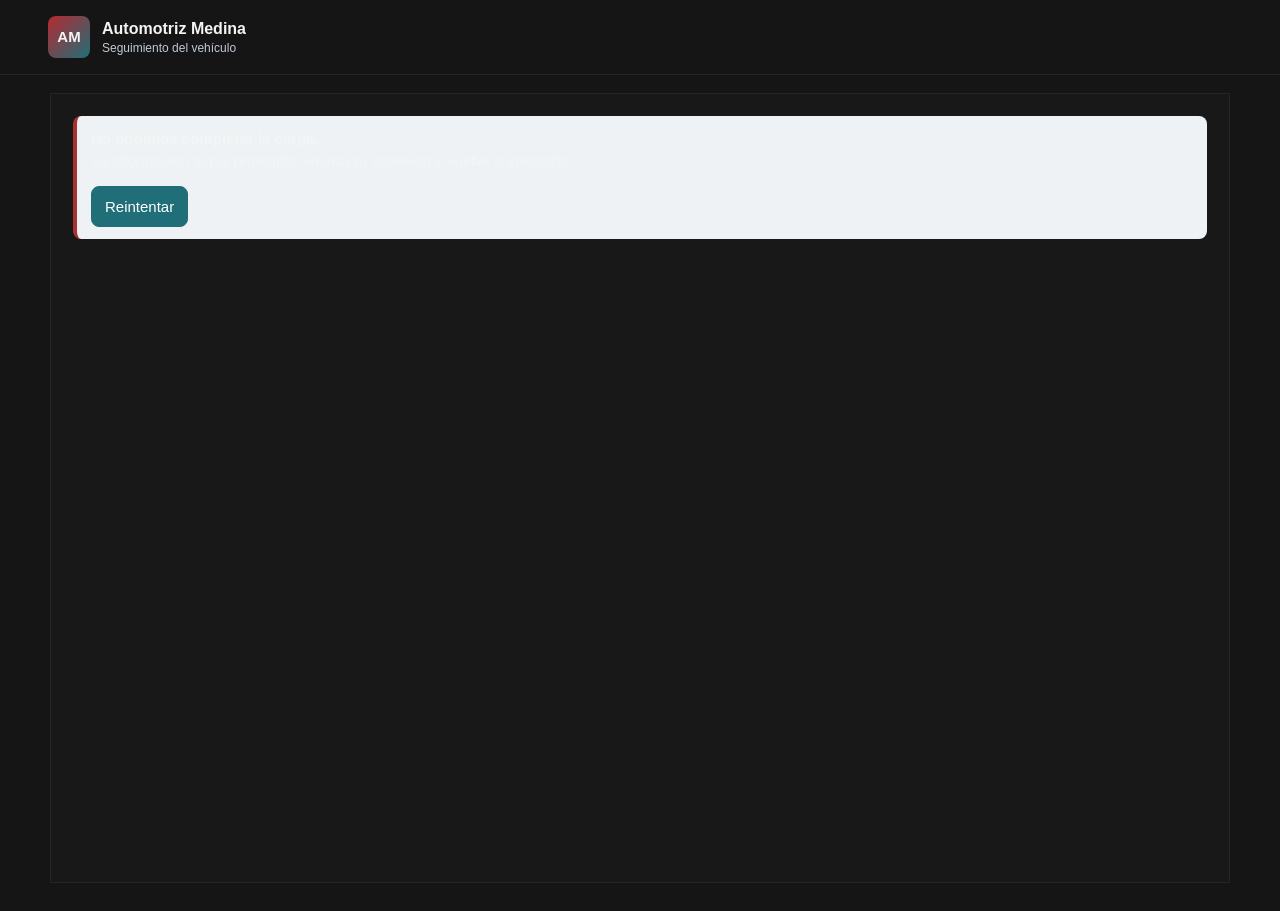
<file: seguimiento.html>
<!doctype html>
<html lang="es">
<head>
  <meta charset="utf-8">
  <meta name="viewport" content="width=device-width, initial-scale=1">
  <title>Seguimiento cliente - AM Recepción Símple</title>
  <link rel="stylesheet" href="assets/css/styles.css?v=v4-stage4-18-5-integrity">
  <style>
    .tracking-loading-screen{position:fixed;inset:0;z-index:9999;display:grid;place-items:center;padding:24px;overflow:hidden;background:linear-gradient(rgba(11,35,63,.06) 1px,transparent 1px),linear-gradient(90deg,rgba(11,35,63,.06) 1px,transparent 1px),radial-gradient(circle at 12% 18%,rgba(33,125,137,.22),transparent 28%),radial-gradient(circle at 86% 76%,rgba(183,40,56,.13),transparent 30%),linear-gradient(135deg,#f8fbfc 0%,#edf4f6 48%,#fff 100%);background-size:34px 34px,34px 34px,auto,auto,auto;color:#142233;transition:opacity .4s ease,visibility .4s ease}.tracking-loading-screen.is-hidden{opacity:0;visibility:hidden;pointer-events:none}.tracking-loading-card{position:relative;width:min(560px,100%);min-height:520px;padding:36px 28px 32px;text-align:center;overflow:hidden;background:rgba(255,255,255,.9);border:1px solid rgba(124,152,165,.42);border-radius:24px;box-shadow:0 30px 82px rgba(20,34,51,.2);backdrop-filter:blur(14px)}.tracking-loading-card:before{content:"";position:absolute;inset:0;background:linear-gradient(115deg,transparent 0%,rgba(255,255,255,.72) 46%,transparent 58%);transform:translateX(-120%);animation:trackingScanCard 2.8s ease-in-out infinite;pointer-events:none}.tracking-loading-card:after{content:"";position:absolute;inset:18px;border-radius:20px;border:1px solid rgba(33,125,137,.1);pointer-events:none}.tracking-loading-card h2{position:relative;margin:0 0 10px;font-size:clamp(26px,6vw,40px);line-height:1.08;letter-spacing:0;color:#142233}.tracking-loading-logo-wrap{position:relative;z-index:2;display:grid;place-items:center;width:min(230px,64vw);min-height:132px;margin:22px auto 16px;border-radius:18px;background:rgba(255,255,255,.9);box-shadow:0 20px 45px rgba(20,34,51,.16);animation:trackingLogoFloat 2.8s ease-in-out infinite}.tracking-loading-logo{width:min(205px,58vw);height:auto;display:block}.tracking-sync-core{position:relative;z-index:2;width:178px;height:112px;margin:12px auto 4px}.tracking-sync-halo,.tracking-sync-halo:before,.tracking-sync-halo:after{content:"";position:absolute;left:50%;top:50%;border-radius:999px;transform:translate(-50%,-50%)}.tracking-sync-halo{width:118px;height:118px;background:radial-gradient(circle,rgba(95,198,214,.14),transparent 62%);animation:trackingSyncPulse 2.4s ease-in-out infinite}.tracking-sync-halo:before{width:92px;height:92px;border:1px solid rgba(33,125,137,.18);border-top-color:rgba(183,40,56,.36);animation:trackingSyncSpin 5.2s linear infinite}.tracking-sync-halo:after{width:54px;height:54px;border:1px dashed rgba(45,79,146,.28);animation:trackingSyncSpinReverse 4.2s linear infinite}.tracking-gear{position:absolute;display:block;border-radius:50%;background:radial-gradient(circle,#fff 0 20%,transparent 21%),radial-gradient(circle,rgba(255,255,255,.9) 0 34%,transparent 35%),repeating-conic-gradient(from 0deg,#217d89 0 12deg,transparent 12deg 24deg),conic-gradient(#217d89,#5fc6d6,#217d89);filter:drop-shadow(0 14px 20px rgba(20,34,51,.16))}.tracking-gear-main{width:66px;height:66px;left:50%;top:48%;transform:translate(-50%,-50%);animation:trackingGearSpin 2.5s linear infinite}.tracking-gear-small{width:42px;height:42px;left:28px;top:23px;background:radial-gradient(circle,#fff 0 20%,transparent 21%),radial-gradient(circle,rgba(255,255,255,.9) 0 34%,transparent 35%),repeating-conic-gradient(from 0deg,#2d4f92 0 12deg,transparent 12deg 24deg),conic-gradient(#2d4f92,#5fc6d6,#2d4f92);animation:trackingGearSpinReverse 2s linear infinite}.tracking-gear-red{width:36px;height:36px;right:30px;bottom:22px;background:radial-gradient(circle,#fff 0 20%,transparent 21%),radial-gradient(circle,rgba(255,255,255,.9) 0 34%,transparent 35%),repeating-conic-gradient(from 0deg,#b72838 0 12deg,transparent 12deg 24deg),conic-gradient(#b72838,#f06b78,#b72838);animation:trackingGearSpinReverse 1.8s linear infinite}.tracking-loading-words{position:relative;width:min(360px,100%);height:34px;margin:10px auto 0;color:#0f6672;font-size:15px;font-weight:900;letter-spacing:0;text-transform:uppercase}.tracking-loading-words span{position:absolute;inset:0;display:grid;place-items:center;opacity:0;transform:translateY(8px) scale(.98);animation:trackingWordCycle 12.5s ease-in-out infinite}.tracking-loading-words span:nth-child(2){animation-delay:2.5s}.tracking-loading-words span:nth-child(3){animation-delay:5s}.tracking-loading-words span:nth-child(4){animation-delay:7.5s}.tracking-loading-words span:nth-child(5){animation-delay:10s}.tracking-loading-card p{position:relative;margin:10px auto 0;max-width:390px;color:#526579;font-size:16px;line-height:1.45}.tracking-loading-bar{position:relative;overflow:hidden;height:12px;width:min(390px,100%);margin:20px auto 0;border-radius:999px;background:#d9e4ea;box-shadow:inset 0 0 0 1px rgba(90,118,130,.14)}.tracking-loading-bar:before{content:"";position:absolute;inset:0;width:46%;border-radius:inherit;background:linear-gradient(90deg,#217d89,#6fd0df,#b72838);animation:trackingLoadingMove 1.45s ease-in-out infinite}@keyframes trackingScanCard{0%,48%{transform:translateX(-125%)}100%{transform:translateX(125%)}}@keyframes trackingLogoFloat{0%,100%{transform:translateY(0)}50%{transform:translateY(-8px)}}@keyframes trackingSyncSpin{to{transform:translate(-50%,-50%) rotate(360deg)}}@keyframes trackingSyncSpinReverse{to{transform:translate(-50%,-50%) rotate(-360deg)}}@keyframes trackingSyncPulse{0%,100%{transform:translate(-50%,-50%) scale(.94);opacity:.72}50%{transform:translate(-50%,-50%) scale(1.05);opacity:1}}@keyframes trackingGearSpin{from{transform:translate(-50%,-50%) rotate(0deg)}to{transform:translate(-50%,-50%) rotate(360deg)}}@keyframes trackingGearSpinReverse{from{transform:rotate(0deg)}to{transform:rotate(-360deg)}}@keyframes trackingWordCycle{0%,100%{opacity:0;transform:translateY(8px) scale(.98)}8%,16%{opacity:1;transform:translateY(0) scale(1)}24%{opacity:0;transform:translateY(-8px) scale(.98)}}@keyframes trackingLoadingMove{0%{transform:translateX(-120%)}100%{transform:translateX(230%)}}@media(max-width:520px){.tracking-loading-card{min-height:520px;padding:28px 18px 24px}.tracking-loading-logo-wrap{min-height:118px}.tracking-sync-core{width:152px}}
    html,
    body {
      width: 100%;
      max-width: 100%;
      overflow-x: hidden;
    }
    body.tracking-booting .tracking-header,
    body.tracking-booting .tracking-main { visibility: hidden; }
    .tracking-loading-screen {
      width: 100%;
      max-width: 100%;
      justify-items: center;
      overflow-x: hidden;
      box-sizing: border-box;
    }
    .tracking-loading-card {
      width: min(560px, 100%);
      max-width: 100%;
      margin-inline: auto;
      box-sizing: border-box;
    }
    .tracking-loading-screen{background:radial-gradient(circle at 15% 18%,rgba(33,125,137,.22),transparent 28%),radial-gradient(circle at 82% 76%,rgba(183,40,56,.18),transparent 32%),linear-gradient(rgba(255,255,255,.035) 1px,transparent 1px),linear-gradient(90deg,rgba(255,255,255,.035) 1px,transparent 1px),#101419;background-size:auto,auto,34px 34px,34px 34px,auto;color:#f4f8fb}.tracking-loading-card{background:rgba(15,22,29,.92);border-color:rgba(95,198,214,.28);box-shadow:0 34px 90px rgba(0,0,0,.48),inset 0 1px 0 rgba(255,255,255,.08)}.tracking-loading-card:before{background:linear-gradient(115deg,transparent 0%,rgba(95,198,214,.18) 46%,transparent 58%)}.tracking-loading-card:after{border-color:rgba(95,198,214,.12)}.tracking-loading-card h2{color:#f4f8fb;text-shadow:0 8px 28px rgba(0,0,0,.38)}.tracking-loading-logo-wrap{background:rgba(255,255,255,.96);box-shadow:0 22px 54px rgba(0,0,0,.36)}.tracking-loading-words{color:#7ee6f4}.tracking-loading-card p{color:#c9d7e2}.tracking-loading-bar{background:#263441;box-shadow:inset 0 0 0 1px rgba(255,255,255,.08)}
    @media (max-width: 520px) {
      .tracking-loading-screen {
        padding: 16px;
        place-items: center;
      }
      .tracking-loading-card {
        width: 100%;
        max-width: 100%;
        transform: none;
      }
    }
  </style>
</head>
<body data-page="tracking" class="tracking-page tracking-booting">
  <div class="tracking-loading-screen" data-tracking-loading>
    <div class="tracking-loading-card">
      <h2 data-tracking-loading-title>Cargando datos del veh&iacute;culo</h2>
      <div class="tracking-loading-logo-wrap" aria-hidden="true">
        <img class="tracking-loading-logo" src="automotriz-medina-logo.png" alt="">
      </div>
      <div class="tracking-sync-core" aria-hidden="true">
        <span class="tracking-sync-halo"></span>
        <span class="tracking-gear tracking-gear-main"></span>
        <span class="tracking-gear tracking-gear-small"></span>
        <span class="tracking-gear tracking-gear-red"></span>
      </div>
      <div class="tracking-loading-words" aria-hidden="true">
        <span>Sincronizando</span>
        <span>Validando</span>
        <span>Leyendo expediente</span>
        <span>Registro de token</span>
        <span>Examinando fotograf&iacute;as</span>
      </div>
      <p data-tracking-loading-note>Estamos preparando la informaci&oacute;n de tu veh&iacute;culo.</p>
      <div class="tracking-loading-bar" aria-hidden="true"></div>
    </div>
  </div>
  <header class="public-header tracking-header">
    <div class="brand"><div class="brand-mark">AM</div><div><h1>Automotriz Medina</h1><p>Seguimiento del vehículo</p></div></div>
    <span></span>
  </header>
  <main class="tracking-main">
    <section class="tracking-card" data-tracking-view></section>
  </main>
<script src="assets/js/data-v4.js?v=v4-stage4-18-5-integrity"></script>
<script src="assets/js/cloud-sync.js?v=v4-stage4-18-5-integrity"></script>
  <script src="assets/js/store.js?v=v4-stage4-18-5-integrity"></script>
<script src="assets/js/app.js?v=v4-stage4-18-5-integrity"></script>
<script>
  (function () {
    const overlay = document.querySelector('[data-tracking-loading]');
    if (!overlay) return;
    const title = overlay.querySelector('[data-tracking-loading-title]');
    const note = overlay.querySelector('[data-tracking-loading-note]');
    let hidden = false;
    function trackingIsReady() {
      const view = document.querySelector('[data-tracking-view]');
      return !!(view && (
        view.querySelector('.tracking-vehicle-row, .tracking-finalized, .tracking-progress, .tracking-section')
        || /Seguimiento no disponible|Token no v|No pudimos completar|identificador de este vehículo/i.test(view.textContent || '')
      ));
    }
    function hideOverlay() {
      if (hidden) return;
      hidden = true;
      document.body.classList.remove('tracking-booting');
      overlay.classList.add('is-hidden');
      setTimeout(() => overlay.remove(), 450);
    }
    function checkReady() {
      if (trackingIsReady()) hideOverlay();
    }
    const observer = new MutationObserver(checkReady);
    observer.observe(document.body, { childList: true, subtree: true, attributes: true, attributeFilter: ['class'] });
    document.addEventListener('DOMContentLoaded', checkReady);
    window.addEventListener('load', checkReady);
    setTimeout(checkReady, 500);
    setTimeout(checkReady, 1200);
    setTimeout(() => {
      if (hidden) return;
      if (title) title.textContent = 'Conexi\u00f3n lenta';
      if (note) note.textContent = 'Tu conexi\u00f3n a internet parece estar lenta o inestable. La informaci\u00f3n de tu veh\u00edculo puede tardar un poco m\u00e1s en mostrarse. Mant\u00e9n esta pantalla abierta mientras completamos la carga.';
    }, 15000);
  }());
</script>
</body>
</html>
</file>
<file: assets/css/styles.css>
﻿:root {
  --bg: #f4f6f8;
  --surface: #fff;
  --surface-2: #eef2f5;
  --text: #16212b;
  --muted: #637282;
  --line: #d9e1e8;
  --brand: #206f78;
  --brand-dark: #17202a;
  --accent: #b52931;
  --ok: #24744a;
  --warn: #a56400;
  --danger: #a83232;
  --shadow: 0 12px 28px rgba(22, 33, 43, .08);
  --soft-blue: #e8f4fb;
  --soft-green: #e9f7ef;
  --soft-amber: #fff3dc;
  --soft-red: #fdecec;
  --soft-violet: #f0edff;
  --radius: 8px;
  font-family: Inter, "Segoe UI", Arial, sans-serif;
}

[data-theme="dark"] {
  --bg: #15191e;
  --surface: #20262d;
  --surface-2: #2a323a;
  --text: #edf2f6;
  --muted: #a9b5c1;
  --line: #38434d;
  --brand: #4aa3a7;
  --shadow: 0 12px 28px rgba(0, 0, 0, .22);
}

* { box-sizing: border-box; }
html {
  width: 100%;
  max-width: 100%;
  overflow-x: hidden;
}
body {
  margin: 0;
  background: var(--bg);
  color: var(--text);
  font: 15px/1.45 Inter, "Segoe UI", Arial, sans-serif;
  width: 100%;
  max-width: 100%;
  overflow-x: hidden;
}
button, input, select, textarea { font: inherit; }
a { color: inherit; text-decoration: none; }

.app-shell { min-height: 100vh; display: grid; grid-template-columns: 270px minmax(0, 1fr); }
.sidebar {
  background:
    linear-gradient(180deg, rgba(32,111,120,.18), transparent 34%),
    radial-gradient(circle at 16% 10%, rgba(181,41,49,.32), transparent 28%),
    var(--brand-dark);
  color: #fff;
  padding: 22px 18px;
  display: flex;
  flex-direction: column;
  gap: 20px;
  box-shadow: 10px 0 32px rgba(15,24,34,.12);
}
.brand { display: flex; gap: 12px; align-items: center; }
.brand-mark { width: 42px; height: 42px; border-radius: 8px; background: linear-gradient(135deg, var(--accent), var(--brand)); display: grid; place-items: center; font-weight: 800; }
.brand-logo { width: 52px; height: 52px; object-fit: contain; display: block; border-radius: 8px; background: #fff; }
.brand h1, .brand p { margin: 0; }
.brand h1 { font-size: 16px; }
.brand p { font-size: 12px; color: #c0cad4; }
.nav { display: grid; gap: 8px; }
.nav [data-dashboard-filter-menu] { display: grid; gap: 6px; }
.nav-secondary-group {
  display: grid;
  gap: 6px;
  margin-top: 14px;
  padding-top: 14px;
  border-top: 1px solid rgba(255,255,255,.14);
}
.nav-secondary-group button { opacity: .92; }
.nav button, .nav a {
  border: 1px solid transparent;
  border-radius: 8px;
  background: rgba(255,255,255,.035);
  color: #dce5ec;
  padding: 10px 12px;
  text-align: left;
  cursor: pointer;
  display: grid;
  grid-template-columns: 30px minmax(0, 1fr);
  align-items: center;
  gap: 9px;
  min-height: 42px;
  transition: background .16s ease, border-color .16s ease, color .16s ease, transform .12s ease;
}
.nav button[data-icon]::before, .nav a[data-icon]::before {
  content: attr(data-icon);
  width: 30px;
  height: 30px;
  border-radius: 8px;
  display: grid;
  place-items: center;
  background: rgba(255,255,255,.10);
  color: #fff;
  font-weight: 800;
  line-height: 1;
}
.nav button.active,
.nav button:hover,
.nav a:hover {
  background: rgba(255,255,255,.13);
  border-color: rgba(255,255,255,.16);
  color: #fff;
  transform: translateX(2px);
}
.nav button.active[data-icon]::before { background: linear-gradient(135deg, var(--accent), var(--brand)); }
.nav-submenu { display: grid; gap: 4px; margin: 4px 0 8px 12px; padding-left: 10px; border-left: 1px solid rgba(255,255,255,.18); }
.nav-submenu button { font-size: 13px; padding: 8px 10px; }
.mobile-nav { display: none; }
.main { min-width: 0; }
.topbar {
  min-height: 72px;
  background: color-mix(in srgb, var(--surface) 92%, var(--soft-blue));
  border-bottom: 1px solid var(--line);
  padding: 14px 24px;
  display: flex;
  justify-content: space-between;
  align-items: center;
  gap: 16px;
  position: sticky;
  top: 0;
  z-index: 10;
  box-shadow: 0 8px 26px rgba(22,33,43,.04);
}
.topbar h2, .topbar p { margin: 0; }
.topbar h2 { font-size: 20px; }
.topbar p { color: var(--muted); font-size: 13px; }
.content { padding: 24px; display: grid; gap: 18px; }
.hidden { display: none !important; }

.public-header { background: var(--surface); border-bottom: 1px solid var(--line); padding: 16px clamp(16px, 4vw, 48px); display: flex; justify-content: space-between; align-items: center; gap: 14px; }
.public-main { width: min(1120px, calc(100% - 32px)); margin: 0 auto; padding: 28px 0 52px; display: grid; gap: 18px; }
.client-public-header { padding-block: 12px; }
.client-brand { min-width: 0; }
.client-brand h1 { font-size: clamp(18px, 4.8vw, 22px); line-height: 1.08; }
.client-brand p { font-size: clamp(12px, 3.4vw, 14px); }
.photo-ack-card {
  border-color: rgba(36, 116, 74, .22);
  box-shadow: 0 18px 42px rgba(22, 33, 43, .08);
  max-width: 760px;
  margin-inline: auto;
}
.photo-ack-body {
  gap: 12px;
  padding: clamp(20px, 5vw, 30px);
}
.photo-ack-body p {
  margin: 0;
  color: var(--text);
  font-size: clamp(16px, 4.2vw, 18px);
  line-height: 1.45;
}
.photo-ack-status {
  display: flex;
  align-items: center;
  gap: 10px;
  color: var(--text);
  font-size: clamp(20px, 5vw, 26px);
  font-weight: 900;
}
.photo-ack-check {
  width: 36px;
  height: 36px;
  border-radius: 999px;
  background: #24a668;
  color: #fff;
  display: inline-grid;
  place-items: center;
  flex: 0 0 auto;
  box-shadow: 0 10px 22px rgba(36, 166, 104, .25);
}
.photo-ack-next {
  min-height: 48px;
  margin-top: 6px;
  font-weight: 900;
}
.hero { background: var(--surface); border-bottom: 1px solid var(--line); padding: 30px clamp(16px, 4vw, 48px); }
.hero-inner { width: min(1120px, 100%); margin: 0 auto; display: grid; grid-template-columns: minmax(0, 1.05fr) 360px; gap: 28px; align-items: center; }
.hero h2 { font-size: clamp(30px, 4vw, 48px); line-height: 1.04; margin: 0 0 10px; }
.hero p { color: var(--muted); font-size: 17px; margin: 0; }
.vehicle-art { min-height: 230px; border: 1px solid var(--line); border-radius: 8px; background: linear-gradient(135deg, #fff, #edf3f4); position: relative; overflow: hidden; }
.vehicle-art:before { content: ""; position: absolute; left: 13%; right: 13%; top: 36%; height: 40%; border-radius: 46px 46px 22px 22px; background: #17202a; box-shadow: inset 0 0 0 10px #2e3a45; }
.vehicle-art:after { content: ""; position: absolute; left: 23%; right: 23%; top: 20%; height: 32%; border-radius: 28px 28px 10px 10px; background: var(--accent); }

.panel { background: var(--surface); border: 1px solid var(--line); border-radius: var(--radius); box-shadow: var(--shadow); overflow: hidden; }
.panel > .panel-header {
  background: linear-gradient(180deg, color-mix(in srgb, var(--surface) 86%, var(--soft-blue)), var(--surface));
}
.panel:has(.action-menu[open]) { overflow: visible; position: relative; z-index: 30; }
.panel.focus-flash { animation: focusFlash 1.2s ease; }
@keyframes focusFlash {
  0%, 100% { box-shadow: var(--shadow); }
  25%, 70% { box-shadow: 0 0 0 4px rgba(32,111,120,.22), var(--shadow); }
}
.panel-header { padding: 16px 18px; border-bottom: 1px solid var(--line); display: flex; justify-content: space-between; align-items: center; gap: 12px; }
.panel-header h3, .panel-header p { margin: 0; }
.panel-header h3 { font-size: 16px; }
.panel-header p { color: var(--muted); font-size: 13px; }
.panel-body { padding: 18px; }
.grid { display: grid; gap: 16px; }
.cols-2 { grid-template-columns: repeat(2, minmax(0, 1fr)); }
.cols-3 { grid-template-columns: repeat(3, minmax(0, 1fr)); }
.cols-4 { grid-template-columns: repeat(4, minmax(0, 1fr)); }
.dashboard-metrics { grid-template-columns: repeat(auto-fit, minmax(180px, 1fr)); }
.dashboard-quick-search-panel { margin: 16px 0; }
.dashboard-quick-search-panel input[type="search"] {
  font-size: 16px;
  border-color: rgba(32,111,120,.28);
  background: color-mix(in srgb, var(--surface) 92%, var(--soft-blue));
}
.dashboard-quick-search-panel input[type="search"]:focus {
  outline: 2px solid rgba(32,111,120,.22);
  border-color: var(--brand);
}
.split { display: grid; grid-template-columns: minmax(0, 1fr) 340px; gap: 18px; align-items: start; }

.metric {
  position: relative;
  padding: 16px;
  border: 1px solid var(--line);
  border-radius: 8px;
  background: linear-gradient(135deg, var(--surface), color-mix(in srgb, var(--surface) 72%, var(--soft-blue)));
  overflow: hidden;
}
.metric::before {
  content: "";
  position: absolute;
  inset: 0 auto 0 0;
  width: 5px;
  background: var(--brand);
}
.dashboard-metrics .metric:nth-child(1) { background: linear-gradient(135deg, var(--surface), var(--soft-blue)); }
.dashboard-metrics .metric:nth-child(2) { background: linear-gradient(135deg, var(--surface), var(--soft-amber)); }
.dashboard-metrics .metric:nth-child(3) { background: linear-gradient(135deg, var(--surface), var(--soft-violet)); }
.dashboard-metrics .metric:nth-child(4) { background: linear-gradient(135deg, var(--surface), var(--soft-green)); }
.dashboard-metrics .metric:nth-child(5) { background: linear-gradient(135deg, var(--surface), #edf2ff); }
.dashboard-metrics .metric:nth-child(6) { background: linear-gradient(135deg, var(--surface), #eef2f7); }
.dashboard-metrics .metric:nth-child(7) { background: linear-gradient(135deg, var(--surface), var(--soft-red)); }
.dashboard-metrics .metric:nth-child(2)::before { background: var(--warn); }
.dashboard-metrics .metric:nth-child(3)::before { background: #6d5bd0; }
.dashboard-metrics .metric:nth-child(4)::before { background: var(--ok); }
.dashboard-metrics .metric:nth-child(5)::before { background: #3b82f6; }
.dashboard-metrics .metric:nth-child(6)::before { background: #64748b; }
.dashboard-metrics .metric:nth-child(7)::before { background: var(--danger); }
.metric span { color: var(--muted); font-size: 12px; }
.metric strong { display: block; font-size: 26px; margin-top: 4px; }
.metric small { color: var(--muted); }
.metric-button { width: 100%; text-align: left; cursor: pointer; font: inherit; color: var(--text); }
.metric-button:hover { border-color: rgba(32,111,120,.45); box-shadow: 0 12px 28px rgba(22,33,43,.12); transform: translateY(-1px); }
.metric-button.active {
  border-color: var(--brand);
  box-shadow: 0 0 0 3px rgba(32,111,120,.16), 0 14px 28px rgba(22,33,43,.12);
}
.metric-button.admin-notification-alert {
  background: linear-gradient(135deg, #b52931, #e0555f) !important;
  border-color: #9f1f29;
  color: #fff;
  animation: adminNotifyPulse 2.8s ease-in-out infinite;
  transform-origin: center;
  box-shadow: 0 12px 28px rgba(181,41,49,.28);
}
.metric-button.admin-notification-alert span,
.metric-button.admin-notification-alert strong,
.metric-button.admin-notification-alert small { color: #fff; }
.metric-button.admin-notification-alert::before { background: #fff; opacity: .9; }
@keyframes adminNotifyPulse {
  0%, 100% { transform: scale(1); box-shadow: 0 12px 28px rgba(181,41,49,.24); }
  50% { transform: scale(1.018); box-shadow: 0 18px 38px rgba(181,41,49,.38); }
}
.notice { border-left: 4px solid var(--brand); background: var(--surface-2); border-radius: 8px; padding: 12px 14px; }
.notice.warn { border-left-color: var(--warn); }
.notice.danger { border-left-color: var(--danger); }
.signature-review-alert { background: linear-gradient(135deg, #fff7e8, #ffffff); color: var(--text); box-shadow: inset 0 0 0 1px rgba(165,100,0,.12); }
.signature-review-alert strong { color: #8a5200; }
.signature-admin-pending { display: inline-block; margin-top: 5px; color: #8a5200; font-weight: 800; }
.notification-card.priority-warn { border-left-color: var(--warn); background: #fff7e8; color: #17202a; }
.notification-card.priority-danger { border-left-color: var(--danger); background: #fff0f0; color: #17202a; }
.notification-card.priority-warn,
.notification-card.priority-warn strong,
.notification-card.priority-warn p,
.notification-card.priority-warn small,
.notification-card.priority-warn time,
.notification-card.priority-danger,
.notification-card.priority-danger strong,
.notification-card.priority-danger p,
.notification-card.priority-danger small,
.notification-card.priority-danger time { color: #17202a; }
.notification-card.priority-warn .pill { color: #8a5200; background: #fde8bd; border-color: #e5c276; }
.notification-card.priority-danger .pill { color: #9f2525; background: #f9d7d7; border-color: #efaaaa; }
.notification-card .btn,
.notification-card .btn * { color: inherit; }
.notification-card .btn.danger,
.notification-card .btn.primary,
.notification-card .btn.teal { color: #fff; }
.notification-card.completed { outline: 1px solid rgba(181,41,49,.28); box-shadow: 0 8px 24px rgba(181,41,49,.10); }
.notification-card.validated {
  border-left-color: var(--ok) !important;
  background: linear-gradient(90deg, rgba(36,116,74,.16), rgba(36,116,74,.06));
  outline: 1px solid rgba(36,116,74,.26);
}
.notification-card.validated strong,
.notification-card.validated p,
.notification-card.validated small,
.notification-card.validated time { color: #17202a; }
.notification-card.validated .pill.ok { color: var(--ok); background: rgba(36,116,74,.16); border-color: rgba(36,116,74,.28); }
.notification-modal-card { width: min(900px, 96vw); max-height: 88vh; overflow: auto; background: var(--surface); border-radius: 8px; }

.btn-row { display: flex; flex-wrap: wrap; gap: 10px; align-items: center; }
.desktop-dictation-row {
  display: flex;
  flex-wrap: wrap;
  gap: 10px;
  align-items: center;
  margin-top: 10px;
}
.dictation-btn {
  border-color: rgba(32, 111, 120, .28);
  background: rgba(32, 111, 120, .08);
  color: var(--brand);
  font-weight: 900;
}
.dictation-btn::before {
  content: "MIC";
  display: inline-grid;
  place-items: center;
  min-width: 34px;
  height: 20px;
  margin-right: 8px;
  border-radius: 999px;
  background: rgba(32, 111, 120, .14);
  color: var(--brand);
  font-size: 11px;
  font-weight: 900;
}
.dictation-btn:disabled {
  cursor: wait;
  opacity: .75;
}
.action-menu { position: relative; display: inline-block; }
.action-menu > summary { list-style: none; }
.action-menu > summary::-webkit-details-marker { display: none; }
.action-menu-list {
  position: absolute;
  right: 0;
  top: calc(100% + 8px);
  z-index: 120;
  min-width: 260px;
  display: grid;
  gap: 8px;
  padding: 10px;
  border: 1px solid var(--line);
  border-radius: 8px;
  background: var(--surface);
  box-shadow: 0 18px 50px rgba(15, 24, 34, .18);
}
.action-menu-list .btn { width: 100%; justify-content: flex-start; }
.btn { min-height: 40px; border: 1px solid var(--line); border-radius: 8px; background: var(--surface); color: var(--text); padding: 9px 13px; cursor: pointer; display: inline-flex; align-items: center; justify-content: center; gap: 8px; }
.btn.primary { background: var(--brand); color: #fff; border-color: var(--brand); }
.btn.danger { background: var(--accent); color: #fff; border-color: var(--accent); }
.btn[data-action="download-backup"] { color: #145b7f; background: var(--soft-blue); border-color: #b8ddee; }
.btn[data-action="archive-reception"],
.btn[data-action="unarchive-reception"] { color: #6f4a00; background: var(--soft-amber); border-color: #ead19f; }
.btn[data-action="restore-trash-reception"] { color: #1f6a42; background: var(--soft-green); border-color: #b9dfc7; }
.btn[data-action="purge-trash-reception"],
.btn[data-action="delete-reception"] { color: #fff; background: var(--accent); border-color: var(--accent); }
.btn:disabled { opacity: .55; cursor: not-allowed; }
.trash-bulk-toolbar {
  display: flex;
  align-items: center;
  flex-wrap: wrap;
  gap: 12px;
  padding: 12px 16px;
  border-bottom: 1px solid var(--line);
  background: rgba(181, 41, 49, .06);
}
.trash-bulk-toolbar.hidden { display: none; }
.trash-select-all,
.trash-row-selector,
.trash-card-selector {
  display: inline-flex;
  align-items: center;
  gap: 8px;
  color: var(--text);
  font-weight: 800;
}
.trash-select-all input,
.trash-row-selector input,
.trash-card-selector input {
  width: 20px;
  min-height: 20px;
  accent-color: var(--accent);
}
.trash-row-selector { margin-bottom: 10px; }
.trash-card-selector {
  position: absolute;
  top: 10px;
  left: 10px;
  z-index: 5;
  padding: 7px 10px;
  border-radius: 8px;
  background: rgba(255,255,255,.94);
  box-shadow: 0 4px 16px rgba(15,24,34,.15);
}
.mobile-vehicle-card { position: relative; }
@media (max-width: 900px) {
  .trash-bulk-toolbar { position: sticky; top: 0; z-index: 35; }
  .trash-bulk-toolbar .btn { width: 100%; }
}
.btn:not(:disabled) { transition: background .15s ease, border-color .15s ease, color .15s ease, transform .12s ease, box-shadow .15s ease; }
.btn:not(:disabled):hover,
.action-menu[open] > summary.btn { background: rgba(32,111,120,.12); border-color: rgba(32,111,120,.45); color: var(--text); box-shadow: 0 8px 22px rgba(15,24,34,.10); }
.btn.primary:not(:disabled):hover { background: #185d65; border-color: #185d65; color: #fff; }
.btn.danger:not(:disabled):hover { filter: brightness(.94); }
.btn:not(:disabled):active { transform: translateY(1px); box-shadow: none; }
.authorization-actions-panel { border-color: rgba(32,111,120,.34); box-shadow: 0 12px 30px rgba(32,111,120,.10); }
.authorization-actions-panel .panel-header { background: linear-gradient(135deg, rgba(32,111,120,.12), rgba(181,41,49,.06)); }
.authorization-action-buttons { display: grid; grid-template-columns: repeat(5, minmax(150px, 1fr)); gap: 10px; }
.admin-detail-content { display: grid; gap: 10px; min-width: 0; }
.admin-detail-content .photo-grid { grid-template-columns: repeat(auto-fit, minmax(88px, 110px)); gap: 8px; }

.form-grid { display: grid; grid-template-columns: repeat(2, minmax(0, 1fr)); gap: 14px; }
.field { display: grid; gap: 6px; }
.field.full { grid-column: 1 / -1; }
.time12-row { display:grid; grid-template-columns:minmax(74px,1fr) 12px minmax(74px,1fr) minmax(76px,.8fr); gap:8px; align-items:center; }
.time12-row > span { text-align:center; font-weight:900; color:var(--muted); }
.time12-row select { min-width:0; }
.deadline-12h-grid { display:grid; grid-template-columns:minmax(170px,.9fr) minmax(300px,1.5fr); gap:10px; align-items:end; }
.deadline-12h-grid > div { display:grid; gap:6px; }
.deadline-12h-grid small { color:var(--muted); font-weight:800; }
label { color: var(--muted); font-weight: 650; font-size: 13px; }
input, select, textarea { min-height: 42px; width: 100%; border: 1px solid var(--line); border-radius: 8px; background: var(--surface); color: var(--text); padding: 10px 11px; }
textarea { min-height: 104px; resize: vertical; }
.check-grid { display: grid; grid-template-columns: repeat(3, minmax(0, 1fr)); gap: 10px; }
.check-item { border: 1px solid var(--line); border-radius: 8px; background: var(--surface); padding: 10px; display: flex; gap: 8px; align-items: center; }
.check-item input { width: 16px; min-height: 16px; }

.table-wrap { overflow-x: auto; }
.mobile-vehicle-gallery { display: none; }
.mobile-vehicle-card {
  border: 0;
  border-radius: 8px;
  background: #161616;
  color: #fff;
  cursor: pointer;
  overflow: hidden;
  box-shadow: 0 12px 26px rgba(0,0,0,.18);
}
.mobile-vehicle-photo {
  width: 100%;
  aspect-ratio: 1.35 / 1;
  background: linear-gradient(135deg,#202020,#111);
  display: grid;
  place-items: center;
  position: relative;
  overflow: hidden;
}
.mobile-vehicle-photo img { width: 100%; height: 100%; object-fit: cover; display: block; }
.mobile-vehicle-photo.is-clickable { cursor: zoom-in; }
.mobile-notification-badge {
  position: absolute;
  top: 8px;
  right: 8px;
  min-width: 28px;
  height: 28px;
  padding: 0 8px;
  border-radius: 999px;
  background: #b52931;
  color: #fff;
  display: inline-grid;
  place-items: center;
  font-size: 13px;
  font-weight: 900;
  line-height: 1;
  border: 2px solid rgba(255,255,255,.92);
  box-shadow: 0 8px 18px rgba(0,0,0,.34);
  z-index: 2;
  border: 2px solid rgba(255,255,255,.92);
  cursor: pointer;
}
.mobile-vehicle-photo.empty span { color: #777; font-weight: 900; font-size: 22px; }
.mobile-vehicle-photo.loading{position:relative;overflow:hidden;background:#eef2f5}.mobile-vehicle-photo.loading:after{content:"";position:absolute;inset:0;transform:translateX(-100%);background:linear-gradient(90deg,transparent,rgba(255,255,255,.72),transparent);animation:am-thumb-loading 1.15s infinite}.mobile-vehicle-photo.missing{background:#fff6e8}.mobile-vehicle-photo.missing span{color:#8a5a00}.mobile-vehicle-photo.error{background:#fff0f0}.mobile-vehicle-photo.error span{color:#a83232}
.mobile-vehicle-info { padding: 10px 10px 12px; display: grid; gap: 3px; }
.mobile-vehicle-status,
.mobile-vehicle-alert {
  width: fit-content;
  font-size: 11px;
  font-weight: 900;
  text-transform: uppercase;
  letter-spacing: 0;
}
.mobile-status-info { color: #5637ff; }
.mobile-status-ok { color: #45c270; }
.mobile-status-warn { color: #f0b33d; }
.mobile-status-danger { color: #ff5a62; }
.mobile-vehicle-alert { color: #ffcf66; }
.mobile-authorization-state {
  display: flex;
  flex-wrap: wrap;
  align-items: center;
  gap: 6px;
  width: fit-content;
  margin: 4px 0 3px;
  padding: 5px 8px;
  border-radius: 6px;
  border: 1px solid rgba(255,255,255,.12);
  background: rgba(255,255,255,.07);
  font-size: 11px;
  line-height: 1.15;
}
.mobile-authorization-state span { color: #aeb8c1; font-weight: 700; }
.mobile-authorization-state strong { font-size: 11px; text-transform: uppercase; }
.mobile-authorization-state.ok strong { color: #65db91; }
.mobile-authorization-state.warn strong { color: #ffcf66; }
.mobile-authorization-state.info strong { color: #73d8e2; }
.mobile-vehicle-info strong { font-size: 15px; line-height: 1.2; text-transform: uppercase; }
.mobile-vehicle-info small { color: #a7a7a7; font-weight: 700; }
.mobile-vehicle-info em { color: #7d7d7d; font-style: normal; font-size: 12px; }
.vehicle-cloud-state { display: flex; flex-wrap: wrap; align-items: center; gap: 7px; width: fit-content; margin-top: 7px; }
.vehicle-cloud-pill { display: inline-flex; align-items: center; gap: 6px; width: fit-content; border-radius: 999px; padding: 5px 9px; font-size: 11px; font-weight: 900; line-height: 1.1; }
.vehicle-cloud-pill::before { content: ""; width: 8px; height: 8px; border-radius: 50%; background: currentColor; }
.vehicle-cloud-state.pending .vehicle-cloud-pill { background: #fff3d6; color: #9b6500; }
.vehicle-cloud-state.confirmed .vehicle-cloud-pill { background: #e6f7ed; color: #197344; }
.vehicle-cloud-state.error .vehicle-cloud-pill { background: #ffe7e7; color: #ad272f; }
.vehicle-cloud-retry { min-height: 30px; padding: 5px 9px; border: 1px solid #d84a50; border-radius: 6px; background: #b52931; color: #fff; font-size: 11px; font-weight: 900; cursor: pointer; }
.mobile-vehicle-card .vehicle-cloud-state.pending .vehicle-cloud-pill { background: rgba(240,179,61,.16); color: #f0b33d; border: 1px solid rgba(240,179,61,.34); }
.mobile-vehicle-card .vehicle-cloud-state.confirmed .vehicle-cloud-pill { background: rgba(69,194,112,.16); color: #45c270; border: 1px solid rgba(69,194,112,.34); }
.mobile-vehicle-card .vehicle-cloud-state.error .vehicle-cloud-pill { background: rgba(255,90,98,.16); color: #ff737a; border: 1px solid rgba(255,90,98,.34); }
.mobile-deadline-gauge {
  display: grid;
  grid-template-columns: 38px minmax(0, 1fr);
  align-items: center;
  gap: 8px;
  margin-top: 7px;
  padding: 7px 8px;
  border-radius: 8px;
  background: rgba(255,255,255,.07);
  border: 1px solid rgba(255,255,255,.08);
}
.mobile-deadline-clock {
  width: 38px;
  height: 38px;
  border-radius: 50%;
  background: conic-gradient(#7d7d7d var(--deadline-progress,0%), rgba(255,255,255,.14) 0);
  position: relative;
  box-shadow: 0 8px 18px rgba(0,0,0,.24);
}
.mobile-deadline-clock:after {
  content: "";
  position: absolute;
  inset: 8px;
  border-radius: 50%;
  background: #161616;
}
.mobile-deadline-gauge.ok .mobile-deadline-clock { background: conic-gradient(#45c270 var(--deadline-progress,0%), rgba(69,194,112,.22) 0); }
.mobile-deadline-gauge.warn .mobile-deadline-clock { background: conic-gradient(#f0b33d var(--deadline-progress,0%), rgba(240,179,61,.22) 0); }
.mobile-deadline-gauge.danger .mobile-deadline-clock { background: conic-gradient(#ff5a62 var(--deadline-progress,0%), rgba(255,90,98,.22) 0); }
.mobile-deadline-gauge.info .mobile-deadline-clock { background: conic-gradient(#7d7d7d var(--deadline-progress,0%), rgba(255,255,255,.14) 0); }
.mobile-deadline-gauge strong {
  display: block;
  color: #f4f7fb;
  font-size: 12px;
  line-height: 1.15;
}
.mobile-deadline-gauge small {
  color: #9aa4ad;
  font-size: 11px;
}
.mobile-card-link {
  width: fit-content;
  min-height: 30px;
  margin-top: 6px;
  padding: 6px 11px;
  border: 1px solid rgba(125, 211, 216, .36);
  border-radius: 999px;
  background: rgba(32,111,120,.22);
  color: #dffbff;
  font-size: 12px;
  font-weight: 900;
  cursor: pointer;
}
.mobile-card-link.disabled {
  opacity: .48;
  cursor: not-allowed;
}
.mobile-vehicle-actions {
  display: flex;
  flex-wrap: wrap;
  align-items: center;
  gap: 8px;
  margin-top: 6px;
}
.mobile-vehicle-actions .mobile-card-link { margin-top: 0; }
.mobile-admin-action-menu { margin-top: 8px; }
.mobile-admin-action-menu > .mobile-admin-menu-trigger {
  width: 100%;
  min-height: 42px;
  border-color: rgba(125, 211, 216, .4);
  background: rgba(32, 111, 120, .2);
  color: #dffbff;
  font-size: 13px;
  font-weight: 900;
}
.mobile-admin-action-menu .action-menu-list {
  position: static;
  width: 100%;
  min-width: 0;
  margin-top: 8px;
  background: #1b1b1b;
  border-color: rgba(255, 255, 255, .12);
  box-shadow: none;
}
.mobile-admin-action-menu .action-menu-list .btn { min-height: 44px; }
.mobile-card-viewer {
  position: fixed;
  inset: 0;
  z-index: 120;
  background: #0f1114;
  color: #fff;
  display: grid;
  grid-template-rows: minmax(0, 1fr);
}
.mobile-card-viewer-panel {
  min-height: 100vh;
  display: grid;
  grid-template-rows: auto minmax(0, 1fr);
}
.mobile-card-viewer-head {
  min-height: 68px;
  padding: 10px 12px;
  border-bottom: 1px solid rgba(255,255,255,.12);
  background: #151515;
  display: grid;
  grid-template-columns: auto minmax(0,1fr) auto;
  gap: 10px;
  align-items: center;
}
.mobile-card-viewer-head strong,
.mobile-card-viewer-head small {
  display: block;
  line-height: 1.2;
}
.mobile-card-viewer-head small { color: #b8c2cc; }
.mobile-card-viewer-body {
  min-height: 0;
  display: grid;
  place-items: center;
  padding: 12px;
  overflow: auto;
}
.mobile-card-viewer-body img {
  width: 100%;
  max-width: 980px;
  max-height: calc(100vh - 96px);
  object-fit: contain;
  border-radius: 8px;
}
.mobile-gallery-empty {
  grid-column: 1 / -1;
  color: #cfcfcf;
  background: #161616;
  border-radius: 8px;
  padding: 18px;
}
.vineta-frame { width: 100%; min-height: calc(100vh - 190px); border: 1px solid var(--line); border-radius: 8px; background: var(--surface); }
table { width: 100%; border-collapse: collapse; min-width: 780px; }
th, td { text-align: left; padding: 14px 14px; border-bottom: 1px solid var(--line); vertical-align: middle; }
th { color: var(--muted); font-size: 12px; text-transform: uppercase; letter-spacing: .04em; }
td:last-child { min-width: 270px; }
tbody tr.clickable-row:nth-child(odd) { background: color-mix(in srgb, var(--surface) 96%, var(--soft-blue)); }
tr.clickable-row { cursor: pointer; transition: background .15s ease, box-shadow .15s ease, transform .12s ease; }
tr.clickable-row:hover { background: rgba(32,111,120,.12); box-shadow: inset 4px 0 0 var(--brand); transform: translateY(-1px); }
tr.clickable-row.row-finalized,
tbody tr.clickable-row.row-finalized:nth-child(odd) { background: linear-gradient(90deg, rgba(36,116,74,.18), rgba(36,116,74,.08)); box-shadow: inset 5px 0 0 var(--ok); }
tr.clickable-row.row-finalized:hover { background: linear-gradient(90deg, rgba(36,116,74,.26), rgba(36,116,74,.12)); box-shadow: inset 5px 0 0 var(--ok); }
tr.clickable-row.row-signature-review,
tbody tr.clickable-row.row-signature-review:nth-child(odd) { background: linear-gradient(90deg, rgba(165,100,0,.15), rgba(255,247,232,.58)); box-shadow: inset 5px 0 0 var(--warn); }
tr.clickable-row.row-signature-review:hover { background: linear-gradient(90deg, rgba(165,100,0,.22), rgba(255,247,232,.78)); box-shadow: inset 5px 0 0 var(--warn); }
tr.clickable-row:focus-visible { outline: 2px solid var(--brand); outline-offset: -2px; }
.publish-finalization-btn { display: block; width: max-content; margin: 0 0 9px 0; font-size: 12px; padding: 8px 12px; border-radius: 999px; box-shadow: 0 8px 18px rgba(32,111,120,.18); }
.mobile-publish-finalization { width: 100%; margin-top: 10px; min-height: 44px; }
.admin-vehicle-notify-count {
  display: inline-grid;
  place-items: center;
  min-width: 26px;
  height: 26px;
  margin-left: 9px;
  padding: 0 8px;
  border-radius: 999px;
  background: var(--accent);
  color: #fff;
  font-size: 12px;
  font-weight: 900;
  vertical-align: middle;
}
.signature-review-count { background: var(--warn); color: #fff; }
.table-thumb { width: 72px; height: 54px; border: 1px solid var(--line); border-radius: 8px; overflow: hidden; background: var(--surface-2); display: grid; place-items: center; color: var(--muted); font-size: 12px; font-weight: 700; padding: 0; cursor: zoom-in; }
.table-thumb img { width: 100%; height: 100%; object-fit: cover; display: block; }
.table-thumb.card-thumb { width: 84px; height: 58px; }
.table-thumb-empty { cursor: default; }
.dashboard-thumb.is-loading { position: relative; overflow: hidden; color: #637282; background: #eef2f5; }
.dashboard-thumb.is-loading::after { content: ""; position: absolute; inset: 0; transform: translateX(-100%); background: linear-gradient(90deg, transparent, rgba(255,255,255,.72), transparent); animation: am-thumb-loading 1.15s infinite; }
.dashboard-thumb.is-missing { background: #fff6e8; color: #8a5a00; border-color: #ead4a1; }
.dashboard-thumb.is-error { background: #fff0f0; color: #a83232; border-color: #e3b5b5; }
@keyframes am-thumb-loading { 100% { transform: translateX(100%); } }
.image-modal { position: fixed; inset: 0; z-index: 80; background: rgba(5,10,15,.78); display: grid; place-items: center; padding: 22px; }
.image-modal.hidden { display: none; }
.image-modal-card { width: min(980px, 96vw); max-height: 92vh; background: var(--surface); border: 1px solid var(--line); border-radius: 8px; overflow: hidden; box-shadow: 0 24px 80px rgba(0,0,0,.42); display: grid; grid-template-rows: auto minmax(0,1fr); }
.image-modal-head { padding: 12px 14px; display: flex; justify-content: space-between; align-items: center; gap: 12px; border-bottom: 1px solid var(--line); }
.image-modal-head h3 { margin: 0; font-size: 16px; }
.image-modal-body { background: #0f151b; min-height: 260px; display: grid; place-items: center; overflow: auto; }
.image-modal-body img { max-width: 100%; max-height: 80vh; object-fit: contain; display: block; }
.image-modal-body video { max-width: 100%; max-height: 80vh; display: block; background: #000; }
.backup-status { color: var(--muted); font-size: 12px; border: 1px solid var(--line); border-radius: 999px; padding: 7px 10px; background: var(--surface-2); }
.backup-status.ok { color: var(--ok); background: rgba(36,116,74,.12); border-color: rgba(36,116,74,.28); }
.backup-status.warn { color: var(--warn); background: rgba(165,100,0,.12); border-color: rgba(165,100,0,.28); }
.backup-dropzone {
  min-height: 150px;
  border: 2px dashed rgba(32,111,120,.38);
  border-radius: 8px;
  background: rgba(32,111,120,.07);
  display: grid;
  place-items: center;
  align-content: center;
  gap: 6px;
  text-align: center;
  cursor: pointer;
  padding: 18px;
}
.backup-dropzone.dragover { background: rgba(32,111,120,.16); border-color: var(--brand); }
.backup-dropzone span { color: var(--muted); }
.backup-preview-frame {
  width: 100%;
  min-height: 70vh;
  border: 1px solid var(--line);
  border-radius: 8px;
  background: #fff;
}
.table-actions {
  display: flex;
  flex-wrap: wrap;
  justify-content: flex-end;
  align-items: center;
  gap: 8px;
  margin-top: 10px;
  max-width: 285px;
  margin-left: auto;
}
.table-actions .btn {
  min-width: 104px;
  min-height: 38px;
  padding: 8px 12px;
  border-radius: 10px;
  white-space: nowrap;
  font-weight: 750;
}
.table-remove {
  width: 42px;
  height: 42px;
  min-height: 42px;
  flex: 0 0 42px;
  justify-self: end;
  padding: 0;
  font-size: 20px;
  border-radius: 10px;
}
.pill { display: inline-flex; align-items: center; min-height: 26px; border-radius: 999px; padding: 4px 9px; font-size: 12px; font-weight: 700; background: var(--surface-2); color: var(--muted); }
.pill.ok { color: var(--ok); background: rgba(36,116,74,.14); box-shadow: inset 0 0 0 1px rgba(36,116,74,.12); }
.pill.warn { color: var(--warn); background: rgba(165,100,0,.15); box-shadow: inset 0 0 0 1px rgba(165,100,0,.10); }
.pill.danger { color: var(--danger); background: rgba(168,50,50,.13); box-shadow: inset 0 0 0 1px rgba(168,50,50,.10); }
.pill.info { color: var(--brand); background: rgba(32,111,120,.13); box-shadow: inset 0 0 0 1px rgba(32,111,120,.10); }
.deadline-status.ok { border-color: rgba(36,116,74,.35); background: rgba(36,116,74,.08); color: var(--ok); font-weight: 700; }
.deadline-status.warn { border-color: rgba(165,100,0,.35); background: rgba(165,100,0,.09); color: var(--warn); font-weight: 700; }
.deadline-status.danger { border-color: rgba(168,50,50,.42); background: rgba(168,50,50,.10); color: var(--danger); font-weight: 800; }
.deadline-status.info { border-color: var(--line); background: var(--surface-2); color: var(--muted); }

.tabs { display: flex; gap: 8px; overflow-x: auto; border-bottom: 1px solid var(--line); padding: 12px 18px; background: color-mix(in srgb, var(--surface) 86%, var(--soft-blue)); }
.tabs button { border: 1px solid var(--line); border-radius: 8px; background: var(--surface); color: var(--muted); padding: 10px 13px; cursor: pointer; white-space: nowrap; }
.tabs button.active { color: #fff; border-color: var(--brand); background: var(--brand); font-weight: 750; }
.admin-folder-tabs { display: flex; flex-wrap: wrap; gap: 10px; border-bottom: 1px solid var(--line); padding-bottom: 12px; }
.admin-folder-tabs button { min-width: 170px; border: 1px solid #d6e1e8; border-radius: 8px; background: #f8fafc; color: #344255; padding: 11px 14px; font-weight: 800; cursor: pointer; }
.admin-folder-tabs button.active,
.admin-folder-tabs button:hover { background: var(--brand); border-color: var(--brand); color: #fff; box-shadow: 0 10px 22px rgba(32,111,120,.18); }
.tab-panel { display: none; }
.tab-panel.active { display: block; }

.photo-grid { display: grid; grid-template-columns: repeat(3, minmax(0, 1fr)); gap: 12px; }
.photo-card { border: 1px solid var(--line); border-radius: 8px; overflow: hidden; background: var(--surface); box-shadow: 0 8px 22px rgba(22,33,43,.06); display: grid; grid-template-columns: 112px minmax(0,1fr); align-items: center; }
.photo-box { width: 96px; height: 72px; margin: 10px; border: 1px solid var(--line); border-radius: 8px; background: linear-gradient(135deg, rgba(32,111,120,.18), rgba(181,41,49,.12)), var(--surface-2); display: grid; place-items: center; padding: 8px; text-align: center; color: var(--muted); position: relative; overflow: hidden; font-size: 11px; }
button.photo-box { cursor: zoom-in; appearance: none; font: inherit; }
.photo-box.has-image { background-size: cover; background-position: center; color: #fff; text-shadow: 0 1px 4px rgba(0,0,0,.7); }
.photo-box.has-image img { width: 100%; height: 100%; object-fit: cover; display: block; position: absolute; inset: 0; }
.photo-box.has-video { background-size: cover; background-position: center; cursor: pointer; }
.video-play-mark { width: 34px; height: 34px; border-radius: 999px; background: rgba(5,10,15,.72); color: #fff; display: grid; place-items: center; font-size: 15px; line-height: 1; box-shadow: 0 8px 18px rgba(0,0,0,.28); z-index: 2; }
.photo-box:after { content: attr(data-label); position: absolute; left: 5px; bottom: 5px; background: rgba(22,33,43,.72); color: #fff; border-radius: 6px; padding: 3px 5px; font-size: 10px; }
.tracking-thumb { position: relative; width: fit-content; max-width: 100%; }
.tracking-thumb .photo-box { margin: 0; }
.tracking-thumb-remove { position: absolute; top: -8px; right: -8px; z-index: 3; width: 26px; height: 26px; min-height: 26px; padding: 0; border: 2px solid #fff; border-radius: 999px; background: var(--danger); color: #fff; font-weight: 900; line-height: 1; box-shadow: 0 6px 14px rgba(22,33,43,.28); }
.tracking-thumb-remove:hover { filter: brightness(.95); transform: translateY(-1px); }
.photo-card .field { padding: 10px; }
.detail-list { display: grid; gap: 10px; }
.detail-row { display: grid; grid-template-columns: 32px minmax(0,1fr) 42px; gap: 8px; align-items: start; }
.detail-row.has-status { grid-template-columns: 32px 126px minmax(0,1fr) 42px; }
.detail-row span { height: 42px; border: 1px solid var(--line); border-radius: 8px; display: grid; place-items: center; color: var(--brand); font-weight: 800; background: var(--soft-blue); }
.detail-row textarea { min-height: 42px; }
.admin-detail-row { display: grid; grid-template-columns: 60px 126px minmax(280px,1fr) 42px; gap: 10px; align-items: start; width: 100%; }
.admin-detail-row.dragging { opacity: .55; }
.admin-detail-row.drag-over { outline: 2px dashed rgba(32,111,120,.48); outline-offset: 4px; border-radius: 8px; }
.admin-detail-order { display: grid; gap: 6px; }
.admin-detail-order > span { height: 48px; border: 1px solid var(--line); border-radius: 8px; display: grid; place-items: center; color: var(--brand); font-weight: 800; background: var(--soft-blue); cursor: grab; }
.admin-detail-move { display: grid; grid-template-columns: repeat(2, minmax(0,1fr)); gap: 4px; }
.admin-detail-move .btn { min-height: 30px; padding: 0; font-weight: 900; }
.admin-detail-row textarea { width: 100%; min-height: 78px; resize: vertical; }
.admin-inline-upload { width: fit-content; min-height: 36px; padding: 7px 12px; font-weight: 800; color: var(--brand); background: var(--soft-blue); border-color: rgba(32,111,120,.22); }
.admin-detail-status { display: grid; grid-template-columns: repeat(3, minmax(0,1fr)); gap: 6px; }
.admin-detail-status .btn { width: 100%; min-width: 0; padding-left: 0; padding-right: 0; }
.icon-remove { width: 42px; height: 42px; min-height: 42px; padding: 0; border-color: rgba(168,50,50,.35); color: var(--danger); font-weight: 800; font-size: 18px; line-height: 1; }
.processing-box { display: grid; place-items: center; min-height: 220px; text-align: center; gap: 12px; }
.spinner { width: 42px; height: 42px; border: 4px solid var(--line); border-top-color: var(--brand); border-radius: 50%; animation: spin .8s linear infinite; }
@keyframes spin { to { transform: rotate(360deg); } }
.carousel { display: grid; gap: 12px; }
.carousel-stage { min-height: 360px; border: 1px solid var(--line); border-radius: 8px; background: var(--surface-2); display: grid; place-items: center; overflow: hidden; position: relative; }
.carousel-stage img { width: 100%; height: 100%; object-fit: contain; background: #101820; }
.carousel-stage .photo-box { width: 100%; height: 100%; border-radius: 0; }
.carousel-caption { color: var(--muted); }
.client-photo-viewer { position: relative; overflow: hidden; border: 1px solid var(--line); border-radius: 8px; background: #101820; touch-action: pan-y; box-shadow: 0 16px 38px rgba(22,33,43,.12); }
.client-photo-main { width: 100%; min-height: 440px; border: 0; border-radius: 0; padding: 0; margin: 0; display: grid; place-items: center; background: #101820; color: #dce8ef; cursor: zoom-in; overflow: hidden; }
.client-photo-main img { width: 100%; height: 100%; max-height: 72vh; min-height: 440px; object-fit: contain; display: block; background: #101820; }
.client-photo-arrow { position: absolute; top: 50%; z-index: 2; width: 46px; height: 56px; border: 0; border-radius: 999px; display: grid; place-items: center; transform: translateY(-50%); background: rgba(15, 30, 42, .72); color: #fff; font-size: 42px; line-height: 1; cursor: pointer; box-shadow: 0 10px 24px rgba(0,0,0,.24); }
.client-photo-arrow.prev { left: 12px; }
.client-photo-arrow.next { right: 12px; }
.client-photo-arrow:active { transform: translateY(-50%) scale(.96); }
.client-photo-dots { position: absolute; left: 50%; bottom: 12px; display: flex; gap: 6px; transform: translateX(-50%); padding: 6px 9px; border-radius: 999px; background: rgba(15, 30, 42, .58); }
.client-photo-dots span { width: 7px; height: 7px; border-radius: 50%; background: rgba(255,255,255,.48); }
.client-photo-dots span.active { width: 20px; border-radius: 999px; background: #fff; }
.client-swipe-hint { color: var(--muted); font-size: 13px; }

.timeline { display: grid; gap: 12px; }
.timeline-item { display: grid; grid-template-columns: 112px minmax(0,1fr); gap: 14px; padding-bottom: 12px; border-bottom: 1px solid var(--line); }
.timeline-item time { color: var(--muted); font-size: 13px; }
.timeline-item time.done { color: #18a058; font-weight: 900; font-size: 18px; }
.timeline-item time.pending { color: #9a6a00; font-weight: 900; font-size: 18px; }
.timeline-item time.issue { color: #b52931; font-weight: 900; font-size: 18px; }
.timeline-item h4, .timeline-item p { margin: 0; }
.timeline-item p { color: var(--muted); margin-top: 4px; }
.progress-wrap { display: grid; gap: 8px; }
.progress-bar { height: 16px; border-radius: 999px; background: var(--surface-2); overflow: hidden; border: 1px solid var(--line); }
.progress-fill { height: 100%; width: 0%; background: linear-gradient(90deg, var(--brand), var(--ok)); transition: width .2s ease; }
.signature-pad { height: 170px; border: 1px dashed var(--muted); border-radius: 8px; background: linear-gradient(150deg, transparent 42%, rgba(32,111,120,.22) 44%, transparent 46%), var(--surface); display: grid; place-items: center; color: var(--muted); }

.terms-box {
  max-height: 260px;
  overflow-y: auto;
  border: 1px solid var(--line);
  border-radius: 8px;
  background: var(--surface-2);
  padding: 14px;
  line-height: 1.5;
}
.terms-box h3 { margin-top: 0; }
.terms-box p { margin: 0 0 12px; }
.terms-accept { align-items: flex-start; }
body[data-page="client"] [data-client-terms-panel] .terms-box {
  font-size: 11px;
  line-height: 1.35;
}
body[data-page="client"] [data-client-terms-panel] .terms-box h3 {
  font-size: 14px;
}
body[data-page="client"] [data-client-terms-panel] .terms-box p {
  margin-bottom: 8px;
}
body[data-page="client"] [data-client-terms-panel] .terms-accept {
  font-size: 12px;
  line-height: 1.35;
}
.signature-preview {
  border: 1px solid var(--line);
  border-radius: 8px;
  background: var(--surface);
  padding: 12px;
}
.signature-preview img {
  display: block;
  width: min(420px, 100%);
  max-height: 180px;
  object-fit: contain;
  margin-top: 8px;
  border: 1px solid var(--line);
  border-radius: 8px;
  background: #fff;
}
.authorize-btn {
  width: 100%;
  min-height: 48px;
  font-weight: 750;
}
.muted-note {
  color: var(--muted);
  margin: 10px 0 0;
}

.tracking-page {
  background: #151515;
  color: #f4f4f4;
  overflow-x: hidden;
}
.tracking-header {
  background: #151515;
  border-bottom-color: #252525;
  box-shadow: none;
}
.tracking-main {
  width: min(1180px, calc(100% - 16px));
  margin: 0 auto;
  padding: 18px 0 28px;
  max-width: 100%;
  overflow-x: hidden;
}
.tracking-card {
  min-height: calc(100vh - 110px);
  border: 1px solid #252525;
  background: #181818;
  border-radius: 0;
  box-shadow: none;
  padding: 22px;
  max-width: 100%;
  overflow-x: hidden;
}
.tracking-brief-notice {
  overflow: hidden;
  margin: 0 0 18px;
  padding: 14px 16px;
  border: 1px solid rgba(95,198,214,.28);
  border-left: 4px solid #5fc6d6;
  border-radius: 10px;
  background: linear-gradient(135deg, rgba(33,125,137,.18), rgba(20,20,20,.88));
  box-shadow: 0 18px 36px rgba(0,0,0,.24), inset 0 1px 0 rgba(255,255,255,.06);
  animation: trackingNoticeAutoHide 8s ease forwards;
}
.tracking-brief-notice strong {
  display: block;
  margin-bottom: 4px;
  color: #eaf9fc;
  font-size: 14px;
  font-weight: 900;
}
.tracking-brief-notice span {
  display: block;
  color: #c7d5df;
  font-size: 13px;
  line-height: 1.35;
}
@keyframes trackingNoticeAutoHide {
  0%, 78% { opacity: 1; max-height: 110px; margin-bottom: 18px; padding-top: 14px; padding-bottom: 14px; }
  100% { opacity: 0; max-height: 0; margin-bottom: 0; padding-top: 0; padding-bottom: 0; border-width: 0; }
}
.tracking-label {
  color: #9b9b9f;
  font-weight: 800;
  font-size: 18px;
  text-transform: uppercase;
}
.tracking-date {
  font-size: 18px;
  font-weight: 800;
  margin: 2px 0 20px;
}
.tracking-vehicle-row {
  display: grid;
  grid-template-columns: 152px minmax(0, 1fr);
  gap: 20px;
  align-items: center;
  margin-bottom: 24px;
}
.tracking-vehicle-photo {
  width: 152px;
  height: 154px;
  border-radius: 12px;
  overflow: hidden;
}
.tracking-vehicle-photo .photo-box,
.tracking-card-photo .photo-box {
  width: 100%;
  height: 100%;
  aspect-ratio: auto;
  border-radius: 0;
}
.tracking-vehicle-info h2 {
  font-size: 32px;
  line-height: 1.05;
  margin: 6px 0 10px;
  color: #fff;
}
.tracking-vehicle-info p {
  color: #9f9fa4;
  font-size: 18px;
  font-weight: 800;
  margin: 2px 0;
}
.tracking-purple {
  color: #9858ff;
  font-size: 14px;
  font-weight: 900;
}
.tracking-card-photo {
  width: 70px;
  height: 90px;
  border-radius: 6px;
  overflow: hidden;
  margin: 6px 0 36px;
}
.tracking-progress-head {
  display: flex;
  justify-content: space-between;
  align-items: center;
  font-size: 18px;
  font-weight: 900;
  margin-bottom: 8px;
}
.tracking-progress-head strong {
  color: #9f9fa4;
}
.tracking-progress {
  height: 10px;
  background: #2b203b;
  border-radius: 999px;
  overflow: hidden;
  margin-bottom: 34px;
}
.tracking-progress div {
  height: 100%;
  background: #9858ff;
  border-radius: 999px;
}
.tracking-section {
  margin-top: 22px;
}
.tracking-section strong {
  display: block;
  margin-top: 2px;
  font-size: 18px;
}
.tracking-section h3 {
  font-size: 28px;
  margin: 0 0 20px;
}
.tracking-section p {
  font-size: 18px;
  font-weight: 700;
  margin: 0 0 12px;
}
.tracking-finalized {
  display: grid;
  grid-template-columns: 74px minmax(0, 1fr);
  gap: 18px;
  align-items: center;
  margin-top: 22px;
  padding: 24px;
  border: 1px solid rgba(42, 188, 118, .35);
  border-radius: 12px;
  background:
    radial-gradient(circle at 0 0, rgba(42,188,118,.22), transparent 34%),
    linear-gradient(135deg, rgba(37,86,64,.48), rgba(25,25,25,.92));
  box-shadow: 0 20px 44px rgba(0,0,0,.26), inset 0 1px 0 rgba(255,255,255,.08);
}
.tracking-final-icon {
  width: 74px;
  height: 74px;
  border-radius: 50%;
  display: grid;
  place-items: center;
  background: #24a668;
  color: #fff;
  font-size: 42px;
  font-weight: 900;
  box-shadow: 0 10px 26px rgba(36,166,104,.32);
}
.tracking-finalized span {
  color: #7dffbc;
  text-transform: uppercase;
  font-size: 19px;
  font-weight: 900;
  letter-spacing: .04em;
}
.tracking-finalized h3 {
  margin: 5px 0 8px;
  color: #fff;
  font-size: clamp(22px, 3vw, 32px);
  line-height: 1.08;
}
.tracking-finalized p {
  margin: 0;
  color: #cdd8d3;
  font-size: 17px;
  font-weight: 700;
}
.tracking-finalized .tracking-final-delivery {
  margin: 14px 0;
  padding: 13px 15px;
  border-left: 4px solid #55b9ff;
  border-radius: 6px;
  background: rgba(56,139,253,.17);
  color: #f2f8ff;
}
.tracking-final-whatsapp {
  display: inline-flex;
  align-items: center;
  justify-content: center;
  gap: 9px;
  min-height: 44px;
  margin-top: 18px;
  padding: 10px 16px;
  border-radius: 7px;
  background: #25d366;
  color: #07150d;
  font-size: 15px;
  font-weight: 900;
  text-decoration: none;
  box-shadow: 0 10px 24px rgba(37,211,102,.24);
}
.tracking-final-whatsapp:hover { background: #36df76; }
.tracking-final-whatsapp .whatsapp-logo { width: 21px; height: 21px; display: block; }
.final-delivery-dialog-card { width: min(620px, 96vw); }
.final-delivery-dialog-card .image-modal-head > div { min-width: 0; }
.final-delivery-dialog-card .image-modal-head small { color: var(--muted); font-weight: 800; }
.final-delivery-form label { display: grid; gap: 7px; color: var(--text); font-weight: 800; }
.final-delivery-actions { justify-content: flex-end; }
.tracking-updates {
  display: grid;
  gap: 12px;
}
.tracking-updates div {
  border-left: 3px solid #9858ff;
  padding-left: 12px;
}
.tracking-updates span {
  color: #9f9fa4;
}

.toast { position: fixed; right: 16px; bottom: 16px; z-index: 100; max-width: 380px; box-shadow: var(--shadow); }
.archivo-inline-panel { overflow: visible; }
.archivo-inline-panel .panel-body { padding: 0; overflow: visible; }
.master-file-frame {
  display: block;
  width: 100%;
  min-height: calc(100vh - 120px);
  border: 0;
  border-radius: 0;
  background: transparent;
  overflow: hidden;
}

@media (max-width: 920px) {
  .app-shell { grid-template-columns: 1fr; }
  .desktop-dictation-row { display: none; }
  [data-tab="seguimiento"] .tracking-detail-action-row {
    display: flex;
    width: 100%;
    flex-direction: column;
    align-items: stretch;
  }
  [data-tab="seguimiento"] .tracking-detail-action-row .dictation-btn {
    display: none;
  }
  [data-tab="seguimiento"] [data-action="admin-add-detail-row"] {
    display: inline-flex;
    width: 100%;
    min-height: 48px;
    justify-content: center;
    align-items: center;
    margin-top: 0;
    font-weight: 900;
  }
  [data-tab="bitacora"] .internal-detail-action-row {
    display: flex;
    width: 100%;
    flex-direction: column;
    align-items: stretch;
  }
  [data-tab="bitacora"] .internal-detail-action-row .dictation-btn {
    display: none;
  }
  [data-tab="bitacora"] [data-action="admin-add-internal-row"] {
    display: inline-flex;
    width: 100%;
    min-height: 48px;
    justify-content: center;
    align-items: center;
    margin-top: 0;
    font-weight: 900;
  }
  .sidebar { position: sticky; top: 0; z-index: 20; padding: 12px 16px; gap: 12px; }
  body[data-page="admin"] .topbar { display: none; }
  body[data-page="admin"] .content { padding-top: 0; }
  body[data-page="admin"] .admin-search-panel { display: none !important; }
  .nav { display: none; }
  .nav [data-dashboard-filter-menu] { display: grid; grid-template-columns: repeat(2, minmax(0, 1fr)); gap: 6px; }
  .nav-secondary-group { grid-column: 1 / -1; grid-template-columns: repeat(2, minmax(0, 1fr)); margin-top: 28px; padding-top: 12px; }
  .nav [data-expediente-menu]:not(.hidden) { display: grid; grid-template-columns: repeat(2, minmax(0, 1fr)); gap: 6px; }
  .nav button, .nav a { background: rgba(255,255,255,.08); color: #fff; text-align: center; padding: 9px 8px; }
  .nav-submenu { grid-column: 1 / -1; grid-template-columns: repeat(3, minmax(0, 1fr)); margin: 0; padding-left: 0; border-left: 0; }
  .mobile-nav { display: block; width: 100%; min-height: 42px; border-radius: 8px; border: 1px solid rgba(255,255,255,.22); background: #fff; color: #16212b; padding: 8px 10px; }
  .brand { width: 100%; }
  .topbar { position: static; }
  .hero-inner, .split, .cols-2, .cols-3, .cols-4, .form-grid, .dashboard-metrics { grid-template-columns: 1fr; }
  .deadline-12h-grid { grid-template-columns:1fr; }
  .time12-row { grid-template-columns:minmax(64px,1fr) 10px minmax(64px,1fr) minmax(70px,.8fr); }
  .authorization-action-buttons { grid-template-columns: 1fr; }
  .photo-grid, .check-grid { grid-template-columns: repeat(2, minmax(0,1fr)); }
  .mobile-hidden-table { display: none; }
  .mobile-vehicle-gallery {
    display: grid;
    grid-template-columns: repeat(2, minmax(0, 1fr));
    gap: 12px;
    padding: 14px;
    background: #111;
    border-top: 1px solid rgba(255,255,255,.06);
  }
  .table-wrap { overflow: visible; }
  .table-wrap table { min-width: 0; border-collapse: separate; border-spacing: 0 12px; }
  .table-wrap thead { display: none; }
  .table-wrap tbody, .table-wrap tr, .table-wrap td { display: block; width: 100%; }
  .table-wrap tr {
    border: 1px solid var(--line);
    border-radius: 8px;
    background: var(--surface);
    box-shadow: var(--shadow);
    overflow: hidden;
    margin-bottom: 14px;
  }
  .table-wrap tr.clickable-row {
    cursor: pointer;
  }
  .table-wrap tr.clickable-row:hover { background: var(--surface); box-shadow: inset 4px 0 0 var(--brand), var(--shadow); }
  .table-wrap td {
    position: relative;
    min-height: 46px;
    padding: 12px 12px 12px 124px;
    border-bottom: 1px solid var(--line);
    vertical-align: top;
    line-height: 1.35;
  }
  .table-wrap td:last-child { border-bottom: 0; }
  .table-wrap td::before {
    content: attr(data-label);
    position: absolute;
    left: 12px;
    top: 11px;
    width: 98px;
    color: var(--muted);
    font-size: 11px;
    font-weight: 800;
    text-transform: uppercase;
    letter-spacing: .03em;
  }
  .table-wrap td[data-label*="Fotograf"],
  .table-wrap td[data-label*="Tarjeta"] {
    padding-left: 12px;
  }
  .table-wrap td[data-label*="Fotograf"]::before,
  .table-wrap td[data-label*="Tarjeta"]::before {
    position: static;
    display: block;
    width: auto;
    margin-bottom: 8px;
  }
  .table-thumb, .table-thumb.card-thumb { width: 100%; height: 170px; }
  .table-actions { margin-top: 10px; justify-content: stretch; display: grid; grid-template-columns: 1fr; gap: 8px; }
  .table-actions .btn { width: 100%; justify-content: center; }
  .master-file-frame { min-height: 94vh; }
  body[data-page="admin"] [data-section="expediente"] [data-admin-file-panel] {
    border-radius: 0;
  }
  body[data-page="admin"] [data-section="expediente"] [data-admin-file-panel] > .panel-body {
    padding: 14px;
  }
  body[data-page="admin"] [data-section="expediente"] .admin-folder-tabs {
    display: grid;
    grid-template-columns: 1fr;
    gap: 10px;
    border-bottom: 0;
    padding: 8px 0;
  }
  body[data-page="admin"] [data-section="expediente"] .admin-folder-tabs button {
    width: min(100%, 420px);
    min-width: 0;
    min-height: 52px;
    justify-self: center;
    text-align: center;
    font-size: 16px;
  }
  body[data-page="admin"].admin-mobile-folder .sidebar,
  body[data-page="admin"].admin-mobile-folder [data-admin-file-empty],
  body[data-page="admin"].admin-mobile-folder [data-admin-file-panel] > .panel-body > .admin-folder-tabs,
  body[data-page="admin"].admin-mobile-folder [data-admin-file-panel] > .panel-body > .tabs {
    display: none !important;
  }
  body[data-page="admin"].admin-mobile-folder .app-shell {
    display: block;
    min-height: 100vh;
  }
  body[data-page="admin"].admin-mobile-folder .main,
  body[data-page="admin"].admin-mobile-folder .content,
  body[data-page="admin"].admin-mobile-folder [data-section="expediente"],
  body[data-page="admin"].admin-mobile-folder [data-admin-file-panel],
  body[data-page="admin"].admin-mobile-folder [data-admin-file-panel] > .panel-body,
  body[data-page="admin"].admin-mobile-folder [data-section="expediente"] [data-tab].active {
    min-height: 100vh;
  }
  body[data-page="admin"].admin-mobile-folder .content {
    display: block;
    padding: 0;
  }
  body[data-page="admin"].admin-mobile-folder [data-admin-file-panel] {
    border: 0;
    border-radius: 0;
    box-shadow: none;
  }
  body[data-page="admin"].admin-mobile-folder [data-admin-file-panel] > .panel-body {
    display: block;
    padding: 0;
  }
  body[data-page="admin"].admin-mobile-folder [data-section="expediente"] [data-tab].active {
    border: 0;
    border-radius: 0;
    box-shadow: none;
  }
  body[data-page="admin"].admin-mobile-folder [data-section="expediente"] [data-tab].active > .panel,
  body[data-page="admin"].admin-mobile-folder [data-section="expediente"] [data-tab].active > .grid > .panel {
    border-left: 0;
    border-right: 0;
    border-radius: 0;
    box-shadow: none;
  }
  body[data-page="admin"].admin-mobile-folder .panel-header {
    position: sticky;
    top: 0;
    z-index: 8;
    background: var(--surface);
  }
}

@media (max-width: 920px) {
  [data-section="dashboard"] {
    margin: -12px;
    padding: 12px;
    background: #111;
    min-height: calc(100vh - 156px);
  }

  [data-section="dashboard"] .dashboard-metrics,
  [data-section="dashboard"] .dashboard-quick-search-panel,
  [data-section="dashboard"] > .panel > .panel-header p {
    display: none;
  }

  [data-section="dashboard"] > .panel {
    background: #111;
    border: 0;
    border-radius: 0;
    box-shadow: none;
    overflow: visible;
  }

  [data-section="dashboard"] > .panel > .panel-header {
    display: grid;
    justify-items: center;
    text-align: center;
    gap: 10px;
    padding: 6px 2px 12px;
    border-bottom: 1px solid rgba(255,255,255,.08);
    background: #111;
    color: #fff;
  }

  [data-section="dashboard"] > .panel > .panel-header h3 {
    color: #fff;
    font-size: 22px;
  }

  [data-section="dashboard"] > .panel > .panel-header .dashboard-reception-link {
    display: inline-flex;
    width: min(320px, 86vw);
    min-height: 48px;
    margin: 2px auto 0;
    border-radius: 10px;
    font-size: 18px;
    font-weight: 900;
    justify-content: center;
    text-align: center;
    text-transform: uppercase;
    box-shadow: 0 12px 24px rgba(0,0,0,.22);
  }

  [data-section="dashboard"] .mobile-vehicle-gallery {
    padding: 14px 0;
    border-top: 0;
  }
}

@media (max-width: 560px) {
  .topbar, .public-header { align-items: flex-start; flex-direction: column; }
  .content { padding: 12px; gap: 14px; }
  .panel-body { padding: 14px; }
  .photo-grid, .check-grid { grid-template-columns: 1fr; }
  .timeline-item { grid-template-columns: 1fr; }
  .carousel-stage { min-height: 260px; }
  .client-photo-main { min-height: 320px; }
  .client-photo-main img { min-height: 320px; max-height: 68vh; }
  .client-photo-viewer,
  .client-photo-main,
  .client-photo-main img {
    width: 100%;
    max-width: 100%;
  }
  .image-modal {
    padding: 12px;
    width: 100%;
    max-width: 100%;
    justify-items: center;
    overflow-x: hidden;
  }
  .image-modal-card {
    width: 100%;
    max-width: 100%;
    margin-left: auto;
    margin-right: auto;
  }
  .image-modal-body img,
  .image-modal-body video {
    max-width: 100%;
  }
  .client-photo-arrow { width: 40px; height: 50px; font-size: 36px; background: rgba(15, 30, 42, .78); }
  .client-photo-arrow.prev { left: 8px; }
  .client-photo-arrow.next { right: 8px; }
  .public-main { width: min(100% - 20px, 1120px); padding-top: 16px; gap: 14px; }
  .public-header { padding: 12px 10px; }
  .metric strong { font-size: 22px; }
  .panel-header { padding: 14px; align-items: flex-start; flex-direction: column; }
  .panel-header h3 { font-size: 15px; }
  .detail-row { grid-template-columns: 28px minmax(0,1fr) 38px; }
  .detail-row.has-status { grid-template-columns: 28px 108px minmax(0,1fr) 38px; }
  .admin-detail-row { grid-template-columns: 44px 108px minmax(0,1fr) 38px; gap: 7px; }
  .admin-detail-order > span, .admin-detail-row .icon-remove { height: 38px; min-height: 38px; }
  .admin-detail-move .btn { min-height: 28px; font-size: 14px; }
  .admin-detail-row textarea { min-height: 72px; }
  .detail-row span, .icon-remove { height: 38px; min-height: 38px; }
  .table-wrap td { padding-left: 112px; }
  .table-wrap td[data-label*="Fotograf"],
  .table-wrap td[data-label*="Tarjeta"] { padding-left: 10px; }
  .table-wrap td::before { width: 88px; }
  .table-thumb, .table-thumb.card-thumb { height: 148px; }
  .terms-box { max-height: 230px; font-size: 14px; }
  .btn, .authorize-btn { width: 100%; }
  .btn-row { width: 100%; }
  .action-menu { width: 100%; }
  .action-menu > summary { width: 100%; justify-content: center; }
  .action-menu-list { position: static; margin-top: 8px; width: 100%; box-shadow: none; }
  .tracking-header .btn { width: auto; }
  .tracking-main { width: 100%; max-width: 100%; padding: 0; margin-inline: auto; }
  .tracking-card { border: 0; width: 100%; max-width: 100%; min-height: calc(100vh - 92px); padding: 16px 10px 28px; margin-inline: auto; }
  body[data-page="tracking"] .public-header,
  body[data-page="tracking"] .tracking-main,
  body[data-page="tracking"] .tracking-card {
    margin-left: auto;
    margin-right: auto;
  }
  .tracking-label { font-size: 16px; }
  .tracking-date { font-size: 17px; }
  .tracking-vehicle-row {
    grid-template-columns: 124px minmax(0, 1fr);
    gap: 14px;
    align-items: center;
    text-align: left;
  }
  .tracking-vehicle-photo {
    width: 124px;
    height: 132px;
  }
  .tracking-vehicle-info h2 { font-size: 26px; }
  .tracking-vehicle-info p { font-size: 15px; }
  .tracking-section h3 { font-size: 23px; }
  .tracking-section p { font-size: 16px; }
  body[data-page="tracking"] .tracking-updates div {
    text-align: center;
  }
  body[data-page="tracking"] .tracking-updates .photo-grid,
  body[data-page="client"] .photo-grid {
    justify-items: center;
  }
  body[data-page="tracking"] .tracking-updates .tracking-thumb,
  body[data-page="tracking"] .tracking-updates .photo-box,
  body[data-page="client"] .photo-box {
    margin-left: auto;
    margin-right: auto;
  }
  body[data-page="client"] .public-main {
    width: min(100% - 24px, 430px);
    justify-items: center;
  }
  body[data-page="client"] .public-main > *,
  body[data-page="client"] .panel,
  body[data-page="client"] .client-photo-viewer {
    width: 100%;
    max-width: 100%;
    margin-left: auto;
    margin-right: auto;
  }
  .tracking-finalized {
    grid-template-columns: 1fr;
    text-align: center;
    padding: 22px 16px;
  }
.tracking-finalized .tracking-final-delivery { text-align: left; }
.tracking-final-whatsapp { width: 100%; max-width: 300px; }
.final-delivery-modal { padding: 12px; }
.final-delivery-dialog-card { width: 100%; max-height: 94vh; }
.final-delivery-form { grid-template-columns: 1fr; }
.final-delivery-actions { display: grid; grid-template-columns: 1fr; }
.final-delivery-actions .btn { width: 100%; min-height: 48px; }
.tracking-final-icon {
  margin: 0 auto;
  width: 64px;
  height: 64px;
  font-size: 36px;
}
}

.invoice-card {
  display: grid;
  gap: 10px;
  padding: 10px;
  border: 1px solid var(--line);
  border-radius: 8px;
  background: var(--surface);
}

.invoice-card .photo-box {
  width: 100%;
  min-height: 180px;
}

.admin-tracking-link {
  display: block;
  width: 100%;
  padding: 12px 14px;
  border: 1px solid rgba(32, 111, 120, .28);
  border-left: 4px solid var(--brand);
  border-radius: 8px;
  background: rgba(32, 111, 120, .08);
  color: var(--brand);
  font-weight: 800;
  line-height: 1.35;
  overflow-wrap: anywhere;
  text-decoration: none;
}

.admin-tracking-link:hover {
  background: rgba(32, 111, 120, .14);
  text-decoration: underline;
}

.admin-client-request-row {
  display: grid;
  grid-template-columns: 150px minmax(0, 1fr);
  gap: 8px;
  align-items: center;
  margin: 8px 0 10px;
}

.admin-client-request-row label {
  color: var(--muted);
  font-size: 12px;
  font-weight: 800;
  text-transform: uppercase;
}

.admin-client-request-row select {
  width: 100%;
  min-height: 40px;
  border: 1px solid var(--line);
  border-radius: 8px;
  background: var(--surface);
  color: var(--text);
  font: inherit;
  padding: 0 12px;
}

.tracking-client-request {
  display: grid;
  gap: 8px;
  margin: 12px 0 14px;
  padding: 14px;
  border: 1px solid rgba(152, 88, 255, .34);
  border-left: 4px solid #9858ff;
  border-radius: 12px;
  background: linear-gradient(135deg, rgba(152, 88, 255, .16), rgba(32, 32, 36, .92));
}

.tracking-client-request strong {
  color: #fff;
  font-size: 16px;
}

.tracking-client-request span {
  color: #d8dee8;
  font-size: 14px;
  line-height: 1.35;
}

.tracking-client-request.confirmed {
  border-color: rgba(42, 188, 118, .34);
  border-left-color: #24a668;
  background: linear-gradient(135deg, rgba(42, 188, 118, .16), rgba(32, 32, 36, .92));
}

.tracking-client-request.authorization-request {
  border-color: rgba(52, 132, 246, .42);
  border-left-color: #3484f6;
  background: linear-gradient(135deg, rgba(52, 132, 246, .18), rgba(18, 28, 48, .94));
}

.tracking-client-request.authorization-request .tracking-client-request-btn {
  background: linear-gradient(135deg, #1d6df2, #52a8ff);
  color: #fff;
  box-shadow: 0 10px 24px rgba(52, 132, 246, .26);
}

.tracking-client-request.authorization-request.request-sending {
  border-color: rgba(94, 178, 255, .66);
  box-shadow: 0 0 0 1px rgba(94, 178, 255, .12), 0 18px 42px rgba(52, 132, 246, .18);
}

.tracking-client-request.authorization-request.request-sending .tracking-client-request-btn {
  background: linear-gradient(90deg, #1557d8, #52a8ff, #1557d8);
  background-size: 220% 100%;
  animation: request-send-flow 1.25s ease-in-out infinite;
}

.tracking-client-request.authorization-request.request-sent {
  border-color: rgba(42, 188, 118, .46);
  border-left-color: #24a668;
  background: linear-gradient(135deg, rgba(42, 188, 118, .18), rgba(16, 42, 31, .94));
}

.tracking-client-request.authorization-request.request-sent .tracking-client-request-btn {
  background: #24a668;
  box-shadow: 0 10px 24px rgba(36, 166, 104, .24);
}

.request-spinner {
  width: 16px;
  height: 16px;
  border: 2px solid rgba(255,255,255,.45);
  border-top-color: #fff;
  border-radius: 50%;
  display: inline-block;
  margin-right: 8px;
  vertical-align: -3px;
  animation: request-spin .72s linear infinite;
}

@keyframes request-spin {
  to { transform: rotate(360deg); }
}

@keyframes request-send-flow {
  0% { background-position: 0% 50%; }
  50% { background-position: 100% 50%; }
  100% { background-position: 0% 50%; }
}

.tracking-client-request.whatsapp-request {
  justify-items: start;
  border-color: rgba(37, 211, 102, .42);
  border-left-color: #25d366;
  background: linear-gradient(135deg, rgba(37, 211, 102, .18), rgba(7, 36, 27, .95));
}

.tracking-client-request.whatsapp-request .tracking-client-request-btn {
  width: auto;
  min-height: 36px;
  padding: 0 14px 0 8px;
  border-radius: 999px;
  background: #25d366;
  color: #062418;
  display: inline-flex;
  align-items: center;
  justify-content: center;
  gap: 8px;
  font-size: 14px;
  box-shadow: 0 8px 22px rgba(37, 211, 102, .2);
}

.whatsapp-btn-icon {
  width: 24px;
  height: 24px;
  display: inline-flex;
  align-items: center;
  justify-content: center;
  color: #062418;
}

.whatsapp-logo {
  width: 21px;
  height: 21px;
  display: block;
}

.tracking-client-request-btn {
  width: 100%;
  min-height: 44px;
  border: 0;
  border-radius: 8px;
  background: #9858ff;
  color: #fff;
  cursor: pointer;
  font: inherit;
  font-weight: 900;
}

.tracking-client-request-btn:disabled {
  cursor: wait;
  opacity: .72;
}

@media (max-width: 700px) {
  .client-public-header {
    padding: 10px 14px;
  }
  .brand-logo {
    width: 48px;
    height: 48px;
  }
  .public-main {
    width: min(100% - 20px, 1120px);
    padding-top: 14px;
  }
  .photo-ack-card {
    border-radius: 10px;
  }
  .photo-ack-body {
    padding: 20px 16px;
  }
  .photo-ack-status {
    align-items: flex-start;
  }
  .admin-client-request-row {
    grid-template-columns: 1fr;
  }
}


/* V4.14: indicador interno de combustible. No forma parte de la vista pública del cliente. */
.fuel-gauge-card{grid-column:1/-1;border:1px solid var(--line,#d9e1e8);border-radius:12px;background:linear-gradient(180deg,#fbfdfe,#f4f8fa);padding:14px 15px;display:grid;gap:8px;overflow:hidden}.fuel-gauge-head{display:flex;align-items:center;justify-content:space-between;gap:12px}.fuel-gauge-head strong{font-size:14px;color:var(--ink,#17202a)}.fuel-gauge-head span{font-weight:900;color:var(--brand,#206f78);font-size:13px}.fuel-gauge-shell{position:relative;height:24px;border-radius:999px;background:#dfe7eb;box-shadow:inset 0 0 0 1px rgba(23,32,42,.08);overflow:visible;margin:4px 4px 0}.fuel-gauge-fill{position:absolute;inset:0 auto 0 0;border-radius:999px;background:linear-gradient(90deg,#b52931 0%,#d59b35 30%,#61a85d 62%,#206f78 100%);transition:width .16s ease}.fuel-gauge-marker{position:absolute;top:-9px;transform:translateX(-50%);width:0;height:0;border-left:7px solid transparent;border-right:7px solid transparent;border-top:10px solid #17202a;filter:drop-shadow(0 2px 2px rgba(0,0,0,.2));transition:left .16s ease;z-index:3}.fuel-gauge-input{position:absolute;inset:-8px 0 -8px 0;width:100%;height:40px;margin:0;opacity:0;cursor:pointer;z-index:4}.fuel-gauge-labels{display:grid;grid-template-columns:repeat(5,1fr);font-size:11px;font-weight:800;color:var(--muted,#637282);padding:0 1px}.fuel-gauge-labels span{text-align:center}.fuel-gauge-labels span:first-child{text-align:left}.fuel-gauge-labels span:last-child{text-align:right}.fuel-gauge-card small{color:var(--muted,#637282);font-size:11px}.fuel-gauge-card.is-unset .fuel-gauge-marker{display:none}.fuel-gauge-card.is-unset .fuel-gauge-fill{width:0!important;opacity:.35}@media(max-width:680px){.fuel-gauge-card{padding:13px 12px}.fuel-gauge-shell{height:22px}}
</file>
